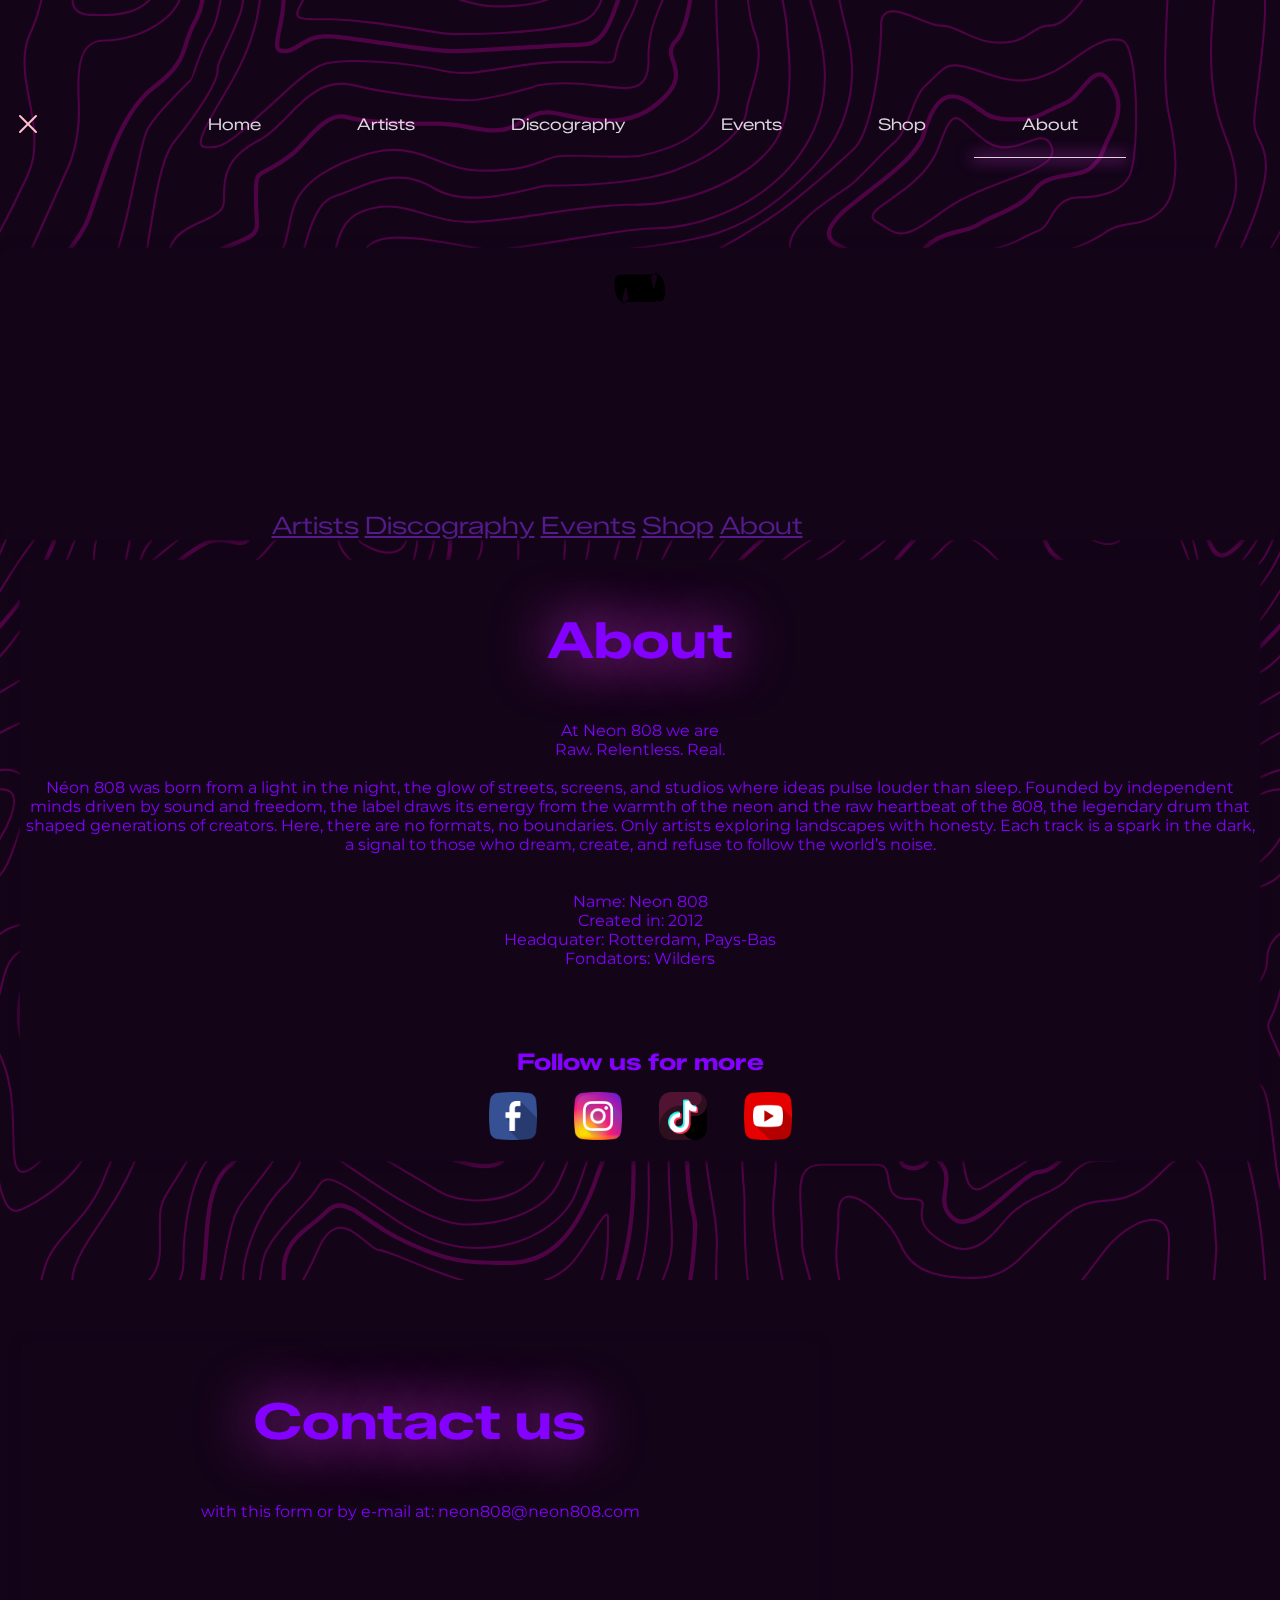
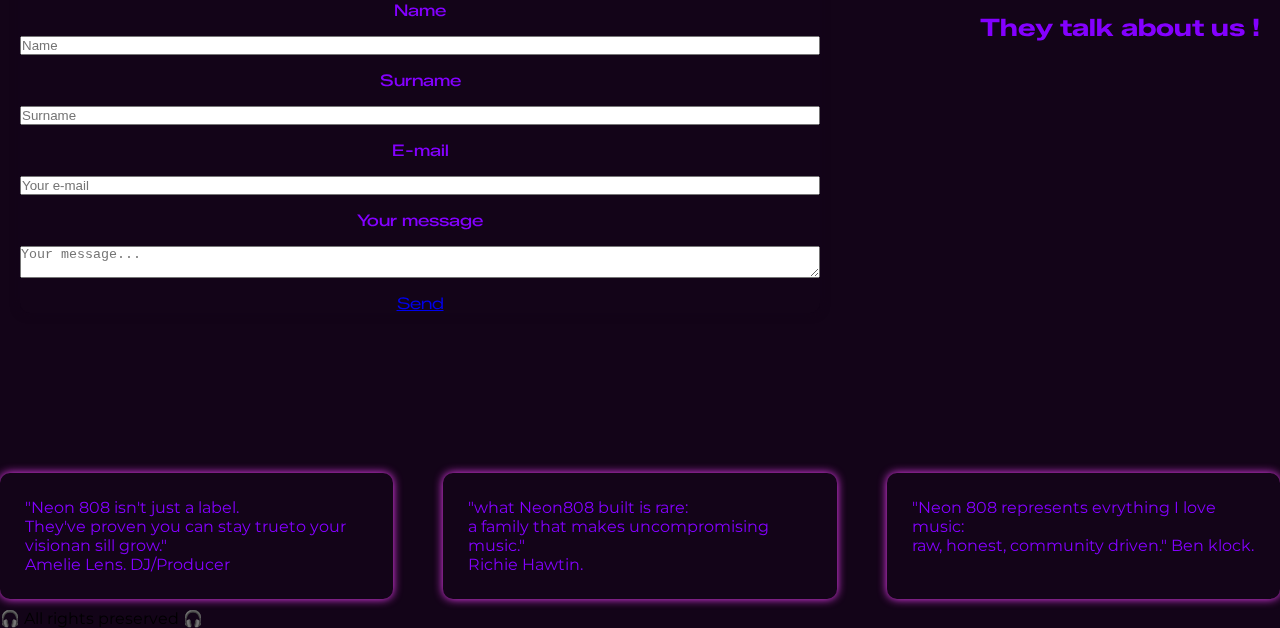
<file: about.html>
<!DOCTYPE html>
<html lang="en">
<head>
    <meta charset="UTF-8">
    <meta name="viewport" content="width=device-width, initial-scale=1.0">
     <link rel="preconnect" href="https://fonts.googleapis.com">
  <link rel="preconnect" href="https://fonts.gstatic.com" crossorigin>
  <link
    href="https://fonts.googleapis.com/css2?family=Montserrat:ital,wght@0,100..900;1,100..900&family=Zalando+Sans+Expanded:ital,wght@0,200..900;1,200..900&display=swap"
    rel="stylesheet">
    <link rel="stylesheet" href="../styles/style.css"/>
    <link rel="stylesheet" href="about.css">
    <title>About</title>
</head>
<body>
 <svg
      id="backgroundTopo"
      xmlns="http://www.w3.org/2000/svg"
      viewBox="0 0 600 600"
    >
      <path class='draw' d='M600 325.1v-1.17c-6.5 3.83-13.06 7.64-14.68
      8.64-10.6 6.56-18.57 12.56-24.68 19.09-5.58 5.95-12.44 10.06-22.42
      14.15-1.45.6-2.96 1.2-4.83 1.9l-4.75 1.82c-9.78 3.75-14.8 6.27-18.98
      10.1-4.23 3.88-9.65 6.6-16.77 8.84-1.95.6-3.99 1.17-6.47 1.8l-6.14
      1.53c-5.29 1.35-8.3 2.37-10.54 3.78-3.08 1.92-6.63 3.26-12.74 5.03a384.1
      384.1 0 0 1-4.82 1.36c-2.04.58-3.6 1.04-5.17 1.52a110.03 110.03 0 0 0-11.2
      4.05c-2.7 1.15-5.5 3.93-8.78 8.4a157.68 157.68 0 0 0-6.15 9.2c-5.75
      9.07-7.58 11.74-10.24 14.51a50.97 50.97 0 0 1-4.6 4.22c-2.33 1.9-10.39
      7.54-11.81 8.74a14.68 14.68 0 0 0-3.67 4.15c-1.24 2.3-1.9 4.57-2.78
      8.87-2.17 10.61-3.52 14.81-8.2 22.1-4.07 6.33-6.8 9.88-9.83
      12.99-.47.48-.95.96-1.5 1.48l-3.75 3.56c-1.67 1.6-3.18 3.12-4.86 4.9a42.44
      42.44 0 0 0-9.89 16.94c-2.5 8.13-2.72 15.47-1.76 27.22.47 5.82.51 6.36.51
      8.18 0 10.51.12 17.53.63 25.78.24 4.05.56 7.8.97
      11.22h.9c-1.13-9.58-1.5-21.83-1.5-37
      0-1.86-.04-2.4-.52-8.26-.94-11.63-.72-18.87 1.73-26.85a41.44 41.44 0 0 1
      9.65-16.55c1.67-1.76 3.18-3.27 4.83-4.85.63-.6 3.13-2.96 3.75-3.57a71.6
      71.6 0 0 0 1.52-1.5c3.09-3.16 5.86-6.76 9.96-13.15 4.77-7.42 6.15-11.71
      8.34-22.44.86-4.21 1.5-6.4 2.68-8.6.68-1.25 1.79-2.48 3.43-3.86 1.38-1.15
      9.43-6.8 11.8-8.72 1.71-1.4 3.26-2.81 4.7-4.3 2.72-2.85 4.56-5.54
      10.36-14.67a156.9 156.9 0 0 1 6.1-9.15c3.2-4.33 5.9-7.01 8.37-8.07 3.5-1.5
      7.06-2.77 11.1-4.02a233.84 233.84 0 0 1 7.6-2.2l2.38-.67c6.19-1.79
      9.81-3.16 12.98-5.15 2.14-1.33 5.08-2.33 10.27-3.65l6.14-1.53c2.5-.63
      4.55-1.2 6.52-1.82 7.24-2.27 12.79-5.06 17.15-9.05 4.05-3.72 9-6.2
      18.66-9.9l4.75-1.82c1.87-.72 3.39-1.31 4.85-1.91 10.1-4.15 17.07-8.32
      22.76-14.4 6.05-6.45 13.95-12.4 24.49-18.92 1.56-.96 7.82-4.6
      14.15-8.33v-64.58c-4 8.15-8.52 14.85-12.7 17.9-2.51 1.82-5.38 4.02-9.04
      6.92a1063.87 1063.87 0 0 0-6.23 4.98l-1.27 1.02a2309.25 2309.25 0 0 1-4.87
      3.9c-7.55 6-12.9 10.05-17.61 13.19-3.1 2.06-3.86 2.78-8.06 7.13-5.84
      6.07-11.72 8.62-29.15 10.95-11.3 1.5-20.04 4.91-30.75 11.07-1.65.94-7.27
      4.27-6.97 4.1-2.7 1.58-4.69 2.69-6.64 3.66-5.63 2.8-10.47 4.17-15.71
      4.17-17.13 0-41.44 11.51-51.63 22.83-12.05 13.4-31.42 27.7-45.25 31.16-7.4
      1.85-11.85 7.05-14.04 14.69-1.26 4.4-1.58 8.28-1.58 13.82 0 .82.01.98.24
      3.63.45 5.18.35 8.72-.77 13.26-1.53 6.2-4.89 12.6-10.59 19.43-13.87
      16.65-22.88 46.58-22.88 71.68 0 2.39.02 4.26.06 8.75.12 10.8.1 15.8-.22
      21.95-.56 11.18-2.09 20.73-5 29.3h-1.05c2.94-8.56 4.49-18.12
      5.05-29.35.31-6.13.34-11.1.22-21.9-.04-4.48-.06-6.36-.06-8.75 0-25.32
      9.07-55.47 23.12-72.32 5.6-6.72 8.88-12.99 10.38-19.03 1.09-4.4
      1.18-7.85.74-12.93-.23-2.7-.24-2.86-.24-3.72 0-5.62.32-9.57 1.62-14.1
      2.28-7.95 6.97-13.44 14.76-15.39 13.6-3.4 32.82-17.59 44.75-30.84C409
      360.14 433.58 348.5 451 348.5c5.07 0 9.77-1.33 15.26-4.07 1.93-.96
      3.9-2.05 6.58-3.62-.3.18 5.33-3.16 6.98-4.11 10.82-6.21 19.66-9.67
      31.11-11.2 17.23-2.3 22.9-4.75 28.57-10.64 4.25-4.41 5.04-5.16 8.22-7.28
      4.68-3.11 10.01-7.14 17.55-13.14a1113.33 1113.33 0 0 0
      4.86-3.89l1.28-1.02a4668.54 4668.54 0 0 1 6.23-4.98c3.67-2.9 6.55-5.12
      9.07-6.95 4.37-3.19 9.16-10.56
      13.29-19.4v66.9zm0-116.23c-.62.01-1.27.06-1.95.13-6.13.63-13.83 3.45-21.83
      7.45-3.64 1.82-8.46 2.67-14.17
      2.71-4.7.04-9.72-.47-14.73-1.33-1.7-.3-3.26-.61-4.67-.93a31.55 31.55 0 0
      0-3.55-.57 273.4 273.4 0 0 0-16.66-.88c-10.42-.16-17.2.74-17.97
      2.73-.38.97.6 2.55 3.03 4.87 1.01.97 2.22 2.03 4.04 3.55a1746.07 1746.07 0
      0 0 4.79 4.02c1.39 1.2 3.1 1.92 5.5 2.5.7.16.86.2 2.64.54 3.53.7 5.03 1.25
      6.15 2.63 1.41 1.76 1.4 4.54-.15 8.88-2.44 6.83-5.72 10.05-10.19
      10.33-3.63.23-7.6-1.29-14.52-5.06-4.53-2.47-6.82-7.3-8.32-15.26-.17-.87-.32-1.78-.5-2.86l-.43-2.76c-1.05-6.58-1.9-9.2-3.73-10.11-.81-.4-1.59-.74-2.36-1-2.27-.77-4.6-1.02-8.1-.92-2.29.07-14.7
      1-13.77.93-20.55 1.37-28.8 5.05-37.09 14.99a133.07 133.07 0 0 0-4.25
      5.44l-2.3 3.09-2.51 3.32c-4.1 5.36-7.06 8.48-10.39 11.12-.65.52-1.33
      1.04-2.13 1.62l-4.11 2.94a106.8 106.8 0 0 0-5.16 3.99c-4.55 3.74-9.74
      8.6-16.25 15.38-8.25 8.58-11.78 13.54-11.7 15.95.07 1.65 1.64 2.11 6.79
      2.38 1.61.09 2.15.12 2.98.2 2.95.24 5.09.73 6.81 1.68 7.48 4.15 11.63 7.26
      13.95 11.58 3.3 6.15.8 12.88-8.89 20.26-8.28 6.3-11.1 10.37-11.31
      14.96-.06 1.17 0 1.93.26 4.43.69 6.47.25 10.65-2.8 17.42a44.23 44.23 0 0
      1-4.16 7.53c-2.82 3.97-5.47 5.74-10.6 7.69-.43.16-3.34 1.23-4.27
      1.59-1.8.68-3.38 1.36-5.01 2.14-4.18 2-8.4 4.6-13.1 8.24-8.44 6.51-13.23
      14.56-15.98 25.06-1.1 4.2-1.55 6.81-2.8 15.21-1.26 8.6-2.17 12.64-4.08
      16.55-2.1 4.28-11.93 26.59-12.97 28.88a382.7 382.7 0 0 1-6.37 13.41c-4.07
      8.11-7.61 14.07-10.73 17.81-5.38 6.46-8.98 14.37-13.77 28.42a810.14 810.14
      0 0 0-1.89 5.6c-1.8 5.35-2.96 8.6-4.26 11.85-6.13 15.32-25.43 26.31-46.46
      26.31-11.2
      0-20.58-2.74-31.02-8.55-5.6-3.13-4.55-2.42-22.26-14.54-14.33-9.8-17.7-10.73-20.47-6.9-.37.5-1.81
      2.74-1.83 2.77a52.24 52.24 0 0 1-4.94 5.9c-.73.79-5.52 5.87-6.97 7.45-2.38
      2.6-4.3 4.81-5.98 6.93a45.6 45.6 0 0 0-5.08 7.66c-1.29 2.57-1.9 5.25-2.66
      10.6a997.6 997.6 0 0 1-.46 3.18h-1l.47-3.32c.77-5.45 1.4-8.2
      2.75-10.9a46.54 46.54 0 0 1 5.2-7.84c1.7-2.14 3.63-4.38 6.03-6.98
      1.45-1.59 6.24-6.68 6.96-7.46a51.58 51.58 0 0 0 4.84-5.78s1.47-2.26
      1.86-2.8c3.25-4.5 7.08-3.44 21.84 6.67 17.67 12.08 16.62 11.38 22.19 14.48
      10.3 5.73 19.5 8.43 30.53 8.43 20.65 0 39.57-10.77 45.54-25.69a219.7 219.7
      0 0 0 4.24-11.8 6752.32 6752.32 0 0 0 1.88-5.6c4.83-14.16 8.47-22.14
      13.96-28.73 3.05-3.66 6.56-9.57 10.6-17.61 1.97-3.93 4.04-8.31 6.35-13.38
      1.03-2.28 10.88-24.61 12.98-28.91 1.85-3.79 2.75-7.76 4-16.25 1.24-8.44
      1.7-11.07 2.81-15.32 2.8-10.7 7.71-18.94 16.33-25.6a73.18 73.18 0 0 1
      13.29-8.35c1.66-.8 3.27-1.48 5.08-2.18.94-.36 3.86-1.43 4.28-1.59
      4.95-1.88 7.44-3.55 10.14-7.33 1.35-1.9 2.68-4.3 4.06-7.37 2.97-6.58
      3.39-10.59 2.72-16.9a27.13 27.13 0 0 1-.27-4.58c.22-4.94 3.21-9.24
      11.7-15.7 9.33-7.11 11.66-13.34
      8.62-19-2.2-4.09-6.25-7.12-13.55-11.17-1.57-.88-3.6-1.33-6.42-1.57-.8-.07-1.34-.1-2.95-.19-5.77-.3-7.63-.85-7.72-3.34-.1-2.81
      3.5-7.87 11.97-16.69 6.53-6.8 11.75-11.69 16.33-15.45 1.79-1.47 3.42-2.72
      5.2-4.03l4.12-2.94c.79-.58 1.46-1.08 2.1-1.59 3.26-2.6 6.16-5.65
      10.21-10.94a383.2 383.2 0 0 0 2.5-3.32l2.31-3.09c1.8-2.39 3.04-4 4.29-5.48
      8.47-10.17 16.98-13.96 37.27-15.3-.44.02 12-.9 14.32-.98 3.62-.1 6.05.16
      8.46.98.8.27 1.62.62 2.47 1.04 2.27 1.14 3.17 3.87 4.27 10.85l.44 2.76c.17
      1.07.33 1.97.5 2.83 1.44 7.69 3.62 12.29 7.8 14.57 6.76 3.68 10.6 5.15
      13.99 4.94 4-.25 6.99-3.17 9.3-9.67 1.45-4.04
      1.46-6.49.32-7.92-.9-1.12-2.28-1.62-5.57-2.27a55.8 55.8 0 0
      1-2.67-.55c-2.54-.6-4.39-1.4-5.93-2.71a252.63 252.63 0 0 0-4.78-4.01 84.35
      84.35 0 0 1-4.08-3.6c-2.73-2.6-3.86-4.43-3.28-5.95 1.02-2.64 7.82-3.54
      18.93-3.37a230.56 230.56 0 0 1 16.73.88c2.76.39 3.2.49 3.68.6 1.4.3
      2.95.62 4.62.91a82.9 82.9 0 0 0 14.56 1.32c5.56-.04 10.24-.86 13.73-2.6
      8.1-4.05 15.89-6.9 22.17-7.56.7-.07 1.4-.11 2.05-.13v1zm0-100.94v1.5c-8.62
      16.05-17.27 29.55-23.65 35.92-3.19 3.2-7.62 4.9-13.54
      5.56-4.45.48-8.28.4-19.18-.2-9.91-.55-15.32-.44-20.52.78a84.05 84.05 0 0
      1-15 2.11l-2.25.14c-12.49.75-19.37 1.78-32.72 5.74-4.5 1.33-9.27 2.49-14.3
      3.48a246.27 246.27 0 0 1-32.6 3.97c-7.56.45-13.21.57-20.24.57-5.4 0-11.9
      1.61-18 5.18-8.3 4.87-15.06 12.87-19.53 24.5a68.57 68.57 0 0 1-4.56
      9.8c-3.6 6.2-6.92 8.99-13.38 12.18l-4.03 1.96a64.48 64.48 0 0 0-15.16
      10.25c-8.2 7.33-13.72 16.63-22.54 35.6l-2.08 4.49c-7.3 15.7-11.5
      23.3-17.35 29.87-7.7 8.66-20.25 14.42-40.31 20.08-4.37 1.23-19.04
      5.08-19.24 5.13-6.92 1.87-11.68 3.34-15.63 4.92-10.55 4.22-18.71
      10.52-36.38 26.52l-1.7 1.54c-8.58 7.76-13.41 11.9-18.81 15.88-3.95 2.9-8
      5.67-12.97 8.91-2.06 1.34-10.3 6.6-12.33 7.94-11.52 7.5-18.53 13.04-24.62
      20.08a62.01 62.01 0 0 0-6.44 8.85c-4.13 6.91-6.27 13.15-9.2 25.11l-1.54
      6.26c-.6 2.45-1.15 4.54-1.72 6.58-2.97 10.7-6.9 17.36-14.78 26.91L69.6
      491a148.51 148.51 0 0 0-4.19 5.3 23.9 23.9 0 0 0-3.44 6.28c-1.16 3.23-1.52
      5.9-1.87 11.94-.58 10.05-1.42 15.04-4.63 22.67-1.57 3.72-5.66 14.02-6.41
      15.8a73.46 73.46 0 0 1-3.57 7.4c-2.88 5.14-6.71 10.12-13.12 16.95-5.96
      6.36-8.87 10.9-10.61 16a56.88 56.88 0 0 0-1.38 4.82l-.46
      1.84h-1.03l.52-2.08c.52-2.09.92-3.49 1.4-4.9 1.8-5.25 4.78-9.9 10.84-16.36
      6.35-6.78 10.13-11.7 12.97-16.77a72.5 72.5 0 0 0 3.52-7.29c.75-1.76
      4.84-12.06 6.4-15.8 3.17-7.5 3.99-12.4 4.56-22.33.35-6.14.72-8.88
      1.93-12.23a24.9 24.9 0 0 1 3.58-6.54c1.27-1.7 2.6-3.37
      4.22-5.34l4.11-4.95c7.8-9.46 11.66-16 14.59-26.54.56-2.04 1.1-4.12
      1.71-6.56l1.53-6.26c2.96-12.04 5.13-18.36 9.32-25.39 1.84-3.08 4-6.05
      6.54-8.99 6.17-7.12 13.24-12.7 24.83-20.26 2.05-1.33 10.28-6.6 12.33-7.94
      4.96-3.22 9-5.98 12.92-8.87 5.37-3.95 10.19-8.08
      18.74-15.82l1.7-1.54c17.76-16.09 25.98-22.43 36.67-26.7 4-1.6 8.8-3.09
      15.75-4.96.21-.06 14.87-3.9 19.22-5.13 19.9-5.61 32.32-11.31 39.85-19.78
      5.76-6.48 9.93-14.02 17.18-29.64l2.09-4.5c8.87-19.07 14.44-28.46
      22.77-35.9a65.48 65.48 0 0 1 15.38-10.4l4.04-1.97c6.3-3.1 9.47-5.77
      12.96-11.77a67.6 67.6 0 0 0 4.48-9.67c4.56-11.84 11.47-20.02 19.97-25
      6.25-3.66 12.93-5.32 18.5-5.32 7.01 0 12.65-.12 20.17-.57a245.3 245.3 0 0
      0 32.47-3.96c5-.98 9.75-2.13 14.22-3.45 13.43-3.98 20.38-5.02
      32.94-5.78l2.24-.14c5.76-.37 9.8-.9 14.85-2.09 5.31-1.25 10.79-1.35
      22.6-.7 9.04.5 12.84.58 17.21.1 5.71-.62 9.94-2.26 12.95-5.26 6.44-6.45
      15.3-20.37 24.35-36.72zm0
      450.21c-1.28-4.6-2.2-10.55-3.33-20.25l-.24-2.04-.23-2.03c-1.82-15.7-3.07-21.98-5.55-24.47-2.46-2.46-3.04-5.03-2.52-8.64.1-.6.18-1.1.39-2.15.69-3.54.77-5.04.08-6.84-.91-2.38-3.31-4.41-7.79-6.26-5.08-2.09-6.52-4.84-4.89-8.44.66-1.45
      1.79-3.02 3.52-5.01 1.04-1.2 5.48-5.96 5.08-5.53 6.15-6.7 8.98-11.34
      8.98-16.48a15.2 15.2 0 0 1 6.5-12.89v1.26a14.17 14.17 0 0 0-5.5 11.63c0
      5.47-2.93 10.29-9.24 17.16.38-.42-4.04 4.33-5.07 5.5-1.67 1.93-2.75
      3.43-3.36 4.77-1.37 3.04-.23 5.22 4.36 7.1 4.71 1.95 7.32 4.16 8.34
      6.83.78 2.04.7 3.67-.03 7.4-.2 1.03-.3 1.51-.38 2.09-.48 3.33.03 5.59 2.23
      7.8 2.74 2.74 3.98 8.96 5.84 25.06l.24 2.03.23 2.04c.82 7.01 1.53 12.06
      2.34
      16.03v4.33zm0-62.16c-1.4-3.13-4.43-9.9-4.95-11.17-1.02-2.53-1.25-3.8-.91-5.18.2-.84
      2.05-4.68 2.32-5.33a70.79 70.79 0 0 0 3.54-11.2v3.99a62.82 62.82 0 0
      1-2.62 7.6c-.31.75-2.09 4.46-2.27 5.18-.28 1.12-.08 2.22.87 4.57.41 1.02
      2.5 5.7 4.02 9.09v2.45zm0-85.09c-1.65 1.66-3.66 2.9-6.4 4.13-.25.1-13.97
      5.47-20.4 8.43-9.35 4.32-16.7 5.9-23.03
      5.25-5.08-.53-9.02-2.25-14.77-5.92l-3.2-2.07a77.4 77.4 0 0
      0-5.44-3.27c-4.05-2.18-3.25-5.8 1.47-10.47 3.71-3.68 9.6-7.93
      18.73-13.8l4.46-2.82c17.95-11.33 18.22-11.5 22.27-14.74 11.25-9
      19.69-14.02 26.31-15.1v1.02c-6.37 1.1-14.62 6-25.69 14.86-4.1 3.28-4.34
      3.44-22.36 14.8a652.4 652.4 0 0 0-4.45 2.83c-9.07 5.83-14.92 10.05-18.57
      13.66-4.31 4.28-4.95 7.13-1.7 8.88 1.7.91 3.29 1.88 5.5 3.3l3.2 2.08c5.64
      3.59 9.45 5.25 14.34 5.76 6.13.64 13.32-.9 22.52-5.15 6.46-2.98 20.18-8.35
      20.4-8.44 3.04-1.37 5.1-2.71 6.81-4.69v1.47zm0-41.37v1c-6.56.26-12.11
      3.13-19.71 9.08l-4.63 3.68a51.87 51.87 0 0 1-4.4 3.14c-.82.52-5.51
      3.33-6.22 3.76-3.31 2-6.15 3.8-8.87 5.6a112.61 112.61 0 0 0-8.16
      5.92c-4.61 3.72-7.4 6.9-7.97 9.35-.63 2.67 1.48 4.53 7.05 5.46 10.7 1.78
      20.92-.05 30.45-4.65a61.96 61.96 0 0 0 17.1-12.2 41.8 41.8 0 0 0
      5.36-7.42v1.92a38.94 38.94 0 0 1-4.64 6.19 62.95 62.95 0 0 1-17.39
      12.41c-9.7 4.68-20.13 6.55-31.05 4.73-6.06-1-8.65-3.29-7.85-6.67.64-2.74
      3.53-6.05 8.31-9.9 2.35-1.9 5.1-3.88 8.24-5.97 2.73-1.82 5.58-3.61
      8.9-5.62.72-.44 5.4-3.24 6.22-3.75 1.26-.8 2.6-1.76 4.3-3.09.8-.62 3.9-3.1
      4.63-3.67 7.77-6.1 13.49-9.04 20.33-9.3zm0-154.6v1c-1.75-.24-4.3.23-7.82
      1.55-10.01 3.75-13.8 5.07-19.15 6.76-1.78.56-2.63.83-3.87
      1.24-1.48.5-3.16.76-6.74 1.16a1550.34 1550.34 0 0 0-2.64.3c-7.8.94-11.28
      2.47-11.28 6.07 0 4.45 2.89 13.18 7.96 25.81a57.34 57.34 0 0 1 2.33 7.6
      258.32 258.32 0 0 1 .84 3.46c1.86 7.62 3.17 10.71 5.56 11.67 2.21.88 4.7.6
      7.47-.72 3.48-1.69 7.22-4.94 11.2-9.47 1.52-1.7 2.97-3.49
      4.59-5.57l3.16-4.1c2.59-3.23 6.07-12.21 8.39-20.23v3.45c-2.29 7.2-5.27
      14.5-7.61 17.41-.44.55-2.67 3.46-3.15 4.09-1.63 2.1-3.1 3.9-4.62 5.62-4.08
      4.61-7.9 7.94-11.53 9.7-2.99 1.44-5.77
      1.75-8.28.74-2.84-1.13-4.2-4.34-6.15-12.35a2097.48 2097.48 0 0
      1-.84-3.46c-.8-3.2-1.47-5.45-2.28-7.46-5.14-12.8-8.04-21.55-8.04-26.19
      0-4.37 3.84-6.06 12.16-7.07a160.9 160.9 0 0 1 2.65-.3c3.5-.39 5.15-.64
      6.53-1.1 1.26-.42 2.1-.7 3.88-1.26 5.34-1.68 9.11-3 19.1-6.74 3.53-1.32
      6.22-1.84 8.18-1.61zM0 292c10.13-11.31 18.13-23.2 23.07-35.39 3.3-8.14
      6.09-16.12 10.81-30.55l1.59-4.84c6.53-19.94 10.11-29.82 14.77-39.56
      6.07-12.72 12.55-21.18 20.27-25.54 6.66-3.76 10.2-7.86 12.22-13.15a46.6
      46.6 0 0 0 1.86-6.58c1.23-5.2 2.05-7.59 3.93-10.36 2.45-3.62 6.27-6.53
      12.1-8.96 15.78-6.58 16.73-7.04
      18.05-9.01.65-.98.83-2.15.74-4.51-.03-.73-.23-3.82-.24-4A93.8 93.8 0 0 1
      119 94c0-10.04.18-11.37 2.37-13.15.52-.42 1.13-.8 2.07-1.3.27-.14
      2.18-1.12 2.84-1.48a68.4 68.4 0 0 0 9.12-5.87c2.06-1.54 2.64-2.14
      8.01-7.93 3.78-4.09 6.21-6.36 8.96-8.12 3.64-2.33 7.2-3.12 10.9-2.11 4.4
      1.2 10.81 2 18.78 2.46 6.9.4 12.9.5 21.95.5 4.87 0 8.97.47 15.4 1.57 7.77
      1.33 9.3 1.54 12.38 1.54 4.05 0 7.43-.88 10.68-2.95 5.06-3.22 8.11-4.67
      11.2-5.2 3.62-.64 4.77-.46 16.55 2.06 17.26 3.7 30.85 1.36 41.06-9.7
      5.1-5.53 5.48-8.9 3.48-14.8-.83-2.42-1.03-3.1-1.17-4.3-.29-2.52.5-4.71
      2.71-6.93 2.65-2.65 4.72-9.17 6.22-18.29h2.03c-1.56 9.71-3.77 16.65-6.83
      19.7-1.79 1.8-2.36 3.39-2.14 5.28.11 1 .3 1.63 1.07 3.9 2.22 6.53 1.76
      10.66-3.9 16.8-10.77 11.66-25.07 14.13-42.95
      10.3-11.42-2.45-12.55-2.62-15.78-2.06-2.77.48-5.62 1.84-10.47 4.92a20.93
      20.93 0 0 1-11.76 3.27c-3.25 0-4.81-.22-12.73-1.57C212.74 59.46 208.73 59
      204 59c-9.1
      0-15.11-.1-22.07-.5-8.09-.47-14.62-1.29-19.2-2.54-5.62-1.53-10.17
      1.38-17.85 9.66-5.5 5.94-6.08 6.53-8.28 8.18a70.38 70.38 0 0 1-9.38
      6.03c-.68.37-2.58 1.35-2.84 1.49-.84.44-1.35.76-1.75 1.08C121.16 83.6 121
      84.8 121 94c0 1.85.06 3.54.17 5.44 0 .17.2 3.28.24 4.03.1 2.75-.13
      4.29-1.08 5.71-1.67 2.5-2.27 2.8-18.95 9.74-5.48 2.29-8.99 4.96-11.2
      8.24-1.71 2.51-2.47 4.73-3.64 9.7-.83 3.5-1.21 4.92-1.94 6.83-2.18
      5.73-6.05 10.19-13.1 14.18-7.3 4.12-13.55 12.28-19.46 24.66-4.6 9.64-8.17
      19.46-14.67 39.32l-1.58 4.84c-4.75 14.47-7.54 22.48-10.86 30.69-5.28
      13.01-13.95 25.65-24.93 37.6v-2.97zm0 78v-.5l1-.01c6.32 0 7.47 5.2 4.6
      13.36a60.36 60.36 0 0 1-5.6 11.3v-1.92a57.76 57.76 0 0 0
      4.65-9.72c2.69-7.6 1.71-12.02-3.65-12.02-.34 0-.67 0-1 .02v-46.59a340.96
      340.96 0 0 0 13.71-8.34c13.66-9.46 29.79-37.6 29.79-53.59 0-18.1
      21.57-72.64 32.23-79.42 12.71-8.09 32.24-27.96 35.8-37.75 1.93-5.3
      5.5-7.27 14.42-9.37 6.15-1.44 8.64-2.42 10.67-4.79 1.5-1.74 2.72-4.79
      4.33-10.3.23-.78 1.9-6.68 2.43-8.46 3.62-12.08 7.3-18.49 13.47-20.39
      2.5-.76 3.03-.98 9.74-3.7 7.49-3.03 11.97-4.43 17.12-4.92 6.75-.65
      13.13.75 19.55 4.67 5.43 3.32 12.19 4.72 20.17 4.56 6.03-.12 12.2-1.07
      19.83-2.8 1.82-.4 7.38-1.74 8.26-1.94 2.69-.6 4.34-.89 5.48-.89 4.97 0
      8.93-.05 14.2-.27 7.9-.32 15.56-.92 22.75-1.88 8.5-1.14 15.9-2.73
      21.88-4.82 18.9-6.62 32.64-18.3 33.67-27.59.29-2.56.4-2.96 2.79-11.11
      2.33-7.95 3.21-12.93
      2.72-18.23-.2-2.24-.69-4.38-1.48-6.42-1.5-3.92-2.63-9.4-3.43-16.18h.9c.77
      6.47 1.89 11.72 3.47 15.82a24.93 24.93 0 0 1 1.54 6.69c.5 5.46-.4
      10.54-2.77 18.6-2.36 8.06-2.47 8.47-2.74 10.95-1.09 9.75-15.1 21.68-34.33
      28.41-6.06 2.12-13.52 3.72-22.09 4.87-7.22.96-14.92 1.57-22.83
      1.89-5.3.21-9.27.27-14.25.27-1.04 0-2.64.27-5.26.87-.87.2-6.43 1.53-8.26
      1.94-7.68 1.73-13.92 2.7-20.03
      2.82-8.15.17-15.1-1.27-20.71-4.7-6.23-3.81-12.4-5.16-18.93-4.54-5.04.48-9.44
      1.86-16.84 4.86-6.75 2.74-7.29 2.95-9.82 3.73-5.73 1.76-9.28 7.96-12.81
      19.72-.53 1.77-2.2 7.66-2.43 8.46-1.66 5.65-2.91 8.78-4.53 10.67-2.22
      2.58-4.84 3.62-12.01 5.3-7.8 1.83-11.13 3.66-12.9 8.54-3.65 10.04-23.32
      30.06-36.2 38.25C65.94 190 44.5 244.2 44.5 262c0 16.34-16.3 44.78-30.22
      54.41-2.14 1.48-8.24 5.12-14.28 8.68v-1.16 46.09zm0-173.7v-1.11c7.42-3.82
      14.55-10.23 21.84-18.98 3.8-4.56 14.21-18.78 15.79-20.55 1.8-2.04
      4.06-3.96 7.42-6.45 1.08-.8 4.92-3.57 5.49-3.99 9.36-6.85 14-11.96
      15.98-19.36.8-2.98 1.54-6.78 2.46-12.3.23-1.44 2-12.46 2.56-15.79
      2.87-16.77 5.73-26.79 10.07-32.1C92.46 52.43 101.5 38.13 101.5
      33c0-2.54.34-3.35 6.05-15.71.68-1.49 1.25-2.74 1.77-3.93 2.5-5.75
      3.9-10.04 4.14-13.36h1c-.23 3.48-1.66 7.87-4.23 13.76-.52 1.2-1.09
      2.45-1.78 3.95-5.54 12.01-5.95 12.99-5.95 15.29 0 5.47-9.09 19.84-20.11
      33.31-4.2 5.12-7.03 15.06-9.86 31.64-.57 3.33-2.33 14.33-2.57 15.78-.92
      5.56-1.67 9.38-2.48 12.4-2.05 7.68-6.82 12.93-16.35 19.91l-5.49 3.98c-3.3
      2.45-5.51 4.34-7.27 6.31-1.53 1.73-11.94 15.93-15.76 20.53-7.52 9.02-14.88
      15.6-22.61 19.46zm0 361.83v-4.33c.48 2.36 1 4.35 1.6 6.15 2 6.03 4.6 8.26
      8.19 6.59C28.76 557.69 43.5 542.4 43.5 527c0-16.2 6.37-31.99 17.1-46.3
      1.88-2.5 3.66-4.4 5.53-6 .73-.62 1.45-1.18 2.3-1.8l2-1.43c3.68-2.68
      5.32-5.28 7.08-12.59.75-3.07 1.38-5.02 4.2-13.26l.63-1.88c3.24-9.58
      4.56-14.97 4.17-18.65-.48-4.43-3.8-5.23-11.3-1.64a81.12 81.12 0 0 1-9.15
      3.7c-13.89 4.67-26.96 5.8-42.66 5.42l-1.95-.05-1.45-.02a39.8 39.8 0 0
      0-15.05 2.96A21.81 21.81 0 0 0 0 438.37v-1.26a23.55 23.55 0 0 1 4.55-2.57
      40.77 40.77 0 0 1 16.92-3.02l1.95.05c15.6.38 28.57-.75 42.32-5.37a80.12
      80.12 0 0 0 9.04-3.65c8.04-3.84 12.16-2.85 12.72 2.43.42 3.89-.92
      9.34-4.21 19.08l-.64 1.88c-2.8 8.2-3.43 10.15-4.16 13.18-1.82 7.52-3.59
      10.34-7.47 13.16l-2 1.43c-.84.6-1.54 1.15-2.25 1.75a35.45 35.45 0 0 0-5.37
      5.84c-10.61 14.15-16.9 29.74-16.9 45.7 0 15.88-15 31.45-34.29 40.45-4.3
      2.01-7.39-.66-9.56-7.18-.23-.68-.44-1.39-.65-2.13zm0-62.16v-2.45l1.46
      3.27c2.1 4.8 3.46 10.33 4.26 16.77.66 5.3.84 9.3 1.04 18.5.2 9.32.5 12.75
      1.63 15.05 1.28 2.6 3.67 2.35 8.29-1.5 17.14-14.3 21.82-22.9 21.82-38.62
      0-7.17 1.1-12.39 3.7-17.68 2.27-4.67 3.65-6.62 13.4-19.62a69.8 69.8 0 0 1
      7.6-8.79 44.76 44.76 0 0 1 3.54-3.06c.38-.3.64-.52.89-.74a10.47 10.47 0 0
      0 2.63-3.32 35.78 35.78 0 0 0
      2.26-5.94l.37-1.2.36-1.15c.29-.91.48-1.55.66-2.16.45-1.53.74-2.68.91-3.66.38-2.2.12-3.49-.85-4.15-2.35-1.61-9.28-.24-23.8
      4.94-9.54 3.4-16.12 4.17-27.85 4.26-7.71.06-10.43.4-13.25 2.12-3.48
      2.12-5.84 6.4-7.58 14.26-.5 2.2-.99 4.19-1.49 5.98v-3.98l.51-2.22c1.8-8.1
      4.28-12.6 8.04-14.9 3.04-1.85 5.86-2.2 13.77-2.26 11.61-.09 18.1-.84
      27.51-4.2 14.93-5.32 21.95-6.71 24.7-4.83 1.38.94 1.71 2.6 1.28 5.15a33.69
      33.69 0 0 1-.94 3.78l-.66 2.17-.36 1.15-.37 1.2a36.64 36.64 0 0 1-2.33
      6.1c-.8 1.53-1.61 2.52-2.86 3.61l-.92.77-1.02.83c-.9.74-1.65 1.4-2.47
      2.18a68.84 68.84 0 0 0-7.48 8.66c-9.7 12.93-11.07 14.87-13.31 19.46-2.52
      5.15-3.59 10.22-3.59 17.24 0 16.04-4.82 24.91-22.18 39.38-5.04 4.2-8.18
      4.55-9.83
      1.18-1.22-2.5-1.52-5.94-1.73-15.47-.2-9.16-.38-13.15-1.03-18.4-.79-6.34-2.12-11.8-4.19-16.49L0
      495.98zM379.27 0h1.04l1.5 5.26c3.28 11.56 4.89 19.33 5.26 27.8.49
      11.01-1.52 21.26-6.63 31.17-7.8 15.13-20.47 26.5-36.22 34.1-12.38
      5.96-26.12 9.17-36.22 9.17-6.84 0-17.24 1.38-37.27 4.62l-2.27.37c-24.5
      3.99-31.65 5-37.46 5-3.49
      0-4.08-.08-19.54-2.8-3.56-.64-6.32-1.1-9-1.5-20.23-2.96-31-1.2-31.96
      7.86-.1.85-.18 1.72-.29 2.81l-.27 2.73c-1.1 10.9-2.02 15.73-4.31 19.96-2.9
      5.34-7.77 7.95-15.63 7.95-10.2 0-12.92.6-15.5 3.17.52-.51-5.03 5.85-8.16
      8.7-2.75 2.5-14.32 12.55-15.77 13.83a341.27 341.27 0 0 0-6.54 5.92c-6.97
      6.49-11.81 11.76-14.6 16.15-5.92 9.3-10.48 18.04-11.69 24.08-1.66 8.3 3.67
      9.54 19.02 1.21a626.23 626.23 0 0 1 44.54-21.9c3.5-1.56 14.04-6.2
      15.68-6.95 5.05-2.25 8.3-3.8 10.78-5.15l1.95-1.07 2.18-1.18c1.76-.94
      3.38-1.76 5-2.55 18.1-8.72 34.48-10.46 50.33-1.2 22.89 13.34 38.28 37.02
      38.28 56.44 0 19.12-.73 25.13-5.18 33.2a45.32 45.32 0 0 1-4.94 7.12c-6.47
      7.77-11.81 16.2-12.76 21.27-1.2 6.34 4.69 7.03 20.17-.05 13.31-6.08
      22.4-14.95 28.5-26.32a80.51 80.51 0 0 0 6.1-15.13c.9-2.98 3.17-11.65
      3.41-12.48a29.02 29.02 0 0 1 1.75-4.83c7.47-14.93 21.09-30.5 36.25-37.24
      7.61-3.38 13-9.65 19.4-20.79.84-1.48 4.26-7.64 5.14-9.17 3.52-6.1 6.22-9.7
      9.37-11.98 10.15-7.4 28.7-11.1 50.29-11.1 7.52 0 16.54-1.24
      27.51-3.58a420.1 420.1 0 0 0 14.96-3.52c-1.3.33 15.54-3.98 19.42-4.89
      14.15-3.33 41.07-5.01 64.11-5.01 17.36 0 27.82-9.23 38.53-38.67 6.62-18.21
      6.62-26.37 2.69-34.35l-1.18-2.37A13.36 13.36 0 0 1 587.5 58c0-4.03 0-4.01
      2.5-24.56.46-3.73.8-6.74 1.12-9.64.9-8.45 1.38-15.2 1.38-20.8
      0-.94-.02-1.94-.04-3h1c.03 1.06.04 2.06.04 3 0 5.65-.48 12.43-1.39 20.9-.3
      2.91-.66 5.93-1.11 9.66-2.5 20.45-2.5 20.47-2.5 24.44 0 1.97.45 3.57 1.45
      5.68.24.51 1.16 2.35 1.17 2.36 4.06 8.24 4.06 16.68-2.65 35.13-10.84
      29.8-21.63 39.33-39.47 39.33-22.96 0-49.83 1.68-63.89 4.99-3.86.9-20.69
      5.2-19.4 4.88a421.05 421.05 0 0 1-14.99 3.53c-11.04 2.35-20.11 3.6-27.72
      3.6-21.4 0-39.76 3.67-49.7 10.9-3 2.19-5.64 5.7-9.1 11.68-.87 1.52-4.29
      7.68-5.14 9.17-6.49 11.3-12 17.71-19.86 21.2-14.9 6.63-28.38 22.03-35.75
      36.77a28.17 28.17 0 0 0-1.69 4.67c-.23.8-2.5 9.49-3.4 12.5a81.48 81.48 0 0
      1-6.19 15.3c-6.2 11.56-15.44 20.58-28.96 26.76-16.1 7.36-23
      6.55-21.58-1.04 1-5.29 6.4-13.83 12.99-21.73a44.33 44.33 0 0 0
      4.82-6.96c4.35-7.88 5.06-13.77 5.06-32.72
      0-19.04-15.19-42.4-37.72-55.55-15.57-9.08-31.62-7.38-49.45 1.21a132.9
      132.9 0 0 0-7.14 3.71l-1.95 1.07a158.83 158.83 0 0 1-10.85
      5.19c-1.65.74-12.18 5.38-15.69 6.95a625.25 625.25 0 0 0-44.46 21.86c-15.95
      8.66-22.37 7.16-20.48-2.29 1.24-6.2 5.83-15.02 11.82-24.42 2.85-4.48
      7.74-9.8 14.77-16.34 1.98-1.85 4.12-3.79 6.56-5.94 1.46-1.29 13.02-11.33
      15.75-13.82 3.09-2.8 8.6-9.14 8.14-8.67 2.82-2.82 5.75-3.46 16.2-3.46 7.5
      0 12.04-2.43 14.75-7.42 2.2-4.07 3.11-8.84
      4.2-19.59l.26-2.73.3-2.81c.56-5.42 4.47-8.5 11.23-9.6 5.44-.88 12.51-.51
      21.86.86 2.7.4 5.47.86 9.04 1.49 15.33 2.7 15.96 2.8 19.36 2.8 5.73 0
      12.9-1.03 37.3-5l2.27-.36c20.1-3.26 30.52-4.64 37.43-4.64 9.95 0
      23.54-3.18 35.78-9.08 15.57-7.5 28.09-18.73 35.78-33.65 5.02-9.75 7-19.82
      6.51-30.67-.37-8.37-1.96-16.08-5.23-27.57L379.27 0zm13.68 0h1.02c.78 3.9
      1.92 8.7 3.51 14.88 3.63 14.05 3.06 27.03-.75 38.77a61 61 0 0 1-11.35
      20.68 138.36 138.36 0 0 1-19.32 18.77c-11.32 9.02-23.36 15.49-35.95
      18.39a258.63 258.63 0 0 1-22.57 4.07c-3.17.44-6.36.85-10.3 1.32l-9.39
      1.12c-11.53 1.41-17.45 2.55-21.64 4.46-9.28 4.21-28.35 6.04-49.21
      6.04-1.37
      0-2.8-.12-4.3-.35-2.62-.41-5-1.03-9.14-2.29-7.34-2.21-9.63-2.75-12.63-2.56-3.9.23-6.63
      2.29-8.47 6.89-1.86 4.66-2.42 7.53-3.34 14.98-1.1 8.98-2.87 12.12-9.97
      14.3a40.12 40.12 0 0 0-6.8 2.66c-.63.33-1.16.64-1.76 1.02l-1.34.86c-1.9
      1.14-3.86 1.49-9.25 1.49-3.2 0-8.83-.55-9.51-.39-1.22.28-.75-.14-7.14
      6.24-1.5 1.5-3.49 3.18-6.32 5.37-1.52 1.18-7.16 5.43-7.94 6.03-4.96
      3.78-8.33 6.6-11.06 9.38-4.88 4.98-6.85 9.15-5.56 12.7 1.34 3.67 4.07 4.42
      8.9 2.82a55.72 55.72 0 0 0 7.77-3.48c1.5-.77 7.78-4.13 9.37-4.96a116.8
      116.8 0 0 1 12.31-5.68 162.2 162.2 0 0 0 11.04-4.84c2.04-.97 10.74-5.16
      13-6.22 4.41-2.1 8.1-3.78 11.65-5.29 17.14-7.3 29.32-9.9 37.67-6.65l5.43
      2.1c2.3.88 4.17 1.62 6.02 2.38a150.9 150.9 0 0 1 13.07 6c18.34 9.63 30.35
      22.13 34.79 39.87 6.96 27.85 3.6 45.53-8.08 62.4-3.97 5.75-3.52 9.2.06
      8.97 4.14-.28 10.21-4.95 15.11-12.52 3.1-4.8 5.1-10.45
      8.05-21.53l1.69-6.35c.66-2.47 1.24-4.52 1.83-6.5 4.93-16.56 11-27.28
      21.56-34.76 7.15-5.06 23.73-15.5 25.48-16.75 6.74-4.81 10.53-9.44 14.34-18
      7.74-17.44 21.09-24.34 44.47-24.34 9.36 0 17.91-1.13 29.53-3.49a624.86
      624.86 0 0 0 6.2-1.28c2.4-.5 4.07-.84 5.66-1.13 4.03-.74 7.04-1.1 9.61-1.1
      4.44 0 9.39-1 31.39-5.99l2.95-.66c16.34-3.67 25.64-5.35 31.66-5.35 1.54 0
      2.4.01 6.4.1 7.8.15 12.27.13 17.33-.2 16.41-1.06 26.73-5.36
      29.8-14.56a87.1 87.1 0 0 1 3.55-8.83c-.15.31 2.29-4.96 2.9-6.38 5.38-12.3
      5.57-21.92-1.44-39.44a86.4 86.4 0 0
      1-5.26-20.72c-1.61-11.98-1.38-23.14.1-40.35l.2-2.12h1l-.2 2.2c-1.48
      17.15-1.7 28.24-.11 40.14a85.4 85.4 0 0 0 5.2 20.47c7.1 17.78 6.91 27.67
      1.43 40.22-.62 1.43-3.06 6.72-2.91 6.4a86.17 86.17 0 0 0-3.52 8.73c-3.23
      9.72-13.9 14.15-30.68
      15.24-5.1.33-9.58.35-17.42.2-3.98-.09-4.84-.1-6.37-.1-5.91 0-15.18
      1.67-31.44 5.32l-2.95.67c-22.16 5.02-27.05 6.01-31.61 6.01-2.5
      0-5.45.36-9.43 1.09-1.58.29-3.25.62-5.64 1.11a4894.21 4894.21 0 0 0-6.2
      1.29c-11.68 2.37-20.3 3.51-29.73 3.51-23.02 0-36 6.71-43.53 23.66-3.9
      8.8-7.82 13.58-14.7 18.5-1.78 1.27-18.36 11.7-25.48 16.75-10.34 7.32-16.3
      17.87-21.19 34.23-.58 1.96-1.15 4-1.82 6.47l-1.69 6.35c-2.98 11.18-5
      16.9-8.17 21.81-5.05 7.81-11.37 12.68-15.89
      12.98-4.7.31-5.3-4.23-.94-10.53 11.52-16.64 14.82-34.03
      7.92-61.6-4.35-17.42-16.16-29.72-34.27-39.22-4-2.1-8.2-4-12.99-5.97-1.84-.75-3.7-1.49-6-2.38l-5.43-2.08c-8.03-3.12-20.02-.58-36.92
      6.63-3.52 1.5-7.21 3.19-11.61 5.27l-13 6.22c-4.71 2.22-8.16 3.75-11.11
      4.88a115.87 115.87 0 0 0-12.21 5.63c-1.58.83-7.86 4.18-9.37 4.96a56.55
      56.55 0 0 1-7.9 3.54c-5.3 1.75-8.62.85-10.17-3.43-1.46-4.02.66-8.5
      5.8-13.74 2.75-2.82 6.16-5.66 11.15-9.48.79-.6 6.43-4.85 7.94-6.02a66.96
      66.96 0 0 0 6.23-5.28c6.74-6.74 6.1-6.16 7.61-6.51.87-.2 6.69.36 9.74.36
      5.22 0 7.03-.32 8.74-1.35l1.31-.84c.62-.4 1.18-.72 1.84-1.07a41.07 41.07 0
      0 1 6.96-2.72c6.64-2.04 8.22-4.84 9.28-13.47.93-7.53 1.5-10.47 3.4-15.24
      1.99-4.95 5.04-7.26 9.34-7.51 3.17-.2 5.5.35 12.97 2.6a63.54 63.54 0 0 0
      9.02 2.26c1.45.22 2.83.34 4.14.34 20.71 0 39.7-1.82 48.8-5.96 4.32-1.96
      10.29-3.1 21.93-4.53l9.4-1.12c3.92-.48 7.11-.88 10.27-1.32 8.16-1.14
      15.4-2.43 22.49-4.06 12.42-2.86 24.33-9.26 35.55-18.2a137.4 137.4 0 0 0
      19.18-18.64 60.02 60.02 0 0 0 11.15-20.32c3.76-11.57
      4.32-24.36.75-38.23A284.86 284.86 0 0 1 392.95 0zM506.7 0h1.26c-.5.66-.9
      1.18-1.17 1.51-3.95 4.96-6.9 7.92-9.82 9.57A10.02 10.02 0 0 1 492
      12.5c-2.38 0-4.24.67-6.71 2.21l-2.65 1.71c-4.38 2.8-8.01 4.08-13.64
      4.08-5.6 0-9.99-1.26-16.08-4.05a202.63 202.63 0 0
      1-2.3-1.06l-2.18-.98c-1.6-.7-2.92-1.17-4.17-1.48a13.42 13.42 0 0
      0-3.27-.43c-2.3
      0-4.3-.68-11-3.37l-1.56-.62c-5-1.97-8.1-2.82-10.52-2.66-2.93.2-4.42
      2.03-4.42 6.15 0 20.76-5.21 50.42-12.15 57.35-7.58 7.59-26.55 23.7-34.06
      29.06-13.16 9.4-31.17 20.2-44.11 25.06a106.87 106.87 0 0 1-13.32
      4.03c-3.28.78-6.6 1.43-11.25 2.24-.53.1-8.8 1.5-11.5 1.99-4.86.87-9.3
      1.74-14 2.76-20.62 4.48-25.07 5.01-38.11 5.01-2.49
      0-2.9-.07-14.05-2-2.42-.42-4.31-.73-6.15-1-8.11-1.19-13.83-1.36-17.64-.2-4.54
      1.4-5.93 4.65-3.7 10.52 2.02 5.28 4.84 8.61 8.84 10.74 3.26 1.74 6.75 2.6
      13.82 3.71 9.42 1.48 10.94 1.75 15.5 2.92a78.2 78.2 0 0 1 18.62 7.37c8.3
      4.58 14.58 11.5 19.98 20.89 2.73 4.73 9.46 19.33 10.54 21.19 3.4 5.85 6.26
      6.63 10.89 2 4.95-4.94 10.35-8.37 21.13-14.06.47-.25 2.06-1.1 2.12-1.12
      7.98-4.21 11.92-6.51 15.87-9.54 5.11-3.9 8.66-8.1 10.77-13.11 8.52-20.24
      20.75-33.31 32.46-33.31l5.5.03c10.53.08 17.35.02 24.9-.31 13.66-.62
      23.78-2.09 29.39-4.67 5.85-2.7 13.42-5.49 24.18-9.02 3.46-1.14 6.29-2.05
      12.7-4.1 7.7-2.45 11.08-3.54 15.17-4.9a1059.43 1059.43 0 0 1
      11.33-3.72c3.67-1.2 5.96-2 8.03-2.78a59.88 59.88 0 0 0 6.66-2.94c1.87-.98
      3.76-2.1 5.86-3.5 3.48-2.33 6.15-3.13 12.04-4.13l1.15-.2c5.71-1.01 9-2.3
      12.76-5.63 7.82-6.96 8.58-23.18
      3.84-44.52-1.7-7.67-2.1-19.28-1.57-35.47A837.22 837.22 0 0 1 546.76
      0h1l-.15 3.06c-.32 6.42-.53 11.02-.68 15.62-.51 16.1-.12 27.65 1.56 35.21
      4.82 21.68 4.04 38.2-4.16 45.48-3.91 3.48-7.37 4.84-13.24
      5.87l-1.16.2c-5.76.99-8.32 1.75-11.65 3.98a63.73 63.73 0 0 1-5.96 3.56
      60.86 60.86 0 0 1-6.77 2.99c-2.09.79-4.39 1.58-8.07 2.79a5398.31 5398.31 0
      0 1-11.32 3.71c-4.1 1.37-7.48 2.46-15.18 4.92-6.42 2.04-9.24 2.95-12.7
      4.08-10.73 3.53-18.27 6.3-24.07 8.98-5.76 2.66-15.97 4.14-29.77
      4.77-7.56.33-14.4.39-24.95.31l-5.49-.03c-11.19 0-23.16 12.79-31.54
      32.7-2.19 5.19-5.84 9.52-11.08 13.52-4.02 3.07-7.99 5.39-16.01 9.62l-2.12
      1.12c-10.7 5.65-16.04 9.04-20.9 13.9-5.14 5.14-8.75
      4.15-12.45-2.22-1.12-1.92-7.85-16.5-10.54-21.2-5.33-9.24-11.48-16.02-19.6-20.5a77.2
      77.2 0 0
      0-18.4-7.28c-4.5-1.17-6.02-1.43-15.4-2.9-7.17-1.12-10.74-2-14.13-3.81-4.22-2.25-7.2-5.77-9.3-11.27-2.43-6.39-.78-10.26
      4.34-11.83 4-1.22 9.82-1.05 18.08.17 1.84.27 3.74.58 6.17 1 11.02 1.9
      11.48 1.98 13.88 1.98 12.96 0 17.35-.52 37.9-4.99 4.71-1.02 9.16-1.9
      14.03-2.77 2.71-.48 10.98-1.9 11.5-1.98 4.64-.81 7.95-1.46 11.2-2.23
      4.55-1.07 8.76-2.34 13.2-4 12.83-4.81 30.79-15.59 43.88-24.94 7.47-5.33
      26.4-21.4 33.94-28.94C407.3 61.98 412.5 32.49 412.5 12c0-4.61 1.86-6.9
      5.35-7.15 2.63-.18 5.8.7 10.96 2.73l1.56.62c6.53 2.62 8.53 3.3 10.63 3.3
      1.14 0 2.3.16 3.5.46 1.32.33 2.68.82 4.34 1.53a90.97 90.97 0 0 1 3.34
      1.52l1.15.54c5.98 2.73 10.23 3.95 15.67 3.95 5.41 0 8.87-1.21
      13.1-3.92.2-.13 2.1-1.38 2.66-1.72 2.62-1.63 4.64-2.36 7.24-2.36 1.47 0
      2.94-.43 4.47-1.3 2.78-1.56 5.67-4.45 9.54-9.31l.7-.89zM324.54
      600h-2.03c.49-2.96.91-6.2
      1.28-9.66.44-4.1.76-8.25.98-12.21.08-1.39.14-2.65-.35-7.29-.47-1.94-.93-4.14-1.36-6.54-2.01-11.26-2.66-22.9-1.14-33.78a60.76
      60.76 0 0 1 5.18-17.95 70.78 70.78 0 0 1 12.6-18.22c3.38-3.6 5.53-5.5
      11.83-10.79 4.5-3.78 6.35-5.56 7.52-7.5.64-1.07.95-2.06.95-3.06 0-1.75
      0-1.74-.75-9.23-.36-3.7-.57-6.3-.68-8.96-.5-12.1 1.62-19.6 8.11-21.76
      15.9-5.3 25.89-12.1 33.45-25.54C409.6 390.65 425.85 376 436 376c12.36 0
      20-1.96 29.41-8.8 6.76-4.92 9.5-6.6 12.47-7.46 2.22-.64 3.8-.74 9.12-.74
      1.86 0 3.53-.83 5.57-2.62 1.08-.96 5.11-5.12 5.6-5.6 6.04-5.85 11.98-8.78
      20.83-8.78 2.45 0 4.54.04 7.32.12 7.51.23 8.87.17 11.27-.7 3.03-1.1
      5.53-3.03 14.75-11.17 8-7.06 10.72-8.92 22.87-16.47 1.44-.9 2.59-1.63
      3.69-2.37a69.45 69.45 0 0 0 9.46-7.5c4.12-3.88 8.02-7.85
      11.64-11.9v2.98a201.58 201.58 0 0 1-10.27 10.38c-3.18 3-6.2 5.35-9.72
      7.7-1.12.76-2.28 1.5-3.75 2.4-12.05 7.5-14.71 9.32-22.6 16.28-9.46
      8.35-12.01 10.32-15.39 11.55-2.74 1-4.19
      1.06-12.01.82-2.76-.08-4.83-.12-7.26-.12-8.27 0-13.75 2.7-19.43
      8.22-.44.43-4.52 4.64-5.68 5.66-2.37 2.09-4.46 3.12-6.89 3.12-5.1
      0-6.6.1-8.56.66-2.67.78-5.29 2.37-11.85 7.15-9.8 7.13-17.85 9.19-30.59
      9.19-9.22 0-24.96 14.2-34.13 30.49-7.84 13.94-18.24 21.02-34.55 26.46-5.31
      1.77-7.21 8.51-6.75 19.78.1 2.6.31 5.19.68 8.84.75 7.62.75 7.58.75 9.43 0
      1.38-.42 2.73-1.24 4.09-1.33 2.2-3.26 4.07-7.94 8-6.25 5.24-8.36
      7.12-11.67 10.63a68.8 68.8 0 0 0-12.25 17.71 58.8 58.8 0 0 0-5 17.36c-1.49
      10.66-.85 22.09 1.13 33.15.43 2.37.88 4.53 1.33 6.44.16.66.3 1.25.6
      4.06a249.3 249.3 0 0 1-1.17 16.12c-.37 3.37-.78 6.53-1.25 9.44zm-13.4
      0h-1.05l.12-.28c3.07-7.16 4.29-11.83 4.29-18.72
      0-3.57-.07-4.93-.76-15.65-.77-12.04-1-19.64-.55-28.3.58-11.5 2.4-22.1
      5.81-32.16 1.3-3.8 2.8-7.5 4.55-11.1 3.46-7.14 6.83-12.39 10.42-16.6a59.02
      59.02 0 0 1 4.35-4.56c.43-.4 3-2.8 3.67-3.45 5.72-5.6 7.51-11.52
      7.51-29.18 0-18.84 2.9-23.77 15.82-28.24 1.09-.37 1.92-.67 2.77-.98a51.3
      51.3 0 0 0 6.1-2.7c4.95-2.6 9.64-6.22 14.44-11.42 25.5-27.63 37.15-35.16
      56.37-35.16 8.28 0 14.54-1.95 22-6.3 1.78-1.03 13.82-8.82 18.16-11.27
      2.83-1.59 5.66-3.03 8.63-4.39 7.92-3.6 13.97-4.45 26.6-4.8 7.53-.2
      10.7-.49 14.26-1.58 4.55-1.4 8.06-4 10.93-8.43 2.2-3.41 6.85-7.08
      14.66-12.06 1.61-1.03 3.27-2.05 5.65-3.5 9.53-5.85 11.56-7.13 14.81-9.57
      5.34-4 9.3-8.37 13.68-14.77a204.2 204.2 0 0 0 5.62-8.75v1.9c-1.97 3.17-3.4
      5.38-4.8 7.42-4.42 6.48-8.46 10.92-13.9 15-3.29 2.46-5.32 3.75-14.89
      9.61a375.06 375.06 0 0 0-5.63 3.5c-7.7 4.9-12.26 8.52-14.36 11.76-3
      4.63-6.7 7.39-11.48 8.85-3.68 1.12-6.9 1.42-14.53 1.63-12.5.34-18.44
      1.18-26.2 4.7a111.08 111.08 0 0 0-8.56 4.35c-4.3 2.43-16.34 10.22-18.15
      11.27-7.6 4.43-14.03 6.43-22.5 6.43-18.87 0-30.3 7.4-55.63 34.84-4.88
      5.28-9.67 8.97-14.7 11.62-2 1.05-4 1.92-6.23 2.75-.86.32-1.7.62-5.37
      1.87-5.08 1.76-7.44 3.25-9.28 6.37-2.23 3.78-3.29 9.94-3.29 20.05 0
      17.9-1.87 24.07-7.8 29.89-.69.67-3.27 3.06-3.69 3.46a58.04 58.04 0 0
      0-4.28 4.49c-3.53 4.14-6.86 9.32-10.28 16.38a95.19 95.19 0 0 0-4.5
      10.99c-3.38 9.97-5.18 20.48-5.76 31.9-.44 8.6-.22 16.17.55 28.17.69
      10.76.76 12.12.76 15.72 0 6.35-1.02 10.87-4.35 19zm25.08
      0h-1c-.04-4.73.06-9.39.28-15.02.26-6.41-.4-11.79-2.53-24.37l-.31-1.86c-2.12-12.55-2.76-19.35-1.97-26.47
      1.03-9.25 4.75-16.68 12-22.67 22.04-18.2 29.81-30.18 29.81-44.61
      0-2.6-.3-4.81-.98-8.17-.97-4.79-1.1-5.68-.97-7.57.2-2.56 1.27-4.7
      3.56-6.72 2.67-2.35 7.05-4.6 13.72-7.01 9.72-3.5 15.52-9.18
      24.3-21.57l1.78-2.5c4.48-6.33 7.1-9.63 10.43-12.78 4.31-4.07 8.98-6.77
      14.54-8.17 13.3-3.32 20.37-5.47 25.34-7.64a49.5 49.5 0 0 0
      5.28-2.7c1.1-.65 1.75-1.04 4.24-2.6 2.7-1.68 5.22-2.08 11.38-2.28 5.44-.18
      7.9-.43 10.97-1.41a21.47 21.47 0 0 0 9.54-6.22c4.87-5.3 10.03-7.61
      17.79-8.9 1.07-.18 1.88-.3 3.86-.58 6.9-.97 9.94-1.69 13.48-3.62 4.5-2.45
      6.79-4.44 23.46-19.68l3.14-2.85c9.65-8.71 16.12-13.83 21.42-16.48
      4.25-2.12 7.6-4.69 11.22-8.6v1.45c-3.42 3.57-6.69 6-10.78 8.05-5.18
      2.59-11.61 7.67-21.2 16.32l-3.12 2.85c-16.8 15.35-19.05 17.3-23.66
      19.82-3.68 2-6.8 2.75-13.82 3.73-1.97.28-2.78.4-3.84.57-7.56 1.26-12.52
      3.48-17.21 8.6a22.47 22.47 0 0 1-9.97 6.5c-3.2 1-5.72 1.27-11.25
      1.45-5.98.2-8.39.57-10.89 2.13a144 144 0 0 1-4.25 2.61 50.48 50.48 0 0
      1-5.39 2.75c-5.04 2.2-12.15 4.37-25.5 7.7-9.74 2.44-15.26 7.65-24.4
      20.56l-1.77 2.5c-8.9 12.54-14.82 18.34-24.78 21.93-6.57 2.36-10.85
      4.57-13.4 6.82-2.1 1.86-3.05 3.74-3.22 6.04-.13 1.76 0 2.63.95 7.3.7 3.42
      1 5.7 1 8.37 0 14.79-7.93 27-30.18 45.39-7.03 5.8-10.64 13-11.64 22-.78
      7-.14 13.73 1.96 26.2l.32 1.85c2.15 12.65 2.8 18.07 2.54 24.58-.22
      5.57-.32 10.2-.28 14.98zM95.9 600h-2.04c.68-3.82 1.14-8.8
      1.61-15.98.2-3.11.27-4.06.39-5.6 1.3-17.54 4.04-27.14 11.5-33.2 4.65-3.77
      7.22-8.92 8.67-16 .51-2.52.7-3.87 1.33-9.17.66-5.5 1.16-8.06 2.24-10.36
      1.45-3.09 3.82-4.69 7.39-4.69 14.28 0 38.48 9.12 53.6 20.2 8.66 6.35 21.26
      13.32 31.74 17.11 13.03 4.71 21.89 4.41 24.75-1.73 1.7-3.64 1.92-4.11
      2.65-5.77 2.93-6.67 4.69-12.2
      5.25-17.5.23-2.17.24-4.23.02-6.2-.32-2.75-1.42-4.55-4.08-7.35l-1.32-1.37a30.59
      30.59 0 0 1-2.41-2.79 30.37 30.37 0 0
      1-2.5-4.07l-1.13-2.14c-1.62-3.1-2.68-4.6-4.12-5.56-5.26-3.5-14.8-5.5-28.55-6.83a272.42
      272.42 0 0 0-9.04-.71l-2.18-.17c-9.57-.73-15.12-1.56-19.06-3.2C156.57
      471.07 136 450.5 136 440c0-5.34 1.74-9.53 5.47-14.13 1.98-2.44 11.12-11.71
      12.79-13.54 4.52-4.97 10.16-9.54 17.68-14.66 2.8-1.9 14.78-9.6
      17.49-11.49a50.54 50.54 0 0 0 6.34-5.43c1.53-1.5 6.96-7.13 7.12-7.3
      7.18-7.3 12.7-11.56 19.74-14.38 3.36-1.34 8.13-2.79 17.45-5.38a9577.18
      9577.18 0 0 1 11.78-3.28 602.6 602.6 0 0 0 12.67-3.7c20.4-6.24 34-12.08
      40.79-18.44 8.74-8.2 11.78-13.84 15.73-26.02 2.02-6.22 3.09-9.04
      5.07-12.72 9.54-17.71 28.71-39.37 43.5-45.45C383.77 238.25 389 232.34 389
      226c0-2.89 2.73-8.4 6.83-13.73 4.76-6.2 10.65-11.36 16.75-14.18 12.5-5.77
      33.5-10.09 47.42-10.09 5.32 0 9.83-1.5 16.42-4.89 9.2-4.71 10.1-5.11
      13.58-5.11 10.42 0 32.06-2.55 45.76-5.97l3.88-.98 3.47-.89c2.6-.66
      4.33-1.08 5.93-1.43 3.9-.86 6.76-1.23 9.58-1.17 2.74.06 5.47.52 8.67 1.48
      4.56 1.37 13.71-.9 22.87-5.68a68.07 68.07 0 0 0 9.84-6.2v2.4c-11.09
      8.14-25.76 13.66-33.29 11.4a29.72 29.72 0 0
      0-8.13-1.4c-2.63-.05-5.36.3-9.11 1.12a238 238 0 0 0-9.33
      2.3l-3.9.99C522.38 177.43 500.58 180 490 180c-2.99 0-3.91.4-12.67
      4.89-6.85 3.51-11.61 5.11-17.33 5.11-13.65 0-34.35 4.26-46.58 9.9-5.78
      2.67-11.42 7.62-16 13.58-3.85 5.02-6.42 10.2-6.42 12.52 0 7.27-5.8
      13.82-20.62 19.92-14.27 5.88-33.16 27.21-42.5 44.55-1.9 3.55-2.95
      6.28-4.93 12.4-4.05 12.47-7.23 18.39-16.27 26.86-7.08 6.64-20.87
      12.57-41.57 18.89a604.52 604.52 0 0 1-12.7 3.71 1495.1 1495.1 0 0 1-11.8
      3.28c-9.24 2.58-13.97 4.01-17.24 5.32-6.73 2.69-12.05 6.8-19.05
      13.92-.15.15-5.6 5.8-7.15 7.32a52.4 52.4 0 0 1-6.6 5.65c-2.74 1.92-14.75
      9.63-17.5 11.5-7.4 5.04-12.94 9.52-17.33 14.35-1.72 1.9-10.8 11.11-12.71
      13.46-3.47 4.26-5.03 8.03-5.03 12.87 0 9.5 20 29.5 33.38 35.08 3.67 1.53
      9.1 2.34 18.45 3.05a586.23 586.23 0 0 0 4.34.32c3.24.23 5.07.37 6.93.55
      14.08 1.37 23.82 3.4 29.45 7.17 1.82 1.2 3.02 2.91 4.8 6.29l1.11
      2.13a28.55 28.55 0 0 0 2.34 3.81c.62.83 1.3 1.6 2.26 2.61.23.24 1.1 1.16
      1.32 1.37 2.93 3.09 4.24 5.23 4.61 8.5.24 2.12.23 4.33-.01 6.64-.59
      5.55-2.4 11.25-5.41 18.1-.74 1.67-.96 2.15-2.66 5.8-3.49 7.47-13.33
      7.8-27.25 2.77-10.67-3.86-23.43-10.92-32.25-17.38C164.62 515.96 140.82 507
      127 507c-5 0-6.4 3.02-7.64 13.29a99.03 99.03 0 0 1-1.36 9.33c-1.53 7.5-4.3
      13.04-9.37 17.16-6.87 5.58-9.5 14.78-10.77 31.8-.11 1.52-.18 2.47-.38
      5.57-.46 7.01-.91 11.99-1.57 15.85zm8.05
      0h-1.02c.29-1.41.58-2.94.9-4.59l1.05-5.62c2.5-13.3 4.2-19.92 6.68-24.05
      1.7-2.84 3.68-5.5 8.05-11.03 8.21-10.36 10.88-14.55
      10.88-18.71l-.02-1.69c-.02-1.78-.02-2.7.02-3.77.21-5.05 1.47-8.2 4.64-9.4
      3.92-1.5 10.39.44 20.12 6.43 9.56 5.88 17.53 10.7 25.91 15.66 1.31.78
      14.27 8.41 17.67 10.45a714.21 714.21 0 0 1 6.42 3.9c13.82 8.5 38.94 5.05
      46.3-7.83 3.6-6.28 4.54-8.52 7.78-17.32a82.3 82.3 0 0 1 1.18-3.07 42.27
      42.27 0 0 1 4.06-7.64c9.33-13.98 14.92-26.1 14.92-36.72 0-3.66.75-6.62
      3.36-14.85.52-1.64.83-2.66 1.15-3.73 3.64-12.23 3.04-19.12-4.29-24a23.1
      23.1 0 0 0-9.98-3.78c-7.2-.93-14.49 1.17-23.91 5.88-1.55.78-6.64 3.44-7.6
      3.93a62.6 62.6 0 0 0-4.14 2.3l-4.4 2.66c-11.62 6.92-20.4 9.18-32.81
      6.08-3.32-.84-6.24-1.4-13.1-2.64-13.25-2.39-18.7-3.75-23.33-6.46-6.23-3.67-7.46-9.02-2.88-16.65A93.1
      93.1 0 0 1 172 415.42a157 157 0 0 1 8.32-7.66c-.07.05 6.16-5.3
      7.82-6.77a85.12 85.12 0 0 0 6.5-6.33c7.7-8.46 12.78-13.36 20.08-18.57
      9.94-7.1 21.4-12.36 35.18-15.58 37.03-8.64 51-12.7 58.83-17.93 8.6-5.73
      21.3-24.77 36.84-54.81 5.22-10.1 12.27-18.4 21.13-25.71 5.13-4.24
      9.56-7.25 17.55-12.23 7.42-4.62 9.62-6.14 11.38-8.16a21.15 21.15 0 0 0
      2.95-4.87c.61-1.3 2.87-6.47 3-6.77 1.36-3 2.56-5.4 3.95-7.73 6.53-10.97
      16.03-18 31.4-20.8 12.73-2.3 19.85-2.7 29.68-2.3 3.25.13 4.13.16 5.6.14
      5.15-.07 9.71-1.04 16.61-3.8 20.74-8.3 38.75-12.04 59.19-12.04 3.05 0
      6.03.15 10.48.48l2.09.16c12.45.96 18.08.96 25.34-.63a49.65 49.65 0 0 0
      14.09-5.45v1.15a50.52 50.52 0 0 1-13.88 5.28c-7.38 1.61-13.08
      1.61-25.63.65l-2.08-.16c-4.43-.33-7.39-.48-10.41-.48-20.3 0-38.2
      3.72-58.81 11.96-7.01 2.8-11.7 3.8-16.97
      3.88-1.5.02-2.39-.01-5.66-.14-9.76-.4-16.8-.01-29.47 2.3-15.06 2.73-24.32
      9.58-30.71 20.31a72.8 72.8 0 0 0-3.9 7.63c-.12.28-2.39 5.47-3.01 6.79a22
      22 0 0 1-3.1 5.1c-1.86 2.13-4.07 3.66-11.6 8.35-7.95 4.96-12.35 7.95-17.44
      12.15-8.76 7.23-15.73 15.43-20.89 25.4-15.61 30.2-28.36 49.32-37.16
      55.19-7.98 5.32-21.97 9.39-59.17 18.07-13.65 3.18-24.98 8.39-34.82
      15.42-7.22 5.16-12.27 10.01-19.92 18.43a86.07 86.07 0 0 1-6.57 6.4c-1.67
      1.48-7.91 6.83-7.84 6.77-3.27 2.84-5.8 5.16-8.26 7.62a92.1 92.1 0 0
      0-14.27 18.13c-4.3 7.16-3.22 11.89 2.53 15.26 4.47 2.63 9.88 3.99 23.24
      6.39a185.7 185.7 0 0 1 12.92 2.6c12.11 3.03 20.64.84
      32.06-5.96l4.4-2.65c1.66-1 2.96-1.73 4.2-2.35.95-.48 6.04-3.14 7.6-3.92
      9.59-4.8 17.04-6.94 24.49-5.98a24.1 24.1 0 0 1 10.4 3.93c7.82 5.21 8.45
      12.52 4.7 25.13-.32 1.07-.64 2.1-1.16 3.74-2.57 8.12-3.31 11.04-3.31 14.55
      0 10.88-5.66 23.14-15.08 37.28a41.28 41.28 0 0 0-3.97 7.46c-.37.9-.73
      1.82-1.18 3.04-3.25 8.85-4.21 11.13-7.84 17.47-7.67 13.42-33.43 16.95-47.7
      8.18a578.4 578.4 0 0
      0-6.4-3.89c-3.4-2.04-16.36-9.67-17.67-10.45-8.38-4.97-16.36-9.78-25.92-15.66-9.5-5.85-15.7-7.7-19.24-6.36-2.68
      1.02-3.8 3.82-4 8.51a61.12 61.12 0 0 0-.02 3.72l.02 1.7c0 4.5-2.69
      8.73-11.52 19.87-3.92 4.95-5.87 7.59-7.55 10.39-2.39 3.97-4.08 10.56-6.56
      23.72l-1.05 5.62-.86 4.4zm10.5 0h-1c.03-.34.04-.68.04-1 0-12.39 8.48-33.57
      19.16-43.37a26.18 26.18 0 0 0 3.67-4.17 35.8 35.8 0 0 0 2.88-4.9c.36-.72
      1.75-3.66 2.1-4.36 3.22-6.29 6.84-6.54 16.97.39 1.34.9 6.07 4.16 6.4 4.38
      2.62 1.8 4.67 3.2 6.7 4.56 5.03 3.39 9.37 6.2 13.51 8.7 14.33 8.67 25.49
      13.27 34.11 13.27 16.86 0 32.71-5.95 39.6-14.8 1.59-2.04 3.2-5.17
      5.06-9.63.8-1.92 1.64-4.06 2.67-6.8l2.74-7.33c4.66-12.44 7.76-19.06
      11.56-23.27 7.9-8.79 14.87-36 14.87-52.67 0-1.9.17-3.11
      1.02-8.27.37-2.2.58-3.6.74-5.07.63-5.51.21-9.46-1.68-12.39-4.6-7.1-19.7-9.23-38.46-4.78a100.57
      100.57 0 0 0-18.94 6.3c-5.17 2.37-17.11 9.74-16.5 9.4-6.72 3.64-12.97
      4.15-24.8 1.3-29.55-7.14-30.43-8.62-15.26-26.81 17.44-20.93 47.12-46.18
      56.38-46.18 9.92 0 53.84-11.98 65.78-17.95 9.46-4.73 24.32-21.18
      36.82-37.85.71-.95 13.5-21.6 19.2-29.6 9.35-13.13 18.22-22.55 26.95-27.53
      7.29-4.17 13.16-10.28 18.8-18.73 1.93-2.9 10.52-17.65 12.73-20.41
      1.54-1.93 3-3.21 4.52-3.89 14.07-6.25 24.22-9.04 39.2-9.04h29c4.05 0
      7.36-.4 22.93-2.5l4.3-.57c9.92-1.3 16.57-1.93 21.77-1.93 1.66 0 2.95.01
      6.03.04 18.61.19 28.55-.48 44.86-4.03 3.1-.67 6.13-1.78
      9.11-3.31v1.12a37.96 37.96 0 0 1-8.9 3.17c-16.4 3.56-26.4 4.24-45.08
      4.05-3.08-.03-4.36-.04-6.02-.04-5.15 0-11.76.63-21.64 1.92l-4.3.58c-15.64
      2.11-18.94 2.5-23.06 2.5h-29c-14.81 0-24.84 2.75-38.8 8.96-1.34.6-2.69
      1.78-4.14 3.6-2.16 2.68-10.72 17.39-12.68 20.33-5.72 8.57-11.7 14.8-19.13
      19.04-8.57 4.9-17.36 14.23-26.63 27.24-5.68 7.97-18.47 28.64-19.22
      29.63-12.6 16.8-27.52 33.32-37.18 38.15-12.06 6.03-56.14 18.05-66.22
      18.05-8.82 0-38.39 25.15-55.62 45.82-14.6 17.52-14.19 18.21 14.74 25.2
      11.6 2.8 17.6 2.3 24.09-1.2-.67.35 11.31-7.03 16.56-9.44 5.41-2.48
      11.6-4.59 19.11-6.37 19.13-4.53 34.65-2.35 39.54 5.22 2.05 3.17 2.48 7.32
      1.84 13.04a96.34 96.34 0 0 1-.75 5.13c-.84 5.08-1.01 6.29-1.01 8.1 0
      16.9-7.03 44.33-15.13 53.33-3.68 4.09-6.76 10.65-11.37 22.96-.35.93-2.2
      5.94-2.73 7.33-1.04 2.76-1.88 4.9-2.68 6.84-1.9 4.53-3.55 7.73-5.2
      9.85-7.1 9.13-23.25 15.19-40.39 15.19-8.86
      0-20.15-4.65-34.63-13.42-4.15-2.51-8.5-5.32-13.55-8.72a861.54 861.54 0 0
      1-6.71-4.56l-6.4-4.39c-9.68-6.63-12.61-6.42-15.5-.75-.35.68-1.74 3.62-2.1
      4.35a36.77 36.77 0 0 1-2.96 5.03c-1.12 1.57-2.37 3-3.81 4.33-10.47
      9.6-18.84 30.51-18.84 42.63l-.03 1zm-29.65 0h-1.1c1.17-2.52 1.79-5.2
      1.79-8 0-20 4.83-42.04 12.15-49.35 5.17-5.18 7.77-8.38 9.9-12.74 2.64-5.41
      3.95-12 3.95-20.91 0-6.82 1.14-11.59 3.37-15.07 1.74-2.7 3.6-4.21
      8.91-7.52a31.64 31.64 0 0 0 3.9-2.79c4.61-3.96 6.58-6.2 7.72-9.41
      1.43-4.02.93-9.04-1.86-16.02a68.98 68.98 0 0 0-3.99-8.07l-.93-1.7a75.47
      75.47 0 0 1-2.64-5c-5.16-10.71-3.77-18.9 7.68-29.78a204 204 0 0 1
      26.81-21.55c3.96-2.69 16.8-10.8 19.24-12.5 1.99-1.4 4.33-3.3 7.77-6.3-.02
      0 7.23-6.39 9.47-8.3 4.97-4.26 9.09-7.5 13.05-10.15 4.72-3.15 8.97-5.28
      12.87-6.32 12.78-3.41 15.6-4.18 21.77-5.97 12.55-3.64 21.96-6.9
      28.14-10a45.47 45.47 0 0 1 7.47-2.79c8.66-2.66 12.02-4.1 16.97-8.1
      6.78-5.46 13.07-14.25 19.33-27.87 15.97-34.77 19.08-39.39 32.15-49.19
      3.14-2.36 6.37-4.1 11.43-6.4l2.33-1.04c11.93-5.35 16.87-8.93 21.1-17.38
      1.88-3.77 2.48-6.29 3.37-12.27.78-5.19 1.48-7.56 3.53-10.25 2.57-3.4
      7.03-6.27 14.36-9.01 3.37-1.26 7.36-2.5 12.05-3.73 16.33-4.3 25.28-5.36
      39.6-5.81 6.9-.22 9.5-.56 12.66-2 1.19-.54 2.36-1.23 3.58-2.11 3.7-2.7
      8.14-4.54 13.24-5.67 5.71-1.27 10.69-1.54 18.7-1.45l2.35.02c2.82 0 6.8-1
      19.7-4.69 10.83-3.08 15.95-4.31 19.3-4.31.82 0 1.9.13 3.55.41l5.01.9c9.82
      1.68 17.44 1.89 25.15-.21 7.98-2.18 14.8-6.77 20.29-14.24V147c-5.47
      7.04-12.21 11.42-20.03 13.55-7.88 2.15-15.63
      1.94-25.58.23l-5-.9c-1.6-.26-2.64-.39-3.39-.39-3.2 0-8.32 1.22-19.74
      4.48-12.35 3.53-16.3 4.52-19.26 4.52l-2.36-.02c-7.94-.1-12.85.17-18.47
      1.42-4.97 1.11-9.3 2.9-12.88 5.5a21.4 21.4 0 0 1-3.75 2.22c-3.32 1.5-6
      1.87-13.04 2.09-14.25.44-23.13 1.5-39.37 5.77a125.56 125.56 0 0 0-11.95
      3.7c-7.17 2.7-11.49 5.46-13.93 8.68-1.9 2.52-2.58 4.76-3.33 9.8-.9
      6.08-1.53 8.68-3.47 12.56a30.6 30.6 0 0 1-9.66 11.45c-3.12 2.26-5.95
      3.73-11.93 6.4l-2.31 1.04c-5.01 2.27-8.18 3.99-11.25 6.29-12.9 9.68-15.93
      14.17-31.85 48.8-6.31 13.76-12.7 22.68-19.6 28.25-5.08 4.1-8.53 5.57-17.3
      8.27a44.64 44.64 0 0 0-7.33 2.73c-6.24 3.12-15.7 6.4-28.3 10.06a867.4
      867.4 0 0 1-21.8 5.97c-3.77 1.01-7.93 3.1-12.56 6.19a137.35 137.35 0 0
      0-12.95 10.07c-2.24 1.92-9.48 8.3-9.48 8.3a98.2 98.2 0 0 1-7.84 6.37c-2.46
      1.72-15.32 9.83-19.26 12.5a203 203 0 0 0-26.69 21.45c-11.13 10.58-12.43
      18.3-7.47 28.63a74.52 74.52 0 0 0 2.62 4.95l.94 1.7a69.84 69.84 0 0 1 4.03
      8.17c2.88 7.2 3.4 12.46 1.89 16.73-1.22 3.43-3.28 5.77-8.02
      9.84-1.14.97-2.32 1.8-5.3 3.67-3.92 2.45-5.69 3.89-7.31 6.42-2.13 3.3-3.22
      7.89-3.22 14.53 0 9.05-1.34 15.79-4.05 21.34-2.19 4.49-4.85 7.77-10.1
      13.01-7.07 7.07-11.85 28.9-11.85 48.65 0 2.8-.58 5.48-1.7 8zm282.54
      0h-1.01l-1.1-5.8c-3.08-16.26-4.05-26.2-2.74-37.26.7-5.8.77-9.68.55-15.3-.18-4.45-.17-5.68.19-7.63.78-4.3
      3.44-8.53 10.39-16.34 9.07-10.2 12.26-15.41 19.8-30.15 1.35-2.64 2.33-4.47
      3.38-6.3.9-1.58 1.82-3.06 2.77-4.5 3.14-4.7 7.03-8.42 16.84-16.81
      11.22-9.6 15.5-13.86 18.13-19.13.7-1.4 1.3-2.8 1.93-4.4a206 206 0 0 0
      1.49-4.05c3.63-9.94 8.01-13.93 22.9-17.81 4.99-1.3 20.55-5.13 21.38-5.34
      16.19-4.1 25.33-7.36 33.48-12.6 5.86-3.77 5.84-3.76
      27.66-16.53l2.6-1.52c10.23-6 17.1-10.2 22.73-13.95a149.3 149.3 0 0 0
      8.8-6.3 723.7 723.7 0 0 0 6.37-5.08A87.74 87.74 0 0 1 600
      342.95v1.12a85.76 85.76 0 0 0-15.49 9.9c.18-.14-4.76 3.84-6.38 5.1a150.3
      150.3 0 0 1-8.85 6.35c-5.65 3.76-12.53 7.96-22.78 13.97l-2.6 1.53c-21.8
      12.75-21.78 12.74-27.63 16.5-8.27 5.32-17.49 8.61-33.78 12.73-.83.21-16.39
      4.04-21.36 5.33-8.03 2.1-13.15 4.5-16.45 7.5-2.66 2.42-4 4.86-5.77
      9.7l-1.5 4.07a51.12 51.12 0 0 1-1.96 4.47c-2.72 5.45-7.04 9.75-18.38
      19.45-9.73 8.32-13.6 12.02-16.65 16.6a77.18 77.18 0 0 0-2.74 4.45c-1.05
      1.81-2.01 3.63-3.35 6.25-7.58 14.81-10.82 20.08-19.96 30.36-6.83 7.7-9.4
      11.78-10.15 15.86-.34 1.85-.34 3.04-.17 7.4.22 5.68.14 9.6-.55 15.47-1.3
      10.92-.34 20.79 2.73 36.95l1.12 5.99zm-76.59 0h-2.1l1.39-4.3c1.04-3.3
      1.93-6.78 2.68-10.4 2.65-12.73 3.27-23.63 3.27-41.3
      0-5.71-1.86-9.75-4.13-9.75-2.94 0-6.96 5.61-10.93 17.08C271.14 579.68
      258.3 593 238 593c-22.42 0-29.26-1.35-48.42-10.09a87.69 87.69 0 0
      1-9.42-5.04c-2.95-1.8-12.78-8.57-14.84-9.72-4.2-2.36-7-2.71-9.72-.99-.63.4-1.26.91-1.9
      1.55a57.69 57.69 0 0 1-4.31 3.86 147.88 147.88 0 0 1-3.06 2.44l-1
      .8C137.01 582.43 134 587.18 134 597c0 1.02-.02 2.01-.07
      3h-2c.05-.99.07-1.98.07-3 0-10.52 3.33-15.78 12.09-22.76a265.61 265.61 0 0
      1 2-1.6c.83-.64 1.43-1.13 2.03-1.61a55.76 55.76 0 0 0 4.17-3.74c.74-.73
      1.48-1.34 2.24-1.82 3.47-2.2 7-1.75 11.77.93 2.15 1.21 12.03 8 14.9
      9.76a85.7 85.7 0 0 0 9.22 4.93C209.29 589.7 215.85 591 238 591c19.25 0
      31.49-12.7 41.06-40.33 4.24-12.25 8.66-18.42 12.81-18.42 3.8 0 6.13 5.06
      6.13 11.75 0 17.8-.63 28.8-3.3 41.7-.77 3.7-1.68 7.23-2.75 10.6-.4 1.3-.8
      2.53-1.19 3.7zm-149.25 0l.5-.94a160.1 160.1 0 0 0 6.53-13.26c2.73-6.29
      5.78-9.64 9.24-10.52 3.74-.95 7.15.74 12.56 5.13 5.43 4.4 6.07 4.86 7.73
      5.1 1.6.22 4.28 1.14 8.86 2.95 1.3.5 10.78 4.35 13.85 5.55 3.07 1.2 5.85
      2.25 8.49 3.18 3.1 1.1 5.98 2.04 8.65
      2.81h-3.45c-1.76-.56-3.6-1.18-5.54-1.87a281.2 281.2 0 0
      1-8.51-3.19c-3.08-1.2-12.57-5.04-13.86-5.55-4.5-1.78-7.15-2.68-8.63-2.9-1.94-.27-2.53-.7-8.22-5.3-5.17-4.2-8.36-5.78-11.69-4.94-3.1.78-5.94
      3.92-8.56 9.95a161 161 0 0 1-6.82 13.8h-1.13zm112.89 0a30.34 30.34 0 0 0
      11.27-6.27c1.55-1.36 3.32-3.46 5.34-6.29 1.05-1.46 2.15-3.1
      3.41-5.04a349.73 349.73 0 0 0 2.5-3.9l.47-.75.93-1.47a89.17 89.17 0 0 1
      3.25-4.86c1.05-1.43 1.82-2.23 2.44-2.46 1.02-.37 1.49.48 1.49 2.04l.01
      2.11c.05 6.91-.08 11.32-.7 16.33a48.4 48.4 0 0 1-2.38 10.56h-1.07a46.47
      46.47 0 0 0
      2.45-10.68c.62-4.96.75-9.33.7-16.2l-.01-2.12c0-.97-.08-1.12-.15-1.1-.36.14-1.05.85-1.97
      2.1a88.44 88.44 0 0 0-3.22 4.82l-.92 1.46-.48.75a1268.1 1268.1 0 0 1-2.5
      3.92c-1.26 1.95-2.38 3.6-3.44 5.08-2.06 2.88-3.87 5.04-5.5 6.45a30.87
      30.87 0 0 1-8.94 5.52h-2.98zm-183.72 0H69.3c3.37-3.43 5.19-8.33 5.19-15
      0-18.6-.04-17.35 1.02-20.77.6-1.93 1.5-3.74 3.27-6.63.42-.7 4.92-7.8
      6.78-10.86 3.04-4.97 11.04-16.5 12.21-18.56 3.48-6.08 4.72-12.06
      4.72-24.18 0-7.85 2.5-14.2 8.1-23.44l2.84-4.63a72.67 72.67 0 0 0
      2.49-4.4c1.62-3.15 2.48-5.78
      2.62-8.28.2-3.78-1.3-7.29-4.9-10.9-5.13-5.12-8.6-5.43-11.2-1.85-2.12
      2.92-3.48 7.74-5.06 16.47-.2 1.03-.82 4.6-.82 4.57-.83 4.67-1.4 7.33-2.1
      9.6-1.35 4.42-3.7 7.61-8.36 12.26l-3.26 3.2c-6.38 6.39-9.68 11.51-11.36
      19.5l-1.16 5.52c-.87 4.1-1.56 7.04-2.33 9.94-3.67 13.74-9.65 25.97-22.59
      44.72-7.68 11.14-11.05 18.87-10.92 23.72h-1c-.12-5.16 3.35-13.05
      11.1-24.28 12.87-18.67 18.8-30.8 22.44-44.42.77-2.88 1.45-5.8
      2.32-9.89l1.16-5.51c1.73-8.22 5.13-13.5 11.64-20 .63-.64 2.84-2.8
      3.25-3.21 4.57-4.54 6.82-7.62 8.12-11.84a81.58 81.58 0 0 0
      2.07-9.48l.81-4.57c1.62-8.9 3-13.8 5.24-16.89 3-4.15 7.2-3.78 12.71 1.74
      3.8 3.8 5.42 7.58 5.2 11.66-.15 2.66-1.05 5.41-2.73 8.68a73.6 73.6 0 0
      1-2.52 4.46l-2.84 4.63c-5.52 9.1-7.96 15.3-7.96 22.92 0 12.28-1.28
      18.43-4.85 24.68-1.2 2.1-9.21 13.65-12.22 18.58-1.87 3.06-6.37 10.18-6.78
      10.86-1.73 2.82-2.6 4.57-3.17 6.4-1.02 3.28-.98 2.1-.98 20.48 0 6.52-1.7
      11.44-4.82 15zM310.09 0h1.06c-.37.9-.77 1.83-1.2 2.82-3.9 9.06-5.45
      15.15-5.45 25.18 0 7.64-2.1 11.6-6.64 13.05-3.46
      1.1-5.72.98-17.57-.43-11.55-1.36-19.17-1.58-28.16-.14-6.24 2.49-25.91
      7.02-32.13 7.02-11.15 0-36.76-2.88-54.12-7.01a22.08 22.08 0 0 0-16.95
      2.48c-4.05 2.33-7.09 5.03-13.9 11.97-6.28 6.39-9.53 9.23-13.8 11.5-7.09
      3.79-11.22 7.65-13.4 12.27-1.82 3.85-2.33 7.84-2.33 15.29 0 4.4-2.65
      6.69-9.45 9.74.1-.05-2.97 1.31-3.84 1.71-8.78 4.06-12.71 8.29-12.71 16.55
      0 12.52-4.86 19.22-17.34 27.96l-4.56 3.14c-1.9 1.3-3.3 2.3-4.67
      3.3-.92.68-1.79 1.34-2.62 2-7.16 5.62-11 14.54-15.56 33.28-.63 2.57-3.3
      14-4.07 17.14a350.44 350.44 0 0 1-5.2 19.33c-1.37 4.5-4.5 15.07-4.96
      16.53-1.05 3.4-1.64 4.94-2.46 6.32-.82 1.4-6.85 9.08-12.64 18.27L0
      277.98v-1.9l4.58-7.35a270.8 270.8 0 0 1 12.61-18.23c-.3.5 1.35-2.8
      2.38-6.12.45-1.44 3.58-12.01 4.95-16.53 1.83-6.03 3.44-12.09
      5.19-19.27.76-3.13 3.44-14.56 4.06-17.14 4.62-18.95 8.52-28.02
      15.92-33.83.84-.67 1.72-1.33 2.65-2.01 1.38-1.02 2.8-2.01
      4.7-3.32l4.54-3.14C73.83 140.57 78.5 134.13 78.5 122c0-8.74 4.2-13.26
      13.29-17.45.88-.41 3.96-1.77 3.85-1.73 6.46-2.9 8.86-4.97 8.86-8.82
      0-7.6.53-11.7 2.42-15.71 2.29-4.84 6.57-8.85 13.84-12.73 4.15-2.21 7.35-5
      14.15-11.93 6.28-6.4 9.36-9.13 13.52-11.53a23.07 23.07 0 0 1
      17.69-2.59c17.27 4.12 42.8 6.99 53.88 6.99 6.1 0 25.73-4.53 31.92-7
      9.12-1.46 16.83-1.25 28.49.13 11.63 1.38 13.9 1.5 17.15.47 4.06-1.3
      5.94-4.85 5.94-12.1 0-10.1 1.56-16.3 6.6-28zm25.12 0h1c.05 5.62.26
      11.48.65 19.4.47 9.7.64 14.57.64 21.6 0 9.81-4.68 17.46-13.1 23.16-6.53
      4.43-14.94 7.46-24.33
      9.33-3.74.54-9.42.56-22.68.23-6.74-.17-9.35-.22-12.39-.22-2.77
      0-4.97.43-7.63 1.36-.88.3-4.55 1.74-5.58 2.11-6.55 2.35-13.59 3.53-24.79
      3.53-8.1 0-13.58-1.38-22.46-4.9l-3.18-1.25c-12.55-4.87-21.27-5.15-37.18
      1.12-11.15 4.39-18.13 9.2-22.28 14.81-3.15 4.26-4.33 7.8-5.94 15.8-1.22
      6.09-1.93 8.74-3.5 12.13-1.65 3.53-3.97 5.81-7.07 7.22-2.33 1.07-4.35
      1.5-9.32 2.19-9.04 1.27-12.77 3.09-15.61 9.58-3.71 8.48-7.72 13.87-14.22
      19.76-2.4 2.18-13.14 11.02-15.91 13.42-8.2 7.1-13.85 17.37-18.7
      31.97a258.81 258.81 0 0 0-3.27 10.7c-.01.05-2.26 7.97-2.88 10.1-8.49
      28.85-17.88 52.95-26.13 61.2-2.8 2.8-5.06 5.64-10.4 12.96-3.4 4.68-6.23
      8.25-8.95 11.1v-1.55c2.74-2.98 5.73-6.82 9.48-11.97 4.03-5.52 6.32-8.4
      9.17-11.24 8.07-8.08 17.44-32.14 25.87-60.8.62-2.1 2.86-10.03 2.88-10.08
      1.21-4.24 2.21-7.53 3.28-10.74 4.9-14.75 10.63-25.16 19-32.4 2.78-2.42
      13.5-11.25 15.89-13.4 6.4-5.8 10.32-11.09 13.97-19.43 1.68-3.83 4.05-6.31
      7.2-7.86 2.4-1.17 4.64-1.67 9.53-2.36 4.54-.63 6.5-1.05 8.7-2.06 2.89-1.31
      5.03-3.42 6.58-6.73 1.53-3.3 2.23-5.9 3.43-11.9 1.64-8.14 2.85-11.79
      6.11-16.2 4.28-5.79 11.41-10.7 22.73-15.16 16.15-6.36 25.13-6.07
      37.9-1.11l3.19 1.26c8.77 3.47 14.13 4.82 22.09 4.82 11.09 0 18.02-1.16
      24.46-3.47 1-.36 4.68-1.8 5.58-2.11A22.5 22.5 0 0 1 265 72.5c3.05 0
      5.67.05 14.07.26 11.53.29 17.2.27 20.83-.25 9.25-1.85 17.54-4.83
      23.94-9.17C332 57.8 336.5 50.46 336.5
      41c0-7-.17-11.86-.7-22.7-.35-7.26-.55-12.83-.59-18.3zM93.87 0h2.04c-.7
      4-1.61 6.82-3.03 9.47-2.33 4.38-2.85 5.75-5.26 13.03a40.46 40.46 0 0
      1-1.94 5.03c-2.24 4.66-5.92 8.8-13.07 14.26-8.01 6.13-14.27 16.55-20.03
      31.55-2.4 6.23-8.75 25.63-9.64 28.01-2.69 7.16-6.56 12.7-15.63 23.68l-2.68
      3.24c-6.02 7.34-9.35 12.07-11.72 17.15-2.3 4.94-7.12 9.9-12.91
      14.15v-2.4c5.14-3.94 9.1-8.3 11.1-12.6 2.46-5.27 5.87-10.1
      11.98-17.56l2.68-3.26c8.94-10.8 12.72-16.22 15.3-23.1.88-2.33 7.24-21.74
      9.65-28.03 5.89-15.31 12.3-26 20.68-32.41 6.92-5.3 10.4-9.2
      12.48-13.55.65-1.35 1.16-2.7 1.85-4.79 2.45-7.4 3-8.83 5.4-13.34A27.68
      27.68 0 0 0 93.87 0zm9.07 0h1.02c-1.66 8.3-2.91 12.67-4.54 15.26a59.14
      59.14 0 0 0-4.1 8.21c-1.27 3-2.44 6.2-3.5 9.4-.38 1.12-.7 2.16-2.41
      5.39a251.48 251.48 0 0 0-12.81 13.3c-3.48 3.96-5.95 7.27-7.15 9.66-.95
      1.9-2.06 5.99-3.61 12.97-.64 2.9-3.65 17.15-4.51 21.07-3.63 16.45-6.63
      26.69-9.9 32-7.66 12.45-10.64 15.71-37.08 41.1A69.78 69.78 0 0 1 0
      179.21v-1.15a69.39 69.39 0 0 0 13.65-10.42c26.4-25.33 29.32-28.55
      36.92-40.9 3.2-5.18 6.18-15.37 9.78-31.7.86-3.91 3.87-18.16 4.51-21.06
      1.57-7.09 2.7-11.2 3.7-13.2 1.24-2.5 3.76-5.86 7.29-9.89.9-1.03 1.86-2.1
      2.86-3.18 2.4-2.6 4.96-5.22 7.53-7.76.9-.88 1.73-1.7 3.37-3.4a129.02
      129.02 0 0 1 4.78-13.46 60.07 60.07 0 0 1 4.19-8.35c1.52-2.44 2.74-6.71
      4.36-14.74zM83.71 0h1.1c-2.09 4.74-6.03 8.92-11.42 12.3-7.2 4.52-16.5
      7.2-24.39 7.2-8.9 0-11.8 7-11.74 21.52 0 1.7.04 3.17.12 5.99.1 3.3.12
      4.45.12 5.99 0 5.73-.76 11.3-2.01 16.5a66.67 66.67 0 0 1-2.15 6.97 2597.76
      2597.76 0 0 1-7 15.86A4270.8 4270.8 0 0 1 6.44 136.2 54.64 54.64 0 0 1 0
      147v-1.65a54.87 54.87 0 0 0 5.55-9.57A4269.82 4269.82 0 0 0 30.7
      79.97c.53-1.2.99-2.23 2.44-5.9A69.23 69.23 0 0 0 36.5
      53c0-1.52-.03-2.66-.12-5.95-.08-2.83-.12-4.31-.12-6.01-.03-6.79.53-11.62
      2.07-15.34 1.94-4.68 5.39-7.19 10.67-7.19 7.7 0 16.81-2.63
      23.86-7.05C77.93 8.27 81.66 4.38 83.7 0zm282.63 0h1.01c1.86 10.02 2.18
      12.67 2.32 18.3a123.43 123.43 0 0 1 .37 27.83c-.96 8.78-3.1 16.01-6.63
      21.15-11.34 16.5-39.8 29.22-66.41 29.22-5.09 0-10.47.28-16.31.83a413.8
      413.8 0 0 0-24.37 3.16c-21.56 3.26-27.66 4.01-36.32 4.01-6.92
      0-12.2-1.05-21.69-3.9l-2.78-.83c-1.39-.41-2.54-.74-3.65-1.02-8-2.05-14.22-2.04-21.7.72a16.32
      16.32 0 0 0-9.17 8.18c-1.6 3.05-2.5 6.06-4.02 12.83-1.5 6.64-2.34
      9.52-3.99 12.64a16.16 16.16 0 0 1-9.85 8.36 104.8 104.8 0 0 0-9.5
      3.42c-6.55 2.8-10.1 5.57-13.8 10.47-1.33 1.75-1.03 1.3-5.43 7.9-1.98
      2.97-4.66 5.8-8.48 9.14-2.01 1.76-10.71 8.83-12.88 10.7-7.37 6.35-12.58
      12.14-16.63 19.14-4.22 7.3-7.8 18.3-11.28 33.26-.87 3.73-1.72 7.64-2.64
      12.14l-1.18 5.8-1.09 5.45c-1.8 8.96-2.77 13.28-3.77 16.26-6.8 20.44-17.26
      42.16-27.13 51.2-5.11 4.7-8.1 7.07-11.1 8.86-.9.54-1.84 1.04-2.92
      1.57-.44.22-9.6 4.4-14.1 6.66l-1.22.62v-1.13l.78-.39c4.52-2.26 13.67-6.44
      14.1-6.65a41.19 41.19 0 0 0 2.84-1.54c2.94-1.75 5.88-4.09 10.94-8.73
      9.71-8.9 20.1-30.51 26.87-50.79.97-2.92 1.94-7.22
      3.73-16.13l1.1-5.46a490.5 490.5 0 0 1 3.82-17.96c3.5-15.06 7.1-26.14
      11.39-33.54 4.11-7.11 9.4-12.98 16.83-19.4 2.19-1.88 10.88-8.95 12.88-10.7
      3.77-3.28 6.39-6.05 8.3-8.93 4.43-6.64 4.12-6.18 5.47-7.96 3.8-5.03
      7.5-7.91 14.21-10.78 2.61-1.12 5.74-2.24 9.59-3.46a15.17 15.17 0 0 0
      9.27-7.86c1.59-3.02 2.42-5.85 4.03-12.99 1.41-6.27 2.32-9.33
      3.98-12.48a17.31 17.31 0 0 1 9.7-8.66c7.7-2.83 14.1-2.84 22.3-.75 1.12.29
      2.28.61 3.68 1.03l3.73 1.11c8.47 2.54 13.66 3.58 20.46 3.58 8.59 0
      14.67-.75 36.18-4a414.64 414.64 0 0 1 24.41-3.17c5.88-.54 11.29-.83
      16.41-.83 26.3 0 54.45-12.58 65.59-28.78 3.42-4.98 5.5-12.06
      6.46-20.7.84-7.74.73-16.02.02-23.9a136.2 136.2 0 0
      0-.57-5.12c0-4.47-.3-6.94-2.16-17zM18.88 0h1.03C18 7.57 17.15 10.18 14.46
      16.2c-1.95 4.37-2.67 9.19-2.42 14.89.2 4.33.71 7.7 2.28 16.13 1.09 5.88
      1.57 8.77 1.94 12.2.96 8.9.24 16.08-2.8 22.79A463.4 463.4 0 0 1 0
      109.43v-2.12a465 465 0 0 0 12.54-25.52c2.97-6.52 3.67-13.53
      2.72-22.27-.36-3.4-.84-6.26-1.93-12.12-1.57-8.47-2.1-11.88-2.29-16.27-.26-5.84.48-10.81
      2.5-15.33 2.64-5.9 3.48-8.47 5.34-15.8zm280.47 0a70.78 70.78 0 0 1-4.91
      11.24c-2.56 4.7-4.01 8.45-4.86 11.98l-.4 1.8-.28 1.45a5.28 5.28 0 0 1-.74
      2.07c-.74 1.03-1.93 1.28-5.13 1.25.92 0-9.85-.29-15.03-.29-10.2
      0-18.45.82-29.46 2.56-16.87 2.66-17.73 2.77-23.66 2.52a42.57 42.57 0 0
      1-8-1.09c-17.7-4.16-46.18-5.86-54.72-3.01-2.72.9-5.88 2.8-9.52 5.59a112.37
      112.37 0 0 0-6.54 5.48c-1.4 1.25-9.17 8.5-10.78 9.84-1.45 1.2-8.18
      7.42-8.85 8.02a114.65 114.65 0 0 1-4.55 3.9c-4.99 4.03-8.9 6.2-11.92
      6.2-3.52.05-4.32 0-5.14-.4-1.13-.56-1.5-1.72-1.13-3.57.74-3.63 4.47-10.84
      12.84-24.8 5.69-9.48 9.42-18 11.78-26.2 1.45-5.04 1.94-7.4
      2.97-14.54h1.01c-1.05 7.3-1.54 9.7-3.01 14.82-2.39 8.28-6.16 16.89-11.9
      26.44-8.3 13.84-12 21.01-12.7 24.48-.3 1.45-.08 2.14.59 2.47.6.3 1.35.35
      3.48.3 3.92 0 7.69-2.1 12.5-5.98 1.4-1.13 2.87-2.39 4.51-3.86.66-.59
      7.41-6.83 8.88-8.05 1.59-1.33 9.34-8.55 10.75-9.82 2.4-2.15 4.55-3.96
      6.6-5.53 3.72-2.85 6.97-4.8 9.81-5.74 8.76-2.92 37.41-1.22 55.27 2.99
      2.57.6 5.14.95 7.81 1.06 5.84.25 6.7.14 23.47-2.51 11.05-1.75 19.36-2.57
      29.6-2.57 5.2 0 15.99.3 15.05.29 2.87.03 3.84-.17
      4.3-.83.23-.32.4-.8.58-1.7l.28-1.43.4-1.85c.88-3.6 2.36-7.44 4.96-12.22
      1.87-3.43 3.44-7 4.73-10.76h1.06zm-8.59 0c-5.91 17.94-9.55 22-19.76 22-4.5
      0-10.22.32-28.69 1.5l-1.53.1c-15.6.99-23.47 1.4-28.78 1.4-5.35
      0-13.24-.96-28.86-3.28l-1.54-.23C163.18 18.75 157.47 18 153 18c-4.45 0-7.3
      1.01-10.96 3.34-.1.06-1.8 1.17-2.3 1.47-2.43 1.5-4.32 2.19-6.74 2.19-2.8
      0-4.11-1.46-4.11-4.22 0-1.04.16-2.29.5-4.1.16-.82.9-4.4 1.07-5.32.8-4.11
      1.3-7.68 1.47-11.36h2c-.17 3.82-.68 7.5-1.5 11.75-.19.94-.92 4.5-1.07
      5.31a21.04 21.04 0 0 0-.47 3.72c0 1.7.46 2.22 2.11 2.22 1.99 0 3.55-.57
      5.7-1.9.47-.28 2.15-1.37 2.26-1.44C144.92 17.14 148.12 16 153 16c4.62 0
      10.3.74 28.9 3.51l1.53.23C198.93 22.04 206.8 23 212 23c5.25 0 13.11-.41
      28.65-1.4l1.54-.1C260.73 20.32 266.43 20 271 20c8.95 0 12.15-3.4
      17.66-20h2.1zM141.51 0h1.13c-2.06 3.86-2.63 5.1-2.77 6.19-.15 1.12.42 1.64
      2.32 1.96 1.8.3 3.85.35 10.81.35 6.02 0 13 .56 21.35 1.62 3.95.5 8.03 1.1
      13.13 1.89 24 3.7 22.5 3.49 26.83 3.49 24.02 0 51.83-2.24 60.45-6.94
      2.88-1.57 5.05-4.49 6.6-8.56h1.07c-1.64 4.47-3.98 7.69-7.2 9.44-8.83
      4.82-36.67 7.06-60.92 7.06-4.41
      0-2.84.22-26.98-3.5-5.1-.8-9.17-1.38-13.1-1.88-8.31-1.06-15.26-1.62-21.23-1.62-7.04
      0-9.1-.05-10.97-.37-2.38-.4-3.38-1.32-3.15-3.07.16-1.22.69-2.41
      2.63-6.06zm76.4 0c5.69 1.64 10.37 2.5 14.09 2.5 9.59 0 16.7-.71
      22.4-2.5h2.98C251.12 2.53 243.2 3.5 232 3.5c-4.5
      0-10.32-1.21-17.53-3.5h3.45zM70.69 0c-2.87 3.27-6.95 5.39-12.02
      6.53-3.98.89-7.5 1.08-12.92 1A97.24 97.24 0 0 0 44 7.5c-5.37
      0-8.86-1.24-10.1-4.97A8.6 8.6 0 0 1 33.5 0h.99c.02.82.14 1.56.36
      2.22C35.91 5.39 39.02 6.5 44 6.5l1.76.02c5.35.09 8.8-.1 12.69-.97C62.95
      4.54 66.63 2.74 69.3 0h1.37zM0 207.87c7.31-.16 11.5 3.33 11.5 11.13 0
      11.41-5.05 28.35-11.5 41.5v-2.3c5.93-12.72 10.5-28.47 10.5-39.2
      0-7.18-3.7-10.3-10.5-10.13v-1zm0 7.05c1.23.14 2.18.58 2.87 1.31 1.4 1.48
      1.6 3.72 1.16 7.58l-.16 1.3A28.93 28.93 0 0 0 3.5 229c0 3.2-1.48 9.52-3.5
      15.9v-3.45c1.49-5.13 2.5-9.87 2.5-12.45
      0-.98.08-1.75.37-4.02l.16-1.29c.42-3.56.24-5.59-.88-6.77-.5-.53-1.21-.87-2.15-1v-1zM0
      410.9v-1.47a21.67 21.67 0 0 0 2.97-4.7c1.32-2.7 2.68-6.28 4.56-11.89
      7.85-23.55 7.83-26.6.25-30.4-2.25-1.12-4.8-1.43-7.78-.91v-1.02a13.1 13.1 0
      0 1 8.22 1.04c8.24 4.12 8.26 7.6.25 31.6-1.88 5.66-3.25 9.27-4.6
      12.02A20.82 20.82 0 0 1 0 410.9zM33.64 452c1.68 0 3.04-.23
      8.34-1.31l2.38-.47c8.26-1.57 12.72-1.3 14.53 2.33 1.38 2.75-.47 5.86-4.75
      9.68a75.6 75.6 0 0 1-5.08 4.07c-.94.7-4.89 3.59-5.79 4.27-1.86 1.4-2.97
      2.37-3.47 3.03a19.08 19.08 0 0 0-2.89 5.5c.07-.2-4.02 13.65-6.96 22.22-2.7
      7.85-5.56 10.72-8.82
      8.59-2.11-1.4-3.66-4.24-6.6-11.03-1.98-4.62-2.5-5.76-3.4-7.4-4.55-8.18-3.9-23.9-.05-32.87a9.6
      9.6 0 0 1 6.98-5.96c2.59-.66 4.86-.75 11.78-.67l3.8.02zm0 2c-1.13 0-2.09
      0-3.82-.02-12.07-.13-14.83.57-16.9 5.41-3.63 8.47-4.26 23.55-.05 31.12.96
      1.73 1.48 2.88 3.5 7.58 2.72 6.3 4.24 9.08 5.86 10.14 1.64 1.08 3.5-.8
      5.82-7.55a682.9 682.9 0 0 0 6.97-22.24 21.03 21.03 0 0 1 3.18-6.04c.65-.87
      1.85-1.9 3.86-3.43.92-.7 4.87-3.57 5.8-4.27 2.02-1.5 3.6-2.77 4.95-3.97
      3.63-3.23 5.09-5.7 4.3-7.28-1.21-2.42-5.07-2.65-12.38-1.27l-2.35.47c-5.49
      1.11-6.86 1.35-8.74 1.35zm345.63 146c-3.45-12.26-3.77-14.13-3.77-19
      0-3.33-.13-6.27-.43-11.34-.63-10.33-.65-13.5.26-17.07 1.21-4.74 4.21-7.1
      9.67-7.1h26c4.08 0 5.19 1.85 5.93 7.11.1.79.13.97.19 1.32.84 5.35 2.8 7.58
      8.88 7.58 3.64 0 5.54.4 6.43 1.37.76.83.76 1.44.36 3.93-.85 5.26.5 8.85
      7.5 13.8 6.32 4.45 11.63 5.36 16.55 3.37 3.8-1.54 6.73-4.16
      11.92-10l1.1-1.23 1.09-1.23a75.6 75.6 0 0 1 2.7-2.86 35.81 35.81 0 0 1
      9.57-6.73c1.52-.76 1.72-.86 5.66-2.63 6.1-2.73 9.01-4.5 11.74-7.62 2.63-3
      4.67-4.85 6.7-6.04 3.18-1.85 5.46-2.13 13.68-2.13 5.98 0 10.56-4.32
      18-14.99l2.82-4.03c1.06-1.5 1.94-2.7 2.79-3.79 7.87-10.12 19.38-10.4
      30.74.96 5.54 5.53 10.17 19.43 13.64 38.51 2.5 13.75 4.18 29.46 4.47
      39.84h-1c-.3-10.32-1.96-25.97-4.45-39.66-3.43-18.87-8.02-32.65-13.36-37.99-10.95-10.95-21.76-10.68-29.26-1.04-.83
      1.07-1.7 2.26-2.75 3.75l-2.81 4.02c-7.65 10.95-12.38 15.42-18.83
      15.42-8.04 0-10.21.26-13.17 2-1.92 1.12-3.9 2.9-6.45 5.83-2.86 3.26-5.87
      5.09-12.09 7.88a103.35 103.35 0 0 0-5.62 2.6 34.84 34.84 0 0 0-9.32 6.54
      74.67 74.67 0 0 0-3.75 4.05l-1.1 1.24c-5.28 5.95-8.29 8.64-12.28
      10.25-5.26 2.13-10.92
      1.17-17.5-3.48-7.33-5.17-8.82-9.15-7.92-14.77.34-2.12.34-2.6-.1-3.1-.64-.69-2.34-1.04-5.7-1.04-6.63
      0-8.96-2.63-9.87-8.42l-.2-1.34c-.67-4.82-1.53-6.24-4.93-6.24h-26c-5 0-7.6
      2.04-8.7 6.34-.88 3.43-.85 6.57-.23 16.76a177 177 0 0 1 .43 11.4c0 4.78.32
      6.63 3.81 19h-1.04zm13.68
      0c-1.31-6.58-1.61-10.71-1.36-14.84.04-.7.1-1.44.18-2.38l.23-2.56c.34-3.81.5-6.97.5-11.22
      0-4.94 1.46-7.76 4.21-8.42 2.38-.58 5.56.54 9.2 3 6.64 4.52 13.99 13.07
      16.55 19.23 4.77 11.44 14.12 15.69 33.54 15.69 8.6 0 14.32-2.35 20.67-7.88
      1.45-1.26 15.06-15 21-20 7.21-6.07 11.77-7.59 20.62-8.32 5.52-.45 7.98-.9
      11.44-2.36 4.58-1.95 9.36-5.48 14.9-11.29 7.43-7.76 13.25-8.92 17.47-4.3
      3.32 3.63 5.46 10.58 6.82 20.24.73 5.17.94 7.74 1.58 17.38.25 3.75.17
      5.32-.92 18.03h-1c1.09-12.7
      1.17-14.28.92-17.97-.64-9.6-.85-12.16-1.57-17.3-1.33-9.47-3.43-16.27-6.56-19.7-3.76-4.11-8.93-3.08-16
      4.32-5.65 5.9-10.54 9.5-15.25 11.5-3.58 1.53-6.13 1.99-11.6
      2.44-8.8.72-13.17 2.18-20.2 8.1-5.9 4.96-19.5 18.7-21 19.99-6.52
      5.68-12.47 8.12-21.32 8.12-19.78
      0-29.5-4.42-34.46-16.3-2.49-5.97-9.71-14.38-16.2-18.79-3.42-2.32-6.36-3.35-8.4-2.86-2.2.53-3.44
      2.92-3.44 7.45 0 4.28-.16 7.47-.5 11.31l-.23 2.56c-.09.93-.14 1.65-.19
      2.35-.24 4.08.06 8.18 1.39 14.78h-1.02zm113.75 0c2.52-3.26 8.93-11.79
      10.9-14.3 5.48-6.98 13.05-12.38 19.4-13.94 7.01-1.71 11.5 1.45 11.5 9.24 0
      4.02-.04 5.16-.74 19h-1c.7-13.85.74-15 .74-19
      0-7.12-3.86-9.83-10.26-8.26-6.11 1.5-13.5 6.77-18.85 13.57-1.86 2.36-7.65
      10.07-10.43 13.69h-1.26zm-9.86-338.96c3.44 2.71 7 5.1 11.44 7.75 1.06.64
      8.42 4.9 10.35 6.1 11.27 7 15 13.35 12.35 25.33-1.45 6.52-4.53 11.1-9.39
      14.44-3.83 2.63-8.07 4.26-16.08 6.56-11.97 3.45-13.68 3.99-18.82
      6.28a60.18 60.18 0 0 0-7.81 4.18c-11.11 7.07-19.1 7.7-27.96
      3.28-3.56-1.77-17.2-11-17.2-11.01a101.77 101.77 0 0
      0-5.2-3.07c-16.04-8.83-34.27-24.16-34.52-31.85-.11-3.46 1.99-6.57
      6.28-10.26 1.03-.9 2.18-1.81 3.68-2.95.72-.55 3.38-2.56 3.94-3 4.47-3.4
      7.18-5.79 9.32-8.45 11.12-13.82 26.55-28.68 34.36-32.28 12.06-5.54
      19.84-5.77 27.37.12 3.25 2.54 5.65 6.54 8.58 13.35.29.65 2.3 5.45 2.88
      6.74 1.62 3.65 2.9 5.8 4.24 6.94.72.6 1.45 1.2 2.2
      1.8zm-3.49-.28c-1.63-1.39-3.03-3.74-4.77-7.65-.58-1.3-2.6-6.12-2.88-6.76-2.81-6.5-5.08-10.3-7.98-12.56-6.83-5.35-13.85-5.15-25.3.12-7.45
      3.42-22.7 18.12-33.64 31.72-2.27 2.82-5.08 5.3-9.67 8.79l-3.94 2.98a79.98
      79.98 0 0 0-3.59 2.88c-3.87 3.33-5.67 6-5.58 8.69.21 6.64 18.14 21.72
      33.48 30.15 1.76.97 3.5 2 5.3 3.13.12.08 13.61 9.22 17.03 10.92 8.22 4.1
      15.46 3.52 26-3.18a62.17 62.17 0 0 1 8.07-4.31c5.25-2.35 7-2.9 19.08-6.38
      7.8-2.24 11.9-3.82 15.5-6.3 4.44-3.04 7.23-7.18 8.56-13.22
      2.44-11.02-.83-16.6-11.45-23.2-1.9-1.18-9.23-5.42-10.32-6.08-4.5-2.69-8.13-5.12-11.64-7.9-.77-.6-1.52-1.21-2.26-1.84zM87.72
      241.6c4.3-2.98 7.88-5 12.14-6.95.84-.4 1.73-.78 2.78-1.24l4.37-1.88a164.3
      164.3 0 0 0 17.74-8.96 320.67 320.67 0 0 1 27.87-14.5c4.22-1.95 21.89-9.84
      21.17-9.52 19.17-8.62 28.1-6.93 49.5 8.05 7.91 5.54 13.24 13.25 16.45
      22.66 3.02 8.83 3.76 16.51 3.76 27.75 0 8.32-.66 12.95-3.68 18.97-4.18
      8.36-12.3 16.14-25.58 23.47-24.45 13.49-38.83 27.55-52.83 47.84-8.83
      12.8-47.76 44.21-65.16 54.15C75.04 413.55 48.89 423.5 31 423.5c-10.05
      0-14.67-4.78-14.76-13.37-.07-6.32 2.06-13.73 6.3-24.32 2.95-7.37
      2.02-12.9-2.16-22.29-3.19-7.17-3.88-9.14-3.88-12.52 0-3.35 1.87-6.9
      5.52-11.07 2.61-3 3.5-3.83 11.9-11.5 5.09-4.66 8.08-7.6 10.7-10.75
      9.46-11.36 12.62-19.47 17.9-44.78 3.12-15.05 6.63-20.28 15.12-25.25.8-.47
      3.95-2.25 4.7-2.68a76.66 76.66 0 0 0 5.38-3.38zm.56.82a77.63 77.63 0 0
      1-5.44 3.43l-4.7 2.67c-8.23 4.82-11.57 9.81-14.65 24.6-5.3 25.45-8.51
      33.7-18.1 45.21-2.66 3.19-5.68 6.16-10.8 10.84-8.36 7.64-9.24 8.48-11.82
      11.42-3.5 4.01-5.27 7.36-5.27 10.42 0 3.18.68 5.1 3.8 12.12 4.27 9.6 5.24
      15.37 2.16 23.07-4.18 10.47-6.29 17.78-6.22 23.93.08 8.06 4.26 12.38 13.76
      12.38 17.67 0 43.68-9.9 64.75-21.93 17.28-9.88 56.1-41.2 64.84-53.85
      14.08-20.42 28.57-34.59 53.17-48.16 13.12-7.23 21.09-14.87 25.17-23.03
      2.92-5.86 3.57-10.35 3.57-18.53
      0-11.13-.74-18.73-3.7-27.43-3.15-9.22-8.36-16.75-16.09-22.16-21.13-14.8-29.7-16.42-48.5-7.95.7-.32-16.96
      7.56-21.17 9.5-1.7.8-3.3 1.55-4.86 2.3a319.68 319.68 0 0 0-22.93 12.17
      165.3 165.3 0 0 1-17.85 9.01l-4.37 1.88c-1.04.45-1.92.84-2.76 1.23a74.56
      74.56 0 0 0-11.99 6.86zm-7.6 12.2c7.7-6.25 12.3-8.17 23.68-11.27 6.12-1.67
      9.12-2.95 12.31-5.72 3.8-3.3 7.47-4.52 15.86-6.1 2.75-.52 3.67-.7
      5.06-1.02 5.48-1.24 9.48-2.93 13.1-5.89 10.42-8.53 25.4-14.11 36.31-14.11
      5.33 0 16.77 7.58 25.74 17.16 10.73 11.46 15.96 23.27 12.73 32.5-3.18
      9.1-11.39 18.57-23.03 27.86-8.44 6.73-18.36 13-25.22 16.43-3.72 1.86-6.59
      4.88-9.77 9.99-.69 1.1-11.1 20.25-16.03 27.83-5.62 8.65-15.4 17.36-30.23
      27.96a552.58 552.58 0 0 1-9.2 6.42c-.13.09-6.81 4.65-8.6 5.89-6.47
      4.46-10.35 7.35-13.05 9.83-11.64 10.67-37.14 15.54-43.7
      8.98-1.96-1.96-2.2-4.06-1.95-10.52.37-9.42-.5-14.5-4.95-20.51a34.09 34.09
      0 0 0-7.04-6.92c-3.93-2.95-6.07-6.11-6.56-9.49-.97-6.61 3.87-13.06
      14.17-21.69 1.58-1.32 6.67-5.44 7.09-5.78a48.03 48.03 0 0 0
      5.23-4.77c4.1-4.63 5.85-9.55 7.8-20.07a501.52 501.52 0 0 0
      .8-4.37c.33-1.87.6-3.3.88-4.73.74-3.78 1.5-7.18 2.4-10.63 1-3.78 1.38-5.5
      2.36-10.37.6-3.02.93-4.21 1.56-5.47 1.22-2.45 1.27-2.5
      12.25-11.42zm.64.78c-10.77 8.74-10.88 8.84-12 11.08-.58 1.16-.88 2.3-1.47
      5.22-.98 4.89-1.36 6.63-2.37 10.44-.9 3.43-1.65 6.8-2.39 10.56a339.79
      339.79 0 0 0-1.29 6.95l-.39 2.15c-1.98 10.68-3.77 15.74-8.04 20.54a48.77
      48.77 0 0 1-5.34 4.88c-.42.34-5.5 4.47-7.07 5.78-10.04 8.4-14.72
      14.65-13.83 20.78.45 3.1 2.44 6.03 6.17 8.83 3 2.25 5.39 4.62 7.24 7.12
      4.63 6.24 5.52 11.52 5.15 21.15-.25 6.14-.01 8.1 1.66 9.78 6.1 6.1 31.02
      1.33 42.31-9.02 2.75-2.52 6.66-5.43 13.16-9.92l8.6-5.89c3.63-2.48
      6.45-4.44 9.19-6.4 14.73-10.54 24.44-19.18 29.97-27.7 4.9-7.54 15.31-26.68
      16.02-27.8 3.27-5.26 6.26-8.41 10.18-10.37 6.79-3.4 16.65-9.63 25.03-16.32
      11.52-9.18 19.61-18.53 22.72-27.4
      3.07-8.78-2.02-20.27-12.52-31.49-8.8-9.4-20.04-16.84-25.01-16.84-10.67
      0-25.43 5.5-35.68 13.89-3.76 3.07-7.9 4.81-13.5 6.09-1.41.32-2.35.5-5.11
      1.02-8.21 1.55-11.76 2.73-15.38 5.88-3.34 2.9-6.45 4.22-12.7 5.92-11.26
      3.07-15.75 4.94-23.31 11.09zM212 251.85c0 7.56-.6 10.92-2.6 14.3-1.1
      1.84-7.66 10.05-8.6 11.3-5.96 7.94-9.33 10.28-17.26 13.76-1.34.58-2.2
      1-3.03 1.5-.55.33-1.2.66-2 1.02-.71.33-4.46 1.9-5.52 2.39-6.05 2.78-8.99
      5.8-8.99 10.73 0 10.97-18.95 36.12-34.51 44.87-8.18 4.6-21.3 9.36-32.78
      11.86-13.33 2.9-22.49
      2.48-24.62-2.32-1.32-2.97-4.4-4.26-11.98-5.81l-.6-.12c-4.84-.99-6.94-1.55-9.03-2.64-2.92-1.5-4.48-3.7-4.48-6.84
      0-2.74 1.08-5.77 3.25-9.67.85-1.53 1.82-3.13 3.23-5.35-.16.25 2.83-4.4
      3.67-5.76 6.69-10.7 9.85-18.5 9.85-27.22 0-18.41 11.22-33.37 27.5-42.86
      5.22-3.05 9.23-3.31 15.2-2.12 5.04 1 6.05.9 7.43-1.52 4.5-7.85 7.04-9.5
      15.87-9.5 3.93 0 6.97-.98 10.47-3.16 1.56-.97 8.67-6.17 10.99-7.68
      9.2-5.98 11.34-7 25.2-11.95 6.95-2.48 15.18 1.28 22.33 9.12 6.55 7.19
      11.01 16.61 11.01 23.67zm-2
      0c0-6.5-4.25-15.48-10.49-22.32-6.67-7.32-14.16-10.74-20.17-8.59-13.73
      4.9-15.73 5.85-24.8 11.75-2.24 1.46-9.37 6.68-11.01 7.7-3.8 2.36-7.2
      3.46-11.53 3.46-8.08 0-9.98 1.23-14.13 8.5-1.1 1.91-2.51 2.88-4.35
      3.09-1.3.14-1.9.05-5.22-.61-5.53-1.1-9.07-.88-13.8 1.88-15.72 9.17-26.5
      23.55-26.5 41.14 0 9.2-3.28 17.29-10.15 28.28l-3.68 5.77c-1.39 2.19-2.35
      3.77-3.17 5.25-2.02 3.63-3 6.38-3 8.7 0 4.19 2.87 5.67 11.9
      7.52l.61.12c8.27 1.7 11.7 3.13 13.4 6.95 3.17 7.14 36 0 54.6-10.46
      14.98-8.43 33.49-32.99 33.49-43.13 0-5.9 3.47-9.48 10.16-12.55 1.1-.5
      4.85-2.08 5.52-2.38.74-.34 1.32-.64 1.8-.93.92-.55 1.85-1 3.25-1.62
      7.65-3.35 10.75-5.5 16.47-13.12 1.02-1.36 7.47-9.42 8.47-11.11 1.79-3.01
      2.33-6.06 2.33-13.3zm-37.18-22.4c.15-.1 2.4-1.51 2.95-1.84.96-.57 1.7-.94
      2.43-1.17 2.57-.83 5.06-.1 11.04 3.12 14.86 8 19.43 22.87 9.18 38.71-4.04
      6.24-9.37 9-18.72 11.11-.85.2-1.2.27-3.13.68-6.04 1.29-8.78 2.08-11.6
      3.65-3.63 2.02-6.09 4.98-7.5 9.44-7.87 24.93-19.72 43.34-36.28 50.31-16.45
      6.93-21.13 8.53-27.98 8.89-4.94.25-9.8-.65-15.4-2.89a44.45 44.45 0 0
      1-5.64-2.6c-4.02-2.33-5.14-4.74-4.5-9.31.3-2.13 3.77-15.53
      4.84-20.65.63-3.05 1.19-6.14 1.75-9.69a464.04 464.04 0 0 0
      1.35-8.9c1.42-9.41 2.5-14.27 4.49-18.65 2.46-5.43 6.13-9.03 11.72-11.13
      6.59-2.47 10.54-3.1 18.03-3.53 4.75-.27 6.68-.64 9-2.05.61-.37 1.22-.81
      1.82-1.33a30.61 30.61 0 0 0 3.37-3.4c.59-.69 2.38-2.9 2.63-3.19 3.36-4
      6.3-5.53 12.33-5.53 3.94 0 5.9-.92 8.18-3.36-.17.18 2.75-3.14
      3.85-4.22a30.95 30.95 0 0 1 6.79-5c1.5-.83 3.15-1.62 4.99-2.38a64.92 64.92
      0 0 0 10.01-5.1zm-14.52 8.34a29.95 29.95 0 0 0-6.57 4.84 116.68 116.68 0 0
      0-3.82 4.2c-2.46 2.63-4.68 3.67-8.91 3.67-5.72 0-8.39 1.39-11.57
      5.17-.23.28-2.03 2.5-2.63 3.2a31.6 31.6 0 0 1-3.47 3.51c-.65.55-1.3
      1.03-1.96 1.43-2.5 1.51-4.55 1.9-9.47 2.19-7.39.42-11.25 1.04-17.72
      3.47-5.34 2-8.82 5.4-11.17 10.6-1.93 4.27-3 9.07-4.41 18.39l-.65 4.34-.7
      4.57c-.57 3.56-1.12 6.67-1.76 9.73-1.08 5.18-4.54 18.53-4.83 20.59-.59
      4.17.35 6.18 4.01 8.3 1.35.77 3.1 1.58 5.52 2.55 5.46 2.18 10.18 3.05
      14.97 2.8 6.69-.34 11.32-1.93 27.65-8.8 16.21-6.83 27.92-25.01 35.71-49.7
      1.49-4.7 4.12-7.86 7.97-10 2.93-1.63 5.74-2.45 11.87-3.76 1.92-.4 2.28-.49
      3.12-.68 9.12-2.06 14.24-4.7 18.1-10.67 9.92-15.34
      5.55-29.55-8.82-37.29-5.75-3.1-8.03-3.76-10.25-3.05-.65.2-1.33.54-2.23
      1.08-.55.32-2.77 1.72-2.93 1.82a65.91 65.91 0 0 1-10.16 5.17c-1.8.75-3.42
      1.52-4.89 2.33zm-42.39 32.72c16.15-2.87 26.36-.97 32.47 6.16 5.08 5.93
      1.13 21.42-5.93 35.55-4.79 9.58-10.6 16.21-23.16 25.19-14.15 10.1-35.5
      12.2-40.71 3.85-1.86-2.97-2.1-8.14-1.06-15.73.78-5.68 1.86-10.71
      4.73-22.98l.12-.51c1.59-6.8 2.37-10.31 3.14-14.14 1.45-7.25 3.74-11.47
      7.26-13.74 2.81-1.8 5.53-2.28 12.33-2.62 5.33-.27 7.56-.46
      10.81-1.03zm.18.98c-3.3.59-5.56.78-10.94 1.05-6.62.33-9.23.78-11.84
      2.46-3.25 2.1-5.42 6.09-6.82 13.1-.77 3.84-1.56 7.35-3.15
      14.17l-.12.5c-2.86 12.24-3.93 17.26-4.7 22.9-1.03 7.36-.79 12.36.9 15.07
      4.82 7.7 25.54 5.67 39.29-4.15 12.43-8.88 18.13-15.39 22.84-24.81
      6.86-13.72 10.75-29 6.07-34.45-5.84-6.81-15.7-8.65-31.53-5.84zM132
      276.5c7.12 0 10.66 3.08 11.25 8.7.42 4.02-.43 8.14-2.77 15.94-2.56
      8.52-18.36 25.38-27.2 31.28-7.01 4.67-20.02
      5.67-26.57.99-3.99-2.85-3.53-12.08.02-26.46.68-2.75 1.47-5.65
      2.37-8.76a412.6 412.6 0 0 1 3.05-10.14l.37-1.2c1.48-4.8 5.1-7.75
      10.73-9.27 4.4-1.2 9.54-1.5 17.48-1.33l3.89.1c3.87.11 5.42.15 7.38.15zm0
      1c-1.97 0-3.53-.04-7.41-.15l-3.88-.1c-7.85-.17-12.92.13-17.2 1.3-5.32
      1.43-8.67 4.16-10.03 8.6a1277.83 1277.83 0 0 1-1.6 5.21c-.68 2.2-1.27
      4.17-1.82 6.1-.9 3.1-1.68 5.99-2.36 8.73-3.43 13.88-3.87 22.93-.4 25.4
      6.17 4.42 18.73 3.45 25.42-1 8.66-5.78 24.33-22.49 26.8-30.73 2.3-7.67
      3.14-11.71 2.73-15.56-.53-5.1-3.64-7.8-10.25-7.8zm-17.79 7a31.3 31.3 0 0 1
      8.57 1.4c5.42 1.78 8.72 5.03 8.72 10.1 0 9.59-9.51 17.2-22.34 21.47-9.82
      3.28-13.62-1.79-11.66-16.54.84-6.28 3.82-10.67 8.24-13.46a20.38 20.38 0 0
      1 8.47-2.97zm-.6 1.08a19.39 19.39 0 0 0-7.34 2.73c-4.18 2.64-6.98
      6.78-7.77 12.76-1.89 14.11 1.36 18.45 10.34 15.46C121.3 312.37 130.5 305
      130.5 296c0-4.56-2.98-7.5-8.03-9.15a28.05 28.05 0 0 0-8.2-1.35c-.13
      0-.35.03-.66.08zm80.87-23.45c-2.72 9.8-14.93 9.86-26.72
      3.3-10.17-5.64-13.8-17.98-5-22.87a66.53 66.53 0 0 0
      4.48-2.7l2.03-1.3a50.15 50.15 0 0 1 3.92-2.3c4.73-2.43 8.82-2.8 14-.72
      9.16 3.66 10.98 13.33 7.3 26.6zm-20.83-24.98a49.26 49.26 0 0 0-3.84
      2.25l-2.03 1.3c-.84.53-1.5.95-2.16 1.35-.82.5-1.6.96-2.38 1.39-7.94
      4.4-4.59 15.8 5 21.12 11.31 6.29 22.8 6.23 25.28-2.7 3.57-12.83
      1.85-21.97-6.7-25.4-4.9-1.95-8.69-1.62-13.17.7zm17.85 12.15c0 5.7-2.44
      9-6.64
      9.96-3.3.76-7.56-.05-11.08-1.81l-1.89-.94c-.67-.34-1.18-.62-1.63-.88-4.07-2.38-4.13-4.97.34-10.93
      6.8-9.06 20.9-7.16 20.9 4.6zm-1 0c0-5.3-2.87-8.55-7.32-9.16-4.23-.57-8.99
      1.44-11.78 5.16-4.15 5.54-4.1 7.44-.64 9.47.44.25.93.51
      1.59.85l1.87.93c3.34 1.67 7.36 2.44 10.42 1.74 3.73-.86 5.86-3.74
      5.86-9zM387 530.3c0-12.8 2.44-16.74 18.48-29.77a56.8 56.8 0 0 1
      7.61-5.2c2.6-1.5 5.33-2.82 8.5-4.18 1.24-.53 2.48-1.05
      4.1-1.7l3.92-1.57c9.4-3.83 13.74-6.7 16.62-12.05 1.2-2.22 2.21-4.4
      3.23-6.83a148.57 148.57 0 0 0 1.54-3.84l.3-.74.56-1.44c3.2-8.02 6.05-12.08
      12.7-16.5a35.26 35.26 0 0 0 4.96-4 46.36 46.36 0 0 0 3.88-4.29c.27-.34
      2.55-3.2 3.2-3.98 3.48-4.15 6.51-5.9 11.51-5.9 3.08 0 5.62-.63 9.57-2.1
      5.42-2.02 6.53-2.34 8.96-2.2 2.53.13 4.85 1.26 7.18 3.59 1.3 1.3 5.55 5.83
      6.52 6.78 5.06 5 9.44 6.92 17.77 6.92a197.5 197.5 0 0 1 12.08.45c15.93.87
      21.94.57 25.28-2.21 6.91-5.77 11.64-2.73 11.64 7.76 0 10.73-8.6 20-19
      20-4.8 0-8.32 1.43-9.34 3.67-1.12 2.48.68 6.15 5.98 10.57 13.6 11.33 11.24
      20.76-7.64 20.76a21.91 21.91 0 0 0-14.6 5.24c-3.28 2.71-5.8 5.86-9.85
      11.82l-1.52 2.25c-3.1 4.57-5.01 7.1-7.32 9.4-6.21 6.21-9.3 7.64-13.05
      6.89l-1-.23a10.82 10.82 0 0 0-2.66-.37c-1.6 0-2.41.67-8.18 6.22-4.85
      4.67-8.07 6.78-11.82 6.78-1.33 0-3.46 1.15-6.45 3.45-1.27.98-2.68 2.14-4.5
      3.7l-4.92 4.29a181.11 181.11 0 0 1-4.54 3.82c-9.33 7.56-15.63 10.2-20.21
      6.52-2.7-2.15-4.14-4.51-4.63-7.26-.37-2.04-.26-3.63.29-7.3.87-5.85.65-8.42-1.83-11.6-2.32-2.98-2.96-3.22-3.77-2.39-.25.26-1.35
      1.63-1.61 1.94-2.21 2.5-4.85 3.57-9
      2.82-4.6-.84-5.57-4.11-4.72-10.09l.24-1.56c.6-3.66.68-4.93.25-5.8-.44-.86-1.9-.94-5.23.4l-.74.29c-13.78
      5.54-15.26 6.09-19.43 6.67-6.03.84-9.31-1.6-9.31-7.9zm2 0c0 5 2.14 6.6
      7.04 5.92 3.91-.55 5.43-1.1 18.95-6.55l.75-.3c4.17-1.66 6.7-1.54
      7.76.58.71 1.43.62 2.76-.06 7l-.24 1.53c-.72 5.04-.06 7.27 3.09 7.84
      3.43.62 5.38-.17 7.15-2.18.2-.23 1.34-1.66 1.68-2 1.9-1.96 3.82-1.25 6.78
      2.55 2.9 3.74 3.17 6.77 2.22 13.12-1 6.75-.52 9.4 3.62 12.71 3.49 2.8
      9.1.45 17.7-6.51 1.35-1.1 2.75-2.28 4.49-3.78l4.93-4.3c1.84-1.58 3.27-2.76
      4.58-3.77 3.34-2.56 5.74-3.86 7.67-3.86 3.04 0 5.95-1.9
      10.43-6.22l2.46-2.39c.94-.89 1.67-1.56 2.37-2.13 1.81-1.49 3.3-2.26
      4.74-2.26 1.03 0 1.81.13 3.1.42.7.16.71.17.96.21 2.96.6 5.45-.55
      11.23-6.33 2.2-2.2 4.06-4.65 7.09-9.11l1.52-2.25c4.15-6.11 6.76-9.37
      10.22-12.24a23.9 23.9 0 0 1 15.88-5.7c16.87 0 18.62-7.01
      6.36-17.23-5.9-4.92-8.12-9.41-6.52-12.93 1.42-3.12 5.67-4.84 11.16-4.84
      9.25 0 17-8.34 17-18 0-8.94-2.88-10.79-8.36-6.23-3.94 3.28-9.98 3.59-26.67
      2.68l-1.02-.06c-5.09-.27-7.99-.39-10.95-.39-8.88
      0-13.76-2.14-19.18-7.5-1-.98-5.26-5.53-6.53-6.79-1.99-1.99-3.86-2.9-5.87-3-2.03-.12-3.06.18-8.15
      2.07-4.15 1.55-6.9 2.22-10.27 2.22-4.33 0-6.84 1.46-9.98 5.2-.63.74-2.89
      3.6-3.18 3.95a48.29 48.29 0 0 1-4.04 4.46 37.26 37.26 0 0 1-5.24
      4.23c-6.26 4.17-8.9 7.91-11.95 15.58l-.57 1.43-.28.74a531.5 531.5 0 0
      1-1.56 3.88 77.49 77.49 0 0 1-3.32 7c-3.16 5.88-7.82 8.97-17.63
      12.96l-3.92 1.58c-1.6.64-2.84 1.15-4.05 1.67a79.2 79.2 0 0 0-8.3 4.08 54.8
      54.8 0 0 0-7.35 5.02C391.12 514.78 389 518.21 389
      530.31zm133.22-79.76c3.06 1.53 6.54 2.02 10.68 1.7 2.53-.2 4.91-.62
      8.8-1.49 5.36-1.19 6.33-1.38 8.33-1.54 2.78-.23 4.82.17 6.29 1.4 1.58 1.31
      1.96 2.72 1.26 4.22-.66 1.38-1.05 1.74-5.05 5.07-3.53 2.93-5.03 4.83-5.03
      7.09 0 7.3 1.29 10.02 7.83 15.62 3.86 3.3 5.93 6.84 5.28 9.62-.75
      3.25-4.96 5.02-12.61 5.02-7.18 0-12.7 4.61-20.03 14.68-.5.7-3.96 5.57-4.94
      6.87a38.89 38.89 0 0 1-4.72 5.5c-1.06.98-2.09 1.7-3.1 2.15-2.85 1.26-5.05
      1.57-9.83 1.74-7.66.27-10.87 1.45-14.98 7.1-1.58 2.17-3.11 4-4.68
      5.6a42.87 42.87 0 0 1-8.65 6.69c-.15.08-10.69 6.19-14.8 8.83-3.76
      2.42-6.45
      2.04-8.22-.77-1.28-2.03-1.9-4.54-2.87-10.35-.84-5.08-1.27-7.08-2.06-8.93-.97-2.3-2.21-3.24-4.02-2.88-6.2
      1.24-8.95
      1.39-10.98.2-2.37-1.4-3.13-4.62-2.62-10.73.16-1.96-1.04-2.87-3.76-3.04-2.24-.13-4.9.2-9.94
      1.12l-.69.12c-7.97 1.45-10.72 1.72-12.72.73-2.91-1.43-1.6-5.27 4.23-12.21
      5.48-6.53 10.6-10.81 15.76-13.53 3.74-1.97 5.94-2.65 12.16-4.1 7.29-1.72
      10.4-3.51 14.04-9.31 2.96-4.75 10.74-18.62 12.14-20.84 3.59-5.67 6.8-9.1
      11.05-11.34 2.6-1.38 4.72-2.82 9.17-6.07l1.38-1.01c7.85-5.72 12.3-7.98
      17.68-7.98 4.22 0 6.49 1.36 9.13 4.77.34.43 1.67 2.22 2 2.67.85 1.09 1.6
      1.98 2.45 2.83a24.29 24.29 0 0 0 6.64
      4.78zm-.44.9c-2.8-1.4-5-3.03-6.92-4.97-.87-.9-1.65-1.81-2.51-2.93-.35-.46-1.68-2.25-2.01-2.67-2.47-3.18-4.46-4.38-8.34-4.38-5.09
      0-9.4 2.2-17.09 7.78l-1.38 1.01c-4.49 3.29-6.63 4.74-9.3 6.15-4.06
      2.15-7.16 5.45-10.66 11-1.39 2.19-9.16 16.05-12.15 20.82-3.79 6.07-7.13
      7.98-14.66 9.75-6.13 1.45-8.27 2.1-11.92 4.02-5.04 2.66-10.05 6.86-15.46
      13.3-5.43 6.46-6.53 9.69-4.55 10.66 1.7.84 4.48.57
      12.1-.81l.7-.13c5.12-.93 7.82-1.27 10.17-1.12 3.21.2 4.92 1.48 4.7
      4.11-.48 5.76.2 8.64 2.13 9.78 1.73 1.02 4.34.88 10.27-.31 2.35-.47 4 .78
      5.14 3.47.83 1.95 1.27 4 2.07 8.8l.06.36c.94 5.65 1.55 8.11 2.72 9.98 1.46
      2.3 3.52 2.6 6.84.46 4.14-2.66 14.69-8.77 14.81-8.85a41.9 41.9 0 0 0
      8.46-6.54 47.89 47.89 0 0 0 4.6-5.48c4.32-5.95 7.81-7.23 15.74-7.5
      4.66-.17 6.76-.47 9.46-1.67.9-.4 1.85-1.06 2.84-1.96a38.03 38.03 0 0 0
      4.6-5.36c.96-1.3 4.4-6.16 4.93-6.87 7.5-10.31 13.22-15.09 20.83-15.09 7.24
      0 11.02-1.6
      11.64-4.24.54-2.32-1.36-5.55-4.97-8.64-6.75-5.79-8.17-8.79-8.17-16.38
      0-2.67 1.64-4.74 5.39-7.86 3.8-3.17 4.23-3.56
      4.78-4.73.5-1.06.25-1.99-.99-3.03-2.23-1.85-4.72-1.65-13.76.36-3.93.87-6.35
      1.3-8.94 1.5-4.3.34-7.97-.18-11.2-1.8zm-28-3.9c5.65-2.82 8.96-2.2 12.9
      1.37.56.5 2.6 2.47 3.02 2.87 4.2 3.89 8.07 5.71 14.3 5.71 11.37 0 14 1.41
      16.1 8.09.26.83 1.35 4.6 1.66 5.62.8 2.63 1.64 5.03 2.7 7.6 2.13 5.17 2.64
      8.32 1.72 10.24-.77 1.61-2.1 2.18-5.37
      2.79-2.32.43-2.8.53-3.85.85-1.85.58-3.35 1.4-4.6 2.66-1 1-2.02 2.13-3.31
      3.66-.6.71-2.91 3.5-3.46 4.14-7.2 8.54-12.43 12.35-19.59 12.35-3.76 0-6.95
      1.28-10.59 4-1.84 1.37-11.62 10.31-15.22 13.06a73.09 73.09 0 0 1-8.95
      5.88c-4.58 2.54-7.35 3.22-8.98 2.23-1.32-.8-1.65-2.07-1.94-5.5a52.53 52.53
      0 0 0-.16-1.81c-.54-4.73-2.24-6.86-7.16-6.86-7.11
      0-8.85-1.23-9.73-5.41-.96-4.61-2.1-6.7-6.55-9.67-3.97-2.65-4.31-5.42-1.52-8.22
      2-2 4.63-3.5 11.35-6.87 6.61-3.3 9.2-4.8 11.1-6.68a39.09 39.09 0 0 0
      5.3-6.48c.98-1.5 1.83-3.04 2.88-5.13l2.12-4.3c.91-1.83 1.72-3.37 2.61-4.98
      5.74-10.32 10.37-14.78 23.22-21.2zm-22.34 21.7c-.89 1.59-1.69 3.12-2.6
      4.94l-2.11 4.3a52.9 52.9 0 0 1-2.94 5.23 40.08 40.08 0 0 1-5.44 6.63c-2
      2-4.62 3.51-11.35 6.87-6.6 3.3-9.2 4.8-11.1 6.69-2.33 2.34-2.08 4.37 1.38
      6.67 4.7 3.14 5.96 5.46 6.97 10.3.78 3.7 2.09 4.62 8.75 4.62 5.5 0 7.57
      2.57 8.15 7.75.06.5.09.82.17 1.84.25 3.06.55 4.17 1.46 4.72 1.2.74 3.69.13
      7.98-2.25a72.09 72.09 0 0 0 8.82-5.8c3.55-2.7 13.34-11.65 15.24-13.07
      3.79-2.83 7.18-4.19 11.18-4.19 6.77 0 11.8-3.67 18.83-12l3.45-4.13a60.07
      60.07 0 0 1 3.37-3.72 11.72 11.72 0 0 1 5.01-2.91c1.1-.34 1.6-.45 3.97-.89
      2.95-.55 4.07-1.02 4.65-2.23.76-1.59.28-4.5-1.74-9.43a84.46 84.46 0 0
      1-2.74-7.69c-.31-1.03-1.4-4.8-1.66-5.61-1.95-6.2-4.16-7.39-15.14-7.39-6.5
      0-10.61-1.93-14.98-5.98-.44-.4-2.46-2.37-3.01-2.86-3.65-3.3-6.52-3.85-11.79-1.21-12.67
      6.33-17.15 10.65-22.78 20.8zm55.86 11.93c-2.98 6.45-16.78 15.26-26.74
      15.26-5.33 0-7.56-2.98-7.11-7.86.32-3.48 2.1-7.91
      3.93-10.61l1.52-2.32a44.95 44.95 0 0 1 1.88-2.7c3.66-4.8 7.85-7.45
      13.62-7.45 9.06 0 15.75 9.52 12.9
      15.68zm-.9-.42c2.52-5.47-3.65-14.26-12-14.26-5.4 0-9.33 2.48-12.82
      7.06-.6.8-1.17 1.6-1.85 2.64 0 0-1.2 1.87-1.52 2.33-1.74 2.57-3.46
      6.85-3.77 10.14-.4 4.33 1.43 6.77 6.12 6.77 9.57 0 23.02-8.58
      25.83-14.68zm-69.67 20.74c2.08.18 4.44.81 5.88 1.8 2.12 1.47 2.2 3.6-.26
      6.05-5.14 5.15-12.85 4.34-12.85-1.35 0-4.66 3.14-6.84 7.23-6.5zm-.09
      1c-3.56-.3-6.14 1.5-6.14 5.5 0 4.58 6.53 5.26 11.15.65 2.03-2.04
      1.98-3.43.4-4.52-1.27-.88-3.48-1.47-5.4-1.63zm29.59-225.95c4.64 2.35 17.27
      8.24 19.39 9.43a24.14 24.14 0 0 1 7.05 5.64 45.03 45.03 0 0 1 3.75 5.2c2.4
      3.78.04 7.66-6.2 11.63-4.97 3.16-12.18 6.3-21.95 9.82-4.84 1.74-19.63
      6.68-21.1 7.2-6.59
      2.33-14.85.1-25.14-5.86-3.93-2.27-8-5-12.94-8.54-2.23-1.61-9.5-6.99-10.7-7.85a81.21
      81.21 0 0 0-8.63-5.7c-4.82-2.6-4.45-6.64.17-12.13 3.27-3.88 4.17-4.67
      18.1-16.33a230.2 230.2 0 0 0 8.89-7.74 95.2 95.2 0 0 0 4.72-4.66c5.08-5.43
      9.8-6.49 14.97-3.92 2.24 1.1 4.53 2.85 7.43 5.52 1.48 1.37 6.94 6.72 7.98
      7.7 5.2 4.91 9.46 8.2 14.2
      10.6zm-.46.9c-4.85-2.45-9.18-5.79-14.44-10.76-1.05-1-6.5-6.34-7.97-7.69-2.83-2.61-5.06-4.3-7.2-5.37-4.75-2.36-9-1.4-13.8
      3.71a96.18 96.18 0 0 1-4.76 4.71c-2.48 2.3-5.16 4.62-8.92 7.77-13.86
      11.6-14.77 12.4-17.98 16.21-4.28 5.08-4.58 8.4-.46 10.61 2.23 1.2 4.9 2.99
      8.74 5.77 1.2.87 8.47 6.24 10.7 7.85a154.8 154.8 0 0 0 12.85 8.49c10.06
      5.82 18.07 7.98 24.3 5.78 1.48-.52 16.27-5.47 21.1-7.2 9.7-3.5 16.86-6.61
      21.75-9.72 5.84-3.71 7.9-7.1 5.9-10.26a44.09 44.09 0 0 0-3.67-5.08 23.16
      23.16 0 0 0-6.78-5.42c-2.08-1.16-14.68-7.05-19.36-9.4zm-38.83
      8.05c3.11-.37 5.7-.13 8.4.7 2.15.66 2.74.93 8.64 3.77 4.75 2.29 8.39 3.86
      13.19 5.56 8.38 2.97 11.32 6.23 8.83 9.76-2.08 2.94-8.04 5.92-17.84
      9.18-8.45 2.82-15.48
      2.35-21.43-.9-4.65-2.55-8.33-6.5-12.15-12.3-2.9-4.41-2.73-8.2.16-11.06
      2.48-2.45 6.87-4.07 12.2-4.7zm.12 1c-5.13.6-9.33 2.16-11.62 4.42-2.53
      2.5-2.68 5.77-.02 9.8 3.73 5.68 7.3 9.51 11.8 11.97 5.7 3.11 12.43 3.57
      20.62.84 9.59-3.2 15.44-6.12 17.34-8.82
      1.94-2.75-.5-5.45-8.35-8.24-4.84-1.72-8.5-3.3-13.28-5.6-5.84-2.81-6.42-3.07-8.5-3.71a18.42
      18.42 0 0 0-8-.66zM202.5 500.38c0 4.78-1.45 7.56-4.43 8.93-2.29 1.05-4.55
      1.23-10.79 1.2l-1.78-.01c-9.19 0-17-7.65-17-15.5 0-7.59 10.6-10.51
      19.74-5.44 2.78 1.55 4.21 1.94 8.57 2.75 4.44.83 5.69 2.27 5.69 8.07zm-1
      0c0-5.3-.9-6.34-4.88-7.08-4.45-.83-5.96-1.25-8.86-2.86-8.57-4.76-18.26-2.1-18.26
      4.56 0 7.3 7.36 14.5 16 14.5h1.79c6.06.04 8.26-.14 10.36-1.1 2.6-1.2
      3.85-3.6 3.85-8.02zm33.33-117.85c3.71-1.31 8.7-2.7 16.1-4.55 2.58-.65
      16.53-4.04 20.56-5.05 19.59-4.93 31.55-8.9 38.23-13.35 14.93-9.95
      36.87-33.88 43.83-47.8 2.25-4.5 4.65-6.38 7.68-6.25 1.26.06 2.61.45 4.32
      1.2a50.81 50.81 0 0 1 3.54 1.7l1.26.63c4.78 2.34 8.38 3.44 12.65 3.44 7.2
      0 10.01 3.07 8.35 7.91-1.4 4.06-5.92 8.91-11.1 12.02-8.3 4.98-11.75
      17.3-11.75 33.57 0 3.59-1.37 6.28-3.98 8.36-1.98 1.58-4.2 2.6-8.47
      4.16l-1.02.37c-4.85 1.75-6.98 2.77-8.68 4.46-5.09 5.1-12.54 7.15-20.35
      7.15-1.38 0-2.47.92-3.99 3.1-.29.41-1.32 1.95-1.47 2.18-2.68 3.92-4.93
      5.72-8.54 5.72-7.84 0-10.74.93-21.76 6.94-5.18 2.82-8.8 3.58-14.66
      3.68-.26 0-.47 0-.92.02-4.82.06-7.12.3-10.51 1.34a73.43 73.43 0 0 0-8.89
      3.56c-2.17 1-10.53 5.01-10.23 4.87-7.79 3.7-13.32 5.98-18.9 7.57-12.41
      3.55-18.58 2.24-27.42-4.07-2.58-1.85-2.72-4.43-.83-7.62 1.45-2.45 3.9-5.09
      8.08-8.97l1.78-1.64c3.92-3.6 4.48-4.11 5.9-5.53 2.32-2.32 3.12-3.5
      5.48-7.63 1.93-3.36 3.37-5.11 6.27-7.06 2.3-1.54 5.34-2.98
      9.44-4.43zm.34.94c-4.03 1.42-7 2.83-9.22 4.32-2.75 1.85-4.1 3.49-5.96
      6.73-2.4 4.2-3.24 5.44-5.64 7.83-1.43 1.44-2 1.96-5.94 5.57l-1.77
      1.63c-4.1 3.82-6.52 6.41-7.9 8.75-1.65 2.79-1.54 4.8.55 6.3 8.6 6.14 14.46
      7.38 26.57 3.92 5.5-1.57 11-3.84 18.74-7.51-.3.14 8.06-3.88
      10.24-4.88a74.3 74.3 0 0 1 9.01-3.6c3.51-1.09 5.89-1.33
      10.8-1.4h.91c5.72-.1 9.18-.83 14.2-3.57 11.16-6.08 14.2-7.06 22.24-7.06
      3.19 0 5.2-1.6 7.71-5.28l1.48-2.2c1.7-2.43 3-3.52 4.81-3.52 7.57 0 14.78-2
      19.65-6.85 1.83-1.84 4.04-2.9 9.04-4.7l1.02-.37c8.6-3.13 11.79-5.67
      11.79-11.58 0-16.6 3.53-29.2 12.24-34.43 5-3 9.35-7.67 10.66-11.48
      1.42-4.13-.83-6.59-7.4-6.59-4.45
      0-8.19-1.14-13.09-3.54-7.52-3.67-6.78-3.34-8.72-3.43-2.58-.1-4.65
      1.52-6.74 5.7-7.04 14.07-29.1 38.14-44.17 48.19-6.81 4.54-18.84 8.52-38.55
      13.48-4.03 1.02-17.98 4.4-20.56 5.05-7.37 1.84-12.33 3.23-16 4.52zM252
      387.5c2.08 0 4-.2 7.25-.69 5.22-.77 6.64-.9 8.46-.5 2.52.56 3.79 2.35 3.79
      5.69 0 4.05-2.27 7.29-6.62 10.11-3.24 2.1-6.53 3.53-14.15
      6.4l-.27.1-2.28.86c-3.04 1.16-5.27 2.52-9.33 5.43l-.8.57c-8.19 5.88-13.35
      8.03-23.05 8.03-4.98 0-6.88-2.03-5.75-5.62.87-2.81 3.58-6.56 7.8-11.13
      1.26-1.37 2.64-2.8 4.15-4.3 3.17-3.14 11.25-10.61 11.45-10.8.46-.47.93-.89
      1.4-1.26 3.38-2.71 5.77-3.08 14.18-2.93 1.65.03 2.63.04 3.77.04zm0 1c-1.15
      0-2.13-.01-3.79-.04-8.18-.14-10.4.2-13.54 2.71-.44.35-.88.74-1.32
      1.18-.2.21-8.3 7.69-11.45 10.82a134.6 134.6 0 0 0-4.12 4.26c-4.12
      4.47-6.76 8.12-7.58 10.75-.9 2.88.45 4.32 4.8 4.32 9.46 0 14.44-2.07
      22.46-7.84l.8-.57c4.13-2.96 6.42-4.36 9.56-5.56l2.3-.86.25-.1c7.55-2.84
      10.8-4.25 13.97-6.3 4.08-2.65 6.16-5.6 6.16-9.27
      0-2.89-.97-4.26-3-4.7-1.65-.37-3.05-.25-8.1.5-3.3.5-5.26.7-7.4.7zm112.47-45.34c-1.88
      5.44-1.98 6.76-.98 12.76 1.18 7.06-1.38 16.58-5.49 16.58a16.89 16.89 0 0
      0-1.51.07l-.64.04c-2.86.18-4.83.17-6.94-.17-6.55-1.06-10.41-5.14-10.41-13.44
      0-13.9 2.14-19.69 8.13-26.33a21.9 21.9 0 0 0 2.52-3.75c.59-1.03 2.78-5.13
      2.72-5.01 4.44-8.14 7.71-11.53 12.25-10.4 1.17.3 2.2.77 3.58
      1.59l1.39.84a20 20 0 0 0 3.1 1.6c.7.27 1.8.32 4.75.26l.72-.01c3.16-.05
      4.78.08 5.83.66 1.61.89 1.2 2.56-1.14 4.9a215.9 215.9 0 0 1-3.86
      3.76c-10.6 10.1-12.75 12.4-14.02 16.05zm-.94-.32c1.34-3.9 3.46-6.17
      14.27-16.46 1.55-1.47 2.73-2.62 3.85-3.73 1.94-1.95 2.17-2.88
      1.35-3.33-.82-.45-2.37-.58-5.32-.53l-.72.01c-3.14.06-4.26.02-5.14-.34-1.06-.41-1.97-.9-3.25-1.67l-1.38-.83a12.1
      12.1 0 0 0-3.31-1.47c-3.88-.97-6.92 2.17-11.13 9.9.07-.13-2.14 3.98-2.73
      5.02a22.71 22.71 0 0 1-2.65 3.92c-5.81 6.47-7.87 12-7.87 25.67 0 7.79 3.48
      11.47 9.57 12.45 2.01.33 3.92.34 6.71.16a371.33 371.33 0 0 0
      1.23-.07c.42-.03.73-.04.99-.04 3.2 0 5.6-8.9 4.5-15.42-1.02-6.16-.91-7.64
      1.03-13.24zm-9.26 12.42c.58.52 2.5 1.9 2.55 1.93 1.96 1.57 2.04 3.31.01
      6.36-3.74 5.64-8.83 3.09-8.83-4.55 0-3.81.51-5.67 2.07-6.02 1.18-.26 2 .3
      4.2 2.28zm-1.34 1.48c-1.5-1.35-2.23-1.85-2.43-1.8-.17.03-.5 1.23-.5 4.06 0
      5.87 2.67 7.21 5.17 3.45 1.5-2.26
      1.47-2.84.4-3.7.03.03-1.95-1.4-2.64-2zm222.9-130.19c2.2-1.1 3.67-1.66
      5.88-2.36l.28-.09a48.92 48.92 0 0 0 8.79-3.55c4.17-2.08 6.35-1.88
      6.96.84.44 2 .2 4.01-1.25 12.7-2.27 13.62-9.16 26.14-21.17 36.3-4.3
      3.63-7.41 4.39-9.75
      2.44-1.88-1.57-3.1-4.57-4.61-10.48-.3-1.15-1.43-5.83-1.72-6.96a114.18
      114.18 0 0 0-2.71-9.22c-2.4-6.82-3.03-10.78-2.1-12.94.77-1.83 2.08-2.24
      5.6-2.45 1.49-.09 2.09-.14 2.97-.28l1.95-.33c.72-.12 1.22-.2 1.68-.29
      1.1-.2 1.92-.38 2.71-.6 1.7-.49 3.42-1.2 6.49-2.73zm.44.9c-3.11 1.54-4.88
      2.29-6.65 2.79-.84.23-1.69.42-2.81.63a108.77 108.77 0 0
      1-3.81.63c-.77.13-1.39.19-2.92.28-3.13.18-4.17.51-4.74 1.85-.78 1.84-.2
      5.62 2.13 12.2a115.12 115.12 0 0 1 2.74 9.31l1.72 6.96c1.46 5.7 2.62 8.58
      4.28 9.96 1.87 1.56 4.49.93 8.47-2.44 11.82-10 18.6-22.3 20.83-35.7
      1.4-8.45 1.65-10.51 1.25-12.31-.41-1.87-1.86-2-5.54-.16a49.87 49.87 0 0
      1-8.93 3.6l-.28.1a35.4 35.4 0 0 0-5.74 2.3zm-4.5 6.58c1.37-.32 2.5-.75
      3.9-1.42.35-.18 2.57-1.31 3.32-1.67 1.5-.71 2.97-1.31 4.7-1.89 2.7-.9
      4.64-.77 5.88.4.98.94 1.34 2.26 1.41 4.18.02.4.02.7.02 1.37 0 5.63-4.63
      16.88-11.34 22.75-4.34 3.8-7.31 4.67-9.92
      2.52-2.06-1.7-3.5-4.65-6.67-12.91-1.86-4.83-2.05-8.1-.68-10.2 1.12-1.7
      2.9-2.36 5.83-2.7l1.26-.12c1.19-.12 1.75-.19 2.3-.31zm-2.1
      2.3l-1.22.12c-2.4.27-3.7.76-4.39 1.81-.93 1.43-.78 4.1.87 8.38 3.02 7.84
      4.41 10.71 6.08 12.09 1.63 1.34 3.64.75 7.33-2.48C584.6 250.77 589 240.08
      589 235c0-.64
      0-.93-.02-1.29-.05-1.44-.3-2.33-.79-2.8-.6-.57-1.8-.65-3.87.04a37.95 37.95
      0 0 0-4.47 1.8c-.72.34-2.93 1.47-3.32 1.66a19.54 19.54 0 0 1-4.3
      1.56c-.66.16-1.28.24-2.56.36zm-227.73-88.98c-1.59 4.3-3.54 7.25-7.14
      11.4l-2.6 2.97a67.02 67.02 0 0 0-2.63 3.23 46.4 46.4 0 0 0-4.68 7.5c-2.85
      5.7-7.14 10.18-12.85 13.89-4.25 2.76-8.25 4.62-15.67 7.59-11.01 4.4-16.43
      1.26-27.22-16.4-2.86-4.69-8.8-8.63-17.98-12.66-3-1.33-12.88-5.24-14.43-5.92-4.96-2.18-7.04-3.72-6.42-5.85.67-2.32
      5.3-4.05 15.48-6.08 16.63-3.32 26.93-3.82 39.93-3.02 7.9.49 9.67.5
      12.74-.26 1.99-.48 3.92-1.3 6-2.6l2.79-1.71c9.86-6.14 12.94-7.96 17.3-9.9
      6.03-2.71 10.57-3.32 13.94-1.4 7.2 4.12 7.68 7.7 3.44
      19.22zm-1.88-.7c3.95-10.7 3.6-13.26-2.56-16.78-2.66-1.52-6.62-.99-12.12
      1.48-4.24 1.9-7.3 3.7-17.07 9.77l-2.79 1.73a22.6 22.6 0 0 1-6.57
      2.84c-3.36.81-5.22.8-13.34.3-12.84-.78-22.97-.29-39.41 3-4.9.97-8.45
      1.88-10.79 2.75-2.03.76-3.04 1.45-3.17 1.91-.16.57 1.48 1.79 5.3 3.46
      1.5.67 11.39 4.58 14.44 5.93 9.52 4.19 15.74 8.3 18.87 13.44 10.35 16.93
      14.87 19.56 24.78 15.6 7.3-2.93 11.21-4.75 15.33-7.42 5.42-3.53 9.47-7.75
      12.15-13.1 1.44-2.9 3.02-5.4 4.86-7.82a68.95 68.95 0 0 1
      2.72-3.33l2.6-2.97c3.46-3.99 5.28-6.75 6.77-10.79zm-6.64-.39c-7.94
      12.8-18.53 21.75-33.3 25.23-7.82 1.83-12.47-.79-13.12-5.93-.55-4.45
      2.29-9.06 6-9.06 3.02 0 5.6-1.68 15.38-9.16 1.47-1.12 2.57-1.96 3.66-2.74
      4.4-3.2 7.77-5.17 10.82-6.08 5.57-1.67 9.33-2.15 11.35-1.22 2.5 1.14 2.22
      4.13-.79 8.96zm-.84-.52c2.72-4.4 2.94-6.74
      1.21-7.53-1.71-.79-5.32-.33-10.65 1.27-2.9.87-6.2 2.79-10.51
      5.92-1.08.79-2.18 1.62-3.65 2.74-10.08 7.72-12.62 9.36-15.98 9.36-3.02
      0-5.5 4.02-5 7.94.56 4.5 4.62 6.78 11.89 5.07 14.48-3.4 24.86-12.18
      32.69-24.77zM461.17 33.53c13.88 4.96 20.75 4.96 31.62.01 3.02-1.37
      5.47-2.94 11-6.82 5.57-3.92 8.05-5.51 11.14-6.92 4.14-1.88 7.78-2.38
      11.22-1.28 3.92 1.26 6.2 12.3 6.78 28.45.5 14.2-.52 28.93-2.46 34.2-1.82
      4.93-5.86 8.17-11.51 10.02A41.7 41.7 0 0 1 506 93.01c-5.79 0-9 2.4-12.2
      7.64-.37.59-1.55 2.6-1.71 2.87-1.75 2.9-3.05 4.33-4.93
      4.95-.94.32-2.07.83-3.87 1.74l-2.43 1.23c-1.03.53-1.87.94-2.7 1.34-6.43
      3.1-11.73 4.72-17.16 4.72-5.71 0-10.04 2.09-14.02 5.92-1.16 1.11-4.2
      4.53-4.63 4.94-2.54 2.44-5.93 4.24-10.85 6.1-1.4.52-5.98 2.13-6.25
      2.22l-2.06.78c-.89.36-1.78.63-2.7.81-5.55
      1.14-11.14-.54-17.98-4.42-1.27-.73-5.13-3.06-5.76-3.42-2.05-1.16-4.12-1.53-9.09-1.9l-1.73-.15c-4.78-.4-7.68-1.14-10.22-2.97-5-3.61-6.77-7.76-5.65-12.33
      1.33-5.42 6.5-11.02 14.85-17.28a169.2 169.2 0 0 1 6.5-4.61c-.33.23
      4.33-2.92 5.3-3.6 2.73-1.91 4.8-3.9 12.75-12.04l1.09-1.1c3.49-3.56
      5.89-5.89 8.12-7.83 2.9-2.5 4.72-5.95 7.5-13.05l.63-1.61c2.7-6.92 4.28-10
      6.87-12.33 1.42-1.28 6.68-6.54 7.93-7.5 3.98-3 8.01-2.73 19.57
      1.4zm-.34.94c-11.26-4.02-15-4.28-18.62-1.53-1.19.9-6.4 6.11-7.88 7.43-2.42
      2.18-3.96 5.19-6.6 11.95l-.63 1.61c-2.83 7.26-4.72 10.8-7.77 13.45a141.85
      141.85 0 0 0-9.16 8.87c-8.02 8.2-10.08 10.2-12.88 12.16-.99.69-5.65
      3.84-5.31 3.6-2.5 1.71-4.52 3.13-6.47 4.59-8.17 6.13-13.23 11.6-14.48
      16.72-1.02 4.15.58 7.9 5.26 11.27 2.36 1.7 5.11 2.4 9.72
      2.8l1.73.13c5.12.4 7.28.78 9.5 2.05.65.36 4.5 2.7 5.76 3.4 6.66 3.78 12.04
      5.4 17.29 4.32.86-.17 1.7-.42 2.52-.75a67 67 0 0 1 2.1-.8c.28-.1 4.86-1.7
      6.24-2.22 4.8-1.8 8.08-3.56 10.5-5.88.4-.38 3.44-3.8 4.63-4.94 4.16-4
      8.72-6.2 14.72-6.2 5.25 0 10.42-1.59 16.73-4.62.82-.4 1.65-.8
      2.68-1.33.12-.06 1.93-.99 2.43-1.23 1.84-.93 3-1.46 4-1.8 1.6-.52
      2.76-1.82 4.39-4.52l1.7-2.88c3.39-5.5 6.87-8.11 13.07-8.11 4.45 0 8.73-.49
      12.64-1.77 5.4-1.76 9.2-4.8 10.9-9.41 1.87-5.11 2.9-19.75
      2.39-33.83-.56-15.53-2.81-26.48-6.08-27.52-3.18-1.02-6.57-.55-10.5
      1.23-3.02 1.37-5.47 2.94-11 6.83-5.57 3.92-8.05 5.5-11.14 6.92-11.13
      5.05-18.26 5.05-32.38.01zM475 55c5.38 0 7.55-.21 9.72-.96 1.26-.43
      9.95-4.8 14.88-6.96 1.9-.82 3.56-2.44 6.6-6.04 2.56-3.04 3.19-3.75
      4.4-4.84 3.7-3.35 7.07-3.28 10.22 1.23 6.23 8.9 5.61 15.94.07 27.02a71.26
      71.26 0 0 0-2.5 5.48c-.32.8-1 2.7-1.09 2.9-.17.45-.34.81-.54 1.17-.63
      1.14-1.56 2.21-4.05 4.7-2.4 2.4-5.16 3.27-11.68 4.33-1.81.3-2.2.36-3
      .51-6.02 1.1-9.6 2.69-12.24 6.07-3.57 4.59-7.9 7.48-14.98
      10.74-.55.24-1.1.5-1.8.8l-1.78.8a60.08 60.08 0 0 0-7.7 3.9c-2.57 1.6-4.79
      2.35-9.42 3.46-8.58 2.06-12.28 3.76-17.37 9.36-5.12 5.64-10.17 7.64-16.63
      6.7-5.36-.79-10.63-3.01-23.56-9.48-6.3-3.15-6.43-7.78-1.5-13.56 3.38-3.94
      3.52-4.06 19.4-16.44 8.12-6.33 12.97-10.57 16.63-14.88 2.53-2.98 4.2-5.73
      4.96-8.3 5.5-18.3 12.5-21.98 22.78-15.56 1.95 1.22 6.61 4.55 7.18 4.9 3.36
      2.15 6.52 2.95 13 2.95zm0 2c-6.84
      0-10.37-.89-14.08-3.26-.63-.4-5.27-3.71-7.16-4.9-9.05-5.65-14.66-2.7-19.8
      14.45-.86 2.87-2.67 5.85-5.35 9.01-3.78 4.45-8.7 8.75-16.94 15.17-15.66
      12.21-15.86 12.38-19.1 16.16-4.17 4.9-4.09 8 .88 10.48 12.71 6.35 17.89
      8.54 22.94 9.28 5.78.84 10.18-.9 14.87-6.06 5.42-5.96 9.45-7.82 18.38-9.96
      4.43-1.07 6.5-1.76 8.83-3.22a61.7 61.7 0 0 1 7.94-4.02l1.78-.8
      1.78-.8c6.82-3.13 10.91-5.87 14.24-10.14 3-3.87 7-5.64 13.46-6.82.83-.15
      1.21-.21 3.04-.51 6.1-1 8.6-1.78 10.58-3.77 2.36-2.36 3.21-3.34
      3.72-4.26.15-.27.29-.56.44-.94.06-.15.75-2.06 1.09-2.9.64-1.6 1.45-3.4
      2.57-5.64 5.24-10.49 5.8-16.8.07-24.98-2.4-3.44-4.37-3.48-7.24-.89-1.11
      1-1.73 1.7-4.22 4.65-3.24 3.85-5.04 5.59-7.32 6.59-4.82 2.1-13.62
      6.53-15.03 7.01-2.44.84-4.79 1.07-10.37 1.07zm-12.7 8.6c5.47 3.9 10.34
      3.72 18.23.88 5.39-1.94 5.92-2.1 7.7-2.1 2.5-.01 4.21 1.36 5.24 4.46 1.66
      4.98-2.32 8.52-12.3 12.68-2.7 1.13-16.25 6.18-20 7.73-7.86 3.24-13.93
      6.42-18.87 10.15-13.02 9.84-18.36 11.93-23.71 9.68a24.67 24.67 0 0
      1-3.62-1.98l-1.99-1.28a90.4 90.4 0 0 0-2.24-1.4c-3.33-2-2.82-4.28.85-7.34
      1.35-1.13 10.66-7.61 13.53-9.91 7.1-5.69 11.91-11.47 14.41-18.34 3.07-8.45
      4.89-12.1 6.8-13.39 1.73-1.16 3.36-.53 6.18 1.9.63.56 3.4 3.08 4.11 3.7
      1.93 1.7 3.71 3.15 5.67
      4.55zm-.6.8c-1.98-1.42-3.79-2.88-5.74-4.6-.73-.64-3.48-3.16-4.1-3.7-2.5-2.16-3.75-2.65-4.97-1.83-1.66
      1.11-3.44 4.7-6.42 12.9-2.57 7.07-7.5 12.99-14.72 18.78-2.91 2.33-12.21
      8.8-13.52 9.9-3.22 2.68-3.56 4.17-.97 5.72l2.26 1.4 1.99 1.28c1.47.93 2.48
      1.5 3.47 1.91 4.9 2.07 9.96.07 22.72-9.56 5.02-3.79 11.15-7 19.1-10.28
      3.76-1.55 17.3-6.6 20-7.72 9.5-3.97 13.14-7.2
      11.73-11.44-.9-2.71-2.25-3.8-4.3-3.79-1.6 0-2.15.17-7.36 2.05-8.17
      2.94-13.34 3.14-19.16-1.01z'></path>
    </svg>
	  <nav>
    <img src="assets/icons/placeholder.svg">
    <a href="">Home</a>
    <a href="">Artists</a>
    <a href="">Discography</a>
    <a href="">Events</a>
    <a href="">Shop</a>
    <a class="underline" href="">About</a>
       <svg class="cart" xmlns="http://www.w3.org/2000/svg" width="200" height="200" viewBox="0 0 24 24">
      <g fill="none" stroke-width="1">
        <path
          d="M3.555 14.257c-.718-3.353-1.078-5.03-.177-6.143C4.278 7 5.993 7 9.422 7h5.156c3.43 0 5.143 0 6.044 1.114c.9 1.114.541 2.79-.177 6.143l-.429 2c-.487 2.273-.73 3.409-1.555 4.076c-.825.667-1.987.667-4.311.667h-4.3c-2.324 0-3.486 0-4.31-.667c-.826-.667-1.07-1.803-1.556-4.076l-.429-2Z" />
        <path stroke-linecap="round" stroke-linejoin="round" d="M3 11h18m-11 3h4m4-5l-3-6M6 9l3-6" opacity=".6" />
      </g>
    </svg>
  </nav>
    <section class="burgerNav">
    <svg id="burgerToggle" class="ham " viewBox="0 0 100 100" width="80">
      <path class="line top"
        d="m 30,33 h 40 c 13.100415,0 14.380204,31.80258 6.899646,33.421777 -24.612039,5.327373 9.016154,-52.337577 -12.75751,-30.563913 l -28.284272,28.284272" />
      <path class="line middle"
        d="m 70,50 c 0,0 -32.213436,0 -40,0 -7.786564,0 -6.428571,-4.640244 -6.428571,-8.571429 0,-5.895471 6.073743,-11.783399 12.286435,-5.570707 6.212692,6.212692 28.284272,28.284272 28.284272,28.284272" />
      <path class="line bottom"
        d="m 69.575405,67.073826 h -40 c -13.100415,0 -14.380204,-31.80258 -6.899646,-33.421777 24.612039,-5.327373 -9.016154,52.337577 12.75751,30.563913 l 28.284272,-28.284272" />
    </svg>
    <div class="burgerMenu">
      <a href="">Artists</a>
      <a href="">Discography</a>
      <a href="">Events</a>
      <a href="">Shop</a>
      <a href="">About</a>
      <svg class="cart" xmlns="http://www.w3.org/2000/svg" width="200" height="200" viewBox="0 0 24 24">
        <g fill="none" stroke-width="1">
          <path
            d="M3.555 14.257c-.718-3.353-1.078-5.03-.177-6.143C4.278 7 5.993 7 9.422 7h5.156c3.43 0 5.143 0 6.044 1.114c.9 1.114.541 2.79-.177 6.143l-.429 2c-.487 2.273-.73 3.409-1.555 4.076c-.825.667-1.987.667-4.311.667h-4.3c-2.324 0-3.486 0-4.31-.667c-.826-.667-1.07-1.803-1.556-4.076l-.429-2Z" />
          <path stroke-linecap="round" stroke-linejoin="round" d="M3 11h18m-11 3h4m4-5l-3-6M6 9l3-6" opacity=".6" />
        </g>
      </svg>
    </div>
  </section>
    <main>
        <section class="sectionabout about">
<h2>About</h2>
<p>At Neon 808 we are 
<br>Raw. Relentless. Real.
<br>
<br>
Néon 808 was born from a light in the night,
the glow of streets, screens, and studios where ideas pulse louder than sleep.
Founded by independent minds driven by sound and freedom, 
the label draws its energy from the warmth of the neon
and the raw heartbeat of the 808,
the legendary drum that shaped generations of creators.
Here, there are no formats, no boundaries. 
Only artists exploring landscapes with honesty.
Each track is a spark in the dark, 
a signal to those who dream, create, and refuse 
to follow the world’s noise.
		<br>
        <br>
        <br>
	Name: Neon 808
<br>Created in: 2012
<br>Headquater: Rotterdam, Pays-Bas
<br>Fondators: Wilders
</p>
<h3> Follow us for more </h3>
<div>
	<img src="/images/facebook (1).png" alt="Facebook" class="social" />
	<img src="/images/instagram.png" alt="instagram" class="social" />
	<img src="/images/tic-tac.png" alt="tiktok" class="social" />
	<img src="/images/youtube.png" alt="youtube" class="social" />
</div>
        </section>
        <section class="sectionabout contact">
            <h2> Contact us </h2>
            <p> with this form or by e-mail at: neon808@neon808.com</p>
            <form>
                <label for="name"> Name </label>
                <input type="name" id="name" name="name" placeholder="Name" required>
                <label for="surname"> Surname </label>
                <input typer="surname" id="surname" name="surname" placeholder="Surname" required>
                <label for="email"> E-mail </label>
                <input type="email" id="email" name="email" placeholder="Your e-mail" required>
                <label for="message"> Your message </label>
                <textarea type="message" id="message" name="message" placeholder="Your message..." required></textarea>
				<a href="#">
                <span></span>
                <span></span>
                <span></span>
                <span></span>
                Send
                </a>
			</form>
				</section>
                <div class= "talk">
<h2> They talk about us !</h2>
</div>
        <div class="quotes-container">
            <div class="quote-box">
            <p class="quote"> "Neon 808 isn't just a label.
                <br>They've proven you can stay trueto your visionan sill grow." 
                <br> Amelie Lens. DJ/Producer 
            </p>
            </div>
            <div class="quote-box">
                <p class="quote">
                    "what Neon808 built is rare: 
                    <br> a family that makes uncompromising music."
                    <br> Richie Hawtin. 
                </p>
            </div>
            <div class="quote-box">
                <p class="quote">
                    "Neon 808 represents evrything I love music:
                    <br>raw, honest, community driven." Ben klock.
                </p>
            </div>
        </div>
    </div>
    </main>
		<footer>
            <p> 🎧 All rights preserved 🎧 </p>
		</footer>
        <script src="js/main.js"></script>
</body>
</html>
</file>
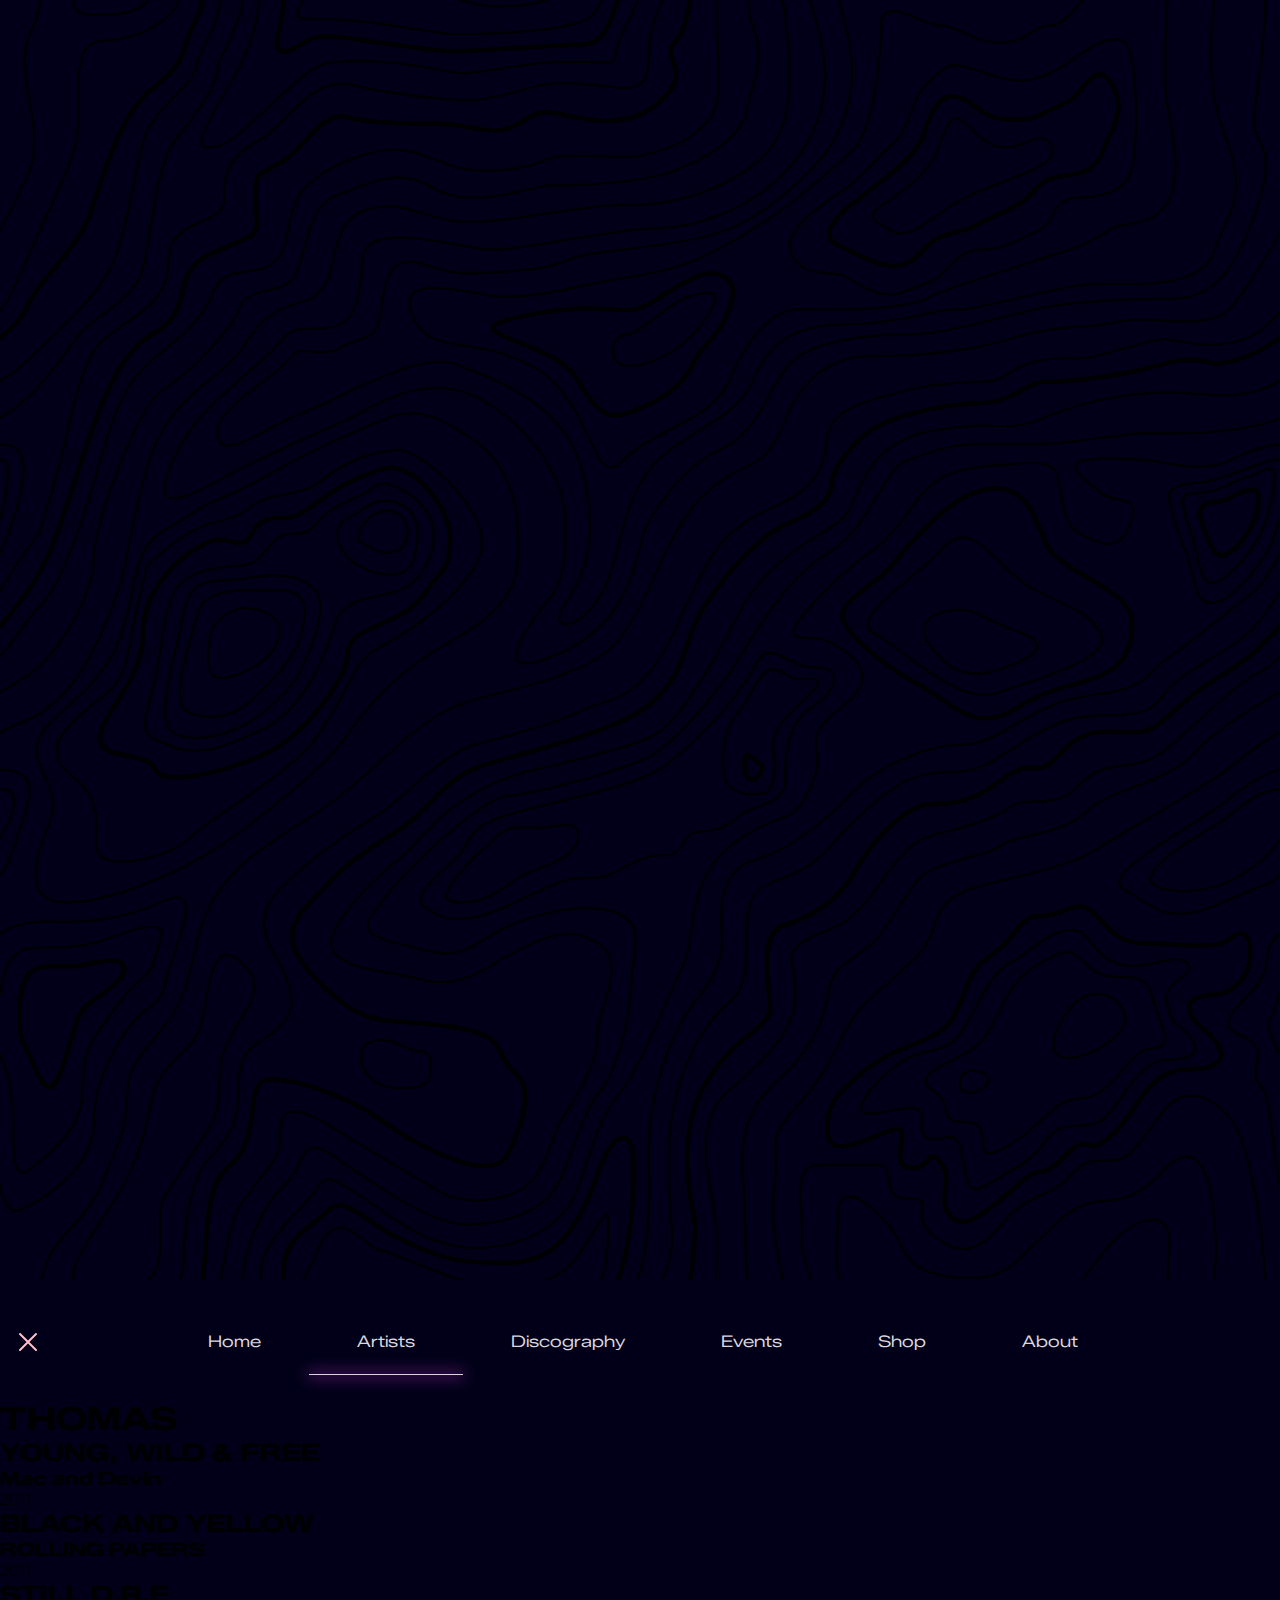
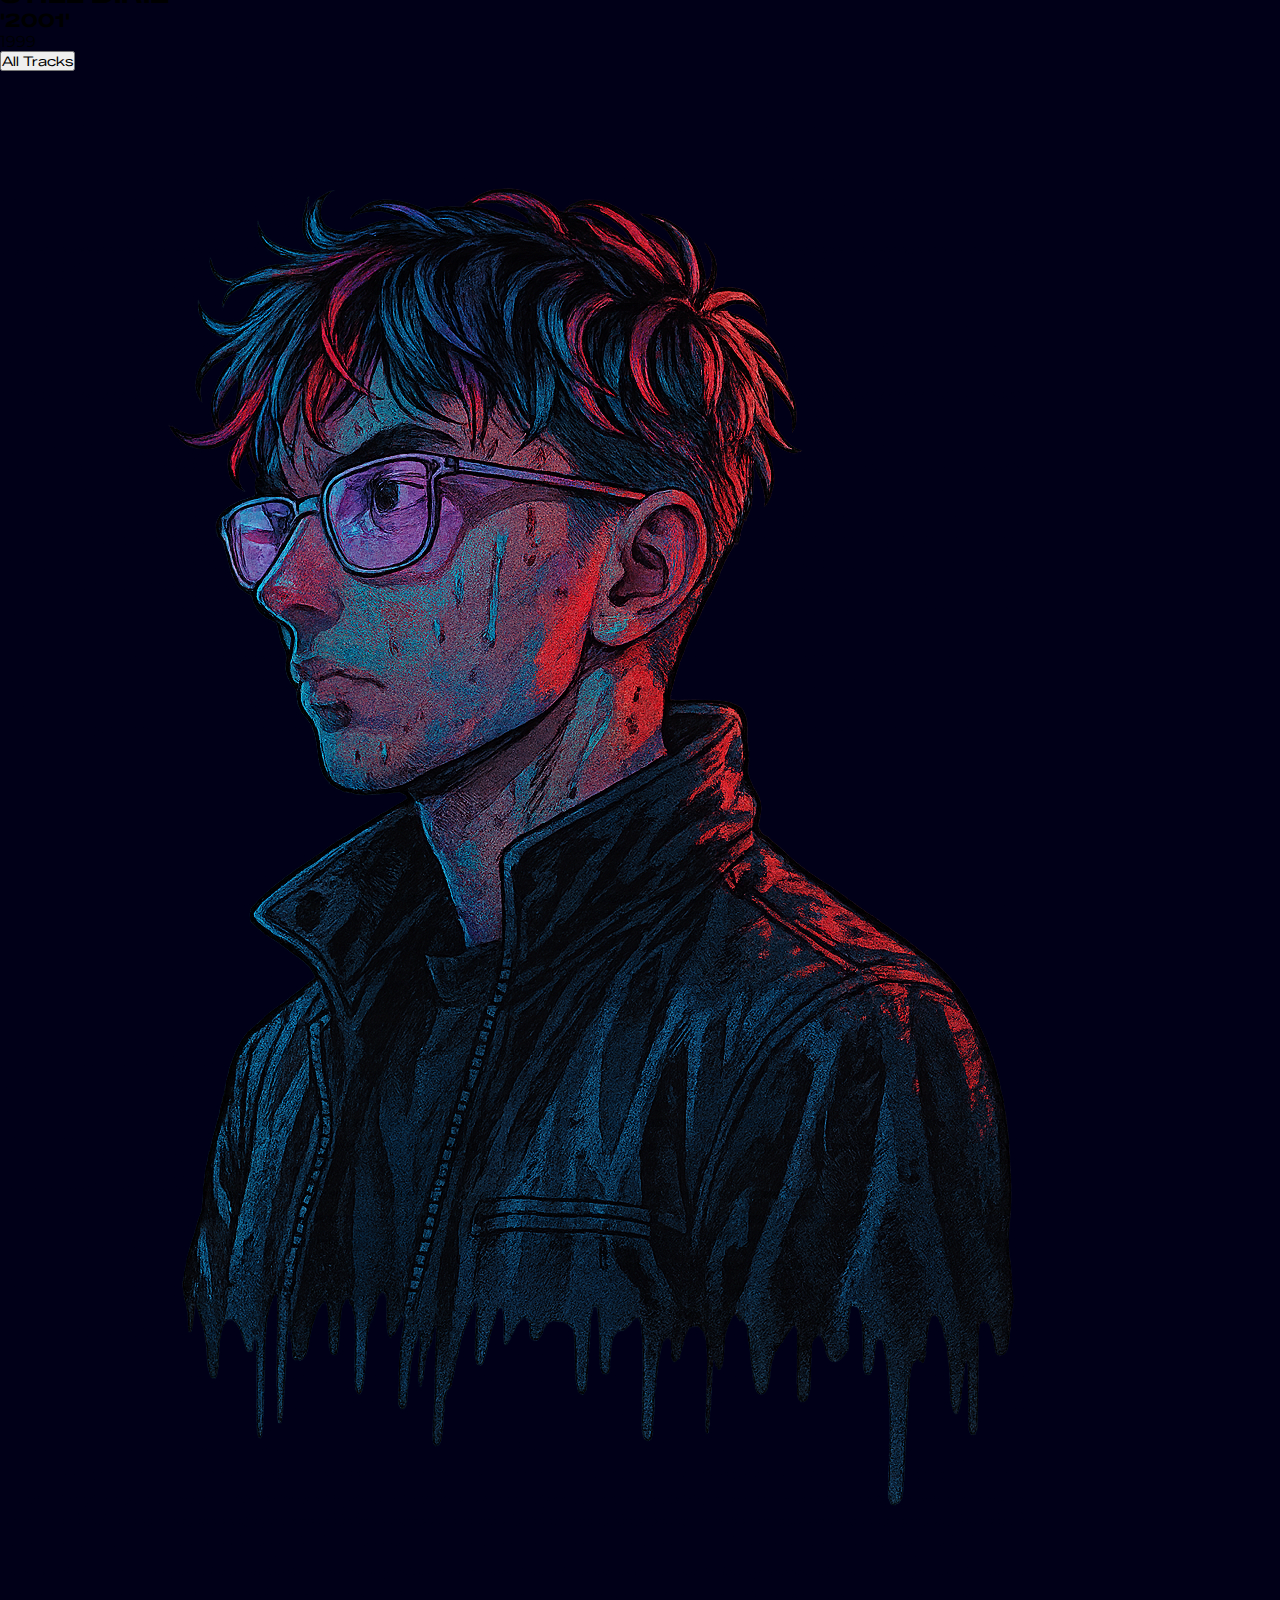
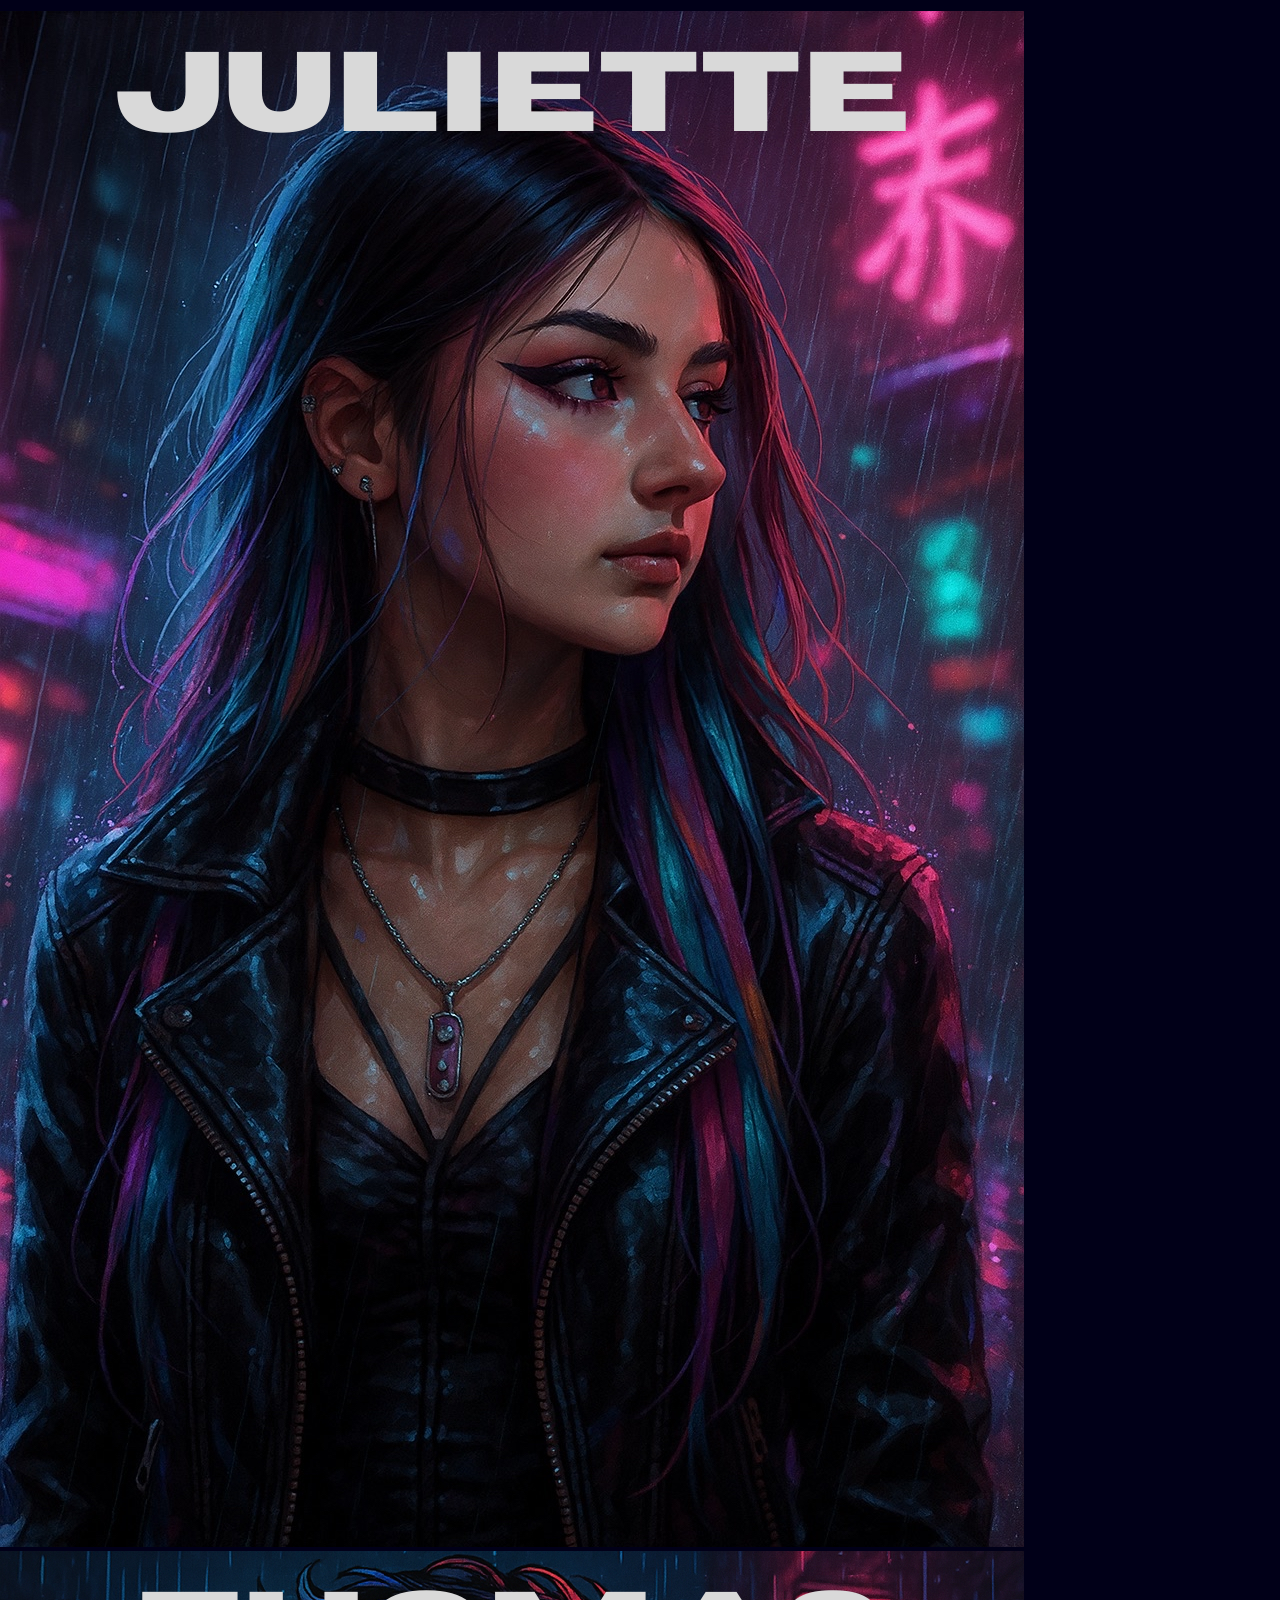
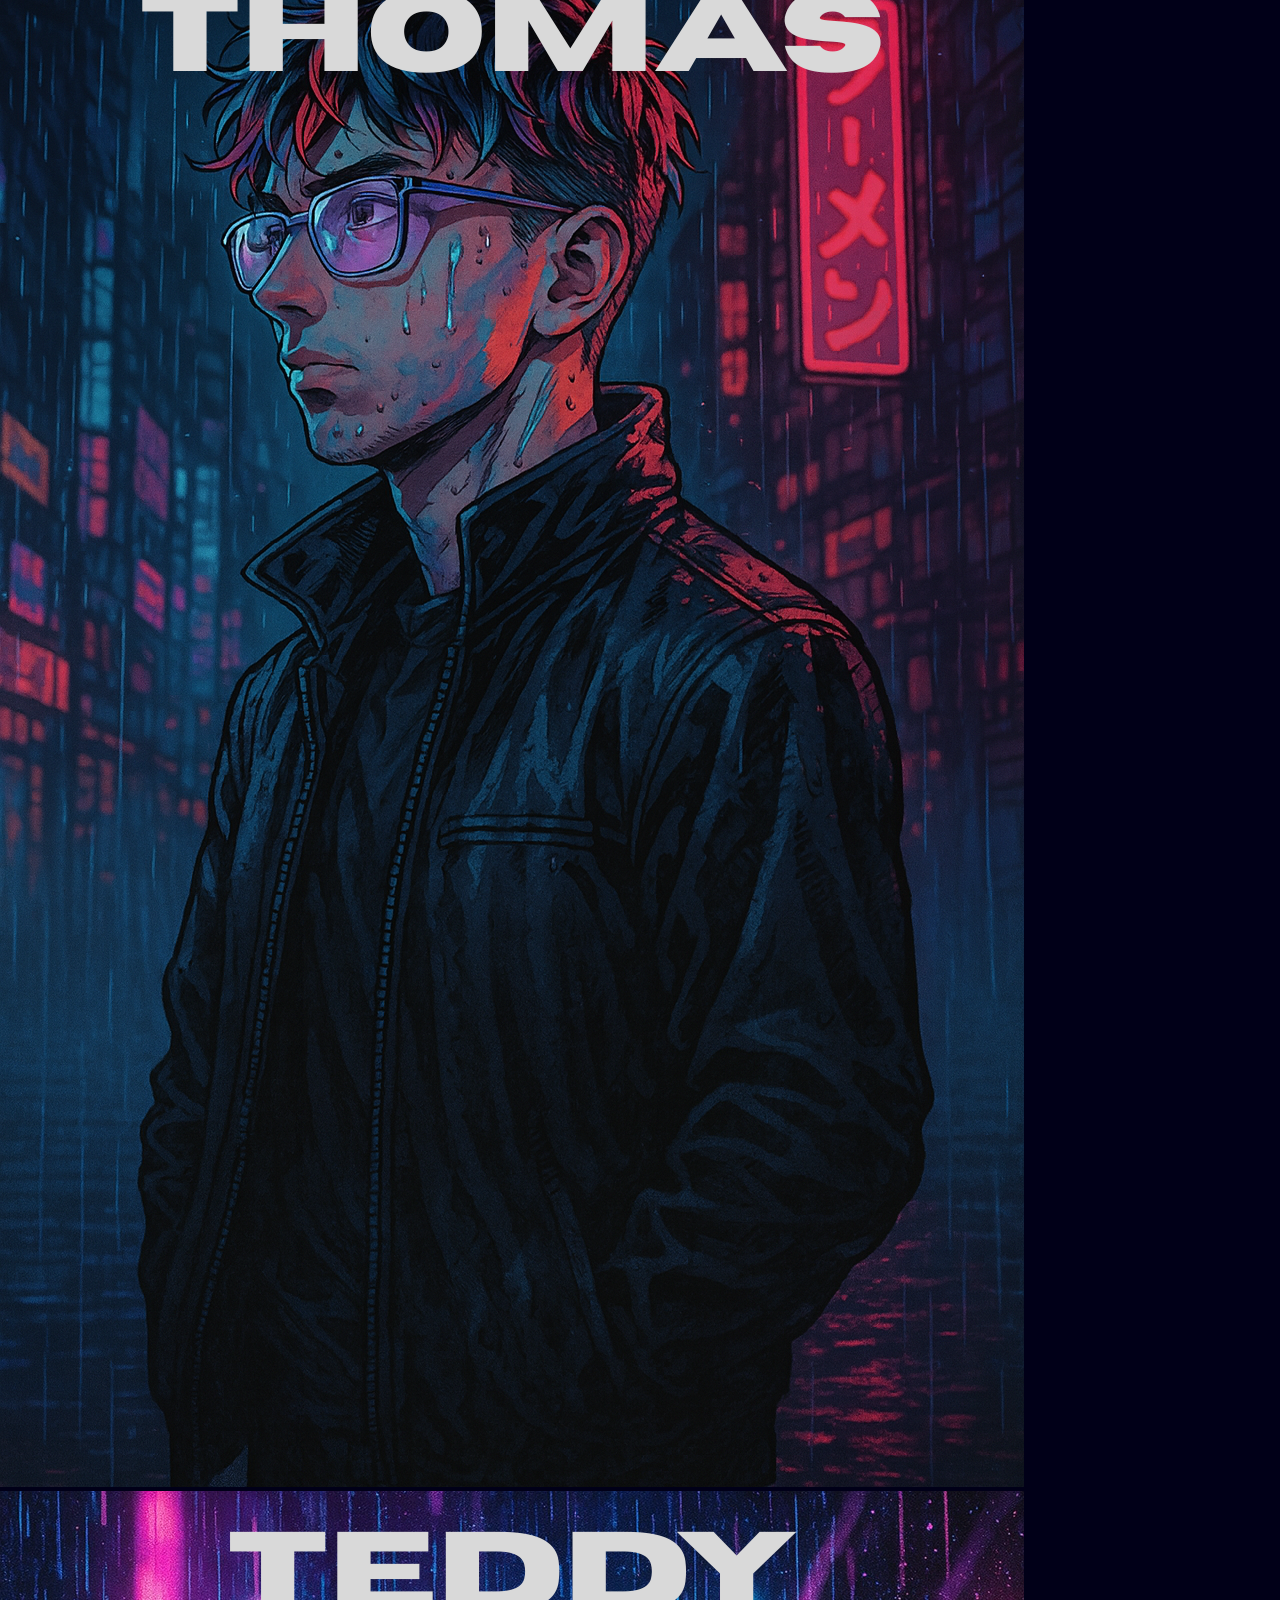
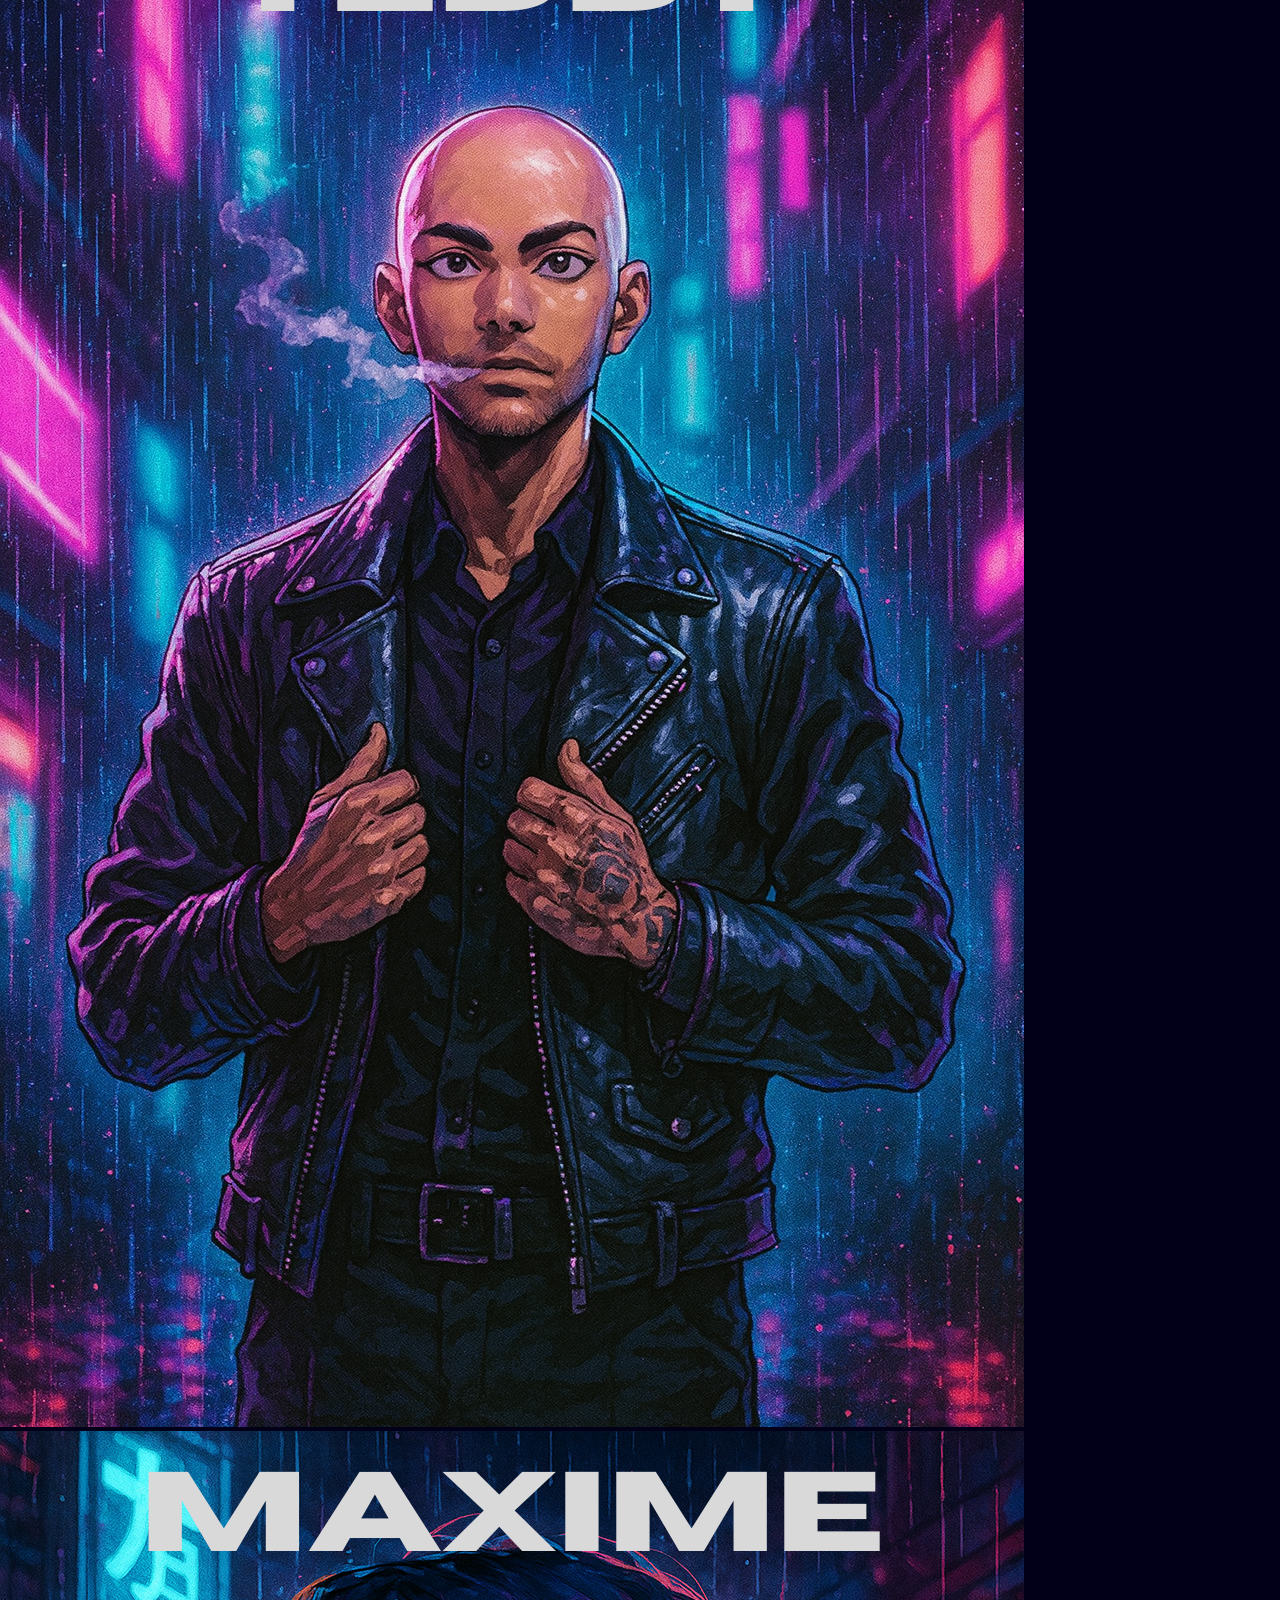
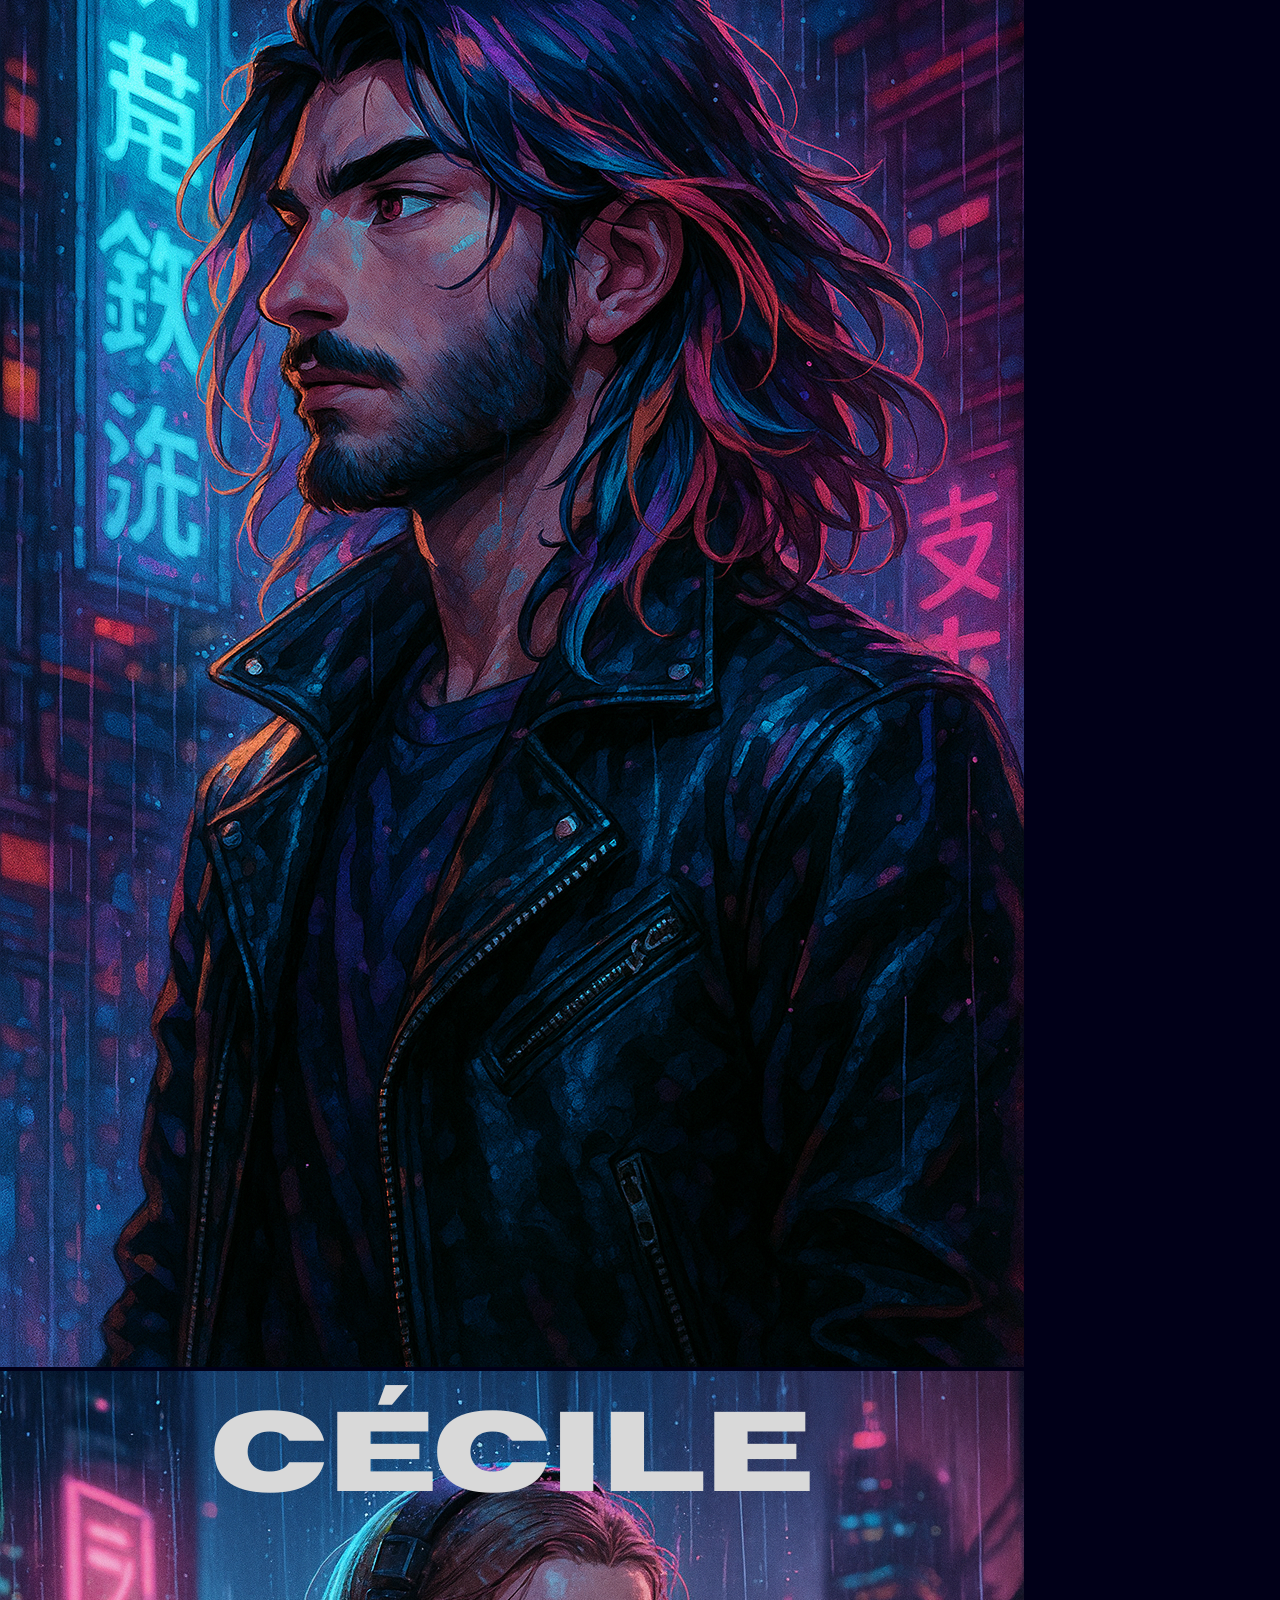
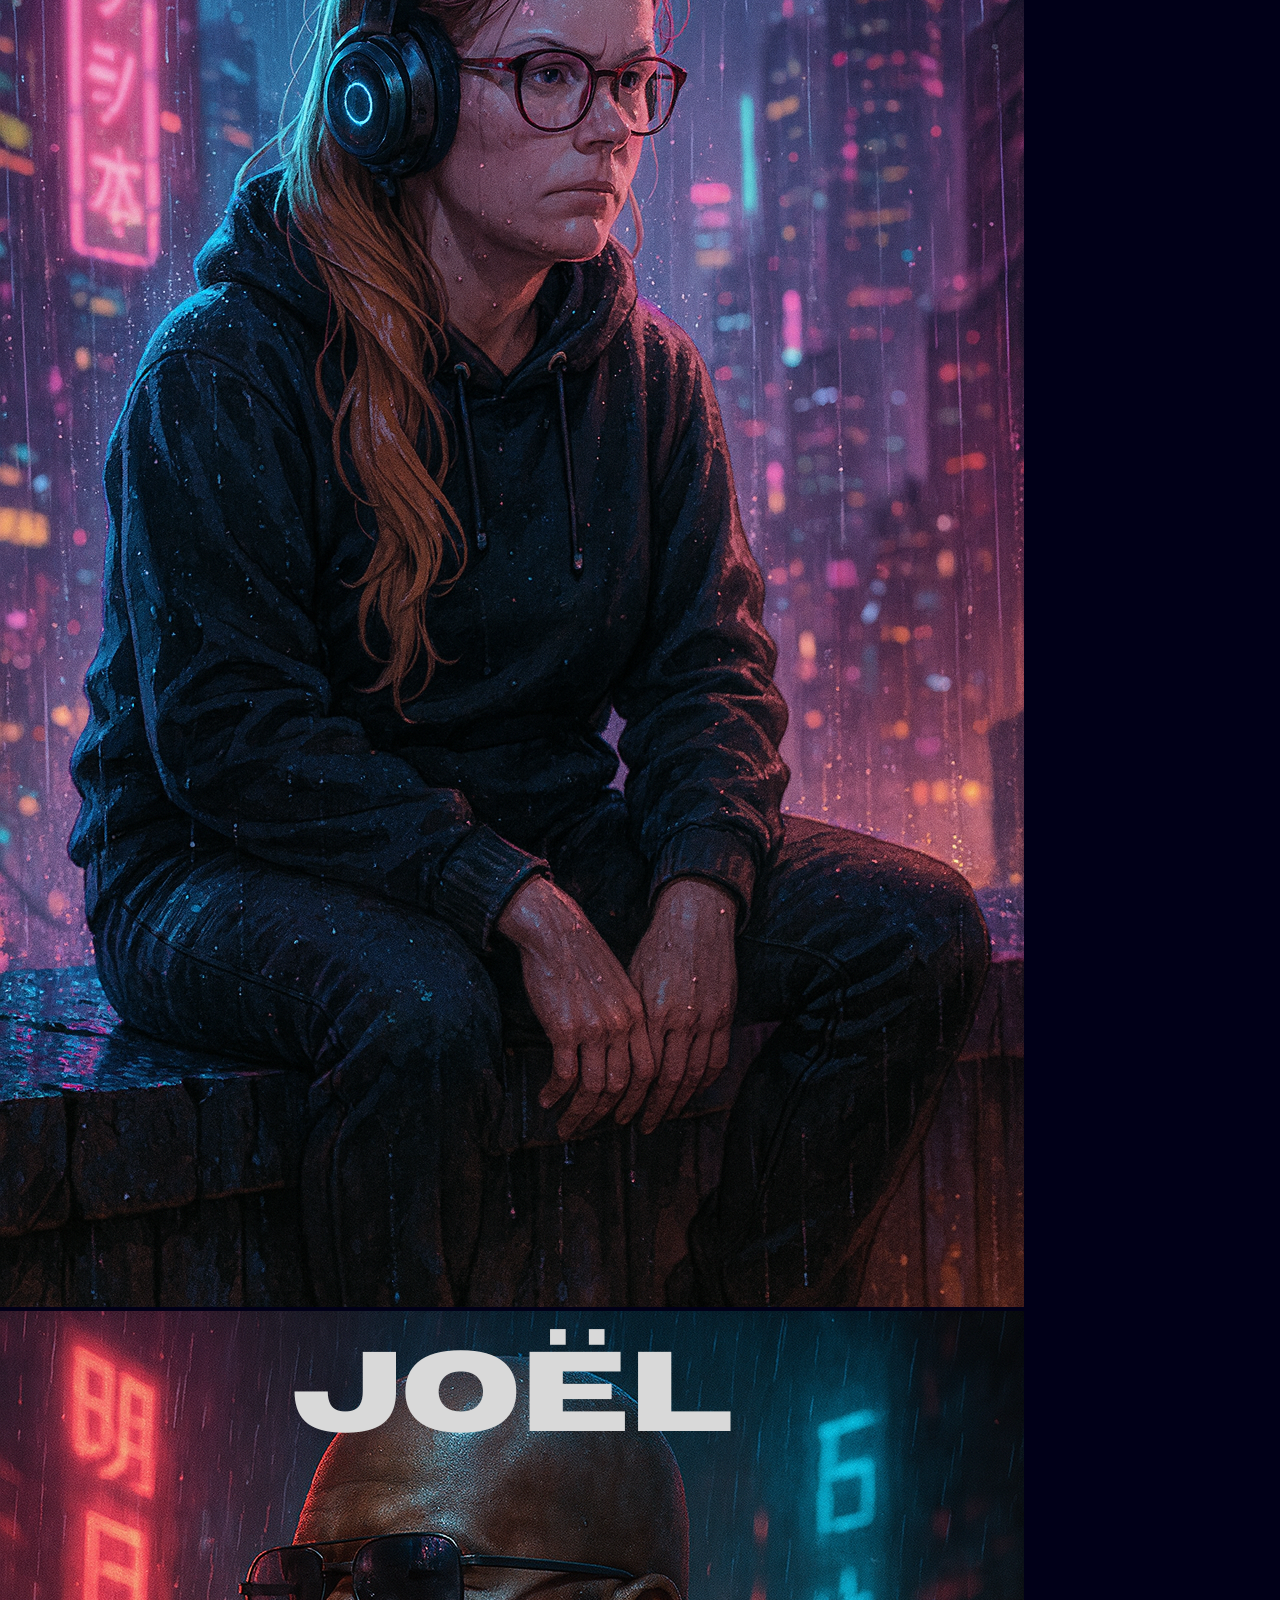
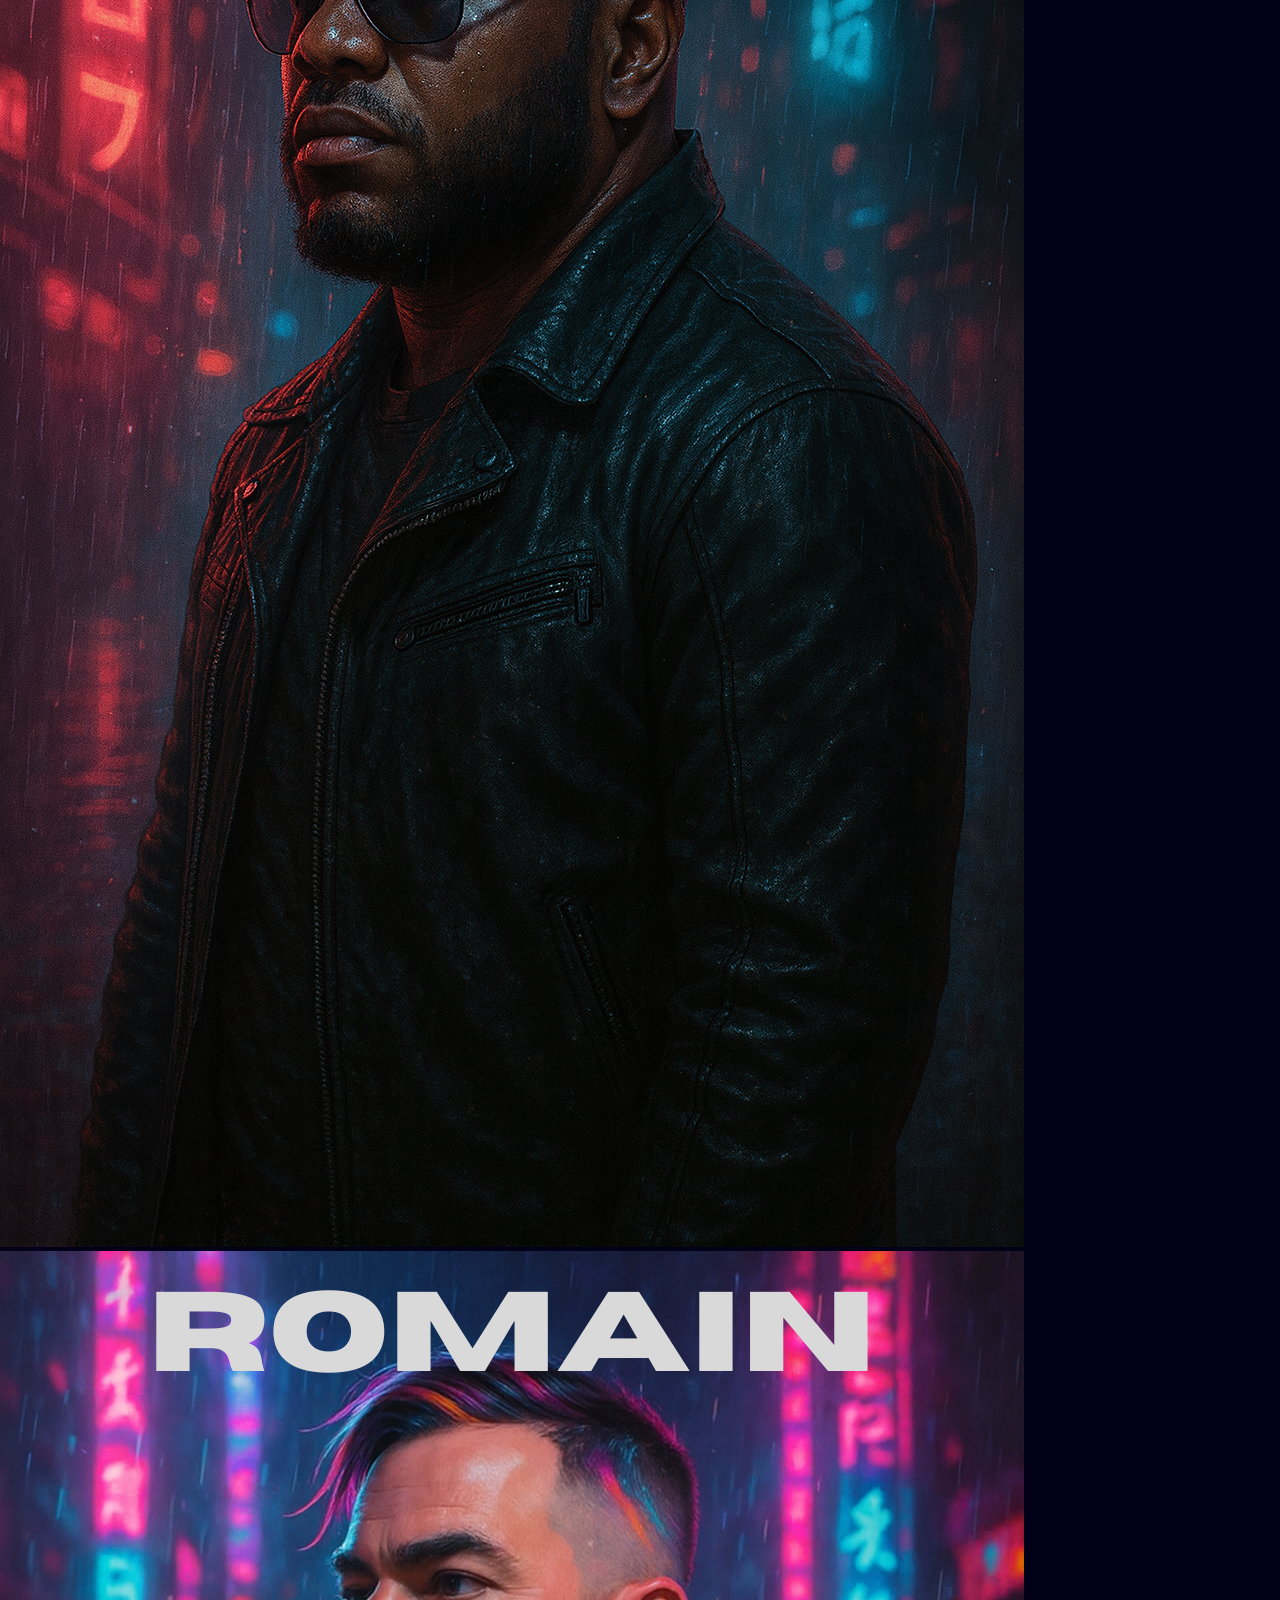
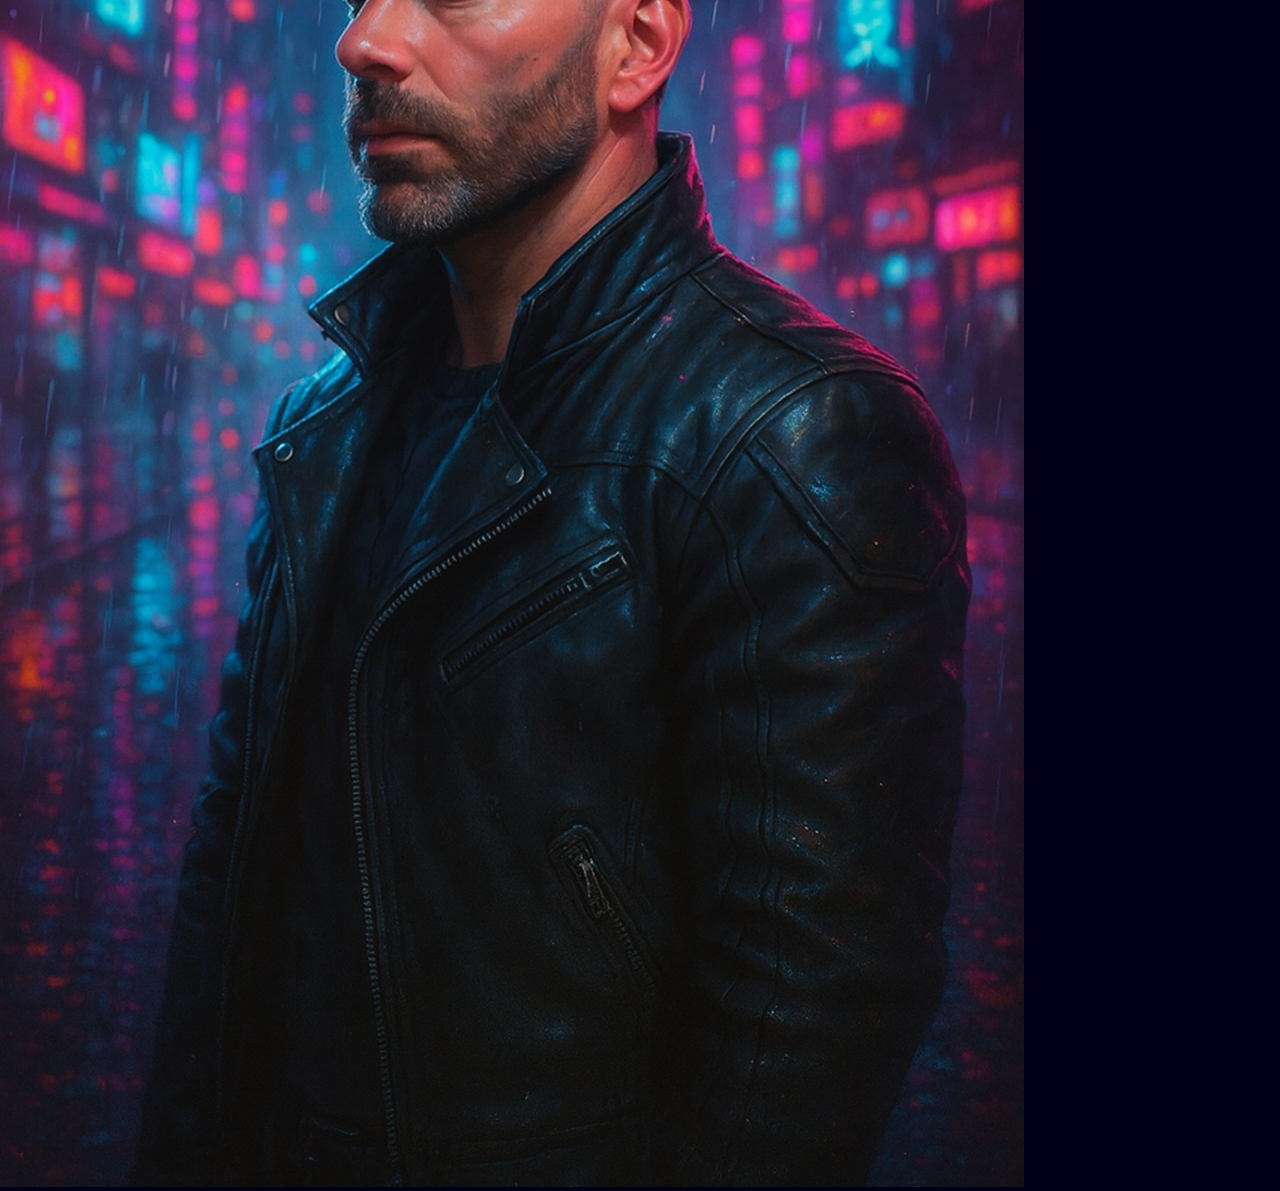
<file: artists.html>
<!DOCTYPE html>
<html lang="en">
  <head>
    <meta charset="UTF-8" />
    <meta name="viewport" content="width=device-width, initial-scale=1.0" />
    <link rel="stylesheet" href="styles/style.css" />
    <link rel="preconnect" href="https://fonts.googleapis.com" />
    <link rel="preconnect" href="https://fonts.gstatic.com" crossorigin />
    <link
      href="https://fonts.googleapis.com/css2?family=Bebas+Neue&family=Montserrat:ital,wght@0,100..900;1,100..900&family=Source+Sans+3:ital,wght@0,200..900;1,200..900&family=Zalando+Sans+Expanded:ital,wght@0,200..900;1,200..900&display=swap"
      rel="stylesheet"
    />
    <script src="/js/artists.js" defer></script>
    <title>Artists</title>
  </head>

  <body class="magicpattern">
    <svg
      xmlns="http://www.w3.org/2000/svg"
      viewBox="0 0 600 600"
      id="backgroundTopo"
    >
      <path
        d="M600 325.1v-1.17c-6.5 3.83-13.06 7.64-14.68 8.64-10.6 6.56-18.57 12.56-24.68 19.09-5.58 5.95-12.44 10.06-22.42 14.15-1.45.6-2.96 1.2-4.83 1.9l-4.75 1.82c-9.78 3.75-14.8 6.27-18.98 10.1-4.23 3.88-9.65 6.6-16.77 8.84-1.95.6-3.99 1.17-6.47 1.8l-6.14 1.53c-5.29 1.35-8.3 2.37-10.54 3.78-3.08 1.92-6.63 3.26-12.74 5.03a384.1 384.1 0 0 1-4.82 1.36c-2.04.58-3.6 1.04-5.17 1.52a110.03 110.03 0 0 0-11.2 4.05c-2.7 1.15-5.5 3.93-8.78 8.4a157.68 157.68 0 0 0-6.15 9.2c-5.75 9.07-7.58 11.74-10.24 14.51a50.97 50.97 0 0 1-4.6 4.22c-2.33 1.9-10.39 7.54-11.81 8.74a14.68 14.68 0 0 0-3.67 4.15c-1.24 2.3-1.9 4.57-2.78 8.87-2.17 10.61-3.52 14.81-8.2 22.1-4.07 6.33-6.8 9.88-9.83 12.99-.47.48-.95.96-1.5 1.48l-3.75 3.56c-1.67 1.6-3.18 3.12-4.86 4.9a42.44 42.44 0 0 0-9.89 16.94c-2.5 8.13-2.72 15.47-1.76 27.22.47 5.82.51 6.36.51 8.18 0 10.51.12 17.53.63 25.78.24 4.05.56 7.8.97 11.22h.9c-1.13-9.58-1.5-21.83-1.5-37 0-1.86-.04-2.4-.52-8.26-.94-11.63-.72-18.87 1.73-26.85a41.44 41.44 0 0 1 9.65-16.55c1.67-1.76 3.18-3.27 4.83-4.85.63-.6 3.13-2.96 3.75-3.57a71.6 71.6 0 0 0 1.52-1.5c3.09-3.16 5.86-6.76 9.96-13.15 4.77-7.42 6.15-11.71 8.34-22.44.86-4.21 1.5-6.4 2.68-8.6.68-1.25 1.79-2.48 3.43-3.86 1.38-1.15 9.43-6.8 11.8-8.72 1.71-1.4 3.26-2.81 4.7-4.3 2.72-2.85 4.56-5.54 10.36-14.67a156.9 156.9 0 0 1 6.1-9.15c3.2-4.33 5.9-7.01 8.37-8.07 3.5-1.5 7.06-2.77 11.1-4.02a233.84 233.84 0 0 1 7.6-2.2l2.38-.67c6.19-1.79 9.81-3.16 12.98-5.15 2.14-1.33 5.08-2.33 10.27-3.65l6.14-1.53c2.5-.63 4.55-1.2 6.52-1.82 7.24-2.27 12.79-5.06 17.15-9.05 4.05-3.72 9-6.2 18.66-9.9l4.75-1.82c1.87-.72 3.39-1.31 4.85-1.91 10.1-4.15 17.07-8.32 22.76-14.4 6.05-6.45 13.95-12.4 24.49-18.92 1.56-.96 7.82-4.6 14.15-8.33v-64.58c-4 8.15-8.52 14.85-12.7 17.9-2.51 1.82-5.38 4.02-9.04 6.92a1063.87 1063.87 0 0 0-6.23 4.98l-1.27 1.02a2309.25 2309.25 0 0 1-4.87 3.9c-7.55 6-12.9 10.05-17.61 13.19-3.1 2.06-3.86 2.78-8.06 7.13-5.84 6.07-11.72 8.62-29.15 10.95-11.3 1.5-20.04 4.91-30.75 11.07-1.65.94-7.27 4.27-6.97 4.1-2.7 1.58-4.69 2.69-6.64 3.66-5.63 2.8-10.47 4.17-15.71 4.17-17.13 0-41.44 11.51-51.63 22.83-12.05 13.4-31.42 27.7-45.25 31.16-7.4 1.85-11.85 7.05-14.04 14.69-1.26 4.4-1.58 8.28-1.58 13.82 0 .82.01.98.24 3.63.45 5.18.35 8.72-.77 13.26-1.53 6.2-4.89 12.6-10.59 19.43-13.87 16.65-22.88 46.58-22.88 71.68 0 2.39.02 4.26.06 8.75.12 10.8.1 15.8-.22 21.95-.56 11.18-2.09 20.73-5 29.3h-1.05c2.94-8.56 4.49-18.12 5.05-29.35.31-6.13.34-11.1.22-21.9-.04-4.48-.06-6.36-.06-8.75 0-25.32 9.07-55.47 23.12-72.32 5.6-6.72 8.88-12.99 10.38-19.03 1.09-4.4 1.18-7.85.74-12.93-.23-2.7-.24-2.86-.24-3.72 0-5.62.32-9.57 1.62-14.1 2.28-7.95 6.97-13.44 14.76-15.39 13.6-3.4 32.82-17.59 44.75-30.84C409 360.14 433.58 348.5 451 348.5c5.07 0 9.77-1.33 15.26-4.07 1.93-.96 3.9-2.05 6.58-3.62-.3.18 5.33-3.16 6.98-4.11 10.82-6.21 19.66-9.67 31.11-11.2 17.23-2.3 22.9-4.75 28.57-10.64 4.25-4.41 5.04-5.16 8.22-7.28 4.68-3.11 10.01-7.14 17.55-13.14a1113.33 1113.33 0 0 0 4.86-3.89l1.28-1.02a4668.54 4668.54 0 0 1 6.23-4.98c3.67-2.9 6.55-5.12 9.07-6.95 4.37-3.19 9.16-10.56 13.29-19.4v66.9zm0-116.23c-.62.01-1.27.06-1.95.13-6.13.63-13.83 3.45-21.83 7.45-3.64 1.82-8.46 2.67-14.17 2.71-4.7.04-9.72-.47-14.73-1.33-1.7-.3-3.26-.61-4.67-.93a31.55 31.55 0 0 0-3.55-.57 273.4 273.4 0 0 0-16.66-.88c-10.42-.16-17.2.74-17.97 2.73-.38.97.6 2.55 3.03 4.87 1.01.97 2.22 2.03 4.04 3.55a1746.07 1746.07 0 0 0 4.79 4.02c1.39 1.2 3.1 1.92 5.5 2.5.7.16.86.2 2.64.54 3.53.7 5.03 1.25 6.15 2.63 1.41 1.76 1.4 4.54-.15 8.88-2.44 6.83-5.72 10.05-10.19 10.33-3.63.23-7.6-1.29-14.52-5.06-4.53-2.47-6.82-7.3-8.32-15.26-.17-.87-.32-1.78-.5-2.86l-.43-2.76c-1.05-6.58-1.9-9.2-3.73-10.11-.81-.4-1.59-.74-2.36-1-2.27-.77-4.6-1.02-8.1-.92-2.29.07-14.7 1-13.77.93-20.55 1.37-28.8 5.05-37.09 14.99a133.07 133.07 0 0 0-4.25 5.44l-2.3 3.09-2.51 3.32c-4.1 5.36-7.06 8.48-10.39 11.12-.65.52-1.33 1.04-2.13 1.62l-4.11 2.94a106.8 106.8 0 0 0-5.16 3.99c-4.55 3.74-9.74 8.6-16.25 15.38-8.25 8.58-11.78 13.54-11.7 15.95.07 1.65 1.64 2.11 6.79 2.38 1.61.09 2.15.12 2.98.2 2.95.24 5.09.73 6.81 1.68 7.48 4.15 11.63 7.26 13.95 11.58 3.3 6.15.8 12.88-8.89 20.26-8.28 6.3-11.1 10.37-11.31 14.96-.06 1.17 0 1.93.26 4.43.69 6.47.25 10.65-2.8 17.42a44.23 44.23 0 0 1-4.16 7.53c-2.82 3.97-5.47 5.74-10.6 7.69-.43.16-3.34 1.23-4.27 1.59-1.8.68-3.38 1.36-5.01 2.14-4.18 2-8.4 4.6-13.1 8.24-8.44 6.51-13.23 14.56-15.98 25.06-1.1 4.2-1.55 6.81-2.8 15.21-1.26 8.6-2.17 12.64-4.08 16.55-2.1 4.28-11.93 26.59-12.97 28.88a382.7 382.7 0 0 1-6.37 13.41c-4.07 8.11-7.61 14.07-10.73 17.81-5.38 6.46-8.98 14.37-13.77 28.42a810.14 810.14 0 0 0-1.89 5.6c-1.8 5.35-2.96 8.6-4.26 11.85-6.13 15.32-25.43 26.31-46.46 26.31-11.2 0-20.58-2.74-31.02-8.55-5.6-3.13-4.55-2.42-22.26-14.54-14.33-9.8-17.7-10.73-20.47-6.9-.37.5-1.81 2.74-1.83 2.77a52.24 52.24 0 0 1-4.94 5.9c-.73.79-5.52 5.87-6.97 7.45-2.38 2.6-4.3 4.81-5.98 6.93a45.6 45.6 0 0 0-5.08 7.66c-1.29 2.57-1.9 5.25-2.66 10.6a997.6 997.6 0 0 1-.46 3.18h-1l.47-3.32c.77-5.45 1.4-8.2 2.75-10.9a46.54 46.54 0 0 1 5.2-7.84c1.7-2.14 3.63-4.38 6.03-6.98 1.45-1.59 6.24-6.68 6.96-7.46a51.58 51.58 0 0 0 4.84-5.78s1.47-2.26 1.86-2.8c3.25-4.5 7.08-3.44 21.84 6.67 17.67 12.08 16.62 11.38 22.19 14.48 10.3 5.73 19.5 8.43 30.53 8.43 20.65 0 39.57-10.77 45.54-25.69a219.7 219.7 0 0 0 4.24-11.8 6752.32 6752.32 0 0 0 1.88-5.6c4.83-14.16 8.47-22.14 13.96-28.73 3.05-3.66 6.56-9.57 10.6-17.61 1.97-3.93 4.04-8.31 6.35-13.38 1.03-2.28 10.88-24.61 12.98-28.91 1.85-3.79 2.75-7.76 4-16.25 1.24-8.44 1.7-11.07 2.81-15.32 2.8-10.7 7.71-18.94 16.33-25.6a73.18 73.18 0 0 1 13.29-8.35c1.66-.8 3.27-1.48 5.08-2.18.94-.36 3.86-1.43 4.28-1.59 4.95-1.88 7.44-3.55 10.14-7.33 1.35-1.9 2.68-4.3 4.06-7.37 2.97-6.58 3.39-10.59 2.72-16.9a27.13 27.13 0 0 1-.27-4.58c.22-4.94 3.21-9.24 11.7-15.7 9.33-7.11 11.66-13.34 8.62-19-2.2-4.09-6.25-7.12-13.55-11.17-1.57-.88-3.6-1.33-6.42-1.57-.8-.07-1.34-.1-2.95-.19-5.77-.3-7.63-.85-7.72-3.34-.1-2.81 3.5-7.87 11.97-16.69 6.53-6.8 11.75-11.69 16.33-15.45 1.79-1.47 3.42-2.72 5.2-4.03l4.12-2.94c.79-.58 1.46-1.08 2.1-1.59 3.26-2.6 6.16-5.65 10.21-10.94a383.2 383.2 0 0 0 2.5-3.32l2.31-3.09c1.8-2.39 3.04-4 4.29-5.48 8.47-10.17 16.98-13.96 37.27-15.3-.44.02 12-.9 14.32-.98 3.62-.1 6.05.16 8.46.98.8.27 1.62.62 2.47 1.04 2.27 1.14 3.17 3.87 4.27 10.85l.44 2.76c.17 1.07.33 1.97.5 2.83 1.44 7.69 3.62 12.29 7.8 14.57 6.76 3.68 10.6 5.15 13.99 4.94 4-.25 6.99-3.17 9.3-9.67 1.45-4.04 1.46-6.49.32-7.92-.9-1.12-2.28-1.62-5.57-2.27a55.8 55.8 0 0 1-2.67-.55c-2.54-.6-4.39-1.4-5.93-2.71a252.63 252.63 0 0 0-4.78-4.01 84.35 84.35 0 0 1-4.08-3.6c-2.73-2.6-3.86-4.43-3.28-5.95 1.02-2.64 7.82-3.54 18.93-3.37a230.56 230.56 0 0 1 16.73.88c2.76.39 3.2.49 3.68.6 1.4.3 2.95.62 4.62.91a82.9 82.9 0 0 0 14.56 1.32c5.56-.04 10.24-.86 13.73-2.6 8.1-4.05 15.89-6.9 22.17-7.56.7-.07 1.4-.11 2.05-.13v1zm0-100.94v1.5c-8.62 16.05-17.27 29.55-23.65 35.92-3.19 3.2-7.62 4.9-13.54 5.56-4.45.48-8.28.4-19.18-.2-9.91-.55-15.32-.44-20.52.78a84.05 84.05 0 0 1-15 2.11l-2.25.14c-12.49.75-19.37 1.78-32.72 5.74-4.5 1.33-9.27 2.49-14.3 3.48a246.27 246.27 0 0 1-32.6 3.97c-7.56.45-13.21.57-20.24.57-5.4 0-11.9 1.61-18 5.18-8.3 4.87-15.06 12.87-19.53 24.5a68.57 68.57 0 0 1-4.56 9.8c-3.6 6.2-6.92 8.99-13.38 12.18l-4.03 1.96a64.48 64.48 0 0 0-15.16 10.25c-8.2 7.33-13.72 16.63-22.54 35.6l-2.08 4.49c-7.3 15.7-11.5 23.3-17.35 29.87-7.7 8.66-20.25 14.42-40.31 20.08-4.37 1.23-19.04 5.08-19.24 5.13-6.92 1.87-11.68 3.34-15.63 4.92-10.55 4.22-18.71 10.52-36.38 26.52l-1.7 1.54c-8.58 7.76-13.41 11.9-18.81 15.88-3.95 2.9-8 5.67-12.97 8.91-2.06 1.34-10.3 6.6-12.33 7.94-11.52 7.5-18.53 13.04-24.62 20.08a62.01 62.01 0 0 0-6.44 8.85c-4.13 6.91-6.27 13.15-9.2 25.11l-1.54 6.26c-.6 2.45-1.15 4.54-1.72 6.58-2.97 10.7-6.9 17.36-14.78 26.91L69.6 491a148.51 148.51 0 0 0-4.19 5.3 23.9 23.9 0 0 0-3.44 6.28c-1.16 3.23-1.52 5.9-1.87 11.94-.58 10.05-1.42 15.04-4.63 22.67-1.57 3.72-5.66 14.02-6.41 15.8a73.46 73.46 0 0 1-3.57 7.4c-2.88 5.14-6.71 10.12-13.12 16.95-5.96 6.36-8.87 10.9-10.61 16a56.88 56.88 0 0 0-1.38 4.82l-.46 1.84h-1.03l.52-2.08c.52-2.09.92-3.49 1.4-4.9 1.8-5.25 4.78-9.9 10.84-16.36 6.35-6.78 10.13-11.7 12.97-16.77a72.5 72.5 0 0 0 3.52-7.29c.75-1.76 4.84-12.06 6.4-15.8 3.17-7.5 3.99-12.4 4.56-22.33.35-6.14.72-8.88 1.93-12.23a24.9 24.9 0 0 1 3.58-6.54c1.27-1.7 2.6-3.37 4.22-5.34l4.11-4.95c7.8-9.46 11.66-16 14.59-26.54.56-2.04 1.1-4.12 1.71-6.56l1.53-6.26c2.96-12.04 5.13-18.36 9.32-25.39 1.84-3.08 4-6.05 6.54-8.99 6.17-7.12 13.24-12.7 24.83-20.26 2.05-1.33 10.28-6.6 12.33-7.94 4.96-3.22 9-5.98 12.92-8.87 5.37-3.95 10.19-8.08 18.74-15.82l1.7-1.54c17.76-16.09 25.98-22.43 36.67-26.7 4-1.6 8.8-3.09 15.75-4.96.21-.06 14.87-3.9 19.22-5.13 19.9-5.61 32.32-11.31 39.85-19.78 5.76-6.48 9.93-14.02 17.18-29.64l2.09-4.5c8.87-19.07 14.44-28.46 22.77-35.9a65.48 65.48 0 0 1 15.38-10.4l4.04-1.97c6.3-3.1 9.47-5.77 12.96-11.77a67.6 67.6 0 0 0 4.48-9.67c4.56-11.84 11.47-20.02 19.97-25 6.25-3.66 12.93-5.32 18.5-5.32 7.01 0 12.65-.12 20.17-.57a245.3 245.3 0 0 0 32.47-3.96c5-.98 9.75-2.13 14.22-3.45 13.43-3.98 20.38-5.02 32.94-5.78l2.24-.14c5.76-.37 9.8-.9 14.85-2.09 5.31-1.25 10.79-1.35 22.6-.7 9.04.5 12.84.58 17.21.1 5.71-.62 9.94-2.26 12.95-5.26 6.44-6.45 15.3-20.37 24.35-36.72zm0 450.21c-1.28-4.6-2.2-10.55-3.33-20.25l-.24-2.04-.23-2.03c-1.82-15.7-3.07-21.98-5.55-24.47-2.46-2.46-3.04-5.03-2.52-8.64.1-.6.18-1.1.39-2.15.69-3.54.77-5.04.08-6.84-.91-2.38-3.31-4.41-7.79-6.26-5.08-2.09-6.52-4.84-4.89-8.44.66-1.45 1.79-3.02 3.52-5.01 1.04-1.2 5.48-5.96 5.08-5.53 6.15-6.7 8.98-11.34 8.98-16.48a15.2 15.2 0 0 1 6.5-12.89v1.26a14.17 14.17 0 0 0-5.5 11.63c0 5.47-2.93 10.29-9.24 17.16.38-.42-4.04 4.33-5.07 5.5-1.67 1.93-2.75 3.43-3.36 4.77-1.37 3.04-.23 5.22 4.36 7.1 4.71 1.95 7.32 4.16 8.34 6.83.78 2.04.7 3.67-.03 7.4-.2 1.03-.3 1.51-.38 2.09-.48 3.33.03 5.59 2.23 7.8 2.74 2.74 3.98 8.96 5.84 25.06l.24 2.03.23 2.04c.82 7.01 1.53 12.06 2.34 16.03v4.33zm0-62.16c-1.4-3.13-4.43-9.9-4.95-11.17-1.02-2.53-1.25-3.8-.91-5.18.2-.84 2.05-4.68 2.32-5.33a70.79 70.79 0 0 0 3.54-11.2v3.99a62.82 62.82 0 0 1-2.62 7.6c-.31.75-2.09 4.46-2.27 5.18-.28 1.12-.08 2.22.87 4.57.41 1.02 2.5 5.7 4.02 9.09v2.45zm0-85.09c-1.65 1.66-3.66 2.9-6.4 4.13-.25.1-13.97 5.47-20.4 8.43-9.35 4.32-16.7 5.9-23.03 5.25-5.08-.53-9.02-2.25-14.77-5.92l-3.2-2.07a77.4 77.4 0 0 0-5.44-3.27c-4.05-2.18-3.25-5.8 1.47-10.47 3.71-3.68 9.6-7.93 18.73-13.8l4.46-2.82c17.95-11.33 18.22-11.5 22.27-14.74 11.25-9 19.69-14.02 26.31-15.1v1.02c-6.37 1.1-14.62 6-25.69 14.86-4.1 3.28-4.34 3.44-22.36 14.8a652.4 652.4 0 0 0-4.45 2.83c-9.07 5.83-14.92 10.05-18.57 13.66-4.31 4.28-4.95 7.13-1.7 8.88 1.7.91 3.29 1.88 5.5 3.3l3.2 2.08c5.64 3.59 9.45 5.25 14.34 5.76 6.13.64 13.32-.9 22.52-5.15 6.46-2.98 20.18-8.35 20.4-8.44 3.04-1.37 5.1-2.71 6.81-4.69v1.47zm0-41.37v1c-6.56.26-12.11 3.13-19.71 9.08l-4.63 3.68a51.87 51.87 0 0 1-4.4 3.14c-.82.52-5.51 3.33-6.22 3.76-3.31 2-6.15 3.8-8.87 5.6a112.61 112.61 0 0 0-8.16 5.92c-4.61 3.72-7.4 6.9-7.97 9.35-.63 2.67 1.48 4.53 7.05 5.46 10.7 1.78 20.92-.05 30.45-4.65a61.96 61.96 0 0 0 17.1-12.2 41.8 41.8 0 0 0 5.36-7.42v1.92a38.94 38.94 0 0 1-4.64 6.19 62.95 62.95 0 0 1-17.39 12.41c-9.7 4.68-20.13 6.55-31.05 4.73-6.06-1-8.65-3.29-7.85-6.67.64-2.74 3.53-6.05 8.31-9.9 2.35-1.9 5.1-3.88 8.24-5.97 2.73-1.82 5.58-3.61 8.9-5.62.72-.44 5.4-3.24 6.22-3.75 1.26-.8 2.6-1.76 4.3-3.09.8-.62 3.9-3.1 4.63-3.67 7.77-6.1 13.49-9.04 20.33-9.3zm0-154.6v1c-1.75-.24-4.3.23-7.82 1.55-10.01 3.75-13.8 5.07-19.15 6.76-1.78.56-2.63.83-3.87 1.24-1.48.5-3.16.76-6.74 1.16a1550.34 1550.34 0 0 0-2.64.3c-7.8.94-11.28 2.47-11.28 6.07 0 4.45 2.89 13.18 7.96 25.81a57.34 57.34 0 0 1 2.33 7.6 258.32 258.32 0 0 1 .84 3.46c1.86 7.62 3.17 10.71 5.56 11.67 2.21.88 4.7.6 7.47-.72 3.48-1.69 7.22-4.94 11.2-9.47 1.52-1.7 2.97-3.49 4.59-5.57l3.16-4.1c2.59-3.23 6.07-12.21 8.39-20.23v3.45c-2.29 7.2-5.27 14.5-7.61 17.41-.44.55-2.67 3.46-3.15 4.09-1.63 2.1-3.1 3.9-4.62 5.62-4.08 4.61-7.9 7.94-11.53 9.7-2.99 1.44-5.77 1.75-8.28.74-2.84-1.13-4.2-4.34-6.15-12.35a2097.48 2097.48 0 0 1-.84-3.46c-.8-3.2-1.47-5.45-2.28-7.46-5.14-12.8-8.04-21.55-8.04-26.19 0-4.37 3.84-6.06 12.16-7.07a160.9 160.9 0 0 1 2.65-.3c3.5-.39 5.15-.64 6.53-1.1 1.26-.42 2.1-.7 3.88-1.26 5.34-1.68 9.11-3 19.1-6.74 3.53-1.32 6.22-1.84 8.18-1.61zM0 292c10.13-11.31 18.13-23.2 23.07-35.39 3.3-8.14 6.09-16.12 10.81-30.55l1.59-4.84c6.53-19.94 10.11-29.82 14.77-39.56 6.07-12.72 12.55-21.18 20.27-25.54 6.66-3.76 10.2-7.86 12.22-13.15a46.6 46.6 0 0 0 1.86-6.58c1.23-5.2 2.05-7.59 3.93-10.36 2.45-3.62 6.27-6.53 12.1-8.96 15.78-6.58 16.73-7.04 18.05-9.01.65-.98.83-2.15.74-4.51-.03-.73-.23-3.82-.24-4A93.8 93.8 0 0 1 119 94c0-10.04.18-11.37 2.37-13.15.52-.42 1.13-.8 2.07-1.3.27-.14 2.18-1.12 2.84-1.48a68.4 68.4 0 0 0 9.12-5.87c2.06-1.54 2.64-2.14 8.01-7.93 3.78-4.09 6.21-6.36 8.96-8.12 3.64-2.33 7.2-3.12 10.9-2.11 4.4 1.2 10.81 2 18.78 2.46 6.9.4 12.9.5 21.95.5 4.87 0 8.97.47 15.4 1.57 7.77 1.33 9.3 1.54 12.38 1.54 4.05 0 7.43-.88 10.68-2.95 5.06-3.22 8.11-4.67 11.2-5.2 3.62-.64 4.77-.46 16.55 2.06 17.26 3.7 30.85 1.36 41.06-9.7 5.1-5.53 5.48-8.9 3.48-14.8-.83-2.42-1.03-3.1-1.17-4.3-.29-2.52.5-4.71 2.71-6.93 2.65-2.65 4.72-9.17 6.22-18.29h2.03c-1.56 9.71-3.77 16.65-6.83 19.7-1.79 1.8-2.36 3.39-2.14 5.28.11 1 .3 1.63 1.07 3.9 2.22 6.53 1.76 10.66-3.9 16.8-10.77 11.66-25.07 14.13-42.95 10.3-11.42-2.45-12.55-2.62-15.78-2.06-2.77.48-5.62 1.84-10.47 4.92a20.93 20.93 0 0 1-11.76 3.27c-3.25 0-4.81-.22-12.73-1.57C212.74 59.46 208.73 59 204 59c-9.1 0-15.11-.1-22.07-.5-8.09-.47-14.62-1.29-19.2-2.54-5.62-1.53-10.17 1.38-17.85 9.66-5.5 5.94-6.08 6.53-8.28 8.18a70.38 70.38 0 0 1-9.38 6.03c-.68.37-2.58 1.35-2.84 1.49-.84.44-1.35.76-1.75 1.08-1.47 1.2-1.63 2.4-1.63 11.6 0 1.85.06 3.54.17 5.44 0 .17.2 3.28.24 4.03.1 2.75-.13 4.29-1.08 5.71-1.67 2.5-2.27 2.8-18.95 9.74-5.48 2.29-8.99 4.96-11.2 8.24-1.71 2.51-2.47 4.73-3.64 9.7-.83 3.5-1.21 4.92-1.94 6.83-2.18 5.73-6.05 10.19-13.1 14.18-7.3 4.12-13.55 12.28-19.46 24.66-4.6 9.64-8.17 19.46-14.67 39.32l-1.58 4.84c-4.75 14.47-7.54 22.48-10.86 30.69-5.28 13.01-13.95 25.65-24.93 37.6v-2.97zm0 78v-.5l1-.01c6.32 0 7.47 5.2 4.6 13.36a60.36 60.36 0 0 1-5.6 11.3v-1.92a57.76 57.76 0 0 0 4.65-9.72c2.69-7.6 1.71-12.02-3.65-12.02-.34 0-.67 0-1 .02v-46.59a340.96 340.96 0 0 0 13.71-8.34c13.66-9.46 29.79-37.6 29.79-53.59 0-18.1 21.57-72.64 32.23-79.42 12.71-8.09 32.24-27.96 35.8-37.75 1.93-5.3 5.5-7.27 14.42-9.37 6.15-1.44 8.64-2.42 10.67-4.79 1.5-1.74 2.72-4.79 4.33-10.3.23-.78 1.9-6.68 2.43-8.46 3.62-12.08 7.3-18.49 13.47-20.39 2.5-.76 3.03-.98 9.74-3.7 7.49-3.03 11.97-4.43 17.12-4.92 6.75-.65 13.13.75 19.55 4.67 5.43 3.32 12.19 4.72 20.17 4.56 6.03-.12 12.2-1.07 19.83-2.8 1.82-.4 7.38-1.74 8.26-1.94 2.69-.6 4.34-.89 5.48-.89 4.97 0 8.93-.05 14.2-.27 7.9-.32 15.56-.92 22.75-1.88 8.5-1.14 15.9-2.73 21.88-4.82 18.9-6.62 32.64-18.3 33.67-27.59.29-2.56.4-2.96 2.79-11.11 2.33-7.95 3.21-12.93 2.72-18.23-.2-2.24-.69-4.38-1.48-6.42-1.5-3.92-2.63-9.4-3.43-16.18h.9c.77 6.47 1.89 11.72 3.47 15.82a24.93 24.93 0 0 1 1.54 6.69c.5 5.46-.4 10.54-2.77 18.6-2.36 8.06-2.47 8.47-2.74 10.95-1.09 9.75-15.1 21.68-34.33 28.41-6.06 2.12-13.52 3.72-22.09 4.87-7.22.96-14.92 1.57-22.83 1.89-5.3.21-9.27.27-14.25.27-1.04 0-2.64.27-5.26.87-.87.2-6.43 1.53-8.26 1.94-7.68 1.73-13.92 2.7-20.03 2.82-8.15.17-15.1-1.27-20.71-4.7-6.23-3.81-12.4-5.16-18.93-4.54-5.04.48-9.44 1.86-16.84 4.86-6.75 2.74-7.29 2.95-9.82 3.73-5.73 1.76-9.28 7.96-12.81 19.72-.53 1.77-2.2 7.66-2.43 8.46-1.66 5.65-2.91 8.78-4.53 10.67-2.22 2.58-4.84 3.62-12.01 5.3-7.8 1.83-11.13 3.66-12.9 8.54-3.65 10.04-23.32 30.06-36.2 38.25C65.94 190 44.5 244.2 44.5 262c0 16.34-16.3 44.78-30.22 54.41-2.14 1.48-8.24 5.12-14.28 8.68v-1.16 46.09zm0-173.7v-1.11c7.42-3.82 14.55-10.23 21.84-18.98 3.8-4.56 14.21-18.78 15.79-20.55 1.8-2.04 4.06-3.96 7.42-6.45 1.08-.8 4.92-3.57 5.49-3.99 9.36-6.85 14-11.96 15.98-19.36.8-2.98 1.54-6.78 2.46-12.3.23-1.44 2-12.46 2.56-15.79 2.87-16.77 5.73-26.79 10.07-32.1C92.46 52.43 101.5 38.13 101.5 33c0-2.54.34-3.35 6.05-15.71.68-1.49 1.25-2.74 1.77-3.93 2.5-5.75 3.9-10.04 4.14-13.36h1c-.23 3.48-1.66 7.87-4.23 13.76-.52 1.2-1.09 2.45-1.78 3.95-5.54 12.01-5.95 12.99-5.95 15.29 0 5.47-9.09 19.84-20.11 33.31-4.2 5.12-7.03 15.06-9.86 31.64-.57 3.33-2.33 14.33-2.57 15.78-.92 5.56-1.67 9.38-2.48 12.4-2.05 7.68-6.82 12.93-16.35 19.91l-5.49 3.98c-3.3 2.45-5.51 4.34-7.27 6.31-1.53 1.73-11.94 15.93-15.76 20.53-7.52 9.02-14.88 15.6-22.61 19.46zm0 361.83v-4.33c.48 2.36 1 4.35 1.6 6.15 2 6.03 4.6 8.26 8.19 6.59C28.76 557.69 43.5 542.4 43.5 527c0-16.2 6.37-31.99 17.1-46.3 1.88-2.5 3.66-4.4 5.53-6 .73-.62 1.45-1.18 2.3-1.8l2-1.43c3.68-2.68 5.32-5.28 7.08-12.59.75-3.07 1.38-5.02 4.2-13.26l.63-1.88c3.24-9.58 4.56-14.97 4.17-18.65-.48-4.43-3.8-5.23-11.3-1.64a81.12 81.12 0 0 1-9.15 3.7c-13.89 4.67-26.96 5.8-42.66 5.42l-1.95-.05-1.45-.02a39.8 39.8 0 0 0-15.05 2.96A21.81 21.81 0 0 0 0 438.37v-1.26a23.55 23.55 0 0 1 4.55-2.57 40.77 40.77 0 0 1 16.92-3.02l1.95.05c15.6.38 28.57-.75 42.32-5.37a80.12 80.12 0 0 0 9.04-3.65c8.04-3.84 12.16-2.85 12.72 2.43.42 3.89-.92 9.34-4.21 19.08l-.64 1.88c-2.8 8.2-3.43 10.15-4.16 13.18-1.82 7.52-3.59 10.34-7.47 13.16l-2 1.43c-.84.6-1.54 1.15-2.25 1.75a35.45 35.45 0 0 0-5.37 5.84c-10.61 14.15-16.9 29.74-16.9 45.7 0 15.88-15 31.45-34.29 40.45-4.3 2.01-7.39-.66-9.56-7.18-.23-.68-.44-1.39-.65-2.13zm0-62.16v-2.45l1.46 3.27c2.1 4.8 3.46 10.33 4.26 16.77.66 5.3.84 9.3 1.04 18.5.2 9.32.5 12.75 1.63 15.05 1.28 2.6 3.67 2.35 8.29-1.5 17.14-14.3 21.82-22.9 21.82-38.62 0-7.17 1.1-12.39 3.7-17.68 2.27-4.67 3.65-6.62 13.4-19.62a69.8 69.8 0 0 1 7.6-8.79 44.76 44.76 0 0 1 3.54-3.06c.38-.3.64-.52.89-.74a10.47 10.47 0 0 0 2.63-3.32 35.78 35.78 0 0 0 2.26-5.94l.37-1.2.36-1.15c.29-.91.48-1.55.66-2.16.45-1.53.74-2.68.91-3.66.38-2.2.12-3.49-.85-4.15-2.35-1.61-9.28-.24-23.8 4.94-9.54 3.4-16.12 4.17-27.85 4.26-7.71.06-10.43.4-13.25 2.12-3.48 2.12-5.84 6.4-7.58 14.26-.5 2.2-.99 4.19-1.49 5.98v-3.98l.51-2.22c1.8-8.1 4.28-12.6 8.04-14.9 3.04-1.85 5.86-2.2 13.77-2.26 11.61-.09 18.1-.84 27.51-4.2 14.93-5.32 21.95-6.71 24.7-4.83 1.38.94 1.71 2.6 1.28 5.15a33.69 33.69 0 0 1-.94 3.78l-.66 2.17-.36 1.15-.37 1.2a36.64 36.64 0 0 1-2.33 6.1c-.8 1.53-1.61 2.52-2.86 3.61l-.92.77-1.02.83c-.9.74-1.65 1.4-2.47 2.18a68.84 68.84 0 0 0-7.48 8.66c-9.7 12.93-11.07 14.87-13.31 19.46-2.52 5.15-3.59 10.22-3.59 17.24 0 16.04-4.82 24.91-22.18 39.38-5.04 4.2-8.18 4.55-9.83 1.18-1.22-2.5-1.52-5.94-1.73-15.47-.2-9.16-.38-13.15-1.03-18.4-.79-6.34-2.12-11.8-4.19-16.49L0 495.98zM379.27 0h1.04l1.5 5.26c3.28 11.56 4.89 19.33 5.26 27.8.49 11.01-1.52 21.26-6.63 31.17-7.8 15.13-20.47 26.5-36.22 34.1-12.38 5.96-26.12 9.17-36.22 9.17-6.84 0-17.24 1.38-37.27 4.62l-2.27.37c-24.5 3.99-31.65 5-37.46 5-3.49 0-4.08-.08-19.54-2.8-3.56-.64-6.32-1.1-9-1.5-20.23-2.96-31-1.2-31.96 7.86-.1.85-.18 1.72-.29 2.81l-.27 2.73c-1.1 10.9-2.02 15.73-4.31 19.96-2.9 5.34-7.77 7.95-15.63 7.95-10.2 0-12.92.6-15.5 3.17.52-.51-5.03 5.85-8.16 8.7-2.75 2.5-14.32 12.55-15.77 13.83a341.27 341.27 0 0 0-6.54 5.92c-6.97 6.49-11.81 11.76-14.6 16.15-5.92 9.3-10.48 18.04-11.69 24.08-1.66 8.3 3.67 9.54 19.02 1.21a626.23 626.23 0 0 1 44.54-21.9c3.5-1.56 14.04-6.2 15.68-6.95 5.05-2.25 8.3-3.8 10.78-5.15l1.95-1.07 2.18-1.18c1.76-.94 3.38-1.76 5-2.55 18.1-8.72 34.48-10.46 50.33-1.2 22.89 13.34 38.28 37.02 38.28 56.44 0 19.12-.73 25.13-5.18 33.2a45.32 45.32 0 0 1-4.94 7.12c-6.47 7.77-11.81 16.2-12.76 21.27-1.2 6.34 4.69 7.03 20.17-.05 13.31-6.08 22.4-14.95 28.5-26.32a80.51 80.51 0 0 0 6.1-15.13c.9-2.98 3.17-11.65 3.41-12.48a29.02 29.02 0 0 1 1.75-4.83c7.47-14.93 21.09-30.5 36.25-37.24 7.61-3.38 13-9.65 19.4-20.79.84-1.48 4.26-7.64 5.14-9.17 3.52-6.1 6.22-9.7 9.37-11.98 10.15-7.4 28.7-11.1 50.29-11.1 7.52 0 16.54-1.24 27.51-3.58a420.1 420.1 0 0 0 14.96-3.52c-1.3.33 15.54-3.98 19.42-4.89 14.15-3.33 41.07-5.01 64.11-5.01 17.36 0 27.82-9.23 38.53-38.67 6.62-18.21 6.62-26.37 2.69-34.35l-1.18-2.37A13.36 13.36 0 0 1 587.5 58c0-4.03 0-4.01 2.5-24.56.46-3.73.8-6.74 1.12-9.64.9-8.45 1.38-15.2 1.38-20.8 0-.94-.02-1.94-.04-3h1c.03 1.06.04 2.06.04 3 0 5.65-.48 12.43-1.39 20.9-.3 2.91-.66 5.93-1.11 9.66-2.5 20.45-2.5 20.47-2.5 24.44 0 1.97.45 3.57 1.45 5.68.24.51 1.16 2.35 1.17 2.36 4.06 8.24 4.06 16.68-2.65 35.13-10.84 29.8-21.63 39.33-39.47 39.33-22.96 0-49.83 1.68-63.89 4.99-3.86.9-20.69 5.2-19.4 4.88a421.05 421.05 0 0 1-14.99 3.53c-11.04 2.35-20.11 3.6-27.72 3.6-21.4 0-39.76 3.67-49.7 10.9-3 2.19-5.64 5.7-9.1 11.68-.87 1.52-4.29 7.68-5.14 9.17-6.49 11.3-12 17.71-19.86 21.2-14.9 6.63-28.38 22.03-35.75 36.77a28.17 28.17 0 0 0-1.69 4.67c-.23.8-2.5 9.49-3.4 12.5a81.48 81.48 0 0 1-6.19 15.3c-6.2 11.56-15.44 20.58-28.96 26.76-16.1 7.36-23 6.55-21.58-1.04 1-5.29 6.4-13.83 12.99-21.73a44.33 44.33 0 0 0 4.82-6.96c4.35-7.88 5.06-13.77 5.06-32.72 0-19.04-15.19-42.4-37.72-55.55-15.57-9.08-31.62-7.38-49.45 1.21a132.9 132.9 0 0 0-7.14 3.71l-1.95 1.07a158.83 158.83 0 0 1-10.85 5.19c-1.65.74-12.18 5.38-15.69 6.95a625.25 625.25 0 0 0-44.46 21.86c-15.95 8.66-22.37 7.16-20.48-2.29 1.24-6.2 5.83-15.02 11.82-24.42 2.85-4.48 7.74-9.8 14.77-16.34 1.98-1.85 4.12-3.79 6.56-5.94 1.46-1.29 13.02-11.33 15.75-13.82 3.09-2.8 8.6-9.14 8.14-8.67 2.82-2.82 5.75-3.46 16.2-3.46 7.5 0 12.04-2.43 14.75-7.42 2.2-4.07 3.11-8.84 4.2-19.59l.26-2.73.3-2.81c.56-5.42 4.47-8.5 11.23-9.6 5.44-.88 12.51-.51 21.86.86 2.7.4 5.47.86 9.04 1.49 15.33 2.7 15.96 2.8 19.36 2.8 5.73 0 12.9-1.03 37.3-5l2.27-.36c20.1-3.26 30.52-4.64 37.43-4.64 9.95 0 23.54-3.18 35.78-9.08 15.57-7.5 28.09-18.73 35.78-33.65 5.02-9.75 7-19.82 6.51-30.67-.37-8.37-1.96-16.08-5.23-27.57L379.27 0zm13.68 0h1.02c.78 3.9 1.92 8.7 3.51 14.88 3.63 14.05 3.06 27.03-.75 38.77a61 61 0 0 1-11.35 20.68 138.36 138.36 0 0 1-19.32 18.77c-11.32 9.02-23.36 15.49-35.95 18.39a258.63 258.63 0 0 1-22.57 4.07c-3.17.44-6.36.85-10.3 1.32l-9.39 1.12c-11.53 1.41-17.45 2.55-21.64 4.46-9.28 4.21-28.35 6.04-49.21 6.04-1.37 0-2.8-.12-4.3-.35-2.62-.41-5-1.03-9.14-2.29-7.34-2.21-9.63-2.75-12.63-2.56-3.9.23-6.63 2.29-8.47 6.89-1.86 4.66-2.42 7.53-3.34 14.98-1.1 8.98-2.87 12.12-9.97 14.3a40.12 40.12 0 0 0-6.8 2.66c-.63.33-1.16.64-1.76 1.02l-1.34.86c-1.9 1.14-3.86 1.49-9.25 1.49-3.2 0-8.83-.55-9.51-.39-1.22.28-.75-.14-7.14 6.24-1.5 1.5-3.49 3.18-6.32 5.37-1.52 1.18-7.16 5.43-7.94 6.03-4.96 3.78-8.33 6.6-11.06 9.38-4.88 4.98-6.85 9.15-5.56 12.7 1.34 3.67 4.07 4.42 8.9 2.82a55.72 55.72 0 0 0 7.77-3.48c1.5-.77 7.78-4.13 9.37-4.96a116.8 116.8 0 0 1 12.31-5.68 162.2 162.2 0 0 0 11.04-4.84c2.04-.97 10.74-5.16 13-6.22 4.41-2.1 8.1-3.78 11.65-5.29 17.14-7.3 29.32-9.9 37.67-6.65l5.43 2.1c2.3.88 4.17 1.62 6.02 2.38a150.9 150.9 0 0 1 13.07 6c18.34 9.63 30.35 22.13 34.79 39.87 6.96 27.85 3.6 45.53-8.08 62.4-3.97 5.75-3.52 9.2.06 8.97 4.14-.28 10.21-4.95 15.11-12.52 3.1-4.8 5.1-10.45 8.05-21.53l1.69-6.35c.66-2.47 1.24-4.52 1.83-6.5 4.93-16.56 11-27.28 21.56-34.76 7.15-5.06 23.73-15.5 25.48-16.75 6.74-4.81 10.53-9.44 14.34-18 7.74-17.44 21.09-24.34 44.47-24.34 9.36 0 17.91-1.13 29.53-3.49a624.86 624.86 0 0 0 6.2-1.28c2.4-.5 4.07-.84 5.66-1.13 4.03-.74 7.04-1.1 9.61-1.1 4.44 0 9.39-1 31.39-5.99l2.95-.66c16.34-3.67 25.64-5.35 31.66-5.35 1.54 0 2.4.01 6.4.1 7.8.15 12.27.13 17.33-.2 16.41-1.06 26.73-5.36 29.8-14.56a87.1 87.1 0 0 1 3.55-8.83c-.15.31 2.29-4.96 2.9-6.38 5.38-12.3 5.57-21.92-1.44-39.44a86.4 86.4 0 0 1-5.26-20.72c-1.61-11.98-1.38-23.14.1-40.35l.2-2.12h1l-.2 2.2c-1.48 17.15-1.7 28.24-.11 40.14a85.4 85.4 0 0 0 5.2 20.47c7.1 17.78 6.91 27.67 1.43 40.22-.62 1.43-3.06 6.72-2.91 6.4a86.17 86.17 0 0 0-3.52 8.73c-3.23 9.72-13.9 14.15-30.68 15.24-5.1.33-9.58.35-17.42.2-3.98-.09-4.84-.1-6.37-.1-5.91 0-15.18 1.67-31.44 5.32l-2.95.67c-22.16 5.02-27.05 6.01-31.61 6.01-2.5 0-5.45.36-9.43 1.09-1.58.29-3.25.62-5.64 1.11a4894.21 4894.21 0 0 0-6.2 1.29c-11.68 2.37-20.3 3.51-29.73 3.51-23.02 0-36 6.71-43.53 23.66-3.9 8.8-7.82 13.58-14.7 18.5-1.78 1.27-18.36 11.7-25.48 16.75-10.34 7.32-16.3 17.87-21.19 34.23-.58 1.96-1.15 4-1.82 6.47l-1.69 6.35c-2.98 11.18-5 16.9-8.17 21.81-5.05 7.81-11.37 12.68-15.89 12.98-4.7.31-5.3-4.23-.94-10.53 11.52-16.64 14.82-34.03 7.92-61.6-4.35-17.42-16.16-29.72-34.27-39.22-4-2.1-8.2-4-12.99-5.97-1.84-.75-3.7-1.49-6-2.38l-5.43-2.08c-8.03-3.12-20.02-.58-36.92 6.63-3.52 1.5-7.21 3.19-11.61 5.27l-13 6.22c-4.71 2.22-8.16 3.75-11.11 4.88a115.87 115.87 0 0 0-12.21 5.63c-1.58.83-7.86 4.18-9.37 4.96a56.55 56.55 0 0 1-7.9 3.54c-5.3 1.75-8.62.85-10.17-3.43-1.46-4.02.66-8.5 5.8-13.74 2.75-2.82 6.16-5.66 11.15-9.48.79-.6 6.43-4.85 7.94-6.02a66.96 66.96 0 0 0 6.23-5.28c6.74-6.74 6.1-6.16 7.61-6.51.87-.2 6.69.36 9.74.36 5.22 0 7.03-.32 8.74-1.35l1.31-.84c.62-.4 1.18-.72 1.84-1.07a41.07 41.07 0 0 1 6.96-2.72c6.64-2.04 8.22-4.84 9.28-13.47.93-7.53 1.5-10.47 3.4-15.24 1.99-4.95 5.04-7.26 9.34-7.51 3.17-.2 5.5.35 12.97 2.6a63.54 63.54 0 0 0 9.02 2.26c1.45.22 2.83.34 4.14.34 20.71 0 39.7-1.82 48.8-5.96 4.32-1.96 10.29-3.1 21.93-4.53l9.4-1.12c3.92-.48 7.11-.88 10.27-1.32 8.16-1.14 15.4-2.43 22.49-4.06 12.42-2.86 24.33-9.26 35.55-18.2a137.4 137.4 0 0 0 19.18-18.64 60.02 60.02 0 0 0 11.15-20.32c3.76-11.57 4.32-24.36.75-38.23A284.86 284.86 0 0 1 392.95 0zM506.7 0h1.26c-.5.66-.9 1.18-1.17 1.51-3.95 4.96-6.9 7.92-9.82 9.57A10.02 10.02 0 0 1 492 12.5c-2.38 0-4.24.67-6.71 2.21l-2.65 1.71c-4.38 2.8-8.01 4.08-13.64 4.08-5.6 0-9.99-1.26-16.08-4.05a202.63 202.63 0 0 1-2.3-1.06l-2.18-.98c-1.6-.7-2.92-1.17-4.17-1.48a13.42 13.42 0 0 0-3.27-.43c-2.3 0-4.3-.68-11-3.37l-1.56-.62c-5-1.97-8.1-2.82-10.52-2.66-2.93.2-4.42 2.03-4.42 6.15 0 20.76-5.21 50.42-12.15 57.35-7.58 7.59-26.55 23.7-34.06 29.06-13.16 9.4-31.17 20.2-44.11 25.06a106.87 106.87 0 0 1-13.32 4.03c-3.28.78-6.6 1.43-11.25 2.24-.53.1-8.8 1.5-11.5 1.99-4.86.87-9.3 1.74-14 2.76-20.62 4.48-25.07 5.01-38.11 5.01-2.49 0-2.9-.07-14.05-2-2.42-.42-4.31-.73-6.15-1-8.11-1.19-13.83-1.36-17.64-.2-4.54 1.4-5.93 4.65-3.7 10.52 2.02 5.28 4.84 8.61 8.84 10.74 3.26 1.74 6.75 2.6 13.82 3.71 9.42 1.48 10.94 1.75 15.5 2.92a78.2 78.2 0 0 1 18.62 7.37c8.3 4.58 14.58 11.5 19.98 20.89 2.73 4.73 9.46 19.33 10.54 21.19 3.4 5.85 6.26 6.63 10.89 2 4.95-4.94 10.35-8.37 21.13-14.06.47-.25 2.06-1.1 2.12-1.12 7.98-4.21 11.92-6.51 15.87-9.54 5.11-3.9 8.66-8.1 10.77-13.11 8.52-20.24 20.75-33.31 32.46-33.31l5.5.03c10.53.08 17.35.02 24.9-.31 13.66-.62 23.78-2.09 29.39-4.67 5.85-2.7 13.42-5.49 24.18-9.02 3.46-1.14 6.29-2.05 12.7-4.1 7.7-2.45 11.08-3.54 15.17-4.9a1059.43 1059.43 0 0 1 11.33-3.72c3.67-1.2 5.96-2 8.03-2.78a59.88 59.88 0 0 0 6.66-2.94c1.87-.98 3.76-2.1 5.86-3.5 3.48-2.33 6.15-3.13 12.04-4.13l1.15-.2c5.71-1.01 9-2.3 12.76-5.63 7.82-6.96 8.58-23.18 3.84-44.52-1.7-7.67-2.1-19.28-1.57-35.47A837.22 837.22 0 0 1 546.76 0h1l-.15 3.06c-.32 6.42-.53 11.02-.68 15.62-.51 16.1-.12 27.65 1.56 35.21 4.82 21.68 4.04 38.2-4.16 45.48-3.91 3.48-7.37 4.84-13.24 5.87l-1.16.2c-5.76.99-8.32 1.75-11.65 3.98a63.73 63.73 0 0 1-5.96 3.56 60.86 60.86 0 0 1-6.77 2.99c-2.09.79-4.39 1.58-8.07 2.79a5398.31 5398.31 0 0 1-11.32 3.71c-4.1 1.37-7.48 2.46-15.18 4.92-6.42 2.04-9.24 2.95-12.7 4.08-10.73 3.53-18.27 6.3-24.07 8.98-5.76 2.66-15.97 4.14-29.77 4.77-7.56.33-14.4.39-24.95.31l-5.49-.03c-11.19 0-23.16 12.79-31.54 32.7-2.19 5.19-5.84 9.52-11.08 13.52-4.02 3.07-7.99 5.39-16.01 9.62l-2.12 1.12c-10.7 5.65-16.04 9.04-20.9 13.9-5.14 5.14-8.75 4.15-12.45-2.22-1.12-1.92-7.85-16.5-10.54-21.2-5.33-9.24-11.48-16.02-19.6-20.5a77.2 77.2 0 0 0-18.4-7.28c-4.5-1.17-6.02-1.43-15.4-2.9-7.17-1.12-10.74-2-14.13-3.81-4.22-2.25-7.2-5.77-9.3-11.27-2.43-6.39-.78-10.26 4.34-11.83 4-1.22 9.82-1.05 18.08.17 1.84.27 3.74.58 6.17 1 11.02 1.9 11.48 1.98 13.88 1.98 12.96 0 17.35-.52 37.9-4.99 4.71-1.02 9.16-1.9 14.03-2.77 2.71-.48 10.98-1.9 11.5-1.98 4.64-.81 7.95-1.46 11.2-2.23 4.55-1.07 8.76-2.34 13.2-4 12.83-4.81 30.79-15.59 43.88-24.94 7.47-5.33 26.4-21.4 33.94-28.94C407.3 61.98 412.5 32.49 412.5 12c0-4.61 1.86-6.9 5.35-7.15 2.63-.18 5.8.7 10.96 2.73l1.56.62c6.53 2.62 8.53 3.3 10.63 3.3 1.14 0 2.3.16 3.5.46 1.32.33 2.68.82 4.34 1.53a90.97 90.97 0 0 1 3.34 1.52l1.15.54c5.98 2.73 10.23 3.95 15.67 3.95 5.41 0 8.87-1.21 13.1-3.92.2-.13 2.1-1.38 2.66-1.72 2.62-1.63 4.64-2.36 7.24-2.36 1.47 0 2.94-.43 4.47-1.3 2.78-1.56 5.67-4.45 9.54-9.31l.7-.89zM324.54 600h-2.03c.49-2.96.91-6.2 1.28-9.66.44-4.1.76-8.25.98-12.21.08-1.39.14-2.65-.35-7.29-.47-1.94-.93-4.14-1.36-6.54-2.01-11.26-2.66-22.9-1.14-33.78a60.76 60.76 0 0 1 5.18-17.95 70.78 70.78 0 0 1 12.6-18.22c3.38-3.6 5.53-5.5 11.83-10.79 4.5-3.78 6.35-5.56 7.52-7.5.64-1.07.95-2.06.95-3.06 0-1.75 0-1.74-.75-9.23-.36-3.7-.57-6.3-.68-8.96-.5-12.1 1.62-19.6 8.11-21.76 15.9-5.3 25.89-12.1 33.45-25.54C409.6 390.65 425.85 376 436 376c12.36 0 20-1.96 29.41-8.8 6.76-4.92 9.5-6.6 12.47-7.46 2.22-.64 3.8-.74 9.12-.74 1.86 0 3.53-.83 5.57-2.62 1.08-.96 5.11-5.12 5.6-5.6 6.04-5.85 11.98-8.78 20.83-8.78 2.45 0 4.54.04 7.32.12 7.51.23 8.87.17 11.27-.7 3.03-1.1 5.53-3.03 14.75-11.17 8-7.06 10.72-8.92 22.87-16.47 1.44-.9 2.59-1.63 3.69-2.37a69.45 69.45 0 0 0 9.46-7.5c4.12-3.88 8.02-7.85 11.64-11.9v2.98a201.58 201.58 0 0 1-10.27 10.38c-3.18 3-6.2 5.35-9.72 7.7-1.12.76-2.28 1.5-3.75 2.4-12.05 7.5-14.71 9.32-22.6 16.28-9.46 8.35-12.01 10.32-15.39 11.55-2.74 1-4.19 1.06-12.01.82-2.76-.08-4.83-.12-7.26-.12-8.27 0-13.75 2.7-19.43 8.22-.44.43-4.52 4.64-5.68 5.66-2.37 2.09-4.46 3.12-6.89 3.12-5.1 0-6.6.1-8.56.66-2.67.78-5.29 2.37-11.85 7.15-9.8 7.13-17.85 9.19-30.59 9.19-9.22 0-24.96 14.2-34.13 30.49-7.84 13.94-18.24 21.02-34.55 26.46-5.31 1.77-7.21 8.51-6.75 19.78.1 2.6.31 5.19.68 8.84.75 7.62.75 7.58.75 9.43 0 1.38-.42 2.73-1.24 4.09-1.33 2.2-3.26 4.07-7.94 8-6.25 5.24-8.36 7.12-11.67 10.63a68.8 68.8 0 0 0-12.25 17.71 58.8 58.8 0 0 0-5 17.36c-1.49 10.66-.85 22.09 1.13 33.15.43 2.37.88 4.53 1.33 6.44.16.66.3 1.25.6 4.06a249.3 249.3 0 0 1-1.17 16.12c-.37 3.37-.78 6.53-1.25 9.44zm-13.4 0h-1.05l.12-.28c3.07-7.16 4.29-11.83 4.29-18.72 0-3.57-.07-4.93-.76-15.65-.77-12.04-1-19.64-.55-28.3.58-11.5 2.4-22.1 5.81-32.16 1.3-3.8 2.8-7.5 4.55-11.1 3.46-7.14 6.83-12.39 10.42-16.6a59.02 59.02 0 0 1 4.35-4.56c.43-.4 3-2.8 3.67-3.45 5.72-5.6 7.51-11.52 7.51-29.18 0-18.84 2.9-23.77 15.82-28.24 1.09-.37 1.92-.67 2.77-.98a51.3 51.3 0 0 0 6.1-2.7c4.95-2.6 9.64-6.22 14.44-11.42 25.5-27.63 37.15-35.16 56.37-35.16 8.28 0 14.54-1.95 22-6.3 1.78-1.03 13.82-8.82 18.16-11.27 2.83-1.59 5.66-3.03 8.63-4.39 7.92-3.6 13.97-4.45 26.6-4.8 7.53-.2 10.7-.49 14.26-1.58 4.55-1.4 8.06-4 10.93-8.43 2.2-3.41 6.85-7.08 14.66-12.06 1.61-1.03 3.27-2.05 5.65-3.5 9.53-5.85 11.56-7.13 14.81-9.57 5.34-4 9.3-8.37 13.68-14.77a204.2 204.2 0 0 0 5.62-8.75v1.9c-1.97 3.17-3.4 5.38-4.8 7.42-4.42 6.48-8.46 10.92-13.9 15-3.29 2.46-5.32 3.75-14.89 9.61a375.06 375.06 0 0 0-5.63 3.5c-7.7 4.9-12.26 8.52-14.36 11.76-3 4.63-6.7 7.39-11.48 8.85-3.68 1.12-6.9 1.42-14.53 1.63-12.5.34-18.44 1.18-26.2 4.7a111.08 111.08 0 0 0-8.56 4.35c-4.3 2.43-16.34 10.22-18.15 11.27-7.6 4.43-14.03 6.43-22.5 6.43-18.87 0-30.3 7.4-55.63 34.84-4.88 5.28-9.67 8.97-14.7 11.62-2 1.05-4 1.92-6.23 2.75-.86.32-1.7.62-5.37 1.87-5.08 1.76-7.44 3.25-9.28 6.37-2.23 3.78-3.29 9.94-3.29 20.05 0 17.9-1.87 24.07-7.8 29.89-.69.67-3.27 3.06-3.69 3.46a58.04 58.04 0 0 0-4.28 4.49c-3.53 4.14-6.86 9.32-10.28 16.38a95.19 95.19 0 0 0-4.5 10.99c-3.38 9.97-5.18 20.48-5.76 31.9-.44 8.6-.22 16.17.55 28.17.69 10.76.76 12.12.76 15.72 0 6.35-1.02 10.87-4.35 19zm25.08 0h-1c-.04-4.73.06-9.39.28-15.02.26-6.41-.4-11.79-2.53-24.37l-.31-1.86c-2.12-12.55-2.76-19.35-1.97-26.47 1.03-9.25 4.75-16.68 12-22.67 22.04-18.2 29.81-30.18 29.81-44.61 0-2.6-.3-4.81-.98-8.17-.97-4.79-1.1-5.68-.97-7.57.2-2.56 1.27-4.7 3.56-6.72 2.67-2.35 7.05-4.6 13.72-7.01 9.72-3.5 15.52-9.18 24.3-21.57l1.78-2.5c4.48-6.33 7.1-9.63 10.43-12.78 4.31-4.07 8.98-6.77 14.54-8.17 13.3-3.32 20.37-5.47 25.34-7.64a49.5 49.5 0 0 0 5.28-2.7c1.1-.65 1.75-1.04 4.24-2.6 2.7-1.68 5.22-2.08 11.38-2.28 5.44-.18 7.9-.43 10.97-1.41a21.47 21.47 0 0 0 9.54-6.22c4.87-5.3 10.03-7.61 17.79-8.9 1.07-.18 1.88-.3 3.86-.58 6.9-.97 9.94-1.69 13.48-3.62 4.5-2.45 6.79-4.44 23.46-19.68l3.14-2.85c9.65-8.71 16.12-13.83 21.42-16.48 4.25-2.12 7.6-4.69 11.22-8.6v1.45c-3.42 3.57-6.69 6-10.78 8.05-5.18 2.59-11.61 7.67-21.2 16.32l-3.12 2.85c-16.8 15.35-19.05 17.3-23.66 19.82-3.68 2-6.8 2.75-13.82 3.73-1.97.28-2.78.4-3.84.57-7.56 1.26-12.52 3.48-17.21 8.6a22.47 22.47 0 0 1-9.97 6.5c-3.2 1-5.72 1.27-11.25 1.45-5.98.2-8.39.57-10.89 2.13a144 144 0 0 1-4.25 2.61 50.48 50.48 0 0 1-5.39 2.75c-5.04 2.2-12.15 4.37-25.5 7.7-9.74 2.44-15.26 7.65-24.4 20.56l-1.77 2.5c-8.9 12.54-14.82 18.34-24.78 21.93-6.57 2.36-10.85 4.57-13.4 6.82-2.1 1.86-3.05 3.74-3.22 6.04-.13 1.76 0 2.63.95 7.3.7 3.42 1 5.7 1 8.37 0 14.79-7.93 27-30.18 45.39-7.03 5.8-10.64 13-11.64 22-.78 7-.14 13.73 1.96 26.2l.32 1.85c2.15 12.65 2.8 18.07 2.54 24.58-.22 5.57-.32 10.2-.28 14.98zM95.9 600h-2.04c.68-3.82 1.14-8.8 1.61-15.98.2-3.11.27-4.06.39-5.6 1.3-17.54 4.04-27.14 11.5-33.2 4.65-3.77 7.22-8.92 8.67-16 .51-2.52.7-3.87 1.33-9.17.66-5.5 1.16-8.06 2.24-10.36 1.45-3.09 3.82-4.69 7.39-4.69 14.28 0 38.48 9.12 53.6 20.2 8.66 6.35 21.26 13.32 31.74 17.11 13.03 4.71 21.89 4.41 24.75-1.73 1.7-3.64 1.92-4.11 2.65-5.77 2.93-6.67 4.69-12.2 5.25-17.5.23-2.17.24-4.23.02-6.2-.32-2.75-1.42-4.55-4.08-7.35l-1.32-1.37a30.59 30.59 0 0 1-2.41-2.79 30.37 30.37 0 0 1-2.5-4.07l-1.13-2.14c-1.62-3.1-2.68-4.6-4.12-5.56-5.26-3.5-14.8-5.5-28.55-6.83a272.42 272.42 0 0 0-9.04-.71l-2.18-.17c-9.57-.73-15.12-1.56-19.06-3.2C156.57 471.07 136 450.5 136 440c0-5.34 1.74-9.53 5.47-14.13 1.98-2.44 11.12-11.71 12.79-13.54 4.52-4.97 10.16-9.54 17.68-14.66 2.8-1.9 14.78-9.6 17.49-11.49a50.54 50.54 0 0 0 6.34-5.43c1.53-1.5 6.96-7.13 7.12-7.3 7.18-7.3 12.7-11.56 19.74-14.38 3.36-1.34 8.13-2.79 17.45-5.38a9577.18 9577.18 0 0 1 11.78-3.28 602.6 602.6 0 0 0 12.67-3.7c20.4-6.24 34-12.08 40.79-18.44 8.74-8.2 11.78-13.84 15.73-26.02 2.02-6.22 3.09-9.04 5.07-12.72 9.54-17.71 28.71-39.37 43.5-45.45C383.77 238.25 389 232.34 389 226c0-2.89 2.73-8.4 6.83-13.73 4.76-6.2 10.65-11.36 16.75-14.18 12.5-5.77 33.5-10.09 47.42-10.09 5.32 0 9.83-1.5 16.42-4.89 9.2-4.71 10.1-5.11 13.58-5.11 10.42 0 32.06-2.55 45.76-5.97l3.88-.98 3.47-.89c2.6-.66 4.33-1.08 5.93-1.43 3.9-.86 6.76-1.23 9.58-1.17 2.74.06 5.47.52 8.67 1.48 4.56 1.37 13.71-.9 22.87-5.68a68.07 68.07 0 0 0 9.84-6.2v2.4c-11.09 8.14-25.76 13.66-33.29 11.4a29.72 29.72 0 0 0-8.13-1.4c-2.63-.05-5.36.3-9.11 1.12a238 238 0 0 0-9.33 2.3l-3.9.99C522.38 177.43 500.58 180 490 180c-2.99 0-3.91.4-12.67 4.89-6.85 3.51-11.61 5.11-17.33 5.11-13.65 0-34.35 4.26-46.58 9.9-5.78 2.67-11.42 7.62-16 13.58-3.85 5.02-6.42 10.2-6.42 12.52 0 7.27-5.8 13.82-20.62 19.92-14.27 5.88-33.16 27.21-42.5 44.55-1.9 3.55-2.95 6.28-4.93 12.4-4.05 12.47-7.23 18.39-16.27 26.86-7.08 6.64-20.87 12.57-41.57 18.89a604.52 604.52 0 0 1-12.7 3.71 1495.1 1495.1 0 0 1-11.8 3.28c-9.24 2.58-13.97 4.01-17.24 5.32-6.73 2.69-12.05 6.8-19.05 13.92-.15.15-5.6 5.8-7.15 7.32a52.4 52.4 0 0 1-6.6 5.65c-2.74 1.92-14.75 9.63-17.5 11.5-7.4 5.04-12.94 9.52-17.33 14.35-1.72 1.9-10.8 11.11-12.71 13.46-3.47 4.26-5.03 8.03-5.03 12.87 0 9.5 20 29.5 33.38 35.08 3.67 1.53 9.1 2.34 18.45 3.05a586.23 586.23 0 0 0 4.34.32c3.24.23 5.07.37 6.93.55 14.08 1.37 23.82 3.4 29.45 7.17 1.82 1.2 3.02 2.91 4.8 6.29l1.11 2.13a28.55 28.55 0 0 0 2.34 3.81c.62.83 1.3 1.6 2.26 2.61.23.24 1.1 1.16 1.32 1.37 2.93 3.09 4.24 5.23 4.61 8.5.24 2.12.23 4.33-.01 6.64-.59 5.55-2.4 11.25-5.41 18.1-.74 1.67-.96 2.15-2.66 5.8-3.49 7.47-13.33 7.8-27.25 2.77-10.67-3.86-23.43-10.92-32.25-17.38C164.62 515.96 140.82 507 127 507c-5 0-6.4 3.02-7.64 13.29a99.03 99.03 0 0 1-1.36 9.33c-1.53 7.5-4.3 13.04-9.37 17.16-6.87 5.58-9.5 14.78-10.77 31.8-.11 1.52-.18 2.47-.38 5.57-.46 7.01-.91 11.99-1.57 15.85zm8.05 0h-1.02c.29-1.41.58-2.94.9-4.59l1.05-5.62c2.5-13.3 4.2-19.92 6.68-24.05 1.7-2.84 3.68-5.5 8.05-11.03 8.21-10.36 10.88-14.55 10.88-18.71l-.02-1.69c-.02-1.78-.02-2.7.02-3.77.21-5.05 1.47-8.2 4.64-9.4 3.92-1.5 10.39.44 20.12 6.43 9.56 5.88 17.53 10.7 25.91 15.66 1.31.78 14.27 8.41 17.67 10.45a714.21 714.21 0 0 1 6.42 3.9c13.82 8.5 38.94 5.05 46.3-7.83 3.6-6.28 4.54-8.52 7.78-17.32a82.3 82.3 0 0 1 1.18-3.07 42.27 42.27 0 0 1 4.06-7.64c9.33-13.98 14.92-26.1 14.92-36.72 0-3.66.75-6.62 3.36-14.85.52-1.64.83-2.66 1.15-3.73 3.64-12.23 3.04-19.12-4.29-24a23.1 23.1 0 0 0-9.98-3.78c-7.2-.93-14.49 1.17-23.91 5.88-1.55.78-6.64 3.44-7.6 3.93a62.6 62.6 0 0 0-4.14 2.3l-4.4 2.66c-11.62 6.92-20.4 9.18-32.81 6.08-3.32-.84-6.24-1.4-13.1-2.64-13.25-2.39-18.7-3.75-23.33-6.46-6.23-3.67-7.46-9.02-2.88-16.65A93.1 93.1 0 0 1 172 415.42a157 157 0 0 1 8.32-7.66c-.07.05 6.16-5.3 7.82-6.77a85.12 85.12 0 0 0 6.5-6.33c7.7-8.46 12.78-13.36 20.08-18.57 9.94-7.1 21.4-12.36 35.18-15.58 37.03-8.64 51-12.7 58.83-17.93 8.6-5.73 21.3-24.77 36.84-54.81 5.22-10.1 12.27-18.4 21.13-25.71 5.13-4.24 9.56-7.25 17.55-12.23 7.42-4.62 9.62-6.14 11.38-8.16a21.15 21.15 0 0 0 2.95-4.87c.61-1.3 2.87-6.47 3-6.77 1.36-3 2.56-5.4 3.95-7.73 6.53-10.97 16.03-18 31.4-20.8 12.73-2.3 19.85-2.7 29.68-2.3 3.25.13 4.13.16 5.6.14 5.15-.07 9.71-1.04 16.61-3.8 20.74-8.3 38.75-12.04 59.19-12.04 3.05 0 6.03.15 10.48.48l2.09.16c12.45.96 18.08.96 25.34-.63a49.65 49.65 0 0 0 14.09-5.45v1.15a50.52 50.52 0 0 1-13.88 5.28c-7.38 1.61-13.08 1.61-25.63.65l-2.08-.16c-4.43-.33-7.39-.48-10.41-.48-20.3 0-38.2 3.72-58.81 11.96-7.01 2.8-11.7 3.8-16.97 3.88-1.5.02-2.39-.01-5.66-.14-9.76-.4-16.8-.01-29.47 2.3-15.06 2.73-24.32 9.58-30.71 20.31a72.8 72.8 0 0 0-3.9 7.63c-.12.28-2.39 5.47-3.01 6.79a22 22 0 0 1-3.1 5.1c-1.86 2.13-4.07 3.66-11.6 8.35-7.95 4.96-12.35 7.95-17.44 12.15-8.76 7.23-15.73 15.43-20.89 25.4-15.61 30.2-28.36 49.32-37.16 55.19-7.98 5.32-21.97 9.39-59.17 18.07-13.65 3.18-24.98 8.39-34.82 15.42-7.22 5.16-12.27 10.01-19.92 18.43a86.07 86.07 0 0 1-6.57 6.4c-1.67 1.48-7.91 6.83-7.84 6.77-3.27 2.84-5.8 5.16-8.26 7.62a92.1 92.1 0 0 0-14.27 18.13c-4.3 7.16-3.22 11.89 2.53 15.26 4.47 2.63 9.88 3.99 23.24 6.39a185.7 185.7 0 0 1 12.92 2.6c12.11 3.03 20.64.84 32.06-5.96l4.4-2.65c1.66-1 2.96-1.73 4.2-2.35.95-.48 6.04-3.14 7.6-3.92 9.59-4.8 17.04-6.94 24.49-5.98a24.1 24.1 0 0 1 10.4 3.93c7.82 5.21 8.45 12.52 4.7 25.13-.32 1.07-.64 2.1-1.16 3.74-2.57 8.12-3.31 11.04-3.31 14.55 0 10.88-5.66 23.14-15.08 37.28a41.28 41.28 0 0 0-3.97 7.46c-.37.9-.73 1.82-1.18 3.04-3.25 8.85-4.21 11.13-7.84 17.47-7.67 13.42-33.43 16.95-47.7 8.18a578.4 578.4 0 0 0-6.4-3.89c-3.4-2.04-16.36-9.67-17.67-10.45-8.38-4.97-16.36-9.78-25.92-15.66-9.5-5.85-15.7-7.7-19.24-6.36-2.68 1.02-3.8 3.82-4 8.51a61.12 61.12 0 0 0-.02 3.72l.02 1.7c0 4.5-2.69 8.73-11.52 19.87-3.92 4.95-5.87 7.59-7.55 10.39-2.39 3.97-4.08 10.56-6.56 23.72l-1.05 5.62-.86 4.4zm10.5 0h-1c.03-.34.04-.68.04-1 0-12.39 8.48-33.57 19.16-43.37a26.18 26.18 0 0 0 3.67-4.17 35.8 35.8 0 0 0 2.88-4.9c.36-.72 1.75-3.66 2.1-4.36 3.22-6.29 6.84-6.54 16.97.39 1.34.9 6.07 4.16 6.4 4.38 2.62 1.8 4.67 3.2 6.7 4.56 5.03 3.39 9.37 6.2 13.51 8.7 14.33 8.67 25.49 13.27 34.11 13.27 16.86 0 32.71-5.95 39.6-14.8 1.59-2.04 3.2-5.17 5.06-9.63.8-1.92 1.64-4.06 2.67-6.8l2.74-7.33c4.66-12.44 7.76-19.06 11.56-23.27 7.9-8.79 14.87-36 14.87-52.67 0-1.9.17-3.11 1.02-8.27.37-2.2.58-3.6.74-5.07.63-5.51.21-9.46-1.68-12.39-4.6-7.1-19.7-9.23-38.46-4.78a100.57 100.57 0 0 0-18.94 6.3c-5.17 2.37-17.11 9.74-16.5 9.4-6.72 3.64-12.97 4.15-24.8 1.3-29.55-7.14-30.43-8.62-15.26-26.81 17.44-20.93 47.12-46.18 56.38-46.18 9.92 0 53.84-11.98 65.78-17.95 9.46-4.73 24.32-21.18 36.82-37.85.71-.95 13.5-21.6 19.2-29.6 9.35-13.13 18.22-22.55 26.95-27.53 7.29-4.17 13.16-10.28 18.8-18.73 1.93-2.9 10.52-17.65 12.73-20.41 1.54-1.93 3-3.21 4.52-3.89 14.07-6.25 24.22-9.04 39.2-9.04h29c4.05 0 7.36-.4 22.93-2.5l4.3-.57c9.92-1.3 16.57-1.93 21.77-1.93 1.66 0 2.95.01 6.03.04 18.61.19 28.55-.48 44.86-4.03 3.1-.67 6.13-1.78 9.11-3.31v1.12a37.96 37.96 0 0 1-8.9 3.17c-16.4 3.56-26.4 4.24-45.08 4.05-3.08-.03-4.36-.04-6.02-.04-5.15 0-11.76.63-21.64 1.92l-4.3.58c-15.64 2.11-18.94 2.5-23.06 2.5h-29c-14.81 0-24.84 2.75-38.8 8.96-1.34.6-2.69 1.78-4.14 3.6-2.16 2.68-10.72 17.39-12.68 20.33-5.72 8.57-11.7 14.8-19.13 19.04-8.57 4.9-17.36 14.23-26.63 27.24-5.68 7.97-18.47 28.64-19.22 29.63-12.6 16.8-27.52 33.32-37.18 38.15-12.06 6.03-56.14 18.05-66.22 18.05-8.82 0-38.39 25.15-55.62 45.82-14.6 17.52-14.19 18.21 14.74 25.2 11.6 2.8 17.6 2.3 24.09-1.2-.67.35 11.31-7.03 16.56-9.44 5.41-2.48 11.6-4.59 19.11-6.37 19.13-4.53 34.65-2.35 39.54 5.22 2.05 3.17 2.48 7.32 1.84 13.04a96.34 96.34 0 0 1-.75 5.13c-.84 5.08-1.01 6.29-1.01 8.1 0 16.9-7.03 44.33-15.13 53.33-3.68 4.09-6.76 10.65-11.37 22.96-.35.93-2.2 5.94-2.73 7.33-1.04 2.76-1.88 4.9-2.68 6.84-1.9 4.53-3.55 7.73-5.2 9.85-7.1 9.13-23.25 15.19-40.39 15.19-8.86 0-20.15-4.65-34.63-13.42-4.15-2.51-8.5-5.32-13.55-8.72a861.54 861.54 0 0 1-6.71-4.56l-6.4-4.39c-9.68-6.63-12.61-6.42-15.5-.75-.35.68-1.74 3.62-2.1 4.35a36.77 36.77 0 0 1-2.96 5.03c-1.12 1.57-2.37 3-3.81 4.33-10.47 9.6-18.84 30.51-18.84 42.63l-.03 1zm-29.65 0h-1.1c1.17-2.52 1.79-5.2 1.79-8 0-20 4.83-42.04 12.15-49.35 5.17-5.18 7.77-8.38 9.9-12.74 2.64-5.41 3.95-12 3.95-20.91 0-6.82 1.14-11.59 3.37-15.07 1.74-2.7 3.6-4.21 8.91-7.52a31.64 31.64 0 0 0 3.9-2.79c4.61-3.96 6.58-6.2 7.72-9.41 1.43-4.02.93-9.04-1.86-16.02a68.98 68.98 0 0 0-3.99-8.07l-.93-1.7a75.47 75.47 0 0 1-2.64-5c-5.16-10.71-3.77-18.9 7.68-29.78a204 204 0 0 1 26.81-21.55c3.96-2.69 16.8-10.8 19.24-12.5 1.99-1.4 4.33-3.3 7.77-6.3-.02 0 7.23-6.39 9.47-8.3 4.97-4.26 9.09-7.5 13.05-10.15 4.72-3.15 8.97-5.28 12.87-6.32 12.78-3.41 15.6-4.18 21.77-5.97 12.55-3.64 21.96-6.9 28.14-10a45.47 45.47 0 0 1 7.47-2.79c8.66-2.66 12.02-4.1 16.97-8.1 6.78-5.46 13.07-14.25 19.33-27.87 15.97-34.77 19.08-39.39 32.15-49.19 3.14-2.36 6.37-4.1 11.43-6.4l2.33-1.04c11.93-5.35 16.87-8.93 21.1-17.38 1.88-3.77 2.48-6.29 3.37-12.27.78-5.19 1.48-7.56 3.53-10.25 2.57-3.4 7.03-6.27 14.36-9.01 3.37-1.26 7.36-2.5 12.05-3.73 16.33-4.3 25.28-5.36 39.6-5.81 6.9-.22 9.5-.56 12.66-2 1.19-.54 2.36-1.23 3.58-2.11 3.7-2.7 8.14-4.54 13.24-5.67 5.71-1.27 10.69-1.54 18.7-1.45l2.35.02c2.82 0 6.8-1 19.7-4.69 10.83-3.08 15.95-4.31 19.3-4.31.82 0 1.9.13 3.55.41l5.01.9c9.82 1.68 17.44 1.89 25.15-.21 7.98-2.18 14.8-6.77 20.29-14.24V147c-5.47 7.04-12.21 11.42-20.03 13.55-7.88 2.15-15.63 1.94-25.58.23l-5-.9c-1.6-.26-2.64-.39-3.39-.39-3.2 0-8.32 1.22-19.74 4.48-12.35 3.53-16.3 4.52-19.26 4.52l-2.36-.02c-7.94-.1-12.85.17-18.47 1.42-4.97 1.11-9.3 2.9-12.88 5.5a21.4 21.4 0 0 1-3.75 2.22c-3.32 1.5-6 1.87-13.04 2.09-14.25.44-23.13 1.5-39.37 5.77a125.56 125.56 0 0 0-11.95 3.7c-7.17 2.7-11.49 5.46-13.93 8.68-1.9 2.52-2.58 4.76-3.33 9.8-.9 6.08-1.53 8.68-3.47 12.56a30.6 30.6 0 0 1-9.66 11.45c-3.12 2.26-5.95 3.73-11.93 6.4l-2.31 1.04c-5.01 2.27-8.18 3.99-11.25 6.29-12.9 9.68-15.93 14.17-31.85 48.8-6.31 13.76-12.7 22.68-19.6 28.25-5.08 4.1-8.53 5.57-17.3 8.27a44.64 44.64 0 0 0-7.33 2.73c-6.24 3.12-15.7 6.4-28.3 10.06a867.4 867.4 0 0 1-21.8 5.97c-3.77 1.01-7.93 3.1-12.56 6.19a137.35 137.35 0 0 0-12.95 10.07c-2.24 1.92-9.48 8.3-9.48 8.3a98.2 98.2 0 0 1-7.84 6.37c-2.46 1.72-15.32 9.83-19.26 12.5a203 203 0 0 0-26.69 21.45c-11.13 10.58-12.43 18.3-7.47 28.63a74.52 74.52 0 0 0 2.62 4.95l.94 1.7a69.84 69.84 0 0 1 4.03 8.17c2.88 7.2 3.4 12.46 1.89 16.73-1.22 3.43-3.28 5.77-8.02 9.84-1.14.97-2.32 1.8-5.3 3.67-3.92 2.45-5.69 3.89-7.31 6.42-2.13 3.3-3.22 7.89-3.22 14.53 0 9.05-1.34 15.79-4.05 21.34-2.19 4.49-4.85 7.77-10.1 13.01-7.07 7.07-11.85 28.9-11.85 48.65 0 2.8-.58 5.48-1.7 8zm282.54 0h-1.01l-1.1-5.8c-3.08-16.26-4.05-26.2-2.74-37.26.7-5.8.77-9.68.55-15.3-.18-4.45-.17-5.68.19-7.63.78-4.3 3.44-8.53 10.39-16.34 9.07-10.2 12.26-15.41 19.8-30.15 1.35-2.64 2.33-4.47 3.38-6.3.9-1.58 1.82-3.06 2.77-4.5 3.14-4.7 7.03-8.42 16.84-16.81 11.22-9.6 15.5-13.86 18.13-19.13.7-1.4 1.3-2.8 1.93-4.4a206 206 0 0 0 1.49-4.05c3.63-9.94 8.01-13.93 22.9-17.81 4.99-1.3 20.55-5.13 21.38-5.34 16.19-4.1 25.33-7.36 33.48-12.6 5.86-3.77 5.84-3.76 27.66-16.53l2.6-1.52c10.23-6 17.1-10.2 22.73-13.95a149.3 149.3 0 0 0 8.8-6.3 723.7 723.7 0 0 0 6.37-5.08A87.74 87.74 0 0 1 600 342.95v1.12a85.76 85.76 0 0 0-15.49 9.9c.18-.14-4.76 3.84-6.38 5.1a150.3 150.3 0 0 1-8.85 6.35c-5.65 3.76-12.53 7.96-22.78 13.97l-2.6 1.53c-21.8 12.75-21.78 12.74-27.63 16.5-8.27 5.32-17.49 8.61-33.78 12.73-.83.21-16.39 4.04-21.36 5.33-8.03 2.1-13.15 4.5-16.45 7.5-2.66 2.42-4 4.86-5.77 9.7l-1.5 4.07a51.12 51.12 0 0 1-1.96 4.47c-2.72 5.45-7.04 9.75-18.38 19.45-9.73 8.32-13.6 12.02-16.65 16.6a77.18 77.18 0 0 0-2.74 4.45c-1.05 1.81-2.01 3.63-3.35 6.25-7.58 14.81-10.82 20.08-19.96 30.36-6.83 7.7-9.4 11.78-10.15 15.86-.34 1.85-.34 3.04-.17 7.4.22 5.68.14 9.6-.55 15.47-1.3 10.92-.34 20.79 2.73 36.95l1.12 5.99zm-76.59 0h-2.1l1.39-4.3c1.04-3.3 1.93-6.78 2.68-10.4 2.65-12.73 3.27-23.63 3.27-41.3 0-5.71-1.86-9.75-4.13-9.75-2.94 0-6.96 5.61-10.93 17.08C271.14 579.68 258.3 593 238 593c-22.42 0-29.26-1.35-48.42-10.09a87.69 87.69 0 0 1-9.42-5.04c-2.95-1.8-12.78-8.57-14.84-9.72-4.2-2.36-7-2.71-9.72-.99-.63.4-1.26.91-1.9 1.55a57.69 57.69 0 0 1-4.31 3.86 147.88 147.88 0 0 1-3.06 2.44l-1 .8C137.01 582.43 134 587.18 134 597c0 1.02-.02 2.01-.07 3h-2c.05-.99.07-1.98.07-3 0-10.52 3.33-15.78 12.09-22.76a265.61 265.61 0 0 1 2-1.6c.83-.64 1.43-1.13 2.03-1.61a55.76 55.76 0 0 0 4.17-3.74c.74-.73 1.48-1.34 2.24-1.82 3.47-2.2 7-1.75 11.77.93 2.15 1.21 12.03 8 14.9 9.76a85.7 85.7 0 0 0 9.22 4.93C209.29 589.7 215.85 591 238 591c19.25 0 31.49-12.7 41.06-40.33 4.24-12.25 8.66-18.42 12.81-18.42 3.8 0 6.13 5.06 6.13 11.75 0 17.8-.63 28.8-3.3 41.7-.77 3.7-1.68 7.23-2.75 10.6-.4 1.3-.8 2.53-1.19 3.7zm-149.25 0 .5-.94a160.1 160.1 0 0 0 6.53-13.26c2.73-6.29 5.78-9.64 9.24-10.52 3.74-.95 7.15.74 12.56 5.13 5.43 4.4 6.07 4.86 7.73 5.1 1.6.22 4.28 1.14 8.86 2.95 1.3.5 10.78 4.35 13.85 5.55 3.07 1.2 5.85 2.25 8.49 3.18 3.1 1.1 5.98 2.04 8.65 2.81h-3.45c-1.76-.56-3.6-1.18-5.54-1.87a281.2 281.2 0 0 1-8.51-3.19c-3.08-1.2-12.57-5.04-13.86-5.55-4.5-1.78-7.15-2.68-8.63-2.9-1.94-.27-2.53-.7-8.22-5.3-5.17-4.2-8.36-5.78-11.69-4.94-3.1.78-5.94 3.92-8.56 9.95a161 161 0 0 1-6.82 13.8h-1.13zm112.89 0a30.34 30.34 0 0 0 11.27-6.27c1.55-1.36 3.32-3.46 5.34-6.29 1.05-1.46 2.15-3.1 3.41-5.04a349.73 349.73 0 0 0 2.5-3.9l.47-.75.93-1.47a89.17 89.17 0 0 1 3.25-4.86c1.05-1.43 1.82-2.23 2.44-2.46 1.02-.37 1.49.48 1.49 2.04l.01 2.11c.05 6.91-.08 11.32-.7 16.33a48.4 48.4 0 0 1-2.38 10.56h-1.07a46.47 46.47 0 0 0 2.45-10.68c.62-4.96.75-9.33.7-16.2l-.01-2.12c0-.97-.08-1.12-.15-1.1-.36.14-1.05.85-1.97 2.1a88.44 88.44 0 0 0-3.22 4.82l-.92 1.46-.48.75a1268.1 1268.1 0 0 1-2.5 3.92c-1.26 1.95-2.38 3.6-3.44 5.08-2.06 2.88-3.87 5.04-5.5 6.45a30.87 30.87 0 0 1-8.94 5.52h-2.98zm-183.72 0H69.3c3.37-3.43 5.19-8.33 5.19-15 0-18.6-.04-17.35 1.02-20.77.6-1.93 1.5-3.74 3.27-6.63.42-.7 4.92-7.8 6.78-10.86 3.04-4.97 11.04-16.5 12.21-18.56 3.48-6.08 4.72-12.06 4.72-24.18 0-7.85 2.5-14.2 8.1-23.44l2.84-4.63a72.67 72.67 0 0 0 2.49-4.4c1.62-3.15 2.48-5.78 2.62-8.28.2-3.78-1.3-7.29-4.9-10.9-5.13-5.12-8.6-5.43-11.2-1.85-2.12 2.92-3.48 7.74-5.06 16.47-.2 1.03-.82 4.6-.82 4.57-.83 4.67-1.4 7.33-2.1 9.6-1.35 4.42-3.7 7.61-8.36 12.26l-3.26 3.2c-6.38 6.39-9.68 11.51-11.36 19.5l-1.16 5.52c-.87 4.1-1.56 7.04-2.33 9.94-3.67 13.74-9.65 25.97-22.59 44.72-7.68 11.14-11.05 18.87-10.92 23.72h-1c-.12-5.16 3.35-13.05 11.1-24.28 12.87-18.67 18.8-30.8 22.44-44.42.77-2.88 1.45-5.8 2.32-9.89l1.16-5.51c1.73-8.22 5.13-13.5 11.64-20 .63-.64 2.84-2.8 3.25-3.21 4.57-4.54 6.82-7.62 8.12-11.84a81.58 81.58 0 0 0 2.07-9.48l.81-4.57c1.62-8.9 3-13.8 5.24-16.89 3-4.15 7.2-3.78 12.71 1.74 3.8 3.8 5.42 7.58 5.2 11.66-.15 2.66-1.05 5.41-2.73 8.68a73.6 73.6 0 0 1-2.52 4.46l-2.84 4.63c-5.52 9.1-7.96 15.3-7.96 22.92 0 12.28-1.28 18.43-4.85 24.68-1.2 2.1-9.21 13.65-12.22 18.58-1.87 3.06-6.37 10.18-6.78 10.86-1.73 2.82-2.6 4.57-3.17 6.4-1.02 3.28-.98 2.1-.98 20.48 0 6.52-1.7 11.44-4.82 15zM310.09 0h1.06c-.37.9-.77 1.83-1.2 2.82-3.9 9.06-5.45 15.15-5.45 25.18 0 7.64-2.1 11.6-6.64 13.05-3.46 1.1-5.72.98-17.57-.43-11.55-1.36-19.17-1.58-28.16-.14-6.24 2.49-25.91 7.02-32.13 7.02-11.15 0-36.76-2.88-54.12-7.01a22.08 22.08 0 0 0-16.95 2.48c-4.05 2.33-7.09 5.03-13.9 11.97-6.28 6.39-9.53 9.23-13.8 11.5-7.09 3.79-11.22 7.65-13.4 12.27-1.82 3.85-2.33 7.84-2.33 15.29 0 4.4-2.65 6.69-9.45 9.74.1-.05-2.97 1.31-3.84 1.71-8.78 4.06-12.71 8.29-12.71 16.55 0 12.52-4.86 19.22-17.34 27.96l-4.56 3.14c-1.9 1.3-3.3 2.3-4.67 3.3-.92.68-1.79 1.34-2.62 2-7.16 5.62-11 14.54-15.56 33.28-.63 2.57-3.3 14-4.07 17.14a350.44 350.44 0 0 1-5.2 19.33c-1.37 4.5-4.5 15.07-4.96 16.53-1.05 3.4-1.64 4.94-2.46 6.32-.82 1.4-6.85 9.08-12.64 18.27L0 277.98v-1.9l4.58-7.35a270.8 270.8 0 0 1 12.61-18.23c-.3.5 1.35-2.8 2.38-6.12.45-1.44 3.58-12.01 4.95-16.53 1.83-6.03 3.44-12.09 5.19-19.27.76-3.13 3.44-14.56 4.06-17.14 4.62-18.95 8.52-28.02 15.92-33.83.84-.67 1.72-1.33 2.65-2.01 1.38-1.02 2.8-2.01 4.7-3.32l4.54-3.14C73.83 140.57 78.5 134.13 78.5 122c0-8.74 4.2-13.26 13.29-17.45.88-.41 3.96-1.77 3.85-1.73 6.46-2.9 8.86-4.97 8.86-8.82 0-7.6.53-11.7 2.42-15.71 2.29-4.84 6.57-8.85 13.84-12.73 4.15-2.21 7.35-5 14.15-11.93 6.28-6.4 9.36-9.13 13.52-11.53a23.07 23.07 0 0 1 17.69-2.59c17.27 4.12 42.8 6.99 53.88 6.99 6.1 0 25.73-4.53 31.92-7 9.12-1.46 16.83-1.25 28.49.13 11.63 1.38 13.9 1.5 17.15.47 4.06-1.3 5.94-4.85 5.94-12.1 0-10.1 1.56-16.3 6.6-28zm25.12 0h1c.05 5.62.26 11.48.65 19.4.47 9.7.64 14.57.64 21.6 0 9.81-4.68 17.46-13.1 23.16-6.53 4.43-14.94 7.46-24.33 9.33-3.74.54-9.42.56-22.68.23-6.74-.17-9.35-.22-12.39-.22-2.77 0-4.97.43-7.63 1.36-.88.3-4.55 1.74-5.58 2.11-6.55 2.35-13.59 3.53-24.79 3.53-8.1 0-13.58-1.38-22.46-4.9l-3.18-1.25c-12.55-4.87-21.27-5.15-37.18 1.12-11.15 4.39-18.13 9.2-22.28 14.81-3.15 4.26-4.33 7.8-5.94 15.8-1.22 6.09-1.93 8.74-3.5 12.13-1.65 3.53-3.97 5.81-7.07 7.22-2.33 1.07-4.35 1.5-9.32 2.19-9.04 1.27-12.77 3.09-15.61 9.58-3.71 8.48-7.72 13.87-14.22 19.76-2.4 2.18-13.14 11.02-15.91 13.42-8.2 7.1-13.85 17.37-18.7 31.97a258.81 258.81 0 0 0-3.27 10.7c-.01.05-2.26 7.97-2.88 10.1-8.49 28.85-17.88 52.95-26.13 61.2-2.8 2.8-5.06 5.64-10.4 12.96-3.4 4.68-6.23 8.25-8.95 11.1v-1.55c2.74-2.98 5.73-6.82 9.48-11.97 4.03-5.52 6.32-8.4 9.17-11.24 8.07-8.08 17.44-32.14 25.87-60.8.62-2.1 2.86-10.03 2.88-10.08 1.21-4.24 2.21-7.53 3.28-10.74 4.9-14.75 10.63-25.16 19-32.4 2.78-2.42 13.5-11.25 15.89-13.4 6.4-5.8 10.32-11.09 13.97-19.43 1.68-3.83 4.05-6.31 7.2-7.86 2.4-1.17 4.64-1.67 9.53-2.36 4.54-.63 6.5-1.05 8.7-2.06 2.89-1.31 5.03-3.42 6.58-6.73 1.53-3.3 2.23-5.9 3.43-11.9 1.64-8.14 2.85-11.79 6.11-16.2 4.28-5.79 11.41-10.7 22.73-15.16 16.15-6.36 25.13-6.07 37.9-1.11l3.19 1.26c8.77 3.47 14.13 4.82 22.09 4.82 11.09 0 18.02-1.16 24.46-3.47 1-.36 4.68-1.8 5.58-2.11A22.5 22.5 0 0 1 265 72.5c3.05 0 5.67.05 14.07.26 11.53.29 17.2.27 20.83-.25 9.25-1.85 17.54-4.83 23.94-9.17C332 57.8 336.5 50.46 336.5 41c0-7-.17-11.86-.7-22.7-.35-7.26-.55-12.83-.59-18.3zM93.87 0h2.04c-.7 4-1.61 6.82-3.03 9.47-2.33 4.38-2.85 5.75-5.26 13.03a40.46 40.46 0 0 1-1.94 5.03c-2.24 4.66-5.92 8.8-13.07 14.26-8.01 6.13-14.27 16.55-20.03 31.55-2.4 6.23-8.75 25.63-9.64 28.01-2.69 7.16-6.56 12.7-15.63 23.68l-2.68 3.24c-6.02 7.34-9.35 12.07-11.72 17.15-2.3 4.94-7.12 9.9-12.91 14.15v-2.4c5.14-3.94 9.1-8.3 11.1-12.6 2.46-5.27 5.87-10.1 11.98-17.56l2.68-3.26c8.94-10.8 12.72-16.22 15.3-23.1.88-2.33 7.24-21.74 9.65-28.03 5.89-15.31 12.3-26 20.68-32.41 6.92-5.3 10.4-9.2 12.48-13.55.65-1.35 1.16-2.7 1.85-4.79 2.45-7.4 3-8.83 5.4-13.34A27.68 27.68 0 0 0 93.87 0zm9.07 0h1.02c-1.66 8.3-2.91 12.67-4.54 15.26a59.14 59.14 0 0 0-4.1 8.21c-1.27 3-2.44 6.2-3.5 9.4-.38 1.12-.7 2.16-2.41 5.39a251.48 251.48 0 0 0-12.81 13.3c-3.48 3.96-5.95 7.27-7.15 9.66-.95 1.9-2.06 5.99-3.61 12.97-.64 2.9-3.65 17.15-4.51 21.07-3.63 16.45-6.63 26.69-9.9 32-7.66 12.45-10.64 15.71-37.08 41.1A69.78 69.78 0 0 1 0 179.21v-1.15a69.39 69.39 0 0 0 13.65-10.42c26.4-25.33 29.32-28.55 36.92-40.9 3.2-5.18 6.18-15.37 9.78-31.7.86-3.91 3.87-18.16 4.51-21.06 1.57-7.09 2.7-11.2 3.7-13.2 1.24-2.5 3.76-5.86 7.29-9.89.9-1.03 1.86-2.1 2.86-3.18 2.4-2.6 4.96-5.22 7.53-7.76.9-.88 1.73-1.7 3.37-3.4a129.02 129.02 0 0 1 4.78-13.46 60.07 60.07 0 0 1 4.19-8.35c1.52-2.44 2.74-6.71 4.36-14.74zM83.71 0h1.1c-2.09 4.74-6.03 8.92-11.42 12.3-7.2 4.52-16.5 7.2-24.39 7.2-8.9 0-11.8 7-11.74 21.52 0 1.7.04 3.17.12 5.99.1 3.3.12 4.45.12 5.99 0 5.73-.76 11.3-2.01 16.5a66.67 66.67 0 0 1-2.15 6.97 2597.76 2597.76 0 0 1-7 15.86 4270.8 4270.8 0 0 1-19.9 43.87A54.64 54.64 0 0 1 0 147v-1.65a54.87 54.87 0 0 0 5.55-9.57A4269.82 4269.82 0 0 0 30.7 79.97c.53-1.2.99-2.23 2.44-5.9A69.23 69.23 0 0 0 36.5 53c0-1.52-.03-2.66-.12-5.95-.08-2.83-.12-4.31-.12-6.01-.03-6.79.53-11.62 2.07-15.34 1.94-4.68 5.39-7.19 10.67-7.19 7.7 0 16.81-2.63 23.86-7.05C77.93 8.27 81.66 4.38 83.7 0zm282.63 0h1.01c1.86 10.02 2.18 12.67 2.32 18.3a123.43 123.43 0 0 1 .37 27.83c-.96 8.78-3.1 16.01-6.63 21.15-11.34 16.5-39.8 29.22-66.41 29.22-5.09 0-10.47.28-16.31.83a413.8 413.8 0 0 0-24.37 3.16c-21.56 3.26-27.66 4.01-36.32 4.01-6.92 0-12.2-1.05-21.69-3.9l-2.78-.83c-1.39-.41-2.54-.74-3.65-1.02-8-2.05-14.22-2.04-21.7.72a16.32 16.32 0 0 0-9.17 8.18c-1.6 3.05-2.5 6.06-4.02 12.83-1.5 6.64-2.34 9.52-3.99 12.64a16.16 16.16 0 0 1-9.85 8.36 104.8 104.8 0 0 0-9.5 3.42c-6.55 2.8-10.1 5.57-13.8 10.47-1.33 1.75-1.03 1.3-5.43 7.9-1.98 2.97-4.66 5.8-8.48 9.14-2.01 1.76-10.71 8.83-12.88 10.7-7.37 6.35-12.58 12.14-16.63 19.14-4.22 7.3-7.8 18.3-11.28 33.26-.87 3.73-1.72 7.64-2.64 12.14l-1.18 5.8-1.09 5.45c-1.8 8.96-2.77 13.28-3.77 16.26-6.8 20.44-17.26 42.16-27.13 51.2-5.11 4.7-8.1 7.07-11.1 8.86-.9.54-1.84 1.04-2.92 1.57-.44.22-9.6 4.4-14.1 6.66l-1.22.62v-1.13l.78-.39c4.52-2.26 13.67-6.44 14.1-6.65a41.19 41.19 0 0 0 2.84-1.54c2.94-1.75 5.88-4.09 10.94-8.73 9.71-8.9 20.1-30.51 26.87-50.79.97-2.92 1.94-7.22 3.73-16.13l1.1-5.46a490.5 490.5 0 0 1 3.82-17.96c3.5-15.06 7.1-26.14 11.39-33.54 4.11-7.11 9.4-12.98 16.83-19.4 2.19-1.88 10.88-8.95 12.88-10.7 3.77-3.28 6.39-6.05 8.3-8.93 4.43-6.64 4.12-6.18 5.47-7.96 3.8-5.03 7.5-7.91 14.21-10.78 2.61-1.12 5.74-2.24 9.59-3.46a15.17 15.17 0 0 0 9.27-7.86c1.59-3.02 2.42-5.85 4.03-12.99 1.41-6.27 2.32-9.33 3.98-12.48a17.31 17.31 0 0 1 9.7-8.66c7.7-2.83 14.1-2.84 22.3-.75 1.12.29 2.28.61 3.68 1.03l3.73 1.11c8.47 2.54 13.66 3.58 20.46 3.58 8.59 0 14.67-.75 36.18-4a414.64 414.64 0 0 1 24.41-3.17c5.88-.54 11.29-.83 16.41-.83 26.3 0 54.45-12.58 65.59-28.78 3.42-4.98 5.5-12.06 6.46-20.7.84-7.74.73-16.02.02-23.9a136.2 136.2 0 0 0-.57-5.12c0-4.47-.3-6.94-2.16-17zM18.88 0h1.03C18 7.57 17.15 10.18 14.46 16.2c-1.95 4.37-2.67 9.19-2.42 14.89.2 4.33.71 7.7 2.28 16.13 1.09 5.88 1.57 8.77 1.94 12.2.96 8.9.24 16.08-2.8 22.79A463.4 463.4 0 0 1 0 109.43v-2.12a465 465 0 0 0 12.54-25.52c2.97-6.52 3.67-13.53 2.72-22.27-.36-3.4-.84-6.26-1.93-12.12-1.57-8.47-2.1-11.88-2.29-16.27-.26-5.84.48-10.81 2.5-15.33 2.64-5.9 3.48-8.47 5.34-15.8zm280.47 0a70.78 70.78 0 0 1-4.91 11.24c-2.56 4.7-4.01 8.45-4.86 11.98l-.4 1.8-.28 1.45a5.28 5.28 0 0 1-.74 2.07c-.74 1.03-1.93 1.28-5.13 1.25.92 0-9.85-.29-15.03-.29-10.2 0-18.45.82-29.46 2.56-16.87 2.66-17.73 2.77-23.66 2.52a42.57 42.57 0 0 1-8-1.09c-17.7-4.16-46.18-5.86-54.72-3.01-2.72.9-5.88 2.8-9.52 5.59a112.37 112.37 0 0 0-6.54 5.48c-1.4 1.25-9.17 8.5-10.78 9.84-1.45 1.2-8.18 7.42-8.85 8.02a114.65 114.65 0 0 1-4.55 3.9c-4.99 4.03-8.9 6.2-11.92 6.2-3.52.05-4.32 0-5.14-.4-1.13-.56-1.5-1.72-1.13-3.57.74-3.63 4.47-10.84 12.84-24.8 5.69-9.48 9.42-18 11.78-26.2 1.45-5.04 1.94-7.4 2.97-14.54h1.01c-1.05 7.3-1.54 9.7-3.01 14.82-2.39 8.28-6.16 16.89-11.9 26.44-8.3 13.84-12 21.01-12.7 24.48-.3 1.45-.08 2.14.59 2.47.6.3 1.35.35 3.48.3 3.92 0 7.69-2.1 12.5-5.98 1.4-1.13 2.87-2.39 4.51-3.86.66-.59 7.41-6.83 8.88-8.05 1.59-1.33 9.34-8.55 10.75-9.82 2.4-2.15 4.55-3.96 6.6-5.53 3.72-2.85 6.97-4.8 9.81-5.74 8.76-2.92 37.41-1.22 55.27 2.99 2.57.6 5.14.95 7.81 1.06 5.84.25 6.7.14 23.47-2.51 11.05-1.75 19.36-2.57 29.6-2.57 5.2 0 15.99.3 15.05.29 2.87.03 3.84-.17 4.3-.83.23-.32.4-.8.58-1.7l.28-1.43.4-1.85c.88-3.6 2.36-7.44 4.96-12.22 1.87-3.43 3.44-7 4.73-10.76h1.06zm-8.59 0c-5.91 17.94-9.55 22-19.76 22-4.5 0-10.22.32-28.69 1.5l-1.53.1c-15.6.99-23.47 1.4-28.78 1.4-5.35 0-13.24-.96-28.86-3.28l-1.54-.23C163.18 18.75 157.47 18 153 18c-4.45 0-7.3 1.01-10.96 3.34-.1.06-1.8 1.17-2.3 1.47-2.43 1.5-4.32 2.19-6.74 2.19-2.8 0-4.11-1.46-4.11-4.22 0-1.04.16-2.29.5-4.1.16-.82.9-4.4 1.07-5.32.8-4.11 1.3-7.68 1.47-11.36h2c-.17 3.82-.68 7.5-1.5 11.75-.19.94-.92 4.5-1.07 5.31a21.04 21.04 0 0 0-.47 3.72c0 1.7.46 2.22 2.11 2.22 1.99 0 3.55-.57 5.7-1.9.47-.28 2.15-1.37 2.26-1.44C144.92 17.14 148.12 16 153 16c4.62 0 10.3.74 28.9 3.51l1.53.23C198.93 22.04 206.8 23 212 23c5.25 0 13.11-.41 28.65-1.4l1.54-.1C260.73 20.32 266.43 20 271 20c8.95 0 12.15-3.4 17.66-20h2.1zM141.51 0h1.13c-2.06 3.86-2.63 5.1-2.77 6.19-.15 1.12.42 1.64 2.32 1.96 1.8.3 3.85.35 10.81.35 6.02 0 13 .56 21.35 1.62 3.95.5 8.03 1.1 13.13 1.89 24 3.7 22.5 3.49 26.83 3.49 24.02 0 51.83-2.24 60.45-6.94 2.88-1.57 5.05-4.49 6.6-8.56h1.07c-1.64 4.47-3.98 7.69-7.2 9.44-8.83 4.82-36.67 7.06-60.92 7.06-4.41 0-2.84.22-26.98-3.5-5.1-.8-9.17-1.38-13.1-1.88-8.31-1.06-15.26-1.62-21.23-1.62-7.04 0-9.1-.05-10.97-.37-2.38-.4-3.38-1.32-3.15-3.07.16-1.22.69-2.41 2.63-6.06zm76.4 0c5.69 1.64 10.37 2.5 14.09 2.5 9.59 0 16.7-.71 22.4-2.5h2.98C251.12 2.53 243.2 3.5 232 3.5c-4.5 0-10.32-1.21-17.53-3.5h3.45zM70.69 0c-2.87 3.27-6.95 5.39-12.02 6.53-3.98.89-7.5 1.08-12.92 1A97.24 97.24 0 0 0 44 7.5c-5.37 0-8.86-1.24-10.1-4.97A8.6 8.6 0 0 1 33.5 0h.99c.02.82.14 1.56.36 2.22C35.91 5.39 39.02 6.5 44 6.5l1.76.02c5.35.09 8.8-.1 12.69-.97C62.95 4.54 66.63 2.74 69.3 0h1.37zM0 207.87c7.31-.16 11.5 3.33 11.5 11.13 0 11.41-5.05 28.35-11.5 41.5v-2.3c5.93-12.72 10.5-28.47 10.5-39.2 0-7.18-3.7-10.3-10.5-10.13v-1zm0 7.05c1.23.14 2.18.58 2.87 1.31 1.4 1.48 1.6 3.72 1.16 7.58l-.16 1.3A28.93 28.93 0 0 0 3.5 229c0 3.2-1.48 9.52-3.5 15.9v-3.45c1.49-5.13 2.5-9.87 2.5-12.45 0-.98.08-1.75.37-4.02l.16-1.29c.42-3.56.24-5.59-.88-6.77-.5-.53-1.21-.87-2.15-1v-1zM0 410.9v-1.47a21.67 21.67 0 0 0 2.97-4.7c1.32-2.7 2.68-6.28 4.56-11.89 7.85-23.55 7.83-26.6.25-30.4-2.25-1.12-4.8-1.43-7.78-.91v-1.02a13.1 13.1 0 0 1 8.22 1.04c8.24 4.12 8.26 7.6.25 31.6-1.88 5.66-3.25 9.27-4.6 12.02A20.82 20.82 0 0 1 0 410.9zM33.64 452c1.68 0 3.04-.23 8.34-1.31l2.38-.47c8.26-1.57 12.72-1.3 14.53 2.33 1.38 2.75-.47 5.86-4.75 9.68a75.6 75.6 0 0 1-5.08 4.07c-.94.7-4.89 3.59-5.79 4.27-1.86 1.4-2.97 2.37-3.47 3.03a19.08 19.08 0 0 0-2.89 5.5c.07-.2-4.02 13.65-6.96 22.22-2.7 7.85-5.56 10.72-8.82 8.59-2.11-1.4-3.66-4.24-6.6-11.03-1.98-4.62-2.5-5.76-3.4-7.4-4.55-8.18-3.9-23.9-.05-32.87a9.6 9.6 0 0 1 6.98-5.96c2.59-.66 4.86-.75 11.78-.67l3.8.02zm0 2c-1.13 0-2.09 0-3.82-.02-12.07-.13-14.83.57-16.9 5.41-3.63 8.47-4.26 23.55-.05 31.12.96 1.73 1.48 2.88 3.5 7.58 2.72 6.3 4.24 9.08 5.86 10.14 1.64 1.08 3.5-.8 5.82-7.55a682.9 682.9 0 0 0 6.97-22.24 21.03 21.03 0 0 1 3.18-6.04c.65-.87 1.85-1.9 3.86-3.43.92-.7 4.87-3.57 5.8-4.27 2.02-1.5 3.6-2.77 4.95-3.97 3.63-3.23 5.09-5.7 4.3-7.28-1.21-2.42-5.07-2.65-12.38-1.27l-2.35.47c-5.49 1.11-6.86 1.35-8.74 1.35zm345.63 146c-3.45-12.26-3.77-14.13-3.77-19 0-3.33-.13-6.27-.43-11.34-.63-10.33-.65-13.5.26-17.07 1.21-4.74 4.21-7.1 9.67-7.1h26c4.08 0 5.19 1.85 5.93 7.11.1.79.13.97.19 1.32.84 5.35 2.8 7.58 8.88 7.58 3.64 0 5.54.4 6.43 1.37.76.83.76 1.44.36 3.93-.85 5.26.5 8.85 7.5 13.8 6.32 4.45 11.63 5.36 16.55 3.37 3.8-1.54 6.73-4.16 11.92-10l1.1-1.23 1.09-1.23a75.6 75.6 0 0 1 2.7-2.86 35.81 35.81 0 0 1 9.57-6.73c1.52-.76 1.72-.86 5.66-2.63 6.1-2.73 9.01-4.5 11.74-7.62 2.63-3 4.67-4.85 6.7-6.04 3.18-1.85 5.46-2.13 13.68-2.13 5.98 0 10.56-4.32 18-14.99l2.82-4.03c1.06-1.5 1.94-2.7 2.79-3.79 7.87-10.12 19.38-10.4 30.74.96 5.54 5.53 10.17 19.43 13.64 38.51 2.5 13.75 4.18 29.46 4.47 39.84h-1c-.3-10.32-1.96-25.97-4.45-39.66-3.43-18.87-8.02-32.65-13.36-37.99-10.95-10.95-21.76-10.68-29.26-1.04-.83 1.07-1.7 2.26-2.75 3.75l-2.81 4.02c-7.65 10.95-12.38 15.42-18.83 15.42-8.04 0-10.21.26-13.17 2-1.92 1.12-3.9 2.9-6.45 5.83-2.86 3.26-5.87 5.09-12.09 7.88a103.35 103.35 0 0 0-5.62 2.6 34.84 34.84 0 0 0-9.32 6.54 74.67 74.67 0 0 0-3.75 4.05l-1.1 1.24c-5.28 5.95-8.29 8.64-12.28 10.25-5.26 2.13-10.92 1.17-17.5-3.48-7.33-5.17-8.82-9.15-7.92-14.77.34-2.12.34-2.6-.1-3.1-.64-.69-2.34-1.04-5.7-1.04-6.63 0-8.96-2.63-9.87-8.42l-.2-1.34c-.67-4.82-1.53-6.24-4.93-6.24h-26c-5 0-7.6 2.04-8.7 6.34-.88 3.43-.85 6.57-.23 16.76a177 177 0 0 1 .43 11.4c0 4.78.32 6.63 3.81 19h-1.04zm13.68 0c-1.31-6.58-1.61-10.71-1.36-14.84.04-.7.1-1.44.18-2.38l.23-2.56c.34-3.81.5-6.97.5-11.22 0-4.94 1.46-7.76 4.21-8.42 2.38-.58 5.56.54 9.2 3 6.64 4.52 13.99 13.07 16.55 19.23 4.77 11.44 14.12 15.69 33.54 15.69 8.6 0 14.32-2.35 20.67-7.88 1.45-1.26 15.06-15 21-20 7.21-6.07 11.77-7.59 20.62-8.32 5.52-.45 7.98-.9 11.44-2.36 4.58-1.95 9.36-5.48 14.9-11.29 7.43-7.76 13.25-8.92 17.47-4.3 3.32 3.63 5.46 10.58 6.82 20.24.73 5.17.94 7.74 1.58 17.38.25 3.75.17 5.32-.92 18.03h-1c1.09-12.7 1.17-14.28.92-17.97-.64-9.6-.85-12.16-1.57-17.3-1.33-9.47-3.43-16.27-6.56-19.7-3.76-4.11-8.93-3.08-16 4.32-5.65 5.9-10.54 9.5-15.25 11.5-3.58 1.53-6.13 1.99-11.6 2.44-8.8.72-13.17 2.18-20.2 8.1-5.9 4.96-19.5 18.7-21 19.99-6.52 5.68-12.47 8.12-21.32 8.12-19.78 0-29.5-4.42-34.46-16.3-2.49-5.97-9.71-14.38-16.2-18.79-3.42-2.32-6.36-3.35-8.4-2.86-2.2.53-3.44 2.92-3.44 7.45 0 4.28-.16 7.47-.5 11.31l-.23 2.56c-.09.93-.14 1.65-.19 2.35-.24 4.08.06 8.18 1.39 14.78h-1.02zm113.75 0c2.52-3.26 8.93-11.79 10.9-14.3 5.48-6.98 13.05-12.38 19.4-13.94 7.01-1.71 11.5 1.45 11.5 9.24 0 4.02-.04 5.16-.74 19h-1c.7-13.85.74-15 .74-19 0-7.12-3.86-9.83-10.26-8.26-6.11 1.5-13.5 6.77-18.85 13.57-1.86 2.36-7.65 10.07-10.43 13.69h-1.26zm-9.86-338.96c3.44 2.71 7 5.1 11.44 7.75 1.06.64 8.42 4.9 10.35 6.1 11.27 7 15 13.35 12.35 25.33-1.45 6.52-4.53 11.1-9.39 14.44-3.83 2.63-8.07 4.26-16.08 6.56-11.97 3.45-13.68 3.99-18.82 6.28a60.18 60.18 0 0 0-7.81 4.18c-11.11 7.07-19.1 7.7-27.96 3.28-3.56-1.77-17.2-11-17.2-11.01a101.77 101.77 0 0 0-5.2-3.07c-16.04-8.83-34.27-24.16-34.52-31.85-.11-3.46 1.99-6.57 6.28-10.26 1.03-.9 2.18-1.81 3.68-2.95.72-.55 3.38-2.56 3.94-3 4.47-3.4 7.18-5.79 9.32-8.45 11.12-13.82 26.55-28.68 34.36-32.28 12.06-5.54 19.84-5.77 27.37.12 3.25 2.54 5.65 6.54 8.58 13.35.29.65 2.3 5.45 2.88 6.74 1.62 3.65 2.9 5.8 4.24 6.94.72.6 1.45 1.2 2.2 1.8zm-3.49-.28c-1.63-1.39-3.03-3.74-4.77-7.65-.58-1.3-2.6-6.12-2.88-6.76-2.81-6.5-5.08-10.3-7.98-12.56-6.83-5.35-13.85-5.15-25.3.12-7.45 3.42-22.7 18.12-33.64 31.72-2.27 2.82-5.08 5.3-9.67 8.79l-3.94 2.98a79.98 79.98 0 0 0-3.59 2.88c-3.87 3.33-5.67 6-5.58 8.69.21 6.64 18.14 21.72 33.48 30.15 1.76.97 3.5 2 5.3 3.13.12.08 13.61 9.22 17.03 10.92 8.22 4.1 15.46 3.52 26-3.18a62.17 62.17 0 0 1 8.07-4.31c5.25-2.35 7-2.9 19.08-6.38 7.8-2.24 11.9-3.82 15.5-6.3 4.44-3.04 7.23-7.18 8.56-13.22 2.44-11.02-.83-16.6-11.45-23.2-1.9-1.18-9.23-5.42-10.32-6.08-4.5-2.69-8.13-5.12-11.64-7.9-.77-.6-1.52-1.21-2.26-1.84zM87.72 241.6c4.3-2.98 7.88-5 12.14-6.95.84-.4 1.73-.78 2.78-1.24l4.37-1.88a164.3 164.3 0 0 0 17.74-8.96 320.67 320.67 0 0 1 27.87-14.5c4.22-1.95 21.89-9.84 21.17-9.52 19.17-8.62 28.1-6.93 49.5 8.05 7.91 5.54 13.24 13.25 16.45 22.66 3.02 8.83 3.76 16.51 3.76 27.75 0 8.32-.66 12.95-3.68 18.97-4.18 8.36-12.3 16.14-25.58 23.47-24.45 13.49-38.83 27.55-52.83 47.84-8.83 12.8-47.76 44.21-65.16 54.15C75.04 413.55 48.89 423.5 31 423.5c-10.05 0-14.67-4.78-14.76-13.37-.07-6.32 2.06-13.73 6.3-24.32 2.95-7.37 2.02-12.9-2.16-22.29-3.19-7.17-3.88-9.14-3.88-12.52 0-3.35 1.87-6.9 5.52-11.07 2.61-3 3.5-3.83 11.9-11.5 5.09-4.66 8.08-7.6 10.7-10.75 9.46-11.36 12.62-19.47 17.9-44.78 3.12-15.05 6.63-20.28 15.12-25.25.8-.47 3.95-2.25 4.7-2.68a76.66 76.66 0 0 0 5.38-3.38zm.56.82a77.63 77.63 0 0 1-5.44 3.43l-4.7 2.67c-8.23 4.82-11.57 9.81-14.65 24.6-5.3 25.45-8.51 33.7-18.1 45.21-2.66 3.19-5.68 6.16-10.8 10.84-8.36 7.64-9.24 8.48-11.82 11.42-3.5 4.01-5.27 7.36-5.27 10.42 0 3.18.68 5.1 3.8 12.12 4.27 9.6 5.24 15.37 2.16 23.07-4.18 10.47-6.29 17.78-6.22 23.93.08 8.06 4.26 12.38 13.76 12.38 17.67 0 43.68-9.9 64.75-21.93 17.28-9.88 56.1-41.2 64.84-53.85 14.08-20.42 28.57-34.59 53.17-48.16 13.12-7.23 21.09-14.87 25.17-23.03 2.92-5.86 3.57-10.35 3.57-18.53 0-11.13-.74-18.73-3.7-27.43-3.15-9.22-8.36-16.75-16.09-22.16-21.13-14.8-29.7-16.42-48.5-7.95.7-.32-16.96 7.56-21.17 9.5-1.7.8-3.3 1.55-4.86 2.3a319.68 319.68 0 0 0-22.93 12.17 165.3 165.3 0 0 1-17.85 9.01l-4.37 1.88c-1.04.45-1.92.84-2.76 1.23a74.56 74.56 0 0 0-11.99 6.86zm-7.6 12.2c7.7-6.25 12.3-8.17 23.68-11.27 6.12-1.67 9.12-2.95 12.31-5.72 3.8-3.3 7.47-4.52 15.86-6.1 2.75-.52 3.67-.7 5.06-1.02 5.48-1.24 9.48-2.93 13.1-5.89 10.42-8.53 25.4-14.11 36.31-14.11 5.33 0 16.77 7.58 25.74 17.16 10.73 11.46 15.96 23.27 12.73 32.5-3.18 9.1-11.39 18.57-23.03 27.86-8.44 6.73-18.36 13-25.22 16.43-3.72 1.86-6.59 4.88-9.77 9.99-.69 1.1-11.1 20.25-16.03 27.83-5.62 8.65-15.4 17.36-30.23 27.96a552.58 552.58 0 0 1-9.2 6.42c-.13.09-6.81 4.65-8.6 5.89-6.47 4.46-10.35 7.35-13.05 9.83-11.64 10.67-37.14 15.54-43.7 8.98-1.96-1.96-2.2-4.06-1.95-10.52.37-9.42-.5-14.5-4.95-20.51a34.09 34.09 0 0 0-7.04-6.92c-3.93-2.95-6.07-6.11-6.56-9.49-.97-6.61 3.87-13.06 14.17-21.69 1.58-1.32 6.67-5.44 7.09-5.78a48.03 48.03 0 0 0 5.23-4.77c4.1-4.63 5.85-9.55 7.8-20.07a501.52 501.52 0 0 0 .8-4.37c.33-1.87.6-3.3.88-4.73.74-3.78 1.5-7.18 2.4-10.63 1-3.78 1.38-5.5 2.36-10.37.6-3.02.93-4.21 1.56-5.47 1.22-2.45 1.27-2.5 12.25-11.42zm.64.78c-10.77 8.74-10.88 8.84-12 11.08-.58 1.16-.88 2.3-1.47 5.22-.98 4.89-1.36 6.63-2.37 10.44-.9 3.43-1.65 6.8-2.39 10.56a339.79 339.79 0 0 0-1.29 6.95l-.39 2.15c-1.98 10.68-3.77 15.74-8.04 20.54a48.77 48.77 0 0 1-5.34 4.88c-.42.34-5.5 4.47-7.07 5.78-10.04 8.4-14.72 14.65-13.83 20.78.45 3.1 2.44 6.03 6.17 8.83 3 2.25 5.39 4.62 7.24 7.12 4.63 6.24 5.52 11.52 5.15 21.15-.25 6.14-.01 8.1 1.66 9.78 6.1 6.1 31.02 1.33 42.31-9.02 2.75-2.52 6.66-5.43 13.16-9.92l8.6-5.89c3.63-2.48 6.45-4.44 9.19-6.4 14.73-10.54 24.44-19.18 29.97-27.7 4.9-7.54 15.31-26.68 16.02-27.8 3.27-5.26 6.26-8.41 10.18-10.37 6.79-3.4 16.65-9.63 25.03-16.32 11.52-9.18 19.61-18.53 22.72-27.4 3.07-8.78-2.02-20.27-12.52-31.49-8.8-9.4-20.04-16.84-25.01-16.84-10.67 0-25.43 5.5-35.68 13.89-3.76 3.07-7.9 4.81-13.5 6.09-1.41.32-2.35.5-5.11 1.02-8.21 1.55-11.76 2.73-15.38 5.88-3.34 2.9-6.45 4.22-12.7 5.92-11.26 3.07-15.75 4.94-23.31 11.09zM212 251.85c0 7.56-.6 10.92-2.6 14.3-1.1 1.84-7.66 10.05-8.6 11.3-5.96 7.94-9.33 10.28-17.26 13.76-1.34.58-2.2 1-3.03 1.5-.55.33-1.2.66-2 1.02-.71.33-4.46 1.9-5.52 2.39-6.05 2.78-8.99 5.8-8.99 10.73 0 10.97-18.95 36.12-34.51 44.87-8.18 4.6-21.3 9.36-32.78 11.86-13.33 2.9-22.49 2.48-24.62-2.32-1.32-2.97-4.4-4.26-11.98-5.81l-.6-.12c-4.84-.99-6.94-1.55-9.03-2.64-2.92-1.5-4.48-3.7-4.48-6.84 0-2.74 1.08-5.77 3.25-9.67.85-1.53 1.82-3.13 3.23-5.35-.16.25 2.83-4.4 3.67-5.76 6.69-10.7 9.85-18.5 9.85-27.22 0-18.41 11.22-33.37 27.5-42.86 5.22-3.05 9.23-3.31 15.2-2.12 5.04 1 6.05.9 7.43-1.52 4.5-7.85 7.04-9.5 15.87-9.5 3.93 0 6.97-.98 10.47-3.16 1.56-.97 8.67-6.17 10.99-7.68 9.2-5.98 11.34-7 25.2-11.95 6.95-2.48 15.18 1.28 22.33 9.12 6.55 7.19 11.01 16.61 11.01 23.67zm-2 0c0-6.5-4.25-15.48-10.49-22.32-6.67-7.32-14.16-10.74-20.17-8.59-13.73 4.9-15.73 5.85-24.8 11.75-2.24 1.46-9.37 6.68-11.01 7.7-3.8 2.36-7.2 3.46-11.53 3.46-8.08 0-9.98 1.23-14.13 8.5-1.1 1.91-2.51 2.88-4.35 3.09-1.3.14-1.9.05-5.22-.61-5.53-1.1-9.07-.88-13.8 1.88-15.72 9.17-26.5 23.55-26.5 41.14 0 9.2-3.28 17.29-10.15 28.28l-3.68 5.77c-1.39 2.19-2.35 3.77-3.17 5.25-2.02 3.63-3 6.38-3 8.7 0 4.19 2.87 5.67 11.9 7.52l.61.12c8.27 1.7 11.7 3.13 13.4 6.95 3.17 7.14 36 0 54.6-10.46 14.98-8.43 33.49-32.99 33.49-43.13 0-5.9 3.47-9.48 10.16-12.55 1.1-.5 4.85-2.08 5.52-2.38.74-.34 1.32-.64 1.8-.93.92-.55 1.85-1 3.25-1.62 7.65-3.35 10.75-5.5 16.47-13.12 1.02-1.36 7.47-9.42 8.47-11.11 1.79-3.01 2.33-6.06 2.33-13.3zm-37.18-22.4c.15-.1 2.4-1.51 2.95-1.84.96-.57 1.7-.94 2.43-1.17 2.57-.83 5.06-.1 11.04 3.12 14.86 8 19.43 22.87 9.18 38.71-4.04 6.24-9.37 9-18.72 11.11-.85.2-1.2.27-3.13.68-6.04 1.29-8.78 2.08-11.6 3.65-3.63 2.02-6.09 4.98-7.5 9.44-7.87 24.93-19.72 43.34-36.28 50.31-16.45 6.93-21.13 8.53-27.98 8.89-4.94.25-9.8-.65-15.4-2.89a44.45 44.45 0 0 1-5.64-2.6c-4.02-2.33-5.14-4.74-4.5-9.31.3-2.13 3.77-15.53 4.84-20.65.63-3.05 1.19-6.14 1.75-9.69a464.04 464.04 0 0 0 1.35-8.9c1.42-9.41 2.5-14.27 4.49-18.65 2.46-5.43 6.13-9.03 11.72-11.13 6.59-2.47 10.54-3.1 18.03-3.53 4.75-.27 6.68-.64 9-2.05.61-.37 1.22-.81 1.82-1.33a30.61 30.61 0 0 0 3.37-3.4c.59-.69 2.38-2.9 2.63-3.19 3.36-4 6.3-5.53 12.33-5.53 3.94 0 5.9-.92 8.18-3.36-.17.18 2.75-3.14 3.85-4.22a30.95 30.95 0 0 1 6.79-5c1.5-.83 3.15-1.62 4.99-2.38a64.92 64.92 0 0 0 10.01-5.1zm-14.52 8.34a29.95 29.95 0 0 0-6.57 4.84 116.68 116.68 0 0 0-3.82 4.2c-2.46 2.63-4.68 3.67-8.91 3.67-5.72 0-8.39 1.39-11.57 5.17-.23.28-2.03 2.5-2.63 3.2a31.6 31.6 0 0 1-3.47 3.51c-.65.55-1.3 1.03-1.96 1.43-2.5 1.51-4.55 1.9-9.47 2.19-7.39.42-11.25 1.04-17.72 3.47-5.34 2-8.82 5.4-11.17 10.6-1.93 4.27-3 9.07-4.41 18.39l-.65 4.34-.7 4.57c-.57 3.56-1.12 6.67-1.76 9.73-1.08 5.18-4.54 18.53-4.83 20.59-.59 4.17.35 6.18 4.01 8.3 1.35.77 3.1 1.58 5.52 2.55 5.46 2.18 10.18 3.05 14.97 2.8 6.69-.34 11.32-1.93 27.65-8.8 16.21-6.83 27.92-25.01 35.71-49.7 1.49-4.7 4.12-7.86 7.97-10 2.93-1.63 5.74-2.45 11.87-3.76 1.92-.4 2.28-.49 3.12-.68 9.12-2.06 14.24-4.7 18.1-10.67 9.92-15.34 5.55-29.55-8.82-37.29-5.75-3.1-8.03-3.76-10.25-3.05-.65.2-1.33.54-2.23 1.08-.55.32-2.77 1.72-2.93 1.82a65.91 65.91 0 0 1-10.16 5.17c-1.8.75-3.42 1.52-4.89 2.33zm-42.39 32.72c16.15-2.87 26.36-.97 32.47 6.16 5.08 5.93 1.13 21.42-5.93 35.55-4.79 9.58-10.6 16.21-23.16 25.19-14.15 10.1-35.5 12.2-40.71 3.85-1.86-2.97-2.1-8.14-1.06-15.73.78-5.68 1.86-10.71 4.73-22.98l.12-.51c1.59-6.8 2.37-10.31 3.14-14.14 1.45-7.25 3.74-11.47 7.26-13.74 2.81-1.8 5.53-2.28 12.33-2.62 5.33-.27 7.56-.46 10.81-1.03zm.18.98c-3.3.59-5.56.78-10.94 1.05-6.62.33-9.23.78-11.84 2.46-3.25 2.1-5.42 6.09-6.82 13.1-.77 3.84-1.56 7.35-3.15 14.17l-.12.5c-2.86 12.24-3.93 17.26-4.7 22.9-1.03 7.36-.79 12.36.9 15.07 4.82 7.7 25.54 5.67 39.29-4.15 12.43-8.88 18.13-15.39 22.84-24.81 6.86-13.72 10.75-29 6.07-34.45-5.84-6.81-15.7-8.65-31.53-5.84zM132 276.5c7.12 0 10.66 3.08 11.25 8.7.42 4.02-.43 8.14-2.77 15.94-2.56 8.52-18.36 25.38-27.2 31.28-7.01 4.67-20.02 5.67-26.57.99-3.99-2.85-3.53-12.08.02-26.46.68-2.75 1.47-5.65 2.37-8.76a412.6 412.6 0 0 1 3.05-10.14l.37-1.2c1.48-4.8 5.1-7.75 10.73-9.27 4.4-1.2 9.54-1.5 17.48-1.33l3.89.1c3.87.11 5.42.15 7.38.15zm0 1c-1.97 0-3.53-.04-7.41-.15l-3.88-.1c-7.85-.17-12.92.13-17.2 1.3-5.32 1.43-8.67 4.16-10.03 8.6a1277.83 1277.83 0 0 1-1.6 5.21c-.68 2.2-1.27 4.17-1.82 6.1-.9 3.1-1.68 5.99-2.36 8.73-3.43 13.88-3.87 22.93-.4 25.4 6.17 4.42 18.73 3.45 25.42-1 8.66-5.78 24.33-22.49 26.8-30.73 2.3-7.67 3.14-11.71 2.73-15.56-.53-5.1-3.64-7.8-10.25-7.8zm-17.79 7a31.3 31.3 0 0 1 8.57 1.4c5.42 1.78 8.72 5.03 8.72 10.1 0 9.59-9.51 17.2-22.34 21.47-9.82 3.28-13.62-1.79-11.66-16.54.84-6.28 3.82-10.67 8.24-13.46a20.38 20.38 0 0 1 8.47-2.97zm-.6 1.08a19.39 19.39 0 0 0-7.34 2.73c-4.18 2.64-6.98 6.78-7.77 12.76-1.89 14.11 1.36 18.45 10.34 15.46C121.3 312.37 130.5 305 130.5 296c0-4.56-2.98-7.5-8.03-9.15a28.05 28.05 0 0 0-8.2-1.35c-.13 0-.35.03-.66.08zm80.87-23.45c-2.72 9.8-14.93 9.86-26.72 3.3-10.17-5.64-13.8-17.98-5-22.87a66.53 66.53 0 0 0 4.48-2.7l2.03-1.3a50.15 50.15 0 0 1 3.92-2.3c4.73-2.43 8.82-2.8 14-.72 9.16 3.66 10.98 13.33 7.3 26.6zm-20.83-24.98a49.26 49.26 0 0 0-3.84 2.25l-2.03 1.3c-.84.53-1.5.95-2.16 1.35-.82.5-1.6.96-2.38 1.39-7.94 4.4-4.59 15.8 5 21.12 11.31 6.29 22.8 6.23 25.28-2.7 3.57-12.83 1.85-21.97-6.7-25.4-4.9-1.95-8.69-1.62-13.17.7zm17.85 12.15c0 5.7-2.44 9-6.64 9.96-3.3.76-7.56-.05-11.08-1.81l-1.89-.94c-.67-.34-1.18-.62-1.63-.88-4.07-2.38-4.13-4.97.34-10.93 6.8-9.06 20.9-7.16 20.9 4.6zm-1 0c0-5.3-2.87-8.55-7.32-9.16-4.23-.57-8.99 1.44-11.78 5.16-4.15 5.54-4.1 7.44-.64 9.47.44.25.93.51 1.59.85l1.87.93c3.34 1.67 7.36 2.44 10.42 1.74 3.73-.86 5.86-3.74 5.86-9zm196.5 281c0-12.8 2.44-16.74 18.48-29.77a56.8 56.8 0 0 1 7.61-5.2c2.6-1.5 5.33-2.82 8.5-4.18 1.24-.53 2.48-1.05 4.1-1.7l3.92-1.57c9.4-3.83 13.74-6.7 16.62-12.05 1.2-2.22 2.21-4.4 3.23-6.83a148.57 148.57 0 0 0 1.54-3.84l.3-.74.56-1.44c3.2-8.02 6.05-12.08 12.7-16.5a35.26 35.26 0 0 0 4.96-4 46.36 46.36 0 0 0 3.88-4.29c.27-.34 2.55-3.2 3.2-3.98 3.48-4.15 6.51-5.9 11.51-5.9 3.08 0 5.62-.63 9.57-2.1 5.42-2.02 6.53-2.34 8.96-2.2 2.53.13 4.85 1.26 7.18 3.59 1.3 1.3 5.55 5.83 6.52 6.78 5.06 5 9.44 6.92 17.77 6.92a197.5 197.5 0 0 1 12.08.45c15.93.87 21.94.57 25.28-2.21 6.91-5.77 11.64-2.73 11.64 7.76 0 10.73-8.6 20-19 20-4.8 0-8.32 1.43-9.34 3.67-1.12 2.48.68 6.15 5.98 10.57 13.6 11.33 11.24 20.76-7.64 20.76a21.91 21.91 0 0 0-14.6 5.24c-3.28 2.71-5.8 5.86-9.85 11.82l-1.52 2.25c-3.1 4.57-5.01 7.1-7.32 9.4-6.21 6.21-9.3 7.64-13.05 6.89l-1-.23a10.82 10.82 0 0 0-2.66-.37c-1.6 0-2.41.67-8.18 6.22-4.85 4.67-8.07 6.78-11.82 6.78-1.33 0-3.46 1.15-6.45 3.45-1.27.98-2.68 2.14-4.5 3.7l-4.92 4.29a181.11 181.11 0 0 1-4.54 3.82c-9.33 7.56-15.63 10.2-20.21 6.52-2.7-2.15-4.14-4.51-4.63-7.26-.37-2.04-.26-3.63.29-7.3.87-5.85.65-8.42-1.83-11.6-2.32-2.98-2.96-3.22-3.77-2.39-.25.26-1.35 1.63-1.61 1.94-2.21 2.5-4.85 3.57-9 2.82-4.6-.84-5.57-4.11-4.72-10.09l.24-1.56c.6-3.66.68-4.93.25-5.8-.44-.86-1.9-.94-5.23.4l-.74.29c-13.78 5.54-15.26 6.09-19.43 6.67-6.03.84-9.31-1.6-9.31-7.9zm2 0c0 5 2.14 6.6 7.04 5.92 3.91-.55 5.43-1.1 18.95-6.55l.75-.3c4.17-1.66 6.7-1.54 7.76.58.71 1.43.62 2.76-.06 7l-.24 1.53c-.72 5.04-.06 7.27 3.09 7.84 3.43.62 5.38-.17 7.15-2.18.2-.23 1.34-1.66 1.68-2 1.9-1.96 3.82-1.25 6.78 2.55 2.9 3.74 3.17 6.77 2.22 13.12-1 6.75-.52 9.4 3.62 12.71 3.49 2.8 9.1.45 17.7-6.51 1.35-1.1 2.75-2.28 4.49-3.78l4.93-4.3c1.84-1.58 3.27-2.76 4.58-3.77 3.34-2.56 5.74-3.86 7.67-3.86 3.04 0 5.95-1.9 10.43-6.22l2.46-2.39c.94-.89 1.67-1.56 2.37-2.13 1.81-1.49 3.3-2.26 4.74-2.26 1.03 0 1.81.13 3.1.42.7.16.71.17.96.21 2.96.6 5.45-.55 11.23-6.33 2.2-2.2 4.06-4.65 7.09-9.11l1.52-2.25c4.15-6.11 6.76-9.37 10.22-12.24a23.9 23.9 0 0 1 15.88-5.7c16.87 0 18.62-7.01 6.36-17.23-5.9-4.92-8.12-9.41-6.52-12.93 1.42-3.12 5.67-4.84 11.16-4.84 9.25 0 17-8.34 17-18 0-8.94-2.88-10.79-8.36-6.23-3.94 3.28-9.98 3.59-26.67 2.68l-1.02-.06c-5.09-.27-7.99-.39-10.95-.39-8.88 0-13.76-2.14-19.18-7.5-1-.98-5.26-5.53-6.53-6.79-1.99-1.99-3.86-2.9-5.87-3-2.03-.12-3.06.18-8.15 2.07-4.15 1.55-6.9 2.22-10.27 2.22-4.33 0-6.84 1.46-9.98 5.2-.63.74-2.89 3.6-3.18 3.95a48.29 48.29 0 0 1-4.04 4.46 37.26 37.26 0 0 1-5.24 4.23c-6.26 4.17-8.9 7.91-11.95 15.58l-.57 1.43-.28.74a531.5 531.5 0 0 1-1.56 3.88 77.49 77.49 0 0 1-3.32 7c-3.16 5.88-7.82 8.97-17.63 12.96l-3.92 1.58c-1.6.64-2.84 1.15-4.05 1.67a79.2 79.2 0 0 0-8.3 4.08 54.8 54.8 0 0 0-7.35 5.02c-15.62 12.7-17.74 16.13-17.74 28.23zm133.22-79.76c3.06 1.53 6.54 2.02 10.68 1.7 2.53-.2 4.91-.62 8.8-1.49 5.36-1.19 6.33-1.38 8.33-1.54 2.78-.23 4.82.17 6.29 1.4 1.58 1.31 1.96 2.72 1.26 4.22-.66 1.38-1.05 1.74-5.05 5.07-3.53 2.93-5.03 4.83-5.03 7.09 0 7.3 1.29 10.02 7.83 15.62 3.86 3.3 5.93 6.84 5.28 9.62-.75 3.25-4.96 5.02-12.61 5.02-7.18 0-12.7 4.61-20.03 14.68-.5.7-3.96 5.57-4.94 6.87a38.89 38.89 0 0 1-4.72 5.5c-1.06.98-2.09 1.7-3.1 2.15-2.85 1.26-5.05 1.57-9.83 1.74-7.66.27-10.87 1.45-14.98 7.1-1.58 2.17-3.11 4-4.68 5.6a42.87 42.87 0 0 1-8.65 6.69c-.15.08-10.69 6.19-14.8 8.83-3.76 2.42-6.45 2.04-8.22-.77-1.28-2.03-1.9-4.54-2.87-10.35-.84-5.08-1.27-7.08-2.06-8.93-.97-2.3-2.21-3.24-4.02-2.88-6.2 1.24-8.95 1.39-10.98.2-2.37-1.4-3.13-4.62-2.62-10.73.16-1.96-1.04-2.87-3.76-3.04-2.24-.13-4.9.2-9.94 1.12l-.69.12c-7.97 1.45-10.72 1.72-12.72.73-2.91-1.43-1.6-5.27 4.23-12.21 5.48-6.53 10.6-10.81 15.76-13.53 3.74-1.97 5.94-2.65 12.16-4.1 7.29-1.72 10.4-3.51 14.04-9.31 2.96-4.75 10.74-18.62 12.14-20.84 3.59-5.67 6.8-9.1 11.05-11.34 2.6-1.38 4.72-2.82 9.17-6.07l1.38-1.01c7.85-5.72 12.3-7.98 17.68-7.98 4.22 0 6.49 1.36 9.13 4.77.34.43 1.67 2.22 2 2.67.85 1.09 1.6 1.98 2.45 2.83a24.29 24.29 0 0 0 6.64 4.78zm-.44.9c-2.8-1.4-5-3.03-6.92-4.97-.87-.9-1.65-1.81-2.51-2.93-.35-.46-1.68-2.25-2.01-2.67-2.47-3.18-4.46-4.38-8.34-4.38-5.09 0-9.4 2.2-17.09 7.78l-1.38 1.01c-4.49 3.29-6.63 4.74-9.3 6.15-4.06 2.15-7.16 5.45-10.66 11-1.39 2.19-9.16 16.05-12.15 20.82-3.79 6.07-7.13 7.98-14.66 9.75-6.13 1.45-8.27 2.1-11.92 4.02-5.04 2.66-10.05 6.86-15.46 13.3-5.43 6.46-6.53 9.69-4.55 10.66 1.7.84 4.48.57 12.1-.81l.7-.13c5.12-.93 7.82-1.27 10.17-1.12 3.21.2 4.92 1.48 4.7 4.11-.48 5.76.2 8.64 2.13 9.78 1.73 1.02 4.34.88 10.27-.31 2.35-.47 4 .78 5.14 3.47.83 1.95 1.27 4 2.07 8.8l.06.36c.94 5.65 1.55 8.11 2.72 9.98 1.46 2.3 3.52 2.6 6.84.46 4.14-2.66 14.69-8.77 14.81-8.85a41.9 41.9 0 0 0 8.46-6.54 47.89 47.89 0 0 0 4.6-5.48c4.32-5.95 7.81-7.23 15.74-7.5 4.66-.17 6.76-.47 9.46-1.67.9-.4 1.85-1.06 2.84-1.96a38.03 38.03 0 0 0 4.6-5.36c.96-1.3 4.4-6.16 4.93-6.87 7.5-10.31 13.22-15.09 20.83-15.09 7.24 0 11.02-1.6 11.64-4.24.54-2.32-1.36-5.55-4.97-8.64-6.75-5.79-8.17-8.79-8.17-16.38 0-2.67 1.64-4.74 5.39-7.86 3.8-3.17 4.23-3.56 4.78-4.73.5-1.06.25-1.99-.99-3.03-2.23-1.85-4.72-1.65-13.76.36-3.93.87-6.35 1.3-8.94 1.5-4.3.34-7.97-.18-11.2-1.8zm-28-3.9c5.65-2.82 8.96-2.2 12.9 1.37.56.5 2.6 2.47 3.02 2.87 4.2 3.89 8.07 5.71 14.3 5.71 11.37 0 14 1.41 16.1 8.09.26.83 1.35 4.6 1.66 5.62.8 2.63 1.64 5.03 2.7 7.6 2.13 5.17 2.64 8.32 1.72 10.24-.77 1.61-2.1 2.18-5.37 2.79-2.32.43-2.8.53-3.85.85-1.85.58-3.35 1.4-4.6 2.66-1 1-2.02 2.13-3.31 3.66-.6.71-2.91 3.5-3.46 4.14-7.2 8.54-12.43 12.35-19.59 12.35-3.76 0-6.95 1.28-10.59 4-1.84 1.37-11.62 10.31-15.22 13.06a73.09 73.09 0 0 1-8.95 5.88c-4.58 2.54-7.35 3.22-8.98 2.23-1.32-.8-1.65-2.07-1.94-5.5a52.53 52.53 0 0 0-.16-1.81c-.54-4.73-2.24-6.86-7.16-6.86-7.11 0-8.85-1.23-9.73-5.41-.96-4.61-2.1-6.7-6.55-9.67-3.97-2.65-4.31-5.42-1.52-8.22 2-2 4.63-3.5 11.35-6.87 6.61-3.3 9.2-4.8 11.1-6.68a39.09 39.09 0 0 0 5.3-6.48c.98-1.5 1.83-3.04 2.88-5.13l2.12-4.3c.91-1.83 1.72-3.37 2.61-4.98 5.74-10.32 10.37-14.78 23.22-21.2zm-22.34 21.7c-.89 1.59-1.69 3.12-2.6 4.94l-2.11 4.3a52.9 52.9 0 0 1-2.94 5.23 40.08 40.08 0 0 1-5.44 6.63c-2 2-4.62 3.51-11.35 6.87-6.6 3.3-9.2 4.8-11.1 6.69-2.33 2.34-2.08 4.37 1.38 6.67 4.7 3.14 5.96 5.46 6.97 10.3.78 3.7 2.09 4.62 8.75 4.62 5.5 0 7.57 2.57 8.15 7.75.06.5.09.82.17 1.84.25 3.06.55 4.17 1.46 4.72 1.2.74 3.69.13 7.98-2.25a72.09 72.09 0 0 0 8.82-5.8c3.55-2.7 13.34-11.65 15.24-13.07 3.79-2.83 7.18-4.19 11.18-4.19 6.77 0 11.8-3.67 18.83-12l3.45-4.13a60.07 60.07 0 0 1 3.37-3.72 11.72 11.72 0 0 1 5.01-2.91c1.1-.34 1.6-.45 3.97-.89 2.95-.55 4.07-1.02 4.65-2.23.76-1.59.28-4.5-1.74-9.43a84.46 84.46 0 0 1-2.74-7.69c-.31-1.03-1.4-4.8-1.66-5.61-1.95-6.2-4.16-7.39-15.14-7.39-6.5 0-10.61-1.93-14.98-5.98-.44-.4-2.46-2.37-3.01-2.86-3.65-3.3-6.52-3.85-11.79-1.21-12.67 6.33-17.15 10.65-22.78 20.8zm55.86 11.93c-2.98 6.45-16.78 15.26-26.74 15.26-5.33 0-7.56-2.98-7.11-7.86.32-3.48 2.1-7.91 3.93-10.61l1.52-2.32a44.95 44.95 0 0 1 1.88-2.7c3.66-4.8 7.85-7.45 13.62-7.45 9.06 0 15.75 9.52 12.9 15.68zm-.9-.42c2.52-5.47-3.65-14.26-12-14.26-5.4 0-9.33 2.48-12.82 7.06-.6.8-1.17 1.6-1.85 2.64 0 0-1.2 1.87-1.52 2.33-1.74 2.57-3.46 6.85-3.77 10.14-.4 4.33 1.43 6.77 6.12 6.77 9.57 0 23.02-8.58 25.83-14.68zm-69.67 20.74c2.08.18 4.44.81 5.88 1.8 2.12 1.47 2.2 3.6-.26 6.05-5.14 5.15-12.85 4.34-12.85-1.35 0-4.66 3.14-6.84 7.23-6.5zm-.09 1c-3.56-.3-6.14 1.5-6.14 5.5 0 4.58 6.53 5.26 11.15.65 2.03-2.04 1.98-3.43.4-4.52-1.27-.88-3.48-1.47-5.4-1.63zm29.59-225.95c4.64 2.35 17.27 8.24 19.39 9.43a24.14 24.14 0 0 1 7.05 5.64 45.03 45.03 0 0 1 3.75 5.2c2.4 3.78.04 7.66-6.2 11.63-4.97 3.16-12.18 6.3-21.95 9.82-4.84 1.74-19.63 6.68-21.1 7.2-6.59 2.33-14.85.1-25.14-5.86-3.93-2.27-8-5-12.94-8.54-2.23-1.61-9.5-6.99-10.7-7.85a81.21 81.21 0 0 0-8.63-5.7c-4.82-2.6-4.45-6.64.17-12.13 3.27-3.88 4.17-4.67 18.1-16.33a230.2 230.2 0 0 0 8.89-7.74 95.2 95.2 0 0 0 4.72-4.66c5.08-5.43 9.8-6.49 14.97-3.92 2.24 1.1 4.53 2.85 7.43 5.52 1.48 1.37 6.94 6.72 7.98 7.7 5.2 4.91 9.46 8.2 14.2 10.6zm-.46.9c-4.85-2.45-9.18-5.79-14.44-10.76-1.05-1-6.5-6.34-7.97-7.69-2.83-2.61-5.06-4.3-7.2-5.37-4.75-2.36-9-1.4-13.8 3.71a96.18 96.18 0 0 1-4.76 4.71c-2.48 2.3-5.16 4.62-8.92 7.77-13.86 11.6-14.77 12.4-17.98 16.21-4.28 5.08-4.58 8.4-.46 10.61 2.23 1.2 4.9 2.99 8.74 5.77 1.2.87 8.47 6.24 10.7 7.85a154.8 154.8 0 0 0 12.85 8.49c10.06 5.82 18.07 7.98 24.3 5.78 1.48-.52 16.27-5.47 21.1-7.2 9.7-3.5 16.86-6.61 21.75-9.72 5.84-3.71 7.9-7.1 5.9-10.26a44.09 44.09 0 0 0-3.67-5.08 23.16 23.16 0 0 0-6.78-5.42c-2.08-1.16-14.68-7.05-19.36-9.4zm-38.83 8.05c3.11-.37 5.7-.13 8.4.7 2.15.66 2.74.93 8.64 3.77 4.75 2.29 8.39 3.86 13.19 5.56 8.38 2.97 11.32 6.23 8.83 9.76-2.08 2.94-8.04 5.92-17.84 9.18-8.45 2.82-15.48 2.35-21.43-.9-4.65-2.55-8.33-6.5-12.15-12.3-2.9-4.41-2.73-8.2.16-11.06 2.48-2.45 6.87-4.07 12.2-4.7zm.12 1c-5.13.6-9.33 2.16-11.62 4.42-2.53 2.5-2.68 5.77-.02 9.8 3.73 5.68 7.3 9.51 11.8 11.97 5.7 3.11 12.43 3.57 20.62.84 9.59-3.2 15.44-6.12 17.34-8.82 1.94-2.75-.5-5.45-8.35-8.24-4.84-1.72-8.5-3.3-13.28-5.6-5.84-2.81-6.42-3.07-8.5-3.71a18.42 18.42 0 0 0-8-.66zM202.5 500.38c0 4.78-1.45 7.56-4.43 8.93-2.29 1.05-4.55 1.23-10.79 1.2l-1.78-.01c-9.19 0-17-7.65-17-15.5 0-7.59 10.6-10.51 19.74-5.44 2.78 1.55 4.21 1.94 8.57 2.75 4.44.83 5.69 2.27 5.69 8.07zm-1 0c0-5.3-.9-6.34-4.88-7.08-4.45-.83-5.96-1.25-8.86-2.86-8.57-4.76-18.26-2.1-18.26 4.56 0 7.3 7.36 14.5 16 14.5h1.79c6.06.04 8.26-.14 10.36-1.1 2.6-1.2 3.85-3.6 3.85-8.02zm33.33-117.85c3.71-1.31 8.7-2.7 16.1-4.55 2.58-.65 16.53-4.04 20.56-5.05 19.59-4.93 31.55-8.9 38.23-13.35 14.93-9.95 36.87-33.88 43.83-47.8 2.25-4.5 4.65-6.38 7.68-6.25 1.26.06 2.61.45 4.32 1.2a50.81 50.81 0 0 1 3.54 1.7l1.26.63c4.78 2.34 8.38 3.44 12.65 3.44 7.2 0 10.01 3.07 8.35 7.91-1.4 4.06-5.92 8.91-11.1 12.02-8.3 4.98-11.75 17.3-11.75 33.57 0 3.59-1.37 6.28-3.98 8.36-1.98 1.58-4.2 2.6-8.47 4.16l-1.02.37c-4.85 1.75-6.98 2.77-8.68 4.46-5.09 5.1-12.54 7.15-20.35 7.15-1.38 0-2.47.92-3.99 3.1-.29.41-1.32 1.95-1.47 2.18-2.68 3.92-4.93 5.72-8.54 5.72-7.84 0-10.74.93-21.76 6.94-5.18 2.82-8.8 3.58-14.66 3.68-.26 0-.47 0-.92.02-4.82.06-7.12.3-10.51 1.34a73.43 73.43 0 0 0-8.89 3.56c-2.17 1-10.53 5.01-10.23 4.87-7.79 3.7-13.32 5.98-18.9 7.57-12.41 3.55-18.58 2.24-27.42-4.07-2.58-1.85-2.72-4.43-.83-7.62 1.45-2.45 3.9-5.09 8.08-8.97l1.78-1.64c3.92-3.6 4.48-4.11 5.9-5.53 2.32-2.32 3.12-3.5 5.48-7.63 1.93-3.36 3.37-5.11 6.27-7.06 2.3-1.54 5.34-2.98 9.44-4.43zm.34.94c-4.03 1.42-7 2.83-9.22 4.32-2.75 1.85-4.1 3.49-5.96 6.73-2.4 4.2-3.24 5.44-5.64 7.83-1.43 1.44-2 1.96-5.94 5.57l-1.77 1.63c-4.1 3.82-6.52 6.41-7.9 8.75-1.65 2.79-1.54 4.8.55 6.3 8.6 6.14 14.46 7.38 26.57 3.92 5.5-1.57 11-3.84 18.74-7.51-.3.14 8.06-3.88 10.24-4.88a74.3 74.3 0 0 1 9.01-3.6c3.51-1.09 5.89-1.33 10.8-1.4h.91c5.72-.1 9.18-.83 14.2-3.57 11.16-6.08 14.2-7.06 22.24-7.06 3.19 0 5.2-1.6 7.71-5.28l1.48-2.2c1.7-2.43 3-3.52 4.81-3.52 7.57 0 14.78-2 19.65-6.85 1.83-1.84 4.04-2.9 9.04-4.7l1.02-.37c8.6-3.13 11.79-5.67 11.79-11.58 0-16.6 3.53-29.2 12.24-34.43 5-3 9.35-7.67 10.66-11.48 1.42-4.13-.83-6.59-7.4-6.59-4.45 0-8.19-1.14-13.09-3.54-7.52-3.67-6.78-3.34-8.72-3.43-2.58-.1-4.65 1.52-6.74 5.7-7.04 14.07-29.1 38.14-44.17 48.19-6.81 4.54-18.84 8.52-38.55 13.48-4.03 1.02-17.98 4.4-20.56 5.05-7.37 1.84-12.33 3.23-16 4.52zM252 387.5c2.08 0 4-.2 7.25-.69 5.22-.77 6.64-.9 8.46-.5 2.52.56 3.79 2.35 3.79 5.69 0 4.05-2.27 7.29-6.62 10.11-3.24 2.1-6.53 3.53-14.15 6.4l-.27.1-2.28.86c-3.04 1.16-5.27 2.52-9.33 5.43l-.8.57c-8.19 5.88-13.35 8.03-23.05 8.03-4.98 0-6.88-2.03-5.75-5.62.87-2.81 3.58-6.56 7.8-11.13 1.26-1.37 2.64-2.8 4.15-4.3 3.17-3.14 11.25-10.61 11.45-10.8.46-.47.93-.89 1.4-1.26 3.38-2.71 5.77-3.08 14.18-2.93 1.65.03 2.63.04 3.77.04zm0 1c-1.15 0-2.13-.01-3.79-.04-8.18-.14-10.4.2-13.54 2.71-.44.35-.88.74-1.32 1.18-.2.21-8.3 7.69-11.45 10.82a134.6 134.6 0 0 0-4.12 4.26c-4.12 4.47-6.76 8.12-7.58 10.75-.9 2.88.45 4.32 4.8 4.32 9.46 0 14.44-2.07 22.46-7.84l.8-.57c4.13-2.96 6.42-4.36 9.56-5.56l2.3-.86.25-.1c7.55-2.84 10.8-4.25 13.97-6.3 4.08-2.65 6.16-5.6 6.16-9.27 0-2.89-.97-4.26-3-4.7-1.65-.37-3.05-.25-8.1.5-3.3.5-5.26.7-7.4.7zm112.47-45.34c-1.88 5.44-1.98 6.76-.98 12.76 1.18 7.06-1.38 16.58-5.49 16.58a16.89 16.89 0 0 0-1.51.07l-.64.04c-2.86.18-4.83.17-6.94-.17-6.55-1.06-10.41-5.14-10.41-13.44 0-13.9 2.14-19.69 8.13-26.33a21.9 21.9 0 0 0 2.52-3.75c.59-1.03 2.78-5.13 2.72-5.01 4.44-8.14 7.71-11.53 12.25-10.4 1.17.3 2.2.77 3.58 1.59l1.39.84a20 20 0 0 0 3.1 1.6c.7.27 1.8.32 4.75.26l.72-.01c3.16-.05 4.78.08 5.83.66 1.61.89 1.2 2.56-1.14 4.9a215.9 215.9 0 0 1-3.86 3.76c-10.6 10.1-12.75 12.4-14.02 16.05zm-.94-.32c1.34-3.9 3.46-6.17 14.27-16.46 1.55-1.47 2.73-2.62 3.85-3.73 1.94-1.95 2.17-2.88 1.35-3.33-.82-.45-2.37-.58-5.32-.53l-.72.01c-3.14.06-4.26.02-5.14-.34-1.06-.41-1.97-.9-3.25-1.67l-1.38-.83a12.1 12.1 0 0 0-3.31-1.47c-3.88-.97-6.92 2.17-11.13 9.9.07-.13-2.14 3.98-2.73 5.02a22.71 22.71 0 0 1-2.65 3.92c-5.81 6.47-7.87 12-7.87 25.67 0 7.79 3.48 11.47 9.57 12.45 2.01.33 3.92.34 6.71.16a371.33 371.33 0 0 0 1.23-.07c.42-.03.73-.04.99-.04 3.2 0 5.6-8.9 4.5-15.42-1.02-6.16-.91-7.64 1.03-13.24zm-9.26 12.42c.58.52 2.5 1.9 2.55 1.93 1.96 1.57 2.04 3.31.01 6.36-3.74 5.64-8.83 3.09-8.83-4.55 0-3.81.51-5.67 2.07-6.02 1.18-.26 2 .3 4.2 2.28zm-1.34 1.48c-1.5-1.35-2.23-1.85-2.43-1.8-.17.03-.5 1.23-.5 4.06 0 5.87 2.67 7.21 5.17 3.45 1.5-2.26 1.47-2.84.4-3.7.03.03-1.95-1.4-2.64-2zm222.9-130.19c2.2-1.1 3.67-1.66 5.88-2.36l.28-.09a48.92 48.92 0 0 0 8.79-3.55c4.17-2.08 6.35-1.88 6.96.84.44 2 .2 4.01-1.25 12.7-2.27 13.62-9.16 26.14-21.17 36.3-4.3 3.63-7.41 4.39-9.75 2.44-1.88-1.57-3.1-4.57-4.61-10.48-.3-1.15-1.43-5.83-1.72-6.96a114.18 114.18 0 0 0-2.71-9.22c-2.4-6.82-3.03-10.78-2.1-12.94.77-1.83 2.08-2.24 5.6-2.45 1.49-.09 2.09-.14 2.97-.28l1.95-.33c.72-.12 1.22-.2 1.68-.29 1.1-.2 1.92-.38 2.71-.6 1.7-.49 3.42-1.2 6.49-2.73zm.44.9c-3.11 1.54-4.88 2.29-6.65 2.79-.84.23-1.69.42-2.81.63a108.77 108.77 0 0 1-3.81.63c-.77.13-1.39.19-2.92.28-3.13.18-4.17.51-4.74 1.85-.78 1.84-.2 5.62 2.13 12.2a115.12 115.12 0 0 1 2.74 9.31l1.72 6.96c1.46 5.7 2.62 8.58 4.28 9.96 1.87 1.56 4.49.93 8.47-2.44 11.82-10 18.6-22.3 20.83-35.7 1.4-8.45 1.65-10.51 1.25-12.31-.41-1.87-1.86-2-5.54-.16a49.87 49.87 0 0 1-8.93 3.6l-.28.1a35.4 35.4 0 0 0-5.74 2.3zm-4.5 6.58c1.37-.32 2.5-.75 3.9-1.42.35-.18 2.57-1.31 3.32-1.67 1.5-.71 2.97-1.31 4.7-1.89 2.7-.9 4.64-.77 5.88.4.98.94 1.34 2.26 1.41 4.18.02.4.02.7.02 1.37 0 5.63-4.63 16.88-11.34 22.75-4.34 3.8-7.31 4.67-9.92 2.52-2.06-1.7-3.5-4.65-6.67-12.91-1.86-4.83-2.05-8.1-.68-10.2 1.12-1.7 2.9-2.36 5.83-2.7l1.26-.12c1.19-.12 1.75-.19 2.3-.31zm-2.1 2.3-1.22.12c-2.4.27-3.7.76-4.39 1.81-.93 1.43-.78 4.1.87 8.38 3.02 7.84 4.41 10.71 6.08 12.09 1.63 1.34 3.64.75 7.33-2.48C584.6 250.77 589 240.08 589 235c0-.64 0-.93-.02-1.29-.05-1.44-.3-2.33-.79-2.8-.6-.57-1.8-.65-3.87.04a37.95 37.95 0 0 0-4.47 1.8c-.72.34-2.93 1.47-3.32 1.66a19.54 19.54 0 0 1-4.3 1.56c-.66.16-1.28.24-2.56.36zm-227.73-88.98c-1.59 4.3-3.54 7.25-7.14 11.4l-2.6 2.97a67.02 67.02 0 0 0-2.63 3.23 46.4 46.4 0 0 0-4.68 7.5c-2.85 5.7-7.14 10.18-12.85 13.89-4.25 2.76-8.25 4.62-15.67 7.59-11.01 4.4-16.43 1.26-27.22-16.4-2.86-4.69-8.8-8.63-17.98-12.66-3-1.33-12.88-5.24-14.43-5.92-4.96-2.18-7.04-3.72-6.42-5.85.67-2.32 5.3-4.05 15.48-6.08 16.63-3.32 26.93-3.82 39.93-3.02 7.9.49 9.67.5 12.74-.26 1.99-.48 3.92-1.3 6-2.6l2.79-1.71c9.86-6.14 12.94-7.96 17.3-9.9 6.03-2.71 10.57-3.32 13.94-1.4 7.2 4.12 7.68 7.7 3.44 19.22zm-1.88-.7c3.95-10.7 3.6-13.26-2.56-16.78-2.66-1.52-6.62-.99-12.12 1.48-4.24 1.9-7.3 3.7-17.07 9.77l-2.79 1.73a22.6 22.6 0 0 1-6.57 2.84c-3.36.81-5.22.8-13.34.3-12.84-.78-22.97-.29-39.41 3-4.9.97-8.45 1.88-10.79 2.75-2.03.76-3.04 1.45-3.17 1.91-.16.57 1.48 1.79 5.3 3.46 1.5.67 11.39 4.58 14.44 5.93 9.52 4.19 15.74 8.3 18.87 13.44 10.35 16.93 14.87 19.56 24.78 15.6 7.3-2.93 11.21-4.75 15.33-7.42 5.42-3.53 9.47-7.75 12.15-13.1 1.44-2.9 3.02-5.4 4.86-7.82a68.95 68.95 0 0 1 2.72-3.33l2.6-2.97c3.46-3.99 5.28-6.75 6.77-10.79zm-6.64-.39c-7.94 12.8-18.53 21.75-33.3 25.23-7.82 1.83-12.47-.79-13.12-5.93-.55-4.45 2.29-9.06 6-9.06 3.02 0 5.6-1.68 15.38-9.16 1.47-1.12 2.57-1.96 3.66-2.74 4.4-3.2 7.77-5.17 10.82-6.08 5.57-1.67 9.33-2.15 11.35-1.22 2.5 1.14 2.22 4.13-.79 8.96zm-.84-.52c2.72-4.4 2.94-6.74 1.21-7.53-1.71-.79-5.32-.33-10.65 1.27-2.9.87-6.2 2.79-10.51 5.92-1.08.79-2.18 1.62-3.65 2.74-10.08 7.72-12.62 9.36-15.98 9.36-3.02 0-5.5 4.02-5 7.94.56 4.5 4.62 6.78 11.89 5.07 14.48-3.4 24.86-12.18 32.69-24.77zM461.17 33.53c13.88 4.96 20.75 4.96 31.62.01 3.02-1.37 5.47-2.94 11-6.82 5.57-3.92 8.05-5.51 11.14-6.92 4.14-1.88 7.78-2.38 11.22-1.28 3.92 1.26 6.2 12.3 6.78 28.45.5 14.2-.52 28.93-2.46 34.2-1.82 4.93-5.86 8.17-11.51 10.02A41.7 41.7 0 0 1 506 93.01c-5.79 0-9 2.4-12.2 7.64-.37.59-1.55 2.6-1.71 2.87-1.75 2.9-3.05 4.33-4.93 4.95-.94.32-2.07.83-3.87 1.74l-2.43 1.23c-1.03.53-1.87.94-2.7 1.34-6.43 3.1-11.73 4.72-17.16 4.72-5.71 0-10.04 2.09-14.02 5.92-1.16 1.11-4.2 4.53-4.63 4.94-2.54 2.44-5.93 4.24-10.85 6.1-1.4.52-5.98 2.13-6.25 2.22l-2.06.78c-.89.36-1.78.63-2.7.81-5.55 1.14-11.14-.54-17.98-4.42-1.27-.73-5.13-3.06-5.76-3.42-2.05-1.16-4.12-1.53-9.09-1.9l-1.73-.15c-4.78-.4-7.68-1.14-10.22-2.97-5-3.61-6.77-7.76-5.65-12.33 1.33-5.42 6.5-11.02 14.85-17.28a169.2 169.2 0 0 1 6.5-4.61c-.33.23 4.33-2.92 5.3-3.6 2.73-1.91 4.8-3.9 12.75-12.04l1.09-1.1c3.49-3.56 5.89-5.89 8.12-7.83 2.9-2.5 4.72-5.95 7.5-13.05l.63-1.61c2.7-6.92 4.28-10 6.87-12.33 1.42-1.28 6.68-6.54 7.93-7.5 3.98-3 8.01-2.73 19.57 1.4zm-.34.94c-11.26-4.02-15-4.28-18.62-1.53-1.19.9-6.4 6.11-7.88 7.43-2.42 2.18-3.96 5.19-6.6 11.95l-.63 1.61c-2.83 7.26-4.72 10.8-7.77 13.45a141.85 141.85 0 0 0-9.16 8.87c-8.02 8.2-10.08 10.2-12.88 12.16-.99.69-5.65 3.84-5.31 3.6-2.5 1.71-4.52 3.13-6.47 4.59-8.17 6.13-13.23 11.6-14.48 16.72-1.02 4.15.58 7.9 5.26 11.27 2.36 1.7 5.11 2.4 9.72 2.8l1.73.13c5.12.4 7.28.78 9.5 2.05.65.36 4.5 2.7 5.76 3.4 6.66 3.78 12.04 5.4 17.29 4.32.86-.17 1.7-.42 2.52-.75a67 67 0 0 1 2.1-.8c.28-.1 4.86-1.7 6.24-2.22 4.8-1.8 8.08-3.56 10.5-5.88.4-.38 3.44-3.8 4.63-4.94 4.16-4 8.72-6.2 14.72-6.2 5.25 0 10.42-1.59 16.73-4.62.82-.4 1.65-.8 2.68-1.33.12-.06 1.93-.99 2.43-1.23 1.84-.93 3-1.46 4-1.8 1.6-.52 2.76-1.82 4.39-4.52l1.7-2.88c3.39-5.5 6.87-8.11 13.07-8.11 4.45 0 8.73-.49 12.64-1.77 5.4-1.76 9.2-4.8 10.9-9.41 1.87-5.11 2.9-19.75 2.39-33.83-.56-15.53-2.81-26.48-6.08-27.52-3.18-1.02-6.57-.55-10.5 1.23-3.02 1.37-5.47 2.94-11 6.83-5.57 3.92-8.05 5.5-11.14 6.92-11.13 5.05-18.26 5.05-32.38.01zM475 55c5.38 0 7.55-.21 9.72-.96 1.26-.43 9.95-4.8 14.88-6.96 1.9-.82 3.56-2.44 6.6-6.04 2.56-3.04 3.19-3.75 4.4-4.84 3.7-3.35 7.07-3.28 10.22 1.23 6.23 8.9 5.61 15.94.07 27.02a71.26 71.26 0 0 0-2.5 5.48c-.32.8-1 2.7-1.09 2.9-.17.45-.34.81-.54 1.17-.63 1.14-1.56 2.21-4.05 4.7-2.4 2.4-5.16 3.27-11.68 4.33-1.81.3-2.2.36-3 .51-6.02 1.1-9.6 2.69-12.24 6.07-3.57 4.59-7.9 7.48-14.98 10.74-.55.24-1.1.5-1.8.8l-1.78.8a60.08 60.08 0 0 0-7.7 3.9c-2.57 1.6-4.79 2.35-9.42 3.46-8.58 2.06-12.28 3.76-17.37 9.36-5.12 5.64-10.17 7.64-16.63 6.7-5.36-.79-10.63-3.01-23.56-9.48-6.3-3.15-6.43-7.78-1.5-13.56 3.38-3.94 3.52-4.06 19.4-16.44 8.12-6.33 12.97-10.57 16.63-14.88 2.53-2.98 4.2-5.73 4.96-8.3 5.5-18.3 12.5-21.98 22.78-15.56 1.95 1.22 6.61 4.55 7.18 4.9 3.36 2.15 6.52 2.95 13 2.95zm0 2c-6.84 0-10.37-.89-14.08-3.26-.63-.4-5.27-3.71-7.16-4.9-9.05-5.65-14.66-2.7-19.8 14.45-.86 2.87-2.67 5.85-5.35 9.01-3.78 4.45-8.7 8.75-16.94 15.17-15.66 12.21-15.86 12.38-19.1 16.16-4.17 4.9-4.09 8 .88 10.48 12.71 6.35 17.89 8.54 22.94 9.28 5.78.84 10.18-.9 14.87-6.06 5.42-5.96 9.45-7.82 18.38-9.96 4.43-1.07 6.5-1.76 8.83-3.22a61.7 61.7 0 0 1 7.94-4.02l1.78-.8 1.78-.8c6.82-3.13 10.91-5.87 14.24-10.14 3-3.87 7-5.64 13.46-6.82.83-.15 1.21-.21 3.04-.51 6.1-1 8.6-1.78 10.58-3.77 2.36-2.36 3.21-3.34 3.72-4.26.15-.27.29-.56.44-.94.06-.15.75-2.06 1.09-2.9.64-1.6 1.45-3.4 2.57-5.64 5.24-10.49 5.8-16.8.07-24.98-2.4-3.44-4.37-3.48-7.24-.89-1.11 1-1.73 1.7-4.22 4.65-3.24 3.85-5.04 5.59-7.32 6.59-4.82 2.1-13.62 6.53-15.03 7.01-2.44.84-4.79 1.07-10.37 1.07zm-12.7 8.6c5.47 3.9 10.34 3.72 18.23.88 5.39-1.94 5.92-2.1 7.7-2.1 2.5-.01 4.21 1.36 5.24 4.46 1.66 4.98-2.32 8.52-12.3 12.68-2.7 1.13-16.25 6.18-20 7.73-7.86 3.24-13.93 6.42-18.87 10.15-13.02 9.84-18.36 11.93-23.71 9.68a24.67 24.67 0 0 1-3.62-1.98l-1.99-1.28a90.4 90.4 0 0 0-2.24-1.4c-3.33-2-2.82-4.28.85-7.34 1.35-1.13 10.66-7.61 13.53-9.91 7.1-5.69 11.91-11.47 14.41-18.34 3.07-8.45 4.89-12.1 6.8-13.39 1.73-1.16 3.36-.53 6.18 1.9.63.56 3.4 3.08 4.11 3.7 1.93 1.7 3.71 3.15 5.67 4.55zm-.6.8c-1.98-1.42-3.79-2.88-5.74-4.6-.73-.64-3.48-3.16-4.1-3.7-2.5-2.16-3.75-2.65-4.97-1.83-1.66 1.11-3.44 4.7-6.42 12.9-2.57 7.07-7.5 12.99-14.72 18.78-2.91 2.33-12.21 8.8-13.52 9.9-3.22 2.68-3.56 4.17-.97 5.72l2.26 1.4 1.99 1.28c1.47.93 2.48 1.5 3.47 1.91 4.9 2.07 9.96.07 22.72-9.56 5.02-3.79 11.15-7 19.1-10.28 3.76-1.55 17.3-6.6 20-7.72 9.5-3.97 13.14-7.2 11.73-11.44-.9-2.71-2.25-3.8-4.3-3.79-1.6 0-2.15.17-7.36 2.05-8.17 2.94-13.34 3.14-19.16-1.01z"
        class="draw"
      />
    </svg>
    <nav>
      <img src="assets/icons/placeholder.svg" />
      <!-- Change ".underline" class according to the page we are on. -->
      <a href="">Home</a>
      <a class="underline" href="">Artists</a>
      <a href="">Discography</a>
      <a href="">Events</a>
      <a href="">Shop</a>
      <a href="">About</a>
    </nav>
    <div class="global">
      <div class="container">
        <div class="boxLeft">
          <h1 id="artistName">THOMAS</h1>
          <div class="highlightedTracks">
            <div>
              <h2 id="track1">YOUNG, WILD & FREE</h2>
              <h3 id="album1">Mac and Devin</h3>
              <p id="release1">2011</p>
            </div>
            <div>
              <h2 id="track2">BLACK AND YELLOW</h2>
              <h3 id="album2">ROLLING PAPERS</h3>
              <p id="release2">2011</p>
            </div>
            <div>
              <h2 id="track3">STILL D.R.E</h2>
              <h3 id="album3">'2001'</h3>
              <p id="release3">1999</p>
            </div>
            <div><button class="btnTrack">All Tracks</button></div>
          </div>
        </div>
        <div class="boxRight">
          <img
            src="/assets/images/portrait-thomas.png"
            alt="Artiste"
            class="artistPicture"
            id="profileimg"
          />
        </div>
      </div>
      <div class="container-card">
        <div class="card" id="card-juliette">
          <img src="/assets/images/card_juliette.png" alt="" />
        </div>
        <div class="card" id="card-thomas">
          <img src="/assets/images/card_thomas.png" alt="" />
        </div>
        <div class="card" id="card-teddy">
          <img src="/assets/images/card_teddy.png" alt="" />
        </div>
        <div class="card" id="card-maxime">
          <img src="/assets/images/card_maxime.png" alt="" />
        </div>
        <div class="card" id="card-cecile">
          <img src="/assets/images/card_cecile.png" alt="" />
        </div>
        <div class="card" id="card-joel">
          <img src="/assets/images/card_joel.png" alt="" />
        </div>
        <div class="card" id="card-romain">
          <img src="/assets/images/card_romain.png" alt="" />
        </div>
      </div>
    </div>
  </body>
</html>
</file>
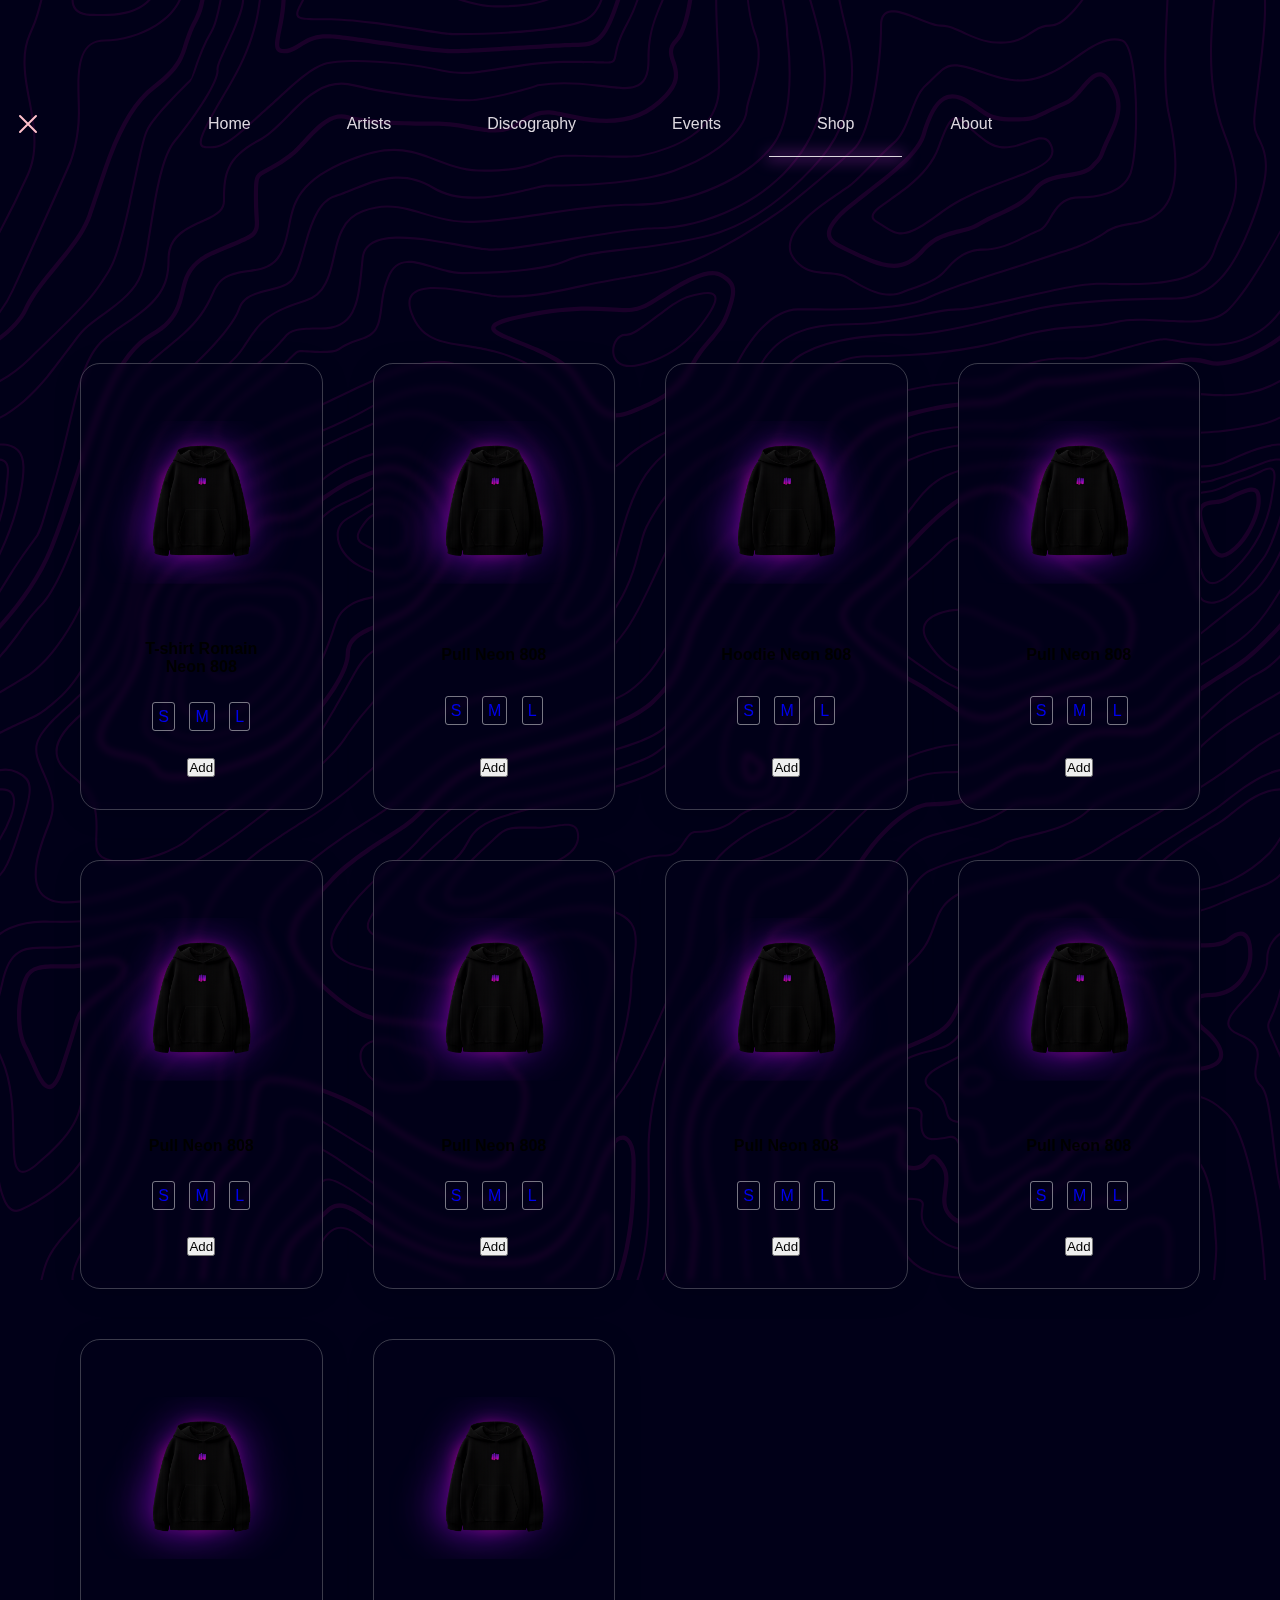
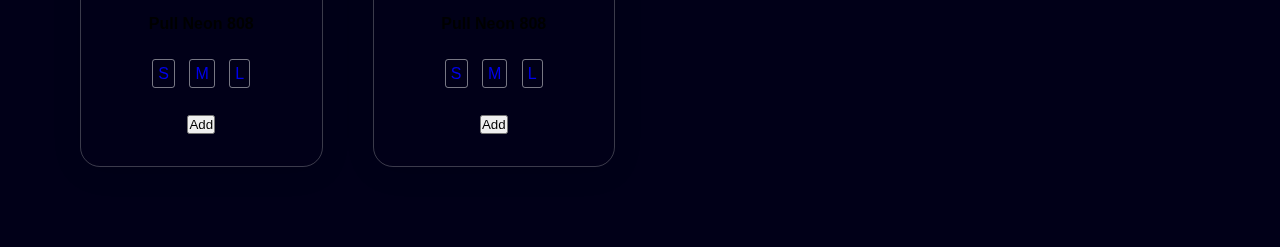
<file: shop.html>
<!DOCTYPE html>
<html lang="fr">
  <head>
    <meta charset="UTF-8" />
    <meta name="viewport" content="width=device-width, initial-scale=1.0" />
    <title>Shop Neon 808</title>
    <link rel="stylesheet" href="shop.css" />
    <link rel="stylesheet" href="styles/style.css"
  </head>

  <body>
    <svg
      xmlns="http://www.w3.org/2000/svg"
      viewBox="0 0 600 600"
      id="backgroundTopo"
    >
      <path
        d="M600 325.1v-1.17c-6.5 3.83-13.06 7.64-14.68 8.64-10.6 6.56-18.57 12.56-24.68 19.09-5.58 5.95-12.44 10.06-22.42 14.15-1.45.6-2.96 1.2-4.83 1.9l-4.75 1.82c-9.78 3.75-14.8 6.27-18.98 10.1-4.23 3.88-9.65 6.6-16.77 8.84-1.95.6-3.99 1.17-6.47 1.8l-6.14 1.53c-5.29 1.35-8.3 2.37-10.54 3.78-3.08 1.92-6.63 3.26-12.74 5.03a384.1 384.1 0 0 1-4.82 1.36c-2.04.58-3.6 1.04-5.17 1.52a110.03 110.03 0 0 0-11.2 4.05c-2.7 1.15-5.5 3.93-8.78 8.4a157.68 157.68 0 0 0-6.15 9.2c-5.75 9.07-7.58 11.74-10.24 14.51a50.97 50.97 0 0 1-4.6 4.22c-2.33 1.9-10.39 7.54-11.81 8.74a14.68 14.68 0 0 0-3.67 4.15c-1.24 2.3-1.9 4.57-2.78 8.87-2.17 10.61-3.52 14.81-8.2 22.1-4.07 6.33-6.8 9.88-9.83 12.99-.47.48-.95.96-1.5 1.48l-3.75 3.56c-1.67 1.6-3.18 3.12-4.86 4.9a42.44 42.44 0 0 0-9.89 16.94c-2.5 8.13-2.72 15.47-1.76 27.22.47 5.82.51 6.36.51 8.18 0 10.51.12 17.53.63 25.78.24 4.05.56 7.8.97 11.22h.9c-1.13-9.58-1.5-21.83-1.5-37 0-1.86-.04-2.4-.52-8.26-.94-11.63-.72-18.87 1.73-26.85a41.44 41.44 0 0 1 9.65-16.55c1.67-1.76 3.18-3.27 4.83-4.85.63-.6 3.13-2.96 3.75-3.57a71.6 71.6 0 0 0 1.52-1.5c3.09-3.16 5.86-6.76 9.96-13.15 4.77-7.42 6.15-11.71 8.34-22.44.86-4.21 1.5-6.4 2.68-8.6.68-1.25 1.79-2.48 3.43-3.86 1.38-1.15 9.43-6.8 11.8-8.72 1.71-1.4 3.26-2.81 4.7-4.3 2.72-2.85 4.56-5.54 10.36-14.67a156.9 156.9 0 0 1 6.1-9.15c3.2-4.33 5.9-7.01 8.37-8.07 3.5-1.5 7.06-2.77 11.1-4.02a233.84 233.84 0 0 1 7.6-2.2l2.38-.67c6.19-1.79 9.81-3.16 12.98-5.15 2.14-1.33 5.08-2.33 10.27-3.65l6.14-1.53c2.5-.63 4.55-1.2 6.52-1.82 7.24-2.27 12.79-5.06 17.15-9.05 4.05-3.72 9-6.2 18.66-9.9l4.75-1.82c1.87-.72 3.39-1.31 4.85-1.91 10.1-4.15 17.07-8.32 22.76-14.4 6.05-6.45 13.95-12.4 24.49-18.92 1.56-.96 7.82-4.6 14.15-8.33v-64.58c-4 8.15-8.52 14.85-12.7 17.9-2.51 1.82-5.38 4.02-9.04 6.92a1063.87 1063.87 0 0 0-6.23 4.98l-1.27 1.02a2309.25 2309.25 0 0 1-4.87 3.9c-7.55 6-12.9 10.05-17.61 13.19-3.1 2.06-3.86 2.78-8.06 7.13-5.84 6.07-11.72 8.62-29.15 10.95-11.3 1.5-20.04 4.91-30.75 11.07-1.65.94-7.27 4.27-6.97 4.1-2.7 1.58-4.69 2.69-6.64 3.66-5.63 2.8-10.47 4.17-15.71 4.17-17.13 0-41.44 11.51-51.63 22.83-12.05 13.4-31.42 27.7-45.25 31.16-7.4 1.85-11.85 7.05-14.04 14.69-1.26 4.4-1.58 8.28-1.58 13.82 0 .82.01.98.24 3.63.45 5.18.35 8.72-.77 13.26-1.53 6.2-4.89 12.6-10.59 19.43-13.87 16.65-22.88 46.58-22.88 71.68 0 2.39.02 4.26.06 8.75.12 10.8.1 15.8-.22 21.95-.56 11.18-2.09 20.73-5 29.3h-1.05c2.94-8.56 4.49-18.12 5.05-29.35.31-6.13.34-11.1.22-21.9-.04-4.48-.06-6.36-.06-8.75 0-25.32 9.07-55.47 23.12-72.32 5.6-6.72 8.88-12.99 10.38-19.03 1.09-4.4 1.18-7.85.74-12.93-.23-2.7-.24-2.86-.24-3.72 0-5.62.32-9.57 1.62-14.1 2.28-7.95 6.97-13.44 14.76-15.39 13.6-3.4 32.82-17.59 44.75-30.84C409 360.14 433.58 348.5 451 348.5c5.07 0 9.77-1.33 15.26-4.07 1.93-.96 3.9-2.05 6.58-3.62-.3.18 5.33-3.16 6.98-4.11 10.82-6.21 19.66-9.67 31.11-11.2 17.23-2.3 22.9-4.75 28.57-10.64 4.25-4.41 5.04-5.16 8.22-7.28 4.68-3.11 10.01-7.14 17.55-13.14a1113.33 1113.33 0 0 0 4.86-3.89l1.28-1.02a4668.54 4668.54 0 0 1 6.23-4.98c3.67-2.9 6.55-5.12 9.07-6.95 4.37-3.19 9.16-10.56 13.29-19.4v66.9zm0-116.23c-.62.01-1.27.06-1.95.13-6.13.63-13.83 3.45-21.83 7.45-3.64 1.82-8.46 2.67-14.17 2.71-4.7.04-9.72-.47-14.73-1.33-1.7-.3-3.26-.61-4.67-.93a31.55 31.55 0 0 0-3.55-.57 273.4 273.4 0 0 0-16.66-.88c-10.42-.16-17.2.74-17.97 2.73-.38.97.6 2.55 3.03 4.87 1.01.97 2.22 2.03 4.04 3.55a1746.07 1746.07 0 0 0 4.79 4.02c1.39 1.2 3.1 1.92 5.5 2.5.7.16.86.2 2.64.54 3.53.7 5.03 1.25 6.15 2.63 1.41 1.76 1.4 4.54-.15 8.88-2.44 6.83-5.72 10.05-10.19 10.33-3.63.23-7.6-1.29-14.52-5.06-4.53-2.47-6.82-7.3-8.32-15.26-.17-.87-.32-1.78-.5-2.86l-.43-2.76c-1.05-6.58-1.9-9.2-3.73-10.11-.81-.4-1.59-.74-2.36-1-2.27-.77-4.6-1.02-8.1-.92-2.29.07-14.7 1-13.77.93-20.55 1.37-28.8 5.05-37.09 14.99a133.07 133.07 0 0 0-4.25 5.44l-2.3 3.09-2.51 3.32c-4.1 5.36-7.06 8.48-10.39 11.12-.65.52-1.33 1.04-2.13 1.62l-4.11 2.94a106.8 106.8 0 0 0-5.16 3.99c-4.55 3.74-9.74 8.6-16.25 15.38-8.25 8.58-11.78 13.54-11.7 15.95.07 1.65 1.64 2.11 6.79 2.38 1.61.09 2.15.12 2.98.2 2.95.24 5.09.73 6.81 1.68 7.48 4.15 11.63 7.26 13.95 11.58 3.3 6.15.8 12.88-8.89 20.26-8.28 6.3-11.1 10.37-11.31 14.96-.06 1.17 0 1.93.26 4.43.69 6.47.25 10.65-2.8 17.42a44.23 44.23 0 0 1-4.16 7.53c-2.82 3.97-5.47 5.74-10.6 7.69-.43.16-3.34 1.23-4.27 1.59-1.8.68-3.38 1.36-5.01 2.14-4.18 2-8.4 4.6-13.1 8.24-8.44 6.51-13.23 14.56-15.98 25.06-1.1 4.2-1.55 6.81-2.8 15.21-1.26 8.6-2.17 12.64-4.08 16.55-2.1 4.28-11.93 26.59-12.97 28.88a382.7 382.7 0 0 1-6.37 13.41c-4.07 8.11-7.61 14.07-10.73 17.81-5.38 6.46-8.98 14.37-13.77 28.42a810.14 810.14 0 0 0-1.89 5.6c-1.8 5.35-2.96 8.6-4.26 11.85-6.13 15.32-25.43 26.31-46.46 26.31-11.2 0-20.58-2.74-31.02-8.55-5.6-3.13-4.55-2.42-22.26-14.54-14.33-9.8-17.7-10.73-20.47-6.9-.37.5-1.81 2.74-1.83 2.77a52.24 52.24 0 0 1-4.94 5.9c-.73.79-5.52 5.87-6.97 7.45-2.38 2.6-4.3 4.81-5.98 6.93a45.6 45.6 0 0 0-5.08 7.66c-1.29 2.57-1.9 5.25-2.66 10.6a997.6 997.6 0 0 1-.46 3.18h-1l.47-3.32c.77-5.45 1.4-8.2 2.75-10.9a46.54 46.54 0 0 1 5.2-7.84c1.7-2.14 3.63-4.38 6.03-6.98 1.45-1.59 6.24-6.68 6.96-7.46a51.58 51.58 0 0 0 4.84-5.78s1.47-2.26 1.86-2.8c3.25-4.5 7.08-3.44 21.84 6.67 17.67 12.08 16.62 11.38 22.19 14.48 10.3 5.73 19.5 8.43 30.53 8.43 20.65 0 39.57-10.77 45.54-25.69a219.7 219.7 0 0 0 4.24-11.8 6752.32 6752.32 0 0 0 1.88-5.6c4.83-14.16 8.47-22.14 13.96-28.73 3.05-3.66 6.56-9.57 10.6-17.61 1.97-3.93 4.04-8.31 6.35-13.38 1.03-2.28 10.88-24.61 12.98-28.91 1.85-3.79 2.75-7.76 4-16.25 1.24-8.44 1.7-11.07 2.81-15.32 2.8-10.7 7.71-18.94 16.33-25.6a73.18 73.18 0 0 1 13.29-8.35c1.66-.8 3.27-1.48 5.08-2.18.94-.36 3.86-1.43 4.28-1.59 4.95-1.88 7.44-3.55 10.14-7.33 1.35-1.9 2.68-4.3 4.06-7.37 2.97-6.58 3.39-10.59 2.72-16.9a27.13 27.13 0 0 1-.27-4.58c.22-4.94 3.21-9.24 11.7-15.7 9.33-7.11 11.66-13.34 8.62-19-2.2-4.09-6.25-7.12-13.55-11.17-1.57-.88-3.6-1.33-6.42-1.57-.8-.07-1.34-.1-2.95-.19-5.77-.3-7.63-.85-7.72-3.34-.1-2.81 3.5-7.87 11.97-16.69 6.53-6.8 11.75-11.69 16.33-15.45 1.79-1.47 3.42-2.72 5.2-4.03l4.12-2.94c.79-.58 1.46-1.08 2.1-1.59 3.26-2.6 6.16-5.65 10.21-10.94a383.2 383.2 0 0 0 2.5-3.32l2.31-3.09c1.8-2.39 3.04-4 4.29-5.48 8.47-10.17 16.98-13.96 37.27-15.3-.44.02 12-.9 14.32-.98 3.62-.1 6.05.16 8.46.98.8.27 1.62.62 2.47 1.04 2.27 1.14 3.17 3.87 4.27 10.85l.44 2.76c.17 1.07.33 1.97.5 2.83 1.44 7.69 3.62 12.29 7.8 14.57 6.76 3.68 10.6 5.15 13.99 4.94 4-.25 6.99-3.17 9.3-9.67 1.45-4.04 1.46-6.49.32-7.92-.9-1.12-2.28-1.62-5.57-2.27a55.8 55.8 0 0 1-2.67-.55c-2.54-.6-4.39-1.4-5.93-2.71a252.63 252.63 0 0 0-4.78-4.01 84.35 84.35 0 0 1-4.08-3.6c-2.73-2.6-3.86-4.43-3.28-5.95 1.02-2.64 7.82-3.54 18.93-3.37a230.56 230.56 0 0 1 16.73.88c2.76.39 3.2.49 3.68.6 1.4.3 2.95.62 4.62.91a82.9 82.9 0 0 0 14.56 1.32c5.56-.04 10.24-.86 13.73-2.6 8.1-4.05 15.89-6.9 22.17-7.56.7-.07 1.4-.11 2.05-.13v1zm0-100.94v1.5c-8.62 16.05-17.27 29.55-23.65 35.92-3.19 3.2-7.62 4.9-13.54 5.56-4.45.48-8.28.4-19.18-.2-9.91-.55-15.32-.44-20.52.78a84.05 84.05 0 0 1-15 2.11l-2.25.14c-12.49.75-19.37 1.78-32.72 5.74-4.5 1.33-9.27 2.49-14.3 3.48a246.27 246.27 0 0 1-32.6 3.97c-7.56.45-13.21.57-20.24.57-5.4 0-11.9 1.61-18 5.18-8.3 4.87-15.06 12.87-19.53 24.5a68.57 68.57 0 0 1-4.56 9.8c-3.6 6.2-6.92 8.99-13.38 12.18l-4.03 1.96a64.48 64.48 0 0 0-15.16 10.25c-8.2 7.33-13.72 16.63-22.54 35.6l-2.08 4.49c-7.3 15.7-11.5 23.3-17.35 29.87-7.7 8.66-20.25 14.42-40.31 20.08-4.37 1.23-19.04 5.08-19.24 5.13-6.92 1.87-11.68 3.34-15.63 4.92-10.55 4.22-18.71 10.52-36.38 26.52l-1.7 1.54c-8.58 7.76-13.41 11.9-18.81 15.88-3.95 2.9-8 5.67-12.97 8.91-2.06 1.34-10.3 6.6-12.33 7.94-11.52 7.5-18.53 13.04-24.62 20.08a62.01 62.01 0 0 0-6.44 8.85c-4.13 6.91-6.27 13.15-9.2 25.11l-1.54 6.26c-.6 2.45-1.15 4.54-1.72 6.58-2.97 10.7-6.9 17.36-14.78 26.91L69.6 491a148.51 148.51 0 0 0-4.19 5.3 23.9 23.9 0 0 0-3.44 6.28c-1.16 3.23-1.52 5.9-1.87 11.94-.58 10.05-1.42 15.04-4.63 22.67-1.57 3.72-5.66 14.02-6.41 15.8a73.46 73.46 0 0 1-3.57 7.4c-2.88 5.14-6.71 10.12-13.12 16.95-5.96 6.36-8.87 10.9-10.61 16a56.88 56.88 0 0 0-1.38 4.82l-.46 1.84h-1.03l.52-2.08c.52-2.09.92-3.49 1.4-4.9 1.8-5.25 4.78-9.9 10.84-16.36 6.35-6.78 10.13-11.7 12.97-16.77a72.5 72.5 0 0 0 3.52-7.29c.75-1.76 4.84-12.06 6.4-15.8 3.17-7.5 3.99-12.4 4.56-22.33.35-6.14.72-8.88 1.93-12.23a24.9 24.9 0 0 1 3.58-6.54c1.27-1.7 2.6-3.37 4.22-5.34l4.11-4.95c7.8-9.46 11.66-16 14.59-26.54.56-2.04 1.1-4.12 1.71-6.56l1.53-6.26c2.96-12.04 5.13-18.36 9.32-25.39 1.84-3.08 4-6.05 6.54-8.99 6.17-7.12 13.24-12.7 24.83-20.26 2.05-1.33 10.28-6.6 12.33-7.94 4.96-3.22 9-5.98 12.92-8.87 5.37-3.95 10.19-8.08 18.74-15.82l1.7-1.54c17.76-16.09 25.98-22.43 36.67-26.7 4-1.6 8.8-3.09 15.75-4.96.21-.06 14.87-3.9 19.22-5.13 19.9-5.61 32.32-11.31 39.85-19.78 5.76-6.48 9.93-14.02 17.18-29.64l2.09-4.5c8.87-19.07 14.44-28.46 22.77-35.9a65.48 65.48 0 0 1 15.38-10.4l4.04-1.97c6.3-3.1 9.47-5.77 12.96-11.77a67.6 67.6 0 0 0 4.48-9.67c4.56-11.84 11.47-20.02 19.97-25 6.25-3.66 12.93-5.32 18.5-5.32 7.01 0 12.65-.12 20.17-.57a245.3 245.3 0 0 0 32.47-3.96c5-.98 9.75-2.13 14.22-3.45 13.43-3.98 20.38-5.02 32.94-5.78l2.24-.14c5.76-.37 9.8-.9 14.85-2.09 5.31-1.25 10.79-1.35 22.6-.7 9.04.5 12.84.58 17.21.1 5.71-.62 9.94-2.26 12.95-5.26 6.44-6.45 15.3-20.37 24.35-36.72zm0 450.21c-1.28-4.6-2.2-10.55-3.33-20.25l-.24-2.04-.23-2.03c-1.82-15.7-3.07-21.98-5.55-24.47-2.46-2.46-3.04-5.03-2.52-8.64.1-.6.18-1.1.39-2.15.69-3.54.77-5.04.08-6.84-.91-2.38-3.31-4.41-7.79-6.26-5.08-2.09-6.52-4.84-4.89-8.44.66-1.45 1.79-3.02 3.52-5.01 1.04-1.2 5.48-5.96 5.08-5.53 6.15-6.7 8.98-11.34 8.98-16.48a15.2 15.2 0 0 1 6.5-12.89v1.26a14.17 14.17 0 0 0-5.5 11.63c0 5.47-2.93 10.29-9.24 17.16.38-.42-4.04 4.33-5.07 5.5-1.67 1.93-2.75 3.43-3.36 4.77-1.37 3.04-.23 5.22 4.36 7.1 4.71 1.95 7.32 4.16 8.34 6.83.78 2.04.7 3.67-.03 7.4-.2 1.03-.3 1.51-.38 2.09-.48 3.33.03 5.59 2.23 7.8 2.74 2.74 3.98 8.96 5.84 25.06l.24 2.03.23 2.04c.82 7.01 1.53 12.06 2.34 16.03v4.33zm0-62.16c-1.4-3.13-4.43-9.9-4.95-11.17-1.02-2.53-1.25-3.8-.91-5.18.2-.84 2.05-4.68 2.32-5.33a70.79 70.79 0 0 0 3.54-11.2v3.99a62.82 62.82 0 0 1-2.62 7.6c-.31.75-2.09 4.46-2.27 5.18-.28 1.12-.08 2.22.87 4.57.41 1.02 2.5 5.7 4.02 9.09v2.45zm0-85.09c-1.65 1.66-3.66 2.9-6.4 4.13-.25.1-13.97 5.47-20.4 8.43-9.35 4.32-16.7 5.9-23.03 5.25-5.08-.53-9.02-2.25-14.77-5.92l-3.2-2.07a77.4 77.4 0 0 0-5.44-3.27c-4.05-2.18-3.25-5.8 1.47-10.47 3.71-3.68 9.6-7.93 18.73-13.8l4.46-2.82c17.95-11.33 18.22-11.5 22.27-14.74 11.25-9 19.69-14.02 26.31-15.1v1.02c-6.37 1.1-14.62 6-25.69 14.86-4.1 3.28-4.34 3.44-22.36 14.8a652.4 652.4 0 0 0-4.45 2.83c-9.07 5.83-14.92 10.05-18.57 13.66-4.31 4.28-4.95 7.13-1.7 8.88 1.7.91 3.29 1.88 5.5 3.3l3.2 2.08c5.64 3.59 9.45 5.25 14.34 5.76 6.13.64 13.32-.9 22.52-5.15 6.46-2.98 20.18-8.35 20.4-8.44 3.04-1.37 5.1-2.71 6.81-4.69v1.47zm0-41.37v1c-6.56.26-12.11 3.13-19.71 9.08l-4.63 3.68a51.87 51.87 0 0 1-4.4 3.14c-.82.52-5.51 3.33-6.22 3.76-3.31 2-6.15 3.8-8.87 5.6a112.61 112.61 0 0 0-8.16 5.92c-4.61 3.72-7.4 6.9-7.97 9.35-.63 2.67 1.48 4.53 7.05 5.46 10.7 1.78 20.92-.05 30.45-4.65a61.96 61.96 0 0 0 17.1-12.2 41.8 41.8 0 0 0 5.36-7.42v1.92a38.94 38.94 0 0 1-4.64 6.19 62.95 62.95 0 0 1-17.39 12.41c-9.7 4.68-20.13 6.55-31.05 4.73-6.06-1-8.65-3.29-7.85-6.67.64-2.74 3.53-6.05 8.31-9.9 2.35-1.9 5.1-3.88 8.24-5.97 2.73-1.82 5.58-3.61 8.9-5.62.72-.44 5.4-3.24 6.22-3.75 1.26-.8 2.6-1.76 4.3-3.09.8-.62 3.9-3.1 4.63-3.67 7.77-6.1 13.49-9.04 20.33-9.3zm0-154.6v1c-1.75-.24-4.3.23-7.82 1.55-10.01 3.75-13.8 5.07-19.15 6.76-1.78.56-2.63.83-3.87 1.24-1.48.5-3.16.76-6.74 1.16a1550.34 1550.34 0 0 0-2.64.3c-7.8.94-11.28 2.47-11.28 6.07 0 4.45 2.89 13.18 7.96 25.81a57.34 57.34 0 0 1 2.33 7.6 258.32 258.32 0 0 1 .84 3.46c1.86 7.62 3.17 10.71 5.56 11.67 2.21.88 4.7.6 7.47-.72 3.48-1.69 7.22-4.94 11.2-9.47 1.52-1.7 2.97-3.49 4.59-5.57l3.16-4.1c2.59-3.23 6.07-12.21 8.39-20.23v3.45c-2.29 7.2-5.27 14.5-7.61 17.41-.44.55-2.67 3.46-3.15 4.09-1.63 2.1-3.1 3.9-4.62 5.62-4.08 4.61-7.9 7.94-11.53 9.7-2.99 1.44-5.77 1.75-8.28.74-2.84-1.13-4.2-4.34-6.15-12.35a2097.48 2097.48 0 0 1-.84-3.46c-.8-3.2-1.47-5.45-2.28-7.46-5.14-12.8-8.04-21.55-8.04-26.19 0-4.37 3.84-6.06 12.16-7.07a160.9 160.9 0 0 1 2.65-.3c3.5-.39 5.15-.64 6.53-1.1 1.26-.42 2.1-.7 3.88-1.26 5.34-1.68 9.11-3 19.1-6.74 3.53-1.32 6.22-1.84 8.18-1.61zM0 292c10.13-11.31 18.13-23.2 23.07-35.39 3.3-8.14 6.09-16.12 10.81-30.55l1.59-4.84c6.53-19.94 10.11-29.82 14.77-39.56 6.07-12.72 12.55-21.18 20.27-25.54 6.66-3.76 10.2-7.86 12.22-13.15a46.6 46.6 0 0 0 1.86-6.58c1.23-5.2 2.05-7.59 3.93-10.36 2.45-3.62 6.27-6.53 12.1-8.96 15.78-6.58 16.73-7.04 18.05-9.01.65-.98.83-2.15.74-4.51-.03-.73-.23-3.82-.24-4A93.8 93.8 0 0 1 119 94c0-10.04.18-11.37 2.37-13.15.52-.42 1.13-.8 2.07-1.3.27-.14 2.18-1.12 2.84-1.48a68.4 68.4 0 0 0 9.12-5.87c2.06-1.54 2.64-2.14 8.01-7.93 3.78-4.09 6.21-6.36 8.96-8.12 3.64-2.33 7.2-3.12 10.9-2.11 4.4 1.2 10.81 2 18.78 2.46 6.9.4 12.9.5 21.95.5 4.87 0 8.97.47 15.4 1.57 7.77 1.33 9.3 1.54 12.38 1.54 4.05 0 7.43-.88 10.68-2.95 5.06-3.22 8.11-4.67 11.2-5.2 3.62-.64 4.77-.46 16.55 2.06 17.26 3.7 30.85 1.36 41.06-9.7 5.1-5.53 5.48-8.9 3.48-14.8-.83-2.42-1.03-3.1-1.17-4.3-.29-2.52.5-4.71 2.71-6.93 2.65-2.65 4.72-9.17 6.22-18.29h2.03c-1.56 9.71-3.77 16.65-6.83 19.7-1.79 1.8-2.36 3.39-2.14 5.28.11 1 .3 1.63 1.07 3.9 2.22 6.53 1.76 10.66-3.9 16.8-10.77 11.66-25.07 14.13-42.95 10.3-11.42-2.45-12.55-2.62-15.78-2.06-2.77.48-5.62 1.84-10.47 4.92a20.93 20.93 0 0 1-11.76 3.27c-3.25 0-4.81-.22-12.73-1.57C212.74 59.46 208.73 59 204 59c-9.1 0-15.11-.1-22.07-.5-8.09-.47-14.62-1.29-19.2-2.54-5.62-1.53-10.17 1.38-17.85 9.66-5.5 5.94-6.08 6.53-8.28 8.18a70.38 70.38 0 0 1-9.38 6.03c-.68.37-2.58 1.35-2.84 1.49-.84.44-1.35.76-1.75 1.08-1.47 1.2-1.63 2.4-1.63 11.6 0 1.85.06 3.54.17 5.44 0 .17.2 3.28.24 4.03.1 2.75-.13 4.29-1.08 5.71-1.67 2.5-2.27 2.8-18.95 9.74-5.48 2.29-8.99 4.96-11.2 8.24-1.71 2.51-2.47 4.73-3.64 9.7-.83 3.5-1.21 4.92-1.94 6.83-2.18 5.73-6.05 10.19-13.1 14.18-7.3 4.12-13.55 12.28-19.46 24.66-4.6 9.64-8.17 19.46-14.67 39.32l-1.58 4.84c-4.75 14.47-7.54 22.48-10.86 30.69-5.28 13.01-13.95 25.65-24.93 37.6v-2.97zm0 78v-.5l1-.01c6.32 0 7.47 5.2 4.6 13.36a60.36 60.36 0 0 1-5.6 11.3v-1.92a57.76 57.76 0 0 0 4.65-9.72c2.69-7.6 1.71-12.02-3.65-12.02-.34 0-.67 0-1 .02v-46.59a340.96 340.96 0 0 0 13.71-8.34c13.66-9.46 29.79-37.6 29.79-53.59 0-18.1 21.57-72.64 32.23-79.42 12.71-8.09 32.24-27.96 35.8-37.75 1.93-5.3 5.5-7.27 14.42-9.37 6.15-1.44 8.64-2.42 10.67-4.79 1.5-1.74 2.72-4.79 4.33-10.3.23-.78 1.9-6.68 2.43-8.46 3.62-12.08 7.3-18.49 13.47-20.39 2.5-.76 3.03-.98 9.74-3.7 7.49-3.03 11.97-4.43 17.12-4.92 6.75-.65 13.13.75 19.55 4.67 5.43 3.32 12.19 4.72 20.17 4.56 6.03-.12 12.2-1.07 19.83-2.8 1.82-.4 7.38-1.74 8.26-1.94 2.69-.6 4.34-.89 5.48-.89 4.97 0 8.93-.05 14.2-.27 7.9-.32 15.56-.92 22.75-1.88 8.5-1.14 15.9-2.73 21.88-4.82 18.9-6.62 32.64-18.3 33.67-27.59.29-2.56.4-2.96 2.79-11.11 2.33-7.95 3.21-12.93 2.72-18.23-.2-2.24-.69-4.38-1.48-6.42-1.5-3.92-2.63-9.4-3.43-16.18h.9c.77 6.47 1.89 11.72 3.47 15.82a24.93 24.93 0 0 1 1.54 6.69c.5 5.46-.4 10.54-2.77 18.6-2.36 8.06-2.47 8.47-2.74 10.95-1.09 9.75-15.1 21.68-34.33 28.41-6.06 2.12-13.52 3.72-22.09 4.87-7.22.96-14.92 1.57-22.83 1.89-5.3.21-9.27.27-14.25.27-1.04 0-2.64.27-5.26.87-.87.2-6.43 1.53-8.26 1.94-7.68 1.73-13.92 2.7-20.03 2.82-8.15.17-15.1-1.27-20.71-4.7-6.23-3.81-12.4-5.16-18.93-4.54-5.04.48-9.44 1.86-16.84 4.86-6.75 2.74-7.29 2.95-9.82 3.73-5.73 1.76-9.28 7.96-12.81 19.72-.53 1.77-2.2 7.66-2.43 8.46-1.66 5.65-2.91 8.78-4.53 10.67-2.22 2.58-4.84 3.62-12.01 5.3-7.8 1.83-11.13 3.66-12.9 8.54-3.65 10.04-23.32 30.06-36.2 38.25C65.94 190 44.5 244.2 44.5 262c0 16.34-16.3 44.78-30.22 54.41-2.14 1.48-8.24 5.12-14.28 8.68v-1.16 46.09zm0-173.7v-1.11c7.42-3.82 14.55-10.23 21.84-18.98 3.8-4.56 14.21-18.78 15.79-20.55 1.8-2.04 4.06-3.96 7.42-6.45 1.08-.8 4.92-3.57 5.49-3.99 9.36-6.85 14-11.96 15.98-19.36.8-2.98 1.54-6.78 2.46-12.3.23-1.44 2-12.46 2.56-15.79 2.87-16.77 5.73-26.79 10.07-32.1C92.46 52.43 101.5 38.13 101.5 33c0-2.54.34-3.35 6.05-15.71.68-1.49 1.25-2.74 1.77-3.93 2.5-5.75 3.9-10.04 4.14-13.36h1c-.23 3.48-1.66 7.87-4.23 13.76-.52 1.2-1.09 2.45-1.78 3.95-5.54 12.01-5.95 12.99-5.95 15.29 0 5.47-9.09 19.84-20.11 33.31-4.2 5.12-7.03 15.06-9.86 31.64-.57 3.33-2.33 14.33-2.57 15.78-.92 5.56-1.67 9.38-2.48 12.4-2.05 7.68-6.82 12.93-16.35 19.91l-5.49 3.98c-3.3 2.45-5.51 4.34-7.27 6.31-1.53 1.73-11.94 15.93-15.76 20.53-7.52 9.02-14.88 15.6-22.61 19.46zm0 361.83v-4.33c.48 2.36 1 4.35 1.6 6.15 2 6.03 4.6 8.26 8.19 6.59C28.76 557.69 43.5 542.4 43.5 527c0-16.2 6.37-31.99 17.1-46.3 1.88-2.5 3.66-4.4 5.53-6 .73-.62 1.45-1.18 2.3-1.8l2-1.43c3.68-2.68 5.32-5.28 7.08-12.59.75-3.07 1.38-5.02 4.2-13.26l.63-1.88c3.24-9.58 4.56-14.97 4.17-18.65-.48-4.43-3.8-5.23-11.3-1.64a81.12 81.12 0 0 1-9.15 3.7c-13.89 4.67-26.96 5.8-42.66 5.42l-1.95-.05-1.45-.02a39.8 39.8 0 0 0-15.05 2.96A21.81 21.81 0 0 0 0 438.37v-1.26a23.55 23.55 0 0 1 4.55-2.57 40.77 40.77 0 0 1 16.92-3.02l1.95.05c15.6.38 28.57-.75 42.32-5.37a80.12 80.12 0 0 0 9.04-3.65c8.04-3.84 12.16-2.85 12.72 2.43.42 3.89-.92 9.34-4.21 19.08l-.64 1.88c-2.8 8.2-3.43 10.15-4.16 13.18-1.82 7.52-3.59 10.34-7.47 13.16l-2 1.43c-.84.6-1.54 1.15-2.25 1.75a35.45 35.45 0 0 0-5.37 5.84c-10.61 14.15-16.9 29.74-16.9 45.7 0 15.88-15 31.45-34.29 40.45-4.3 2.01-7.39-.66-9.56-7.18-.23-.68-.44-1.39-.65-2.13zm0-62.16v-2.45l1.46 3.27c2.1 4.8 3.46 10.33 4.26 16.77.66 5.3.84 9.3 1.04 18.5.2 9.32.5 12.75 1.63 15.05 1.28 2.6 3.67 2.35 8.29-1.5 17.14-14.3 21.82-22.9 21.82-38.62 0-7.17 1.1-12.39 3.7-17.68 2.27-4.67 3.65-6.62 13.4-19.62a69.8 69.8 0 0 1 7.6-8.79 44.76 44.76 0 0 1 3.54-3.06c.38-.3.64-.52.89-.74a10.47 10.47 0 0 0 2.63-3.32 35.78 35.78 0 0 0 2.26-5.94l.37-1.2.36-1.15c.29-.91.48-1.55.66-2.16.45-1.53.74-2.68.91-3.66.38-2.2.12-3.49-.85-4.15-2.35-1.61-9.28-.24-23.8 4.94-9.54 3.4-16.12 4.17-27.85 4.26-7.71.06-10.43.4-13.25 2.12-3.48 2.12-5.84 6.4-7.58 14.26-.5 2.2-.99 4.19-1.49 5.98v-3.98l.51-2.22c1.8-8.1 4.28-12.6 8.04-14.9 3.04-1.85 5.86-2.2 13.77-2.26 11.61-.09 18.1-.84 27.51-4.2 14.93-5.32 21.95-6.71 24.7-4.83 1.38.94 1.71 2.6 1.28 5.15a33.69 33.69 0 0 1-.94 3.78l-.66 2.17-.36 1.15-.37 1.2a36.64 36.64 0 0 1-2.33 6.1c-.8 1.53-1.61 2.52-2.86 3.61l-.92.77-1.02.83c-.9.74-1.65 1.4-2.47 2.18a68.84 68.84 0 0 0-7.48 8.66c-9.7 12.93-11.07 14.87-13.31 19.46-2.52 5.15-3.59 10.22-3.59 17.24 0 16.04-4.82 24.91-22.18 39.38-5.04 4.2-8.18 4.55-9.83 1.18-1.22-2.5-1.52-5.94-1.73-15.47-.2-9.16-.38-13.15-1.03-18.4-.79-6.34-2.12-11.8-4.19-16.49L0 495.98zM379.27 0h1.04l1.5 5.26c3.28 11.56 4.89 19.33 5.26 27.8.49 11.01-1.52 21.26-6.63 31.17-7.8 15.13-20.47 26.5-36.22 34.1-12.38 5.96-26.12 9.17-36.22 9.17-6.84 0-17.24 1.38-37.27 4.62l-2.27.37c-24.5 3.99-31.65 5-37.46 5-3.49 0-4.08-.08-19.54-2.8-3.56-.64-6.32-1.1-9-1.5-20.23-2.96-31-1.2-31.96 7.86-.1.85-.18 1.72-.29 2.81l-.27 2.73c-1.1 10.9-2.02 15.73-4.31 19.96-2.9 5.34-7.77 7.95-15.63 7.95-10.2 0-12.92.6-15.5 3.17.52-.51-5.03 5.85-8.16 8.7-2.75 2.5-14.32 12.55-15.77 13.83a341.27 341.27 0 0 0-6.54 5.92c-6.97 6.49-11.81 11.76-14.6 16.15-5.92 9.3-10.48 18.04-11.69 24.08-1.66 8.3 3.67 9.54 19.02 1.21a626.23 626.23 0 0 1 44.54-21.9c3.5-1.56 14.04-6.2 15.68-6.95 5.05-2.25 8.3-3.8 10.78-5.15l1.95-1.07 2.18-1.18c1.76-.94 3.38-1.76 5-2.55 18.1-8.72 34.48-10.46 50.33-1.2 22.89 13.34 38.28 37.02 38.28 56.44 0 19.12-.73 25.13-5.18 33.2a45.32 45.32 0 0 1-4.94 7.12c-6.47 7.77-11.81 16.2-12.76 21.27-1.2 6.34 4.69 7.03 20.17-.05 13.31-6.08 22.4-14.95 28.5-26.32a80.51 80.51 0 0 0 6.1-15.13c.9-2.98 3.17-11.65 3.41-12.48a29.02 29.02 0 0 1 1.75-4.83c7.47-14.93 21.09-30.5 36.25-37.24 7.61-3.38 13-9.65 19.4-20.79.84-1.48 4.26-7.64 5.14-9.17 3.52-6.1 6.22-9.7 9.37-11.98 10.15-7.4 28.7-11.1 50.29-11.1 7.52 0 16.54-1.24 27.51-3.58a420.1 420.1 0 0 0 14.96-3.52c-1.3.33 15.54-3.98 19.42-4.89 14.15-3.33 41.07-5.01 64.11-5.01 17.36 0 27.82-9.23 38.53-38.67 6.62-18.21 6.62-26.37 2.69-34.35l-1.18-2.37A13.36 13.36 0 0 1 587.5 58c0-4.03 0-4.01 2.5-24.56.46-3.73.8-6.74 1.12-9.64.9-8.45 1.38-15.2 1.38-20.8 0-.94-.02-1.94-.04-3h1c.03 1.06.04 2.06.04 3 0 5.65-.48 12.43-1.39 20.9-.3 2.91-.66 5.93-1.11 9.66-2.5 20.45-2.5 20.47-2.5 24.44 0 1.97.45 3.57 1.45 5.68.24.51 1.16 2.35 1.17 2.36 4.06 8.24 4.06 16.68-2.65 35.13-10.84 29.8-21.63 39.33-39.47 39.33-22.96 0-49.83 1.68-63.89 4.99-3.86.9-20.69 5.2-19.4 4.88a421.05 421.05 0 0 1-14.99 3.53c-11.04 2.35-20.11 3.6-27.72 3.6-21.4 0-39.76 3.67-49.7 10.9-3 2.19-5.64 5.7-9.1 11.68-.87 1.52-4.29 7.68-5.14 9.17-6.49 11.3-12 17.71-19.86 21.2-14.9 6.63-28.38 22.03-35.75 36.77a28.17 28.17 0 0 0-1.69 4.67c-.23.8-2.5 9.49-3.4 12.5a81.48 81.48 0 0 1-6.19 15.3c-6.2 11.56-15.44 20.58-28.96 26.76-16.1 7.36-23 6.55-21.58-1.04 1-5.29 6.4-13.83 12.99-21.73a44.33 44.33 0 0 0 4.82-6.96c4.35-7.88 5.06-13.77 5.06-32.72 0-19.04-15.19-42.4-37.72-55.55-15.57-9.08-31.62-7.38-49.45 1.21a132.9 132.9 0 0 0-7.14 3.71l-1.95 1.07a158.83 158.83 0 0 1-10.85 5.19c-1.65.74-12.18 5.38-15.69 6.95a625.25 625.25 0 0 0-44.46 21.86c-15.95 8.66-22.37 7.16-20.48-2.29 1.24-6.2 5.83-15.02 11.82-24.42 2.85-4.48 7.74-9.8 14.77-16.34 1.98-1.85 4.12-3.79 6.56-5.94 1.46-1.29 13.02-11.33 15.75-13.82 3.09-2.8 8.6-9.14 8.14-8.67 2.82-2.82 5.75-3.46 16.2-3.46 7.5 0 12.04-2.43 14.75-7.42 2.2-4.07 3.11-8.84 4.2-19.59l.26-2.73.3-2.81c.56-5.42 4.47-8.5 11.23-9.6 5.44-.88 12.51-.51 21.86.86 2.7.4 5.47.86 9.04 1.49 15.33 2.7 15.96 2.8 19.36 2.8 5.73 0 12.9-1.03 37.3-5l2.27-.36c20.1-3.26 30.52-4.64 37.43-4.64 9.95 0 23.54-3.18 35.78-9.08 15.57-7.5 28.09-18.73 35.78-33.65 5.02-9.75 7-19.82 6.51-30.67-.37-8.37-1.96-16.08-5.23-27.57L379.27 0zm13.68 0h1.02c.78 3.9 1.92 8.7 3.51 14.88 3.63 14.05 3.06 27.03-.75 38.77a61 61 0 0 1-11.35 20.68 138.36 138.36 0 0 1-19.32 18.77c-11.32 9.02-23.36 15.49-35.95 18.39a258.63 258.63 0 0 1-22.57 4.07c-3.17.44-6.36.85-10.3 1.32l-9.39 1.12c-11.53 1.41-17.45 2.55-21.64 4.46-9.28 4.21-28.35 6.04-49.21 6.04-1.37 0-2.8-.12-4.3-.35-2.62-.41-5-1.03-9.14-2.29-7.34-2.21-9.63-2.75-12.63-2.56-3.9.23-6.63 2.29-8.47 6.89-1.86 4.66-2.42 7.53-3.34 14.98-1.1 8.98-2.87 12.12-9.97 14.3a40.12 40.12 0 0 0-6.8 2.66c-.63.33-1.16.64-1.76 1.02l-1.34.86c-1.9 1.14-3.86 1.49-9.25 1.49-3.2 0-8.83-.55-9.51-.39-1.22.28-.75-.14-7.14 6.24-1.5 1.5-3.49 3.18-6.32 5.37-1.52 1.18-7.16 5.43-7.94 6.03-4.96 3.78-8.33 6.6-11.06 9.38-4.88 4.98-6.85 9.15-5.56 12.7 1.34 3.67 4.07 4.42 8.9 2.82a55.72 55.72 0 0 0 7.77-3.48c1.5-.77 7.78-4.13 9.37-4.96a116.8 116.8 0 0 1 12.31-5.68 162.2 162.2 0 0 0 11.04-4.84c2.04-.97 10.74-5.16 13-6.22 4.41-2.1 8.1-3.78 11.65-5.29 17.14-7.3 29.32-9.9 37.67-6.65l5.43 2.1c2.3.88 4.17 1.62 6.02 2.38a150.9 150.9 0 0 1 13.07 6c18.34 9.63 30.35 22.13 34.79 39.87 6.96 27.85 3.6 45.53-8.08 62.4-3.97 5.75-3.52 9.2.06 8.97 4.14-.28 10.21-4.95 15.11-12.52 3.1-4.8 5.1-10.45 8.05-21.53l1.69-6.35c.66-2.47 1.24-4.52 1.83-6.5 4.93-16.56 11-27.28 21.56-34.76 7.15-5.06 23.73-15.5 25.48-16.75 6.74-4.81 10.53-9.44 14.34-18 7.74-17.44 21.09-24.34 44.47-24.34 9.36 0 17.91-1.13 29.53-3.49a624.86 624.86 0 0 0 6.2-1.28c2.4-.5 4.07-.84 5.66-1.13 4.03-.74 7.04-1.1 9.61-1.1 4.44 0 9.39-1 31.39-5.99l2.95-.66c16.34-3.67 25.64-5.35 31.66-5.35 1.54 0 2.4.01 6.4.1 7.8.15 12.27.13 17.33-.2 16.41-1.06 26.73-5.36 29.8-14.56a87.1 87.1 0 0 1 3.55-8.83c-.15.31 2.29-4.96 2.9-6.38 5.38-12.3 5.57-21.92-1.44-39.44a86.4 86.4 0 0 1-5.26-20.72c-1.61-11.98-1.38-23.14.1-40.35l.2-2.12h1l-.2 2.2c-1.48 17.15-1.7 28.24-.11 40.14a85.4 85.4 0 0 0 5.2 20.47c7.1 17.78 6.91 27.67 1.43 40.22-.62 1.43-3.06 6.72-2.91 6.4a86.17 86.17 0 0 0-3.52 8.73c-3.23 9.72-13.9 14.15-30.68 15.24-5.1.33-9.58.35-17.42.2-3.98-.09-4.84-.1-6.37-.1-5.91 0-15.18 1.67-31.44 5.32l-2.95.67c-22.16 5.02-27.05 6.01-31.61 6.01-2.5 0-5.45.36-9.43 1.09-1.58.29-3.25.62-5.64 1.11a4894.21 4894.21 0 0 0-6.2 1.29c-11.68 2.37-20.3 3.51-29.73 3.51-23.02 0-36 6.71-43.53 23.66-3.9 8.8-7.82 13.58-14.7 18.5-1.78 1.27-18.36 11.7-25.48 16.75-10.34 7.32-16.3 17.87-21.19 34.23-.58 1.96-1.15 4-1.82 6.47l-1.69 6.35c-2.98 11.18-5 16.9-8.17 21.81-5.05 7.81-11.37 12.68-15.89 12.98-4.7.31-5.3-4.23-.94-10.53 11.52-16.64 14.82-34.03 7.92-61.6-4.35-17.42-16.16-29.72-34.27-39.22-4-2.1-8.2-4-12.99-5.97-1.84-.75-3.7-1.49-6-2.38l-5.43-2.08c-8.03-3.12-20.02-.58-36.92 6.63-3.52 1.5-7.21 3.19-11.61 5.27l-13 6.22c-4.71 2.22-8.16 3.75-11.11 4.88a115.87 115.87 0 0 0-12.21 5.63c-1.58.83-7.86 4.18-9.37 4.96a56.55 56.55 0 0 1-7.9 3.54c-5.3 1.75-8.62.85-10.17-3.43-1.46-4.02.66-8.5 5.8-13.74 2.75-2.82 6.16-5.66 11.15-9.48.79-.6 6.43-4.85 7.94-6.02a66.96 66.96 0 0 0 6.23-5.28c6.74-6.74 6.1-6.16 7.61-6.51.87-.2 6.69.36 9.74.36 5.22 0 7.03-.32 8.74-1.35l1.31-.84c.62-.4 1.18-.72 1.84-1.07a41.07 41.07 0 0 1 6.96-2.72c6.64-2.04 8.22-4.84 9.28-13.47.93-7.53 1.5-10.47 3.4-15.24 1.99-4.95 5.04-7.26 9.34-7.51 3.17-.2 5.5.35 12.97 2.6a63.54 63.54 0 0 0 9.02 2.26c1.45.22 2.83.34 4.14.34 20.71 0 39.7-1.82 48.8-5.96 4.32-1.96 10.29-3.1 21.93-4.53l9.4-1.12c3.92-.48 7.11-.88 10.27-1.32 8.16-1.14 15.4-2.43 22.49-4.06 12.42-2.86 24.33-9.26 35.55-18.2a137.4 137.4 0 0 0 19.18-18.64 60.02 60.02 0 0 0 11.15-20.32c3.76-11.57 4.32-24.36.75-38.23A284.86 284.86 0 0 1 392.95 0zM506.7 0h1.26c-.5.66-.9 1.18-1.17 1.51-3.95 4.96-6.9 7.92-9.82 9.57A10.02 10.02 0 0 1 492 12.5c-2.38 0-4.24.67-6.71 2.21l-2.65 1.71c-4.38 2.8-8.01 4.08-13.64 4.08-5.6 0-9.99-1.26-16.08-4.05a202.63 202.63 0 0 1-2.3-1.06l-2.18-.98c-1.6-.7-2.92-1.17-4.17-1.48a13.42 13.42 0 0 0-3.27-.43c-2.3 0-4.3-.68-11-3.37l-1.56-.62c-5-1.97-8.1-2.82-10.52-2.66-2.93.2-4.42 2.03-4.42 6.15 0 20.76-5.21 50.42-12.15 57.35-7.58 7.59-26.55 23.7-34.06 29.06-13.16 9.4-31.17 20.2-44.11 25.06a106.87 106.87 0 0 1-13.32 4.03c-3.28.78-6.6 1.43-11.25 2.24-.53.1-8.8 1.5-11.5 1.99-4.86.87-9.3 1.74-14 2.76-20.62 4.48-25.07 5.01-38.11 5.01-2.49 0-2.9-.07-14.05-2-2.42-.42-4.31-.73-6.15-1-8.11-1.19-13.83-1.36-17.64-.2-4.54 1.4-5.93 4.65-3.7 10.52 2.02 5.28 4.84 8.61 8.84 10.74 3.26 1.74 6.75 2.6 13.82 3.71 9.42 1.48 10.94 1.75 15.5 2.92a78.2 78.2 0 0 1 18.62 7.37c8.3 4.58 14.58 11.5 19.98 20.89 2.73 4.73 9.46 19.33 10.54 21.19 3.4 5.85 6.26 6.63 10.89 2 4.95-4.94 10.35-8.37 21.13-14.06.47-.25 2.06-1.1 2.12-1.12 7.98-4.21 11.92-6.51 15.87-9.54 5.11-3.9 8.66-8.1 10.77-13.11 8.52-20.24 20.75-33.31 32.46-33.31l5.5.03c10.53.08 17.35.02 24.9-.31 13.66-.62 23.78-2.09 29.39-4.67 5.85-2.7 13.42-5.49 24.18-9.02 3.46-1.14 6.29-2.05 12.7-4.1 7.7-2.45 11.08-3.54 15.17-4.9a1059.43 1059.43 0 0 1 11.33-3.72c3.67-1.2 5.96-2 8.03-2.78a59.88 59.88 0 0 0 6.66-2.94c1.87-.98 3.76-2.1 5.86-3.5 3.48-2.33 6.15-3.13 12.04-4.13l1.15-.2c5.71-1.01 9-2.3 12.76-5.63 7.82-6.96 8.58-23.18 3.84-44.52-1.7-7.67-2.1-19.28-1.57-35.47A837.22 837.22 0 0 1 546.76 0h1l-.15 3.06c-.32 6.42-.53 11.02-.68 15.62-.51 16.1-.12 27.65 1.56 35.21 4.82 21.68 4.04 38.2-4.16 45.48-3.91 3.48-7.37 4.84-13.24 5.87l-1.16.2c-5.76.99-8.32 1.75-11.65 3.98a63.73 63.73 0 0 1-5.96 3.56 60.86 60.86 0 0 1-6.77 2.99c-2.09.79-4.39 1.58-8.07 2.79a5398.31 5398.31 0 0 1-11.32 3.71c-4.1 1.37-7.48 2.46-15.18 4.92-6.42 2.04-9.24 2.95-12.7 4.08-10.73 3.53-18.27 6.3-24.07 8.98-5.76 2.66-15.97 4.14-29.77 4.77-7.56.33-14.4.39-24.95.31l-5.49-.03c-11.19 0-23.16 12.79-31.54 32.7-2.19 5.19-5.84 9.52-11.08 13.52-4.02 3.07-7.99 5.39-16.01 9.62l-2.12 1.12c-10.7 5.65-16.04 9.04-20.9 13.9-5.14 5.14-8.75 4.15-12.45-2.22-1.12-1.92-7.85-16.5-10.54-21.2-5.33-9.24-11.48-16.02-19.6-20.5a77.2 77.2 0 0 0-18.4-7.28c-4.5-1.17-6.02-1.43-15.4-2.9-7.17-1.12-10.74-2-14.13-3.81-4.22-2.25-7.2-5.77-9.3-11.27-2.43-6.39-.78-10.26 4.34-11.83 4-1.22 9.82-1.05 18.08.17 1.84.27 3.74.58 6.17 1 11.02 1.9 11.48 1.98 13.88 1.98 12.96 0 17.35-.52 37.9-4.99 4.71-1.02 9.16-1.9 14.03-2.77 2.71-.48 10.98-1.9 11.5-1.98 4.64-.81 7.95-1.46 11.2-2.23 4.55-1.07 8.76-2.34 13.2-4 12.83-4.81 30.79-15.59 43.88-24.94 7.47-5.33 26.4-21.4 33.94-28.94C407.3 61.98 412.5 32.49 412.5 12c0-4.61 1.86-6.9 5.35-7.15 2.63-.18 5.8.7 10.96 2.73l1.56.62c6.53 2.62 8.53 3.3 10.63 3.3 1.14 0 2.3.16 3.5.46 1.32.33 2.68.82 4.34 1.53a90.97 90.97 0 0 1 3.34 1.52l1.15.54c5.98 2.73 10.23 3.95 15.67 3.95 5.41 0 8.87-1.21 13.1-3.92.2-.13 2.1-1.38 2.66-1.72 2.62-1.63 4.64-2.36 7.24-2.36 1.47 0 2.94-.43 4.47-1.3 2.78-1.56 5.67-4.45 9.54-9.31l.7-.89zM324.54 600h-2.03c.49-2.96.91-6.2 1.28-9.66.44-4.1.76-8.25.98-12.21.08-1.39.14-2.65-.35-7.29-.47-1.94-.93-4.14-1.36-6.54-2.01-11.26-2.66-22.9-1.14-33.78a60.76 60.76 0 0 1 5.18-17.95 70.78 70.78 0 0 1 12.6-18.22c3.38-3.6 5.53-5.5 11.83-10.79 4.5-3.78 6.35-5.56 7.52-7.5.64-1.07.95-2.06.95-3.06 0-1.75 0-1.74-.75-9.23-.36-3.7-.57-6.3-.68-8.96-.5-12.1 1.62-19.6 8.11-21.76 15.9-5.3 25.89-12.1 33.45-25.54C409.6 390.65 425.85 376 436 376c12.36 0 20-1.96 29.41-8.8 6.76-4.92 9.5-6.6 12.47-7.46 2.22-.64 3.8-.74 9.12-.74 1.86 0 3.53-.83 5.57-2.62 1.08-.96 5.11-5.12 5.6-5.6 6.04-5.85 11.98-8.78 20.83-8.78 2.45 0 4.54.04 7.32.12 7.51.23 8.87.17 11.27-.7 3.03-1.1 5.53-3.03 14.75-11.17 8-7.06 10.72-8.92 22.87-16.47 1.44-.9 2.59-1.63 3.69-2.37a69.45 69.45 0 0 0 9.46-7.5c4.12-3.88 8.02-7.85 11.64-11.9v2.98a201.58 201.58 0 0 1-10.27 10.38c-3.18 3-6.2 5.35-9.72 7.7-1.12.76-2.28 1.5-3.75 2.4-12.05 7.5-14.71 9.32-22.6 16.28-9.46 8.35-12.01 10.32-15.39 11.55-2.74 1-4.19 1.06-12.01.82-2.76-.08-4.83-.12-7.26-.12-8.27 0-13.75 2.7-19.43 8.22-.44.43-4.52 4.64-5.68 5.66-2.37 2.09-4.46 3.12-6.89 3.12-5.1 0-6.6.1-8.56.66-2.67.78-5.29 2.37-11.85 7.15-9.8 7.13-17.85 9.19-30.59 9.19-9.22 0-24.96 14.2-34.13 30.49-7.84 13.94-18.24 21.02-34.55 26.46-5.31 1.77-7.21 8.51-6.75 19.78.1 2.6.31 5.19.68 8.84.75 7.62.75 7.58.75 9.43 0 1.38-.42 2.73-1.24 4.09-1.33 2.2-3.26 4.07-7.94 8-6.25 5.24-8.36 7.12-11.67 10.63a68.8 68.8 0 0 0-12.25 17.71 58.8 58.8 0 0 0-5 17.36c-1.49 10.66-.85 22.09 1.13 33.15.43 2.37.88 4.53 1.33 6.44.16.66.3 1.25.6 4.06a249.3 249.3 0 0 1-1.17 16.12c-.37 3.37-.78 6.53-1.25 9.44zm-13.4 0h-1.05l.12-.28c3.07-7.16 4.29-11.83 4.29-18.72 0-3.57-.07-4.93-.76-15.65-.77-12.04-1-19.64-.55-28.3.58-11.5 2.4-22.1 5.81-32.16 1.3-3.8 2.8-7.5 4.55-11.1 3.46-7.14 6.83-12.39 10.42-16.6a59.02 59.02 0 0 1 4.35-4.56c.43-.4 3-2.8 3.67-3.45 5.72-5.6 7.51-11.52 7.51-29.18 0-18.84 2.9-23.77 15.82-28.24 1.09-.37 1.92-.67 2.77-.98a51.3 51.3 0 0 0 6.1-2.7c4.95-2.6 9.64-6.22 14.44-11.42 25.5-27.63 37.15-35.16 56.37-35.16 8.28 0 14.54-1.95 22-6.3 1.78-1.03 13.82-8.82 18.16-11.27 2.83-1.59 5.66-3.03 8.63-4.39 7.92-3.6 13.97-4.45 26.6-4.8 7.53-.2 10.7-.49 14.26-1.58 4.55-1.4 8.06-4 10.93-8.43 2.2-3.41 6.85-7.08 14.66-12.06 1.61-1.03 3.27-2.05 5.65-3.5 9.53-5.85 11.56-7.13 14.81-9.57 5.34-4 9.3-8.37 13.68-14.77a204.2 204.2 0 0 0 5.62-8.75v1.9c-1.97 3.17-3.4 5.38-4.8 7.42-4.42 6.48-8.46 10.92-13.9 15-3.29 2.46-5.32 3.75-14.89 9.61a375.06 375.06 0 0 0-5.63 3.5c-7.7 4.9-12.26 8.52-14.36 11.76-3 4.63-6.7 7.39-11.48 8.85-3.68 1.12-6.9 1.42-14.53 1.63-12.5.34-18.44 1.18-26.2 4.7a111.08 111.08 0 0 0-8.56 4.35c-4.3 2.43-16.34 10.22-18.15 11.27-7.6 4.43-14.03 6.43-22.5 6.43-18.87 0-30.3 7.4-55.63 34.84-4.88 5.28-9.67 8.97-14.7 11.62-2 1.05-4 1.92-6.23 2.75-.86.32-1.7.62-5.37 1.87-5.08 1.76-7.44 3.25-9.28 6.37-2.23 3.78-3.29 9.94-3.29 20.05 0 17.9-1.87 24.07-7.8 29.89-.69.67-3.27 3.06-3.69 3.46a58.04 58.04 0 0 0-4.28 4.49c-3.53 4.14-6.86 9.32-10.28 16.38a95.19 95.19 0 0 0-4.5 10.99c-3.38 9.97-5.18 20.48-5.76 31.9-.44 8.6-.22 16.17.55 28.17.69 10.76.76 12.12.76 15.72 0 6.35-1.02 10.87-4.35 19zm25.08 0h-1c-.04-4.73.06-9.39.28-15.02.26-6.41-.4-11.79-2.53-24.37l-.31-1.86c-2.12-12.55-2.76-19.35-1.97-26.47 1.03-9.25 4.75-16.68 12-22.67 22.04-18.2 29.81-30.18 29.81-44.61 0-2.6-.3-4.81-.98-8.17-.97-4.79-1.1-5.68-.97-7.57.2-2.56 1.27-4.7 3.56-6.72 2.67-2.35 7.05-4.6 13.72-7.01 9.72-3.5 15.52-9.18 24.3-21.57l1.78-2.5c4.48-6.33 7.1-9.63 10.43-12.78 4.31-4.07 8.98-6.77 14.54-8.17 13.3-3.32 20.37-5.47 25.34-7.64a49.5 49.5 0 0 0 5.28-2.7c1.1-.65 1.75-1.04 4.24-2.6 2.7-1.68 5.22-2.08 11.38-2.28 5.44-.18 7.9-.43 10.97-1.41a21.47 21.47 0 0 0 9.54-6.22c4.87-5.3 10.03-7.61 17.79-8.9 1.07-.18 1.88-.3 3.86-.58 6.9-.97 9.94-1.69 13.48-3.62 4.5-2.45 6.79-4.44 23.46-19.68l3.14-2.85c9.65-8.71 16.12-13.83 21.42-16.48 4.25-2.12 7.6-4.69 11.22-8.6v1.45c-3.42 3.57-6.69 6-10.78 8.05-5.18 2.59-11.61 7.67-21.2 16.32l-3.12 2.85c-16.8 15.35-19.05 17.3-23.66 19.82-3.68 2-6.8 2.75-13.82 3.73-1.97.28-2.78.4-3.84.57-7.56 1.26-12.52 3.48-17.21 8.6a22.47 22.47 0 0 1-9.97 6.5c-3.2 1-5.72 1.27-11.25 1.45-5.98.2-8.39.57-10.89 2.13a144 144 0 0 1-4.25 2.61 50.48 50.48 0 0 1-5.39 2.75c-5.04 2.2-12.15 4.37-25.5 7.7-9.74 2.44-15.26 7.65-24.4 20.56l-1.77 2.5c-8.9 12.54-14.82 18.34-24.78 21.93-6.57 2.36-10.85 4.57-13.4 6.82-2.1 1.86-3.05 3.74-3.22 6.04-.13 1.76 0 2.63.95 7.3.7 3.42 1 5.7 1 8.37 0 14.79-7.93 27-30.18 45.39-7.03 5.8-10.64 13-11.64 22-.78 7-.14 13.73 1.96 26.2l.32 1.85c2.15 12.65 2.8 18.07 2.54 24.58-.22 5.57-.32 10.2-.28 14.98zM95.9 600h-2.04c.68-3.82 1.14-8.8 1.61-15.98.2-3.11.27-4.06.39-5.6 1.3-17.54 4.04-27.14 11.5-33.2 4.65-3.77 7.22-8.92 8.67-16 .51-2.52.7-3.87 1.33-9.17.66-5.5 1.16-8.06 2.24-10.36 1.45-3.09 3.82-4.69 7.39-4.69 14.28 0 38.48 9.12 53.6 20.2 8.66 6.35 21.26 13.32 31.74 17.11 13.03 4.71 21.89 4.41 24.75-1.73 1.7-3.64 1.92-4.11 2.65-5.77 2.93-6.67 4.69-12.2 5.25-17.5.23-2.17.24-4.23.02-6.2-.32-2.75-1.42-4.55-4.08-7.35l-1.32-1.37a30.59 30.59 0 0 1-2.41-2.79 30.37 30.37 0 0 1-2.5-4.07l-1.13-2.14c-1.62-3.1-2.68-4.6-4.12-5.56-5.26-3.5-14.8-5.5-28.55-6.83a272.42 272.42 0 0 0-9.04-.71l-2.18-.17c-9.57-.73-15.12-1.56-19.06-3.2C156.57 471.07 136 450.5 136 440c0-5.34 1.74-9.53 5.47-14.13 1.98-2.44 11.12-11.71 12.79-13.54 4.52-4.97 10.16-9.54 17.68-14.66 2.8-1.9 14.78-9.6 17.49-11.49a50.54 50.54 0 0 0 6.34-5.43c1.53-1.5 6.96-7.13 7.12-7.3 7.18-7.3 12.7-11.56 19.74-14.38 3.36-1.34 8.13-2.79 17.45-5.38a9577.18 9577.18 0 0 1 11.78-3.28 602.6 602.6 0 0 0 12.67-3.7c20.4-6.24 34-12.08 40.79-18.44 8.74-8.2 11.78-13.84 15.73-26.02 2.02-6.22 3.09-9.04 5.07-12.72 9.54-17.71 28.71-39.37 43.5-45.45C383.77 238.25 389 232.34 389 226c0-2.89 2.73-8.4 6.83-13.73 4.76-6.2 10.65-11.36 16.75-14.18 12.5-5.77 33.5-10.09 47.42-10.09 5.32 0 9.83-1.5 16.42-4.89 9.2-4.71 10.1-5.11 13.58-5.11 10.42 0 32.06-2.55 45.76-5.97l3.88-.98 3.47-.89c2.6-.66 4.33-1.08 5.93-1.43 3.9-.86 6.76-1.23 9.58-1.17 2.74.06 5.47.52 8.67 1.48 4.56 1.37 13.71-.9 22.87-5.68a68.07 68.07 0 0 0 9.84-6.2v2.4c-11.09 8.14-25.76 13.66-33.29 11.4a29.72 29.72 0 0 0-8.13-1.4c-2.63-.05-5.36.3-9.11 1.12a238 238 0 0 0-9.33 2.3l-3.9.99C522.38 177.43 500.58 180 490 180c-2.99 0-3.91.4-12.67 4.89-6.85 3.51-11.61 5.11-17.33 5.11-13.65 0-34.35 4.26-46.58 9.9-5.78 2.67-11.42 7.62-16 13.58-3.85 5.02-6.42 10.2-6.42 12.52 0 7.27-5.8 13.82-20.62 19.92-14.27 5.88-33.16 27.21-42.5 44.55-1.9 3.55-2.95 6.28-4.93 12.4-4.05 12.47-7.23 18.39-16.27 26.86-7.08 6.64-20.87 12.57-41.57 18.89a604.52 604.52 0 0 1-12.7 3.71 1495.1 1495.1 0 0 1-11.8 3.28c-9.24 2.58-13.97 4.01-17.24 5.32-6.73 2.69-12.05 6.8-19.05 13.92-.15.15-5.6 5.8-7.15 7.32a52.4 52.4 0 0 1-6.6 5.65c-2.74 1.92-14.75 9.63-17.5 11.5-7.4 5.04-12.94 9.52-17.33 14.35-1.72 1.9-10.8 11.11-12.71 13.46-3.47 4.26-5.03 8.03-5.03 12.87 0 9.5 20 29.5 33.38 35.08 3.67 1.53 9.1 2.34 18.45 3.05a586.23 586.23 0 0 0 4.34.32c3.24.23 5.07.37 6.93.55 14.08 1.37 23.82 3.4 29.45 7.17 1.82 1.2 3.02 2.91 4.8 6.29l1.11 2.13a28.55 28.55 0 0 0 2.34 3.81c.62.83 1.3 1.6 2.26 2.61.23.24 1.1 1.16 1.32 1.37 2.93 3.09 4.24 5.23 4.61 8.5.24 2.12.23 4.33-.01 6.64-.59 5.55-2.4 11.25-5.41 18.1-.74 1.67-.96 2.15-2.66 5.8-3.49 7.47-13.33 7.8-27.25 2.77-10.67-3.86-23.43-10.92-32.25-17.38C164.62 515.96 140.82 507 127 507c-5 0-6.4 3.02-7.64 13.29a99.03 99.03 0 0 1-1.36 9.33c-1.53 7.5-4.3 13.04-9.37 17.16-6.87 5.58-9.5 14.78-10.77 31.8-.11 1.52-.18 2.47-.38 5.57-.46 7.01-.91 11.99-1.57 15.85zm8.05 0h-1.02c.29-1.41.58-2.94.9-4.59l1.05-5.62c2.5-13.3 4.2-19.92 6.68-24.05 1.7-2.84 3.68-5.5 8.05-11.03 8.21-10.36 10.88-14.55 10.88-18.71l-.02-1.69c-.02-1.78-.02-2.7.02-3.77.21-5.05 1.47-8.2 4.64-9.4 3.92-1.5 10.39.44 20.12 6.43 9.56 5.88 17.53 10.7 25.91 15.66 1.31.78 14.27 8.41 17.67 10.45a714.21 714.21 0 0 1 6.42 3.9c13.82 8.5 38.94 5.05 46.3-7.83 3.6-6.28 4.54-8.52 7.78-17.32a82.3 82.3 0 0 1 1.18-3.07 42.27 42.27 0 0 1 4.06-7.64c9.33-13.98 14.92-26.1 14.92-36.72 0-3.66.75-6.62 3.36-14.85.52-1.64.83-2.66 1.15-3.73 3.64-12.23 3.04-19.12-4.29-24a23.1 23.1 0 0 0-9.98-3.78c-7.2-.93-14.49 1.17-23.91 5.88-1.55.78-6.64 3.44-7.6 3.93a62.6 62.6 0 0 0-4.14 2.3l-4.4 2.66c-11.62 6.92-20.4 9.18-32.81 6.08-3.32-.84-6.24-1.4-13.1-2.64-13.25-2.39-18.7-3.75-23.33-6.46-6.23-3.67-7.46-9.02-2.88-16.65A93.1 93.1 0 0 1 172 415.42a157 157 0 0 1 8.32-7.66c-.07.05 6.16-5.3 7.82-6.77a85.12 85.12 0 0 0 6.5-6.33c7.7-8.46 12.78-13.36 20.08-18.57 9.94-7.1 21.4-12.36 35.18-15.58 37.03-8.64 51-12.7 58.83-17.93 8.6-5.73 21.3-24.77 36.84-54.81 5.22-10.1 12.27-18.4 21.13-25.71 5.13-4.24 9.56-7.25 17.55-12.23 7.42-4.62 9.62-6.14 11.38-8.16a21.15 21.15 0 0 0 2.95-4.87c.61-1.3 2.87-6.47 3-6.77 1.36-3 2.56-5.4 3.95-7.73 6.53-10.97 16.03-18 31.4-20.8 12.73-2.3 19.85-2.7 29.68-2.3 3.25.13 4.13.16 5.6.14 5.15-.07 9.71-1.04 16.61-3.8 20.74-8.3 38.75-12.04 59.19-12.04 3.05 0 6.03.15 10.48.48l2.09.16c12.45.96 18.08.96 25.34-.63a49.65 49.65 0 0 0 14.09-5.45v1.15a50.52 50.52 0 0 1-13.88 5.28c-7.38 1.61-13.08 1.61-25.63.65l-2.08-.16c-4.43-.33-7.39-.48-10.41-.48-20.3 0-38.2 3.72-58.81 11.96-7.01 2.8-11.7 3.8-16.97 3.88-1.5.02-2.39-.01-5.66-.14-9.76-.4-16.8-.01-29.47 2.3-15.06 2.73-24.32 9.58-30.71 20.31a72.8 72.8 0 0 0-3.9 7.63c-.12.28-2.39 5.47-3.01 6.79a22 22 0 0 1-3.1 5.1c-1.86 2.13-4.07 3.66-11.6 8.35-7.95 4.96-12.35 7.95-17.44 12.15-8.76 7.23-15.73 15.43-20.89 25.4-15.61 30.2-28.36 49.32-37.16 55.19-7.98 5.32-21.97 9.39-59.17 18.07-13.65 3.18-24.98 8.39-34.82 15.42-7.22 5.16-12.27 10.01-19.92 18.43a86.07 86.07 0 0 1-6.57 6.4c-1.67 1.48-7.91 6.83-7.84 6.77-3.27 2.84-5.8 5.16-8.26 7.62a92.1 92.1 0 0 0-14.27 18.13c-4.3 7.16-3.22 11.89 2.53 15.26 4.47 2.63 9.88 3.99 23.24 6.39a185.7 185.7 0 0 1 12.92 2.6c12.11 3.03 20.64.84 32.06-5.96l4.4-2.65c1.66-1 2.96-1.73 4.2-2.35.95-.48 6.04-3.14 7.6-3.92 9.59-4.8 17.04-6.94 24.49-5.98a24.1 24.1 0 0 1 10.4 3.93c7.82 5.21 8.45 12.52 4.7 25.13-.32 1.07-.64 2.1-1.16 3.74-2.57 8.12-3.31 11.04-3.31 14.55 0 10.88-5.66 23.14-15.08 37.28a41.28 41.28 0 0 0-3.97 7.46c-.37.9-.73 1.82-1.18 3.04-3.25 8.85-4.21 11.13-7.84 17.47-7.67 13.42-33.43 16.95-47.7 8.18a578.4 578.4 0 0 0-6.4-3.89c-3.4-2.04-16.36-9.67-17.67-10.45-8.38-4.97-16.36-9.78-25.92-15.66-9.5-5.85-15.7-7.7-19.24-6.36-2.68 1.02-3.8 3.82-4 8.51a61.12 61.12 0 0 0-.02 3.72l.02 1.7c0 4.5-2.69 8.73-11.52 19.87-3.92 4.95-5.87 7.59-7.55 10.39-2.39 3.97-4.08 10.56-6.56 23.72l-1.05 5.62-.86 4.4zm10.5 0h-1c.03-.34.04-.68.04-1 0-12.39 8.48-33.57 19.16-43.37a26.18 26.18 0 0 0 3.67-4.17 35.8 35.8 0 0 0 2.88-4.9c.36-.72 1.75-3.66 2.1-4.36 3.22-6.29 6.84-6.54 16.97.39 1.34.9 6.07 4.16 6.4 4.38 2.62 1.8 4.67 3.2 6.7 4.56 5.03 3.39 9.37 6.2 13.51 8.7 14.33 8.67 25.49 13.27 34.11 13.27 16.86 0 32.71-5.95 39.6-14.8 1.59-2.04 3.2-5.17 5.06-9.63.8-1.92 1.64-4.06 2.67-6.8l2.74-7.33c4.66-12.44 7.76-19.06 11.56-23.27 7.9-8.79 14.87-36 14.87-52.67 0-1.9.17-3.11 1.02-8.27.37-2.2.58-3.6.74-5.07.63-5.51.21-9.46-1.68-12.39-4.6-7.1-19.7-9.23-38.46-4.78a100.57 100.57 0 0 0-18.94 6.3c-5.17 2.37-17.11 9.74-16.5 9.4-6.72 3.64-12.97 4.15-24.8 1.3-29.55-7.14-30.43-8.62-15.26-26.81 17.44-20.93 47.12-46.18 56.38-46.18 9.92 0 53.84-11.98 65.78-17.95 9.46-4.73 24.32-21.18 36.82-37.85.71-.95 13.5-21.6 19.2-29.6 9.35-13.13 18.22-22.55 26.95-27.53 7.29-4.17 13.16-10.28 18.8-18.73 1.93-2.9 10.52-17.65 12.73-20.41 1.54-1.93 3-3.21 4.52-3.89 14.07-6.25 24.22-9.04 39.2-9.04h29c4.05 0 7.36-.4 22.93-2.5l4.3-.57c9.92-1.3 16.57-1.93 21.77-1.93 1.66 0 2.95.01 6.03.04 18.61.19 28.55-.48 44.86-4.03 3.1-.67 6.13-1.78 9.11-3.31v1.12a37.96 37.96 0 0 1-8.9 3.17c-16.4 3.56-26.4 4.24-45.08 4.05-3.08-.03-4.36-.04-6.02-.04-5.15 0-11.76.63-21.64 1.92l-4.3.58c-15.64 2.11-18.94 2.5-23.06 2.5h-29c-14.81 0-24.84 2.75-38.8 8.96-1.34.6-2.69 1.78-4.14 3.6-2.16 2.68-10.72 17.39-12.68 20.33-5.72 8.57-11.7 14.8-19.13 19.04-8.57 4.9-17.36 14.23-26.63 27.24-5.68 7.97-18.47 28.64-19.22 29.63-12.6 16.8-27.52 33.32-37.18 38.15-12.06 6.03-56.14 18.05-66.22 18.05-8.82 0-38.39 25.15-55.62 45.82-14.6 17.52-14.19 18.21 14.74 25.2 11.6 2.8 17.6 2.3 24.09-1.2-.67.35 11.31-7.03 16.56-9.44 5.41-2.48 11.6-4.59 19.11-6.37 19.13-4.53 34.65-2.35 39.54 5.22 2.05 3.17 2.48 7.32 1.84 13.04a96.34 96.34 0 0 1-.75 5.13c-.84 5.08-1.01 6.29-1.01 8.1 0 16.9-7.03 44.33-15.13 53.33-3.68 4.09-6.76 10.65-11.37 22.96-.35.93-2.2 5.94-2.73 7.33-1.04 2.76-1.88 4.9-2.68 6.84-1.9 4.53-3.55 7.73-5.2 9.85-7.1 9.13-23.25 15.19-40.39 15.19-8.86 0-20.15-4.65-34.63-13.42-4.15-2.51-8.5-5.32-13.55-8.72a861.54 861.54 0 0 1-6.71-4.56l-6.4-4.39c-9.68-6.63-12.61-6.42-15.5-.75-.35.68-1.74 3.62-2.1 4.35a36.77 36.77 0 0 1-2.96 5.03c-1.12 1.57-2.37 3-3.81 4.33-10.47 9.6-18.84 30.51-18.84 42.63l-.03 1zm-29.65 0h-1.1c1.17-2.52 1.79-5.2 1.79-8 0-20 4.83-42.04 12.15-49.35 5.17-5.18 7.77-8.38 9.9-12.74 2.64-5.41 3.95-12 3.95-20.91 0-6.82 1.14-11.59 3.37-15.07 1.74-2.7 3.6-4.21 8.91-7.52a31.64 31.64 0 0 0 3.9-2.79c4.61-3.96 6.58-6.2 7.72-9.41 1.43-4.02.93-9.04-1.86-16.02a68.98 68.98 0 0 0-3.99-8.07l-.93-1.7a75.47 75.47 0 0 1-2.64-5c-5.16-10.71-3.77-18.9 7.68-29.78a204 204 0 0 1 26.81-21.55c3.96-2.69 16.8-10.8 19.24-12.5 1.99-1.4 4.33-3.3 7.77-6.3-.02 0 7.23-6.39 9.47-8.3 4.97-4.26 9.09-7.5 13.05-10.15 4.72-3.15 8.97-5.28 12.87-6.32 12.78-3.41 15.6-4.18 21.77-5.97 12.55-3.64 21.96-6.9 28.14-10a45.47 45.47 0 0 1 7.47-2.79c8.66-2.66 12.02-4.1 16.97-8.1 6.78-5.46 13.07-14.25 19.33-27.87 15.97-34.77 19.08-39.39 32.15-49.19 3.14-2.36 6.37-4.1 11.43-6.4l2.33-1.04c11.93-5.35 16.87-8.93 21.1-17.38 1.88-3.77 2.48-6.29 3.37-12.27.78-5.19 1.48-7.56 3.53-10.25 2.57-3.4 7.03-6.27 14.36-9.01 3.37-1.26 7.36-2.5 12.05-3.73 16.33-4.3 25.28-5.36 39.6-5.81 6.9-.22 9.5-.56 12.66-2 1.19-.54 2.36-1.23 3.58-2.11 3.7-2.7 8.14-4.54 13.24-5.67 5.71-1.27 10.69-1.54 18.7-1.45l2.35.02c2.82 0 6.8-1 19.7-4.69 10.83-3.08 15.95-4.31 19.3-4.31.82 0 1.9.13 3.55.41l5.01.9c9.82 1.68 17.44 1.89 25.15-.21 7.98-2.18 14.8-6.77 20.29-14.24V147c-5.47 7.04-12.21 11.42-20.03 13.55-7.88 2.15-15.63 1.94-25.58.23l-5-.9c-1.6-.26-2.64-.39-3.39-.39-3.2 0-8.32 1.22-19.74 4.48-12.35 3.53-16.3 4.52-19.26 4.52l-2.36-.02c-7.94-.1-12.85.17-18.47 1.42-4.97 1.11-9.3 2.9-12.88 5.5a21.4 21.4 0 0 1-3.75 2.22c-3.32 1.5-6 1.87-13.04 2.09-14.25.44-23.13 1.5-39.37 5.77a125.56 125.56 0 0 0-11.95 3.7c-7.17 2.7-11.49 5.46-13.93 8.68-1.9 2.52-2.58 4.76-3.33 9.8-.9 6.08-1.53 8.68-3.47 12.56a30.6 30.6 0 0 1-9.66 11.45c-3.12 2.26-5.95 3.73-11.93 6.4l-2.31 1.04c-5.01 2.27-8.18 3.99-11.25 6.29-12.9 9.68-15.93 14.17-31.85 48.8-6.31 13.76-12.7 22.68-19.6 28.25-5.08 4.1-8.53 5.57-17.3 8.27a44.64 44.64 0 0 0-7.33 2.73c-6.24 3.12-15.7 6.4-28.3 10.06a867.4 867.4 0 0 1-21.8 5.97c-3.77 1.01-7.93 3.1-12.56 6.19a137.35 137.35 0 0 0-12.95 10.07c-2.24 1.92-9.48 8.3-9.48 8.3a98.2 98.2 0 0 1-7.84 6.37c-2.46 1.72-15.32 9.83-19.26 12.5a203 203 0 0 0-26.69 21.45c-11.13 10.58-12.43 18.3-7.47 28.63a74.52 74.52 0 0 0 2.62 4.95l.94 1.7a69.84 69.84 0 0 1 4.03 8.17c2.88 7.2 3.4 12.46 1.89 16.73-1.22 3.43-3.28 5.77-8.02 9.84-1.14.97-2.32 1.8-5.3 3.67-3.92 2.45-5.69 3.89-7.31 6.42-2.13 3.3-3.22 7.89-3.22 14.53 0 9.05-1.34 15.79-4.05 21.34-2.19 4.49-4.85 7.77-10.1 13.01-7.07 7.07-11.85 28.9-11.85 48.65 0 2.8-.58 5.48-1.7 8zm282.54 0h-1.01l-1.1-5.8c-3.08-16.26-4.05-26.2-2.74-37.26.7-5.8.77-9.68.55-15.3-.18-4.45-.17-5.68.19-7.63.78-4.3 3.44-8.53 10.39-16.34 9.07-10.2 12.26-15.41 19.8-30.15 1.35-2.64 2.33-4.47 3.38-6.3.9-1.58 1.82-3.06 2.77-4.5 3.14-4.7 7.03-8.42 16.84-16.81 11.22-9.6 15.5-13.86 18.13-19.13.7-1.4 1.3-2.8 1.93-4.4a206 206 0 0 0 1.49-4.05c3.63-9.94 8.01-13.93 22.9-17.81 4.99-1.3 20.55-5.13 21.38-5.34 16.19-4.1 25.33-7.36 33.48-12.6 5.86-3.77 5.84-3.76 27.66-16.53l2.6-1.52c10.23-6 17.1-10.2 22.73-13.95a149.3 149.3 0 0 0 8.8-6.3 723.7 723.7 0 0 0 6.37-5.08A87.74 87.74 0 0 1 600 342.95v1.12a85.76 85.76 0 0 0-15.49 9.9c.18-.14-4.76 3.84-6.38 5.1a150.3 150.3 0 0 1-8.85 6.35c-5.65 3.76-12.53 7.96-22.78 13.97l-2.6 1.53c-21.8 12.75-21.78 12.74-27.63 16.5-8.27 5.32-17.49 8.61-33.78 12.73-.83.21-16.39 4.04-21.36 5.33-8.03 2.1-13.15 4.5-16.45 7.5-2.66 2.42-4 4.86-5.77 9.7l-1.5 4.07a51.12 51.12 0 0 1-1.96 4.47c-2.72 5.45-7.04 9.75-18.38 19.45-9.73 8.32-13.6 12.02-16.65 16.6a77.18 77.18 0 0 0-2.74 4.45c-1.05 1.81-2.01 3.63-3.35 6.25-7.58 14.81-10.82 20.08-19.96 30.36-6.83 7.7-9.4 11.78-10.15 15.86-.34 1.85-.34 3.04-.17 7.4.22 5.68.14 9.6-.55 15.47-1.3 10.92-.34 20.79 2.73 36.95l1.12 5.99zm-76.59 0h-2.1l1.39-4.3c1.04-3.3 1.93-6.78 2.68-10.4 2.65-12.73 3.27-23.63 3.27-41.3 0-5.71-1.86-9.75-4.13-9.75-2.94 0-6.96 5.61-10.93 17.08C271.14 579.68 258.3 593 238 593c-22.42 0-29.26-1.35-48.42-10.09a87.69 87.69 0 0 1-9.42-5.04c-2.95-1.8-12.78-8.57-14.84-9.72-4.2-2.36-7-2.71-9.72-.99-.63.4-1.26.91-1.9 1.55a57.69 57.69 0 0 1-4.31 3.86 147.88 147.88 0 0 1-3.06 2.44l-1 .8C137.01 582.43 134 587.18 134 597c0 1.02-.02 2.01-.07 3h-2c.05-.99.07-1.98.07-3 0-10.52 3.33-15.78 12.09-22.76a265.61 265.61 0 0 1 2-1.6c.83-.64 1.43-1.13 2.03-1.61a55.76 55.76 0 0 0 4.17-3.74c.74-.73 1.48-1.34 2.24-1.82 3.47-2.2 7-1.75 11.77.93 2.15 1.21 12.03 8 14.9 9.76a85.7 85.7 0 0 0 9.22 4.93C209.29 589.7 215.85 591 238 591c19.25 0 31.49-12.7 41.06-40.33 4.24-12.25 8.66-18.42 12.81-18.42 3.8 0 6.13 5.06 6.13 11.75 0 17.8-.63 28.8-3.3 41.7-.77 3.7-1.68 7.23-2.75 10.6-.4 1.3-.8 2.53-1.19 3.7zm-149.25 0 .5-.94a160.1 160.1 0 0 0 6.53-13.26c2.73-6.29 5.78-9.64 9.24-10.52 3.74-.95 7.15.74 12.56 5.13 5.43 4.4 6.07 4.86 7.73 5.1 1.6.22 4.28 1.14 8.86 2.95 1.3.5 10.78 4.35 13.85 5.55 3.07 1.2 5.85 2.25 8.49 3.18 3.1 1.1 5.98 2.04 8.65 2.81h-3.45c-1.76-.56-3.6-1.18-5.54-1.87a281.2 281.2 0 0 1-8.51-3.19c-3.08-1.2-12.57-5.04-13.86-5.55-4.5-1.78-7.15-2.68-8.63-2.9-1.94-.27-2.53-.7-8.22-5.3-5.17-4.2-8.36-5.78-11.69-4.94-3.1.78-5.94 3.92-8.56 9.95a161 161 0 0 1-6.82 13.8h-1.13zm112.89 0a30.34 30.34 0 0 0 11.27-6.27c1.55-1.36 3.32-3.46 5.34-6.29 1.05-1.46 2.15-3.1 3.41-5.04a349.73 349.73 0 0 0 2.5-3.9l.47-.75.93-1.47a89.17 89.17 0 0 1 3.25-4.86c1.05-1.43 1.82-2.23 2.44-2.46 1.02-.37 1.49.48 1.49 2.04l.01 2.11c.05 6.91-.08 11.32-.7 16.33a48.4 48.4 0 0 1-2.38 10.56h-1.07a46.47 46.47 0 0 0 2.45-10.68c.62-4.96.75-9.33.7-16.2l-.01-2.12c0-.97-.08-1.12-.15-1.1-.36.14-1.05.85-1.97 2.1a88.44 88.44 0 0 0-3.22 4.82l-.92 1.46-.48.75a1268.1 1268.1 0 0 1-2.5 3.92c-1.26 1.95-2.38 3.6-3.44 5.08-2.06 2.88-3.87 5.04-5.5 6.45a30.87 30.87 0 0 1-8.94 5.52h-2.98zm-183.72 0H69.3c3.37-3.43 5.19-8.33 5.19-15 0-18.6-.04-17.35 1.02-20.77.6-1.93 1.5-3.74 3.27-6.63.42-.7 4.92-7.8 6.78-10.86 3.04-4.97 11.04-16.5 12.21-18.56 3.48-6.08 4.72-12.06 4.72-24.18 0-7.85 2.5-14.2 8.1-23.44l2.84-4.63a72.67 72.67 0 0 0 2.49-4.4c1.62-3.15 2.48-5.78 2.62-8.28.2-3.78-1.3-7.29-4.9-10.9-5.13-5.12-8.6-5.43-11.2-1.85-2.12 2.92-3.48 7.74-5.06 16.47-.2 1.03-.82 4.6-.82 4.57-.83 4.67-1.4 7.33-2.1 9.6-1.35 4.42-3.7 7.61-8.36 12.26l-3.26 3.2c-6.38 6.39-9.68 11.51-11.36 19.5l-1.16 5.52c-.87 4.1-1.56 7.04-2.33 9.94-3.67 13.74-9.65 25.97-22.59 44.72-7.68 11.14-11.05 18.87-10.92 23.72h-1c-.12-5.16 3.35-13.05 11.1-24.28 12.87-18.67 18.8-30.8 22.44-44.42.77-2.88 1.45-5.8 2.32-9.89l1.16-5.51c1.73-8.22 5.13-13.5 11.64-20 .63-.64 2.84-2.8 3.25-3.21 4.57-4.54 6.82-7.62 8.12-11.84a81.58 81.58 0 0 0 2.07-9.48l.81-4.57c1.62-8.9 3-13.8 5.24-16.89 3-4.15 7.2-3.78 12.71 1.74 3.8 3.8 5.42 7.58 5.2 11.66-.15 2.66-1.05 5.41-2.73 8.68a73.6 73.6 0 0 1-2.52 4.46l-2.84 4.63c-5.52 9.1-7.96 15.3-7.96 22.92 0 12.28-1.28 18.43-4.85 24.68-1.2 2.1-9.21 13.65-12.22 18.58-1.87 3.06-6.37 10.18-6.78 10.86-1.73 2.82-2.6 4.57-3.17 6.4-1.02 3.28-.98 2.1-.98 20.48 0 6.52-1.7 11.44-4.82 15zM310.09 0h1.06c-.37.9-.77 1.83-1.2 2.82-3.9 9.06-5.45 15.15-5.45 25.18 0 7.64-2.1 11.6-6.64 13.05-3.46 1.1-5.72.98-17.57-.43-11.55-1.36-19.17-1.58-28.16-.14-6.24 2.49-25.91 7.02-32.13 7.02-11.15 0-36.76-2.88-54.12-7.01a22.08 22.08 0 0 0-16.95 2.48c-4.05 2.33-7.09 5.03-13.9 11.97-6.28 6.39-9.53 9.23-13.8 11.5-7.09 3.79-11.22 7.65-13.4 12.27-1.82 3.85-2.33 7.84-2.33 15.29 0 4.4-2.65 6.69-9.45 9.74.1-.05-2.97 1.31-3.84 1.71-8.78 4.06-12.71 8.29-12.71 16.55 0 12.52-4.86 19.22-17.34 27.96l-4.56 3.14c-1.9 1.3-3.3 2.3-4.67 3.3-.92.68-1.79 1.34-2.62 2-7.16 5.62-11 14.54-15.56 33.28-.63 2.57-3.3 14-4.07 17.14a350.44 350.44 0 0 1-5.2 19.33c-1.37 4.5-4.5 15.07-4.96 16.53-1.05 3.4-1.64 4.94-2.46 6.32-.82 1.4-6.85 9.08-12.64 18.27L0 277.98v-1.9l4.58-7.35a270.8 270.8 0 0 1 12.61-18.23c-.3.5 1.35-2.8 2.38-6.12.45-1.44 3.58-12.01 4.95-16.53 1.83-6.03 3.44-12.09 5.19-19.27.76-3.13 3.44-14.56 4.06-17.14 4.62-18.95 8.52-28.02 15.92-33.83.84-.67 1.72-1.33 2.65-2.01 1.38-1.02 2.8-2.01 4.7-3.32l4.54-3.14C73.83 140.57 78.5 134.13 78.5 122c0-8.74 4.2-13.26 13.29-17.45.88-.41 3.96-1.77 3.85-1.73 6.46-2.9 8.86-4.97 8.86-8.82 0-7.6.53-11.7 2.42-15.71 2.29-4.84 6.57-8.85 13.84-12.73 4.15-2.21 7.35-5 14.15-11.93 6.28-6.4 9.36-9.13 13.52-11.53a23.07 23.07 0 0 1 17.69-2.59c17.27 4.12 42.8 6.99 53.88 6.99 6.1 0 25.73-4.53 31.92-7 9.12-1.46 16.83-1.25 28.49.13 11.63 1.38 13.9 1.5 17.15.47 4.06-1.3 5.94-4.85 5.94-12.1 0-10.1 1.56-16.3 6.6-28zm25.12 0h1c.05 5.62.26 11.48.65 19.4.47 9.7.64 14.57.64 21.6 0 9.81-4.68 17.46-13.1 23.16-6.53 4.43-14.94 7.46-24.33 9.33-3.74.54-9.42.56-22.68.23-6.74-.17-9.35-.22-12.39-.22-2.77 0-4.97.43-7.63 1.36-.88.3-4.55 1.74-5.58 2.11-6.55 2.35-13.59 3.53-24.79 3.53-8.1 0-13.58-1.38-22.46-4.9l-3.18-1.25c-12.55-4.87-21.27-5.15-37.18 1.12-11.15 4.39-18.13 9.2-22.28 14.81-3.15 4.26-4.33 7.8-5.94 15.8-1.22 6.09-1.93 8.74-3.5 12.13-1.65 3.53-3.97 5.81-7.07 7.22-2.33 1.07-4.35 1.5-9.32 2.19-9.04 1.27-12.77 3.09-15.61 9.58-3.71 8.48-7.72 13.87-14.22 19.76-2.4 2.18-13.14 11.02-15.91 13.42-8.2 7.1-13.85 17.37-18.7 31.97a258.81 258.81 0 0 0-3.27 10.7c-.01.05-2.26 7.97-2.88 10.1-8.49 28.85-17.88 52.95-26.13 61.2-2.8 2.8-5.06 5.64-10.4 12.96-3.4 4.68-6.23 8.25-8.95 11.1v-1.55c2.74-2.98 5.73-6.82 9.48-11.97 4.03-5.52 6.32-8.4 9.17-11.24 8.07-8.08 17.44-32.14 25.87-60.8.62-2.1 2.86-10.03 2.88-10.08 1.21-4.24 2.21-7.53 3.28-10.74 4.9-14.75 10.63-25.16 19-32.4 2.78-2.42 13.5-11.25 15.89-13.4 6.4-5.8 10.32-11.09 13.97-19.43 1.68-3.83 4.05-6.31 7.2-7.86 2.4-1.17 4.64-1.67 9.53-2.36 4.54-.63 6.5-1.05 8.7-2.06 2.89-1.31 5.03-3.42 6.58-6.73 1.53-3.3 2.23-5.9 3.43-11.9 1.64-8.14 2.85-11.79 6.11-16.2 4.28-5.79 11.41-10.7 22.73-15.16 16.15-6.36 25.13-6.07 37.9-1.11l3.19 1.26c8.77 3.47 14.13 4.82 22.09 4.82 11.09 0 18.02-1.16 24.46-3.47 1-.36 4.68-1.8 5.58-2.11A22.5 22.5 0 0 1 265 72.5c3.05 0 5.67.05 14.07.26 11.53.29 17.2.27 20.83-.25 9.25-1.85 17.54-4.83 23.94-9.17C332 57.8 336.5 50.46 336.5 41c0-7-.17-11.86-.7-22.7-.35-7.26-.55-12.83-.59-18.3zM93.87 0h2.04c-.7 4-1.61 6.82-3.03 9.47-2.33 4.38-2.85 5.75-5.26 13.03a40.46 40.46 0 0 1-1.94 5.03c-2.24 4.66-5.92 8.8-13.07 14.26-8.01 6.13-14.27 16.55-20.03 31.55-2.4 6.23-8.75 25.63-9.64 28.01-2.69 7.16-6.56 12.7-15.63 23.68l-2.68 3.24c-6.02 7.34-9.35 12.07-11.72 17.15-2.3 4.94-7.12 9.9-12.91 14.15v-2.4c5.14-3.94 9.1-8.3 11.1-12.6 2.46-5.27 5.87-10.1 11.98-17.56l2.68-3.26c8.94-10.8 12.72-16.22 15.3-23.1.88-2.33 7.24-21.74 9.65-28.03 5.89-15.31 12.3-26 20.68-32.41 6.92-5.3 10.4-9.2 12.48-13.55.65-1.35 1.16-2.7 1.85-4.79 2.45-7.4 3-8.83 5.4-13.34A27.68 27.68 0 0 0 93.87 0zm9.07 0h1.02c-1.66 8.3-2.91 12.67-4.54 15.26a59.14 59.14 0 0 0-4.1 8.21c-1.27 3-2.44 6.2-3.5 9.4-.38 1.12-.7 2.16-2.41 5.39a251.48 251.48 0 0 0-12.81 13.3c-3.48 3.96-5.95 7.27-7.15 9.66-.95 1.9-2.06 5.99-3.61 12.97-.64 2.9-3.65 17.15-4.51 21.07-3.63 16.45-6.63 26.69-9.9 32-7.66 12.45-10.64 15.71-37.08 41.1A69.78 69.78 0 0 1 0 179.21v-1.15a69.39 69.39 0 0 0 13.65-10.42c26.4-25.33 29.32-28.55 36.92-40.9 3.2-5.18 6.18-15.37 9.78-31.7.86-3.91 3.87-18.16 4.51-21.06 1.57-7.09 2.7-11.2 3.7-13.2 1.24-2.5 3.76-5.86 7.29-9.89.9-1.03 1.86-2.1 2.86-3.18 2.4-2.6 4.96-5.22 7.53-7.76.9-.88 1.73-1.7 3.37-3.4a129.02 129.02 0 0 1 4.78-13.46 60.07 60.07 0 0 1 4.19-8.35c1.52-2.44 2.74-6.71 4.36-14.74zM83.71 0h1.1c-2.09 4.74-6.03 8.92-11.42 12.3-7.2 4.52-16.5 7.2-24.39 7.2-8.9 0-11.8 7-11.74 21.52 0 1.7.04 3.17.12 5.99.1 3.3.12 4.45.12 5.99 0 5.73-.76 11.3-2.01 16.5a66.67 66.67 0 0 1-2.15 6.97 2597.76 2597.76 0 0 1-7 15.86 4270.8 4270.8 0 0 1-19.9 43.87A54.64 54.64 0 0 1 0 147v-1.65a54.87 54.87 0 0 0 5.55-9.57A4269.82 4269.82 0 0 0 30.7 79.97c.53-1.2.99-2.23 2.44-5.9A69.23 69.23 0 0 0 36.5 53c0-1.52-.03-2.66-.12-5.95-.08-2.83-.12-4.31-.12-6.01-.03-6.79.53-11.62 2.07-15.34 1.94-4.68 5.39-7.19 10.67-7.19 7.7 0 16.81-2.63 23.86-7.05C77.93 8.27 81.66 4.38 83.7 0zm282.63 0h1.01c1.86 10.02 2.18 12.67 2.32 18.3a123.43 123.43 0 0 1 .37 27.83c-.96 8.78-3.1 16.01-6.63 21.15-11.34 16.5-39.8 29.22-66.41 29.22-5.09 0-10.47.28-16.31.83a413.8 413.8 0 0 0-24.37 3.16c-21.56 3.26-27.66 4.01-36.32 4.01-6.92 0-12.2-1.05-21.69-3.9l-2.78-.83c-1.39-.41-2.54-.74-3.65-1.02-8-2.05-14.22-2.04-21.7.72a16.32 16.32 0 0 0-9.17 8.18c-1.6 3.05-2.5 6.06-4.02 12.83-1.5 6.64-2.34 9.52-3.99 12.64a16.16 16.16 0 0 1-9.85 8.36 104.8 104.8 0 0 0-9.5 3.42c-6.55 2.8-10.1 5.57-13.8 10.47-1.33 1.75-1.03 1.3-5.43 7.9-1.98 2.97-4.66 5.8-8.48 9.14-2.01 1.76-10.71 8.83-12.88 10.7-7.37 6.35-12.58 12.14-16.63 19.14-4.22 7.3-7.8 18.3-11.28 33.26-.87 3.73-1.72 7.64-2.64 12.14l-1.18 5.8-1.09 5.45c-1.8 8.96-2.77 13.28-3.77 16.26-6.8 20.44-17.26 42.16-27.13 51.2-5.11 4.7-8.1 7.07-11.1 8.86-.9.54-1.84 1.04-2.92 1.57-.44.22-9.6 4.4-14.1 6.66l-1.22.62v-1.13l.78-.39c4.52-2.26 13.67-6.44 14.1-6.65a41.19 41.19 0 0 0 2.84-1.54c2.94-1.75 5.88-4.09 10.94-8.73 9.71-8.9 20.1-30.51 26.87-50.79.97-2.92 1.94-7.22 3.73-16.13l1.1-5.46a490.5 490.5 0 0 1 3.82-17.96c3.5-15.06 7.1-26.14 11.39-33.54 4.11-7.11 9.4-12.98 16.83-19.4 2.19-1.88 10.88-8.95 12.88-10.7 3.77-3.28 6.39-6.05 8.3-8.93 4.43-6.64 4.12-6.18 5.47-7.96 3.8-5.03 7.5-7.91 14.21-10.78 2.61-1.12 5.74-2.24 9.59-3.46a15.17 15.17 0 0 0 9.27-7.86c1.59-3.02 2.42-5.85 4.03-12.99 1.41-6.27 2.32-9.33 3.98-12.48a17.31 17.31 0 0 1 9.7-8.66c7.7-2.83 14.1-2.84 22.3-.75 1.12.29 2.28.61 3.68 1.03l3.73 1.11c8.47 2.54 13.66 3.58 20.46 3.58 8.59 0 14.67-.75 36.18-4a414.64 414.64 0 0 1 24.41-3.17c5.88-.54 11.29-.83 16.41-.83 26.3 0 54.45-12.58 65.59-28.78 3.42-4.98 5.5-12.06 6.46-20.7.84-7.74.73-16.02.02-23.9a136.2 136.2 0 0 0-.57-5.12c0-4.47-.3-6.94-2.16-17zM18.88 0h1.03C18 7.57 17.15 10.18 14.46 16.2c-1.95 4.37-2.67 9.19-2.42 14.89.2 4.33.71 7.7 2.28 16.13 1.09 5.88 1.57 8.77 1.94 12.2.96 8.9.24 16.08-2.8 22.79A463.4 463.4 0 0 1 0 109.43v-2.12a465 465 0 0 0 12.54-25.52c2.97-6.52 3.67-13.53 2.72-22.27-.36-3.4-.84-6.26-1.93-12.12-1.57-8.47-2.1-11.88-2.29-16.27-.26-5.84.48-10.81 2.5-15.33 2.64-5.9 3.48-8.47 5.34-15.8zm280.47 0a70.78 70.78 0 0 1-4.91 11.24c-2.56 4.7-4.01 8.45-4.86 11.98l-.4 1.8-.28 1.45a5.28 5.28 0 0 1-.74 2.07c-.74 1.03-1.93 1.28-5.13 1.25.92 0-9.85-.29-15.03-.29-10.2 0-18.45.82-29.46 2.56-16.87 2.66-17.73 2.77-23.66 2.52a42.57 42.57 0 0 1-8-1.09c-17.7-4.16-46.18-5.86-54.72-3.01-2.72.9-5.88 2.8-9.52 5.59a112.37 112.37 0 0 0-6.54 5.48c-1.4 1.25-9.17 8.5-10.78 9.84-1.45 1.2-8.18 7.42-8.85 8.02a114.65 114.65 0 0 1-4.55 3.9c-4.99 4.03-8.9 6.2-11.92 6.2-3.52.05-4.32 0-5.14-.4-1.13-.56-1.5-1.72-1.13-3.57.74-3.63 4.47-10.84 12.84-24.8 5.69-9.48 9.42-18 11.78-26.2 1.45-5.04 1.94-7.4 2.97-14.54h1.01c-1.05 7.3-1.54 9.7-3.01 14.82-2.39 8.28-6.16 16.89-11.9 26.44-8.3 13.84-12 21.01-12.7 24.48-.3 1.45-.08 2.14.59 2.47.6.3 1.35.35 3.48.3 3.92 0 7.69-2.1 12.5-5.98 1.4-1.13 2.87-2.39 4.51-3.86.66-.59 7.41-6.83 8.88-8.05 1.59-1.33 9.34-8.55 10.75-9.82 2.4-2.15 4.55-3.96 6.6-5.53 3.72-2.85 6.97-4.8 9.81-5.74 8.76-2.92 37.41-1.22 55.27 2.99 2.57.6 5.14.95 7.81 1.06 5.84.25 6.7.14 23.47-2.51 11.05-1.75 19.36-2.57 29.6-2.57 5.2 0 15.99.3 15.05.29 2.87.03 3.84-.17 4.3-.83.23-.32.4-.8.58-1.7l.28-1.43.4-1.85c.88-3.6 2.36-7.44 4.96-12.22 1.87-3.43 3.44-7 4.73-10.76h1.06zm-8.59 0c-5.91 17.94-9.55 22-19.76 22-4.5 0-10.22.32-28.69 1.5l-1.53.1c-15.6.99-23.47 1.4-28.78 1.4-5.35 0-13.24-.96-28.86-3.28l-1.54-.23C163.18 18.75 157.47 18 153 18c-4.45 0-7.3 1.01-10.96 3.34-.1.06-1.8 1.17-2.3 1.47-2.43 1.5-4.32 2.19-6.74 2.19-2.8 0-4.11-1.46-4.11-4.22 0-1.04.16-2.29.5-4.1.16-.82.9-4.4 1.07-5.32.8-4.11 1.3-7.68 1.47-11.36h2c-.17 3.82-.68 7.5-1.5 11.75-.19.94-.92 4.5-1.07 5.31a21.04 21.04 0 0 0-.47 3.72c0 1.7.46 2.22 2.11 2.22 1.99 0 3.55-.57 5.7-1.9.47-.28 2.15-1.37 2.26-1.44C144.92 17.14 148.12 16 153 16c4.62 0 10.3.74 28.9 3.51l1.53.23C198.93 22.04 206.8 23 212 23c5.25 0 13.11-.41 28.65-1.4l1.54-.1C260.73 20.32 266.43 20 271 20c8.95 0 12.15-3.4 17.66-20h2.1zM141.51 0h1.13c-2.06 3.86-2.63 5.1-2.77 6.19-.15 1.12.42 1.64 2.32 1.96 1.8.3 3.85.35 10.81.35 6.02 0 13 .56 21.35 1.62 3.95.5 8.03 1.1 13.13 1.89 24 3.7 22.5 3.49 26.83 3.49 24.02 0 51.83-2.24 60.45-6.94 2.88-1.57 5.05-4.49 6.6-8.56h1.07c-1.64 4.47-3.98 7.69-7.2 9.44-8.83 4.82-36.67 7.06-60.92 7.06-4.41 0-2.84.22-26.98-3.5-5.1-.8-9.17-1.38-13.1-1.88-8.31-1.06-15.26-1.62-21.23-1.62-7.04 0-9.1-.05-10.97-.37-2.38-.4-3.38-1.32-3.15-3.07.16-1.22.69-2.41 2.63-6.06zm76.4 0c5.69 1.64 10.37 2.5 14.09 2.5 9.59 0 16.7-.71 22.4-2.5h2.98C251.12 2.53 243.2 3.5 232 3.5c-4.5 0-10.32-1.21-17.53-3.5h3.45zM70.69 0c-2.87 3.27-6.95 5.39-12.02 6.53-3.98.89-7.5 1.08-12.92 1A97.24 97.24 0 0 0 44 7.5c-5.37 0-8.86-1.24-10.1-4.97A8.6 8.6 0 0 1 33.5 0h.99c.02.82.14 1.56.36 2.22C35.91 5.39 39.02 6.5 44 6.5l1.76.02c5.35.09 8.8-.1 12.69-.97C62.95 4.54 66.63 2.74 69.3 0h1.37zM0 207.87c7.31-.16 11.5 3.33 11.5 11.13 0 11.41-5.05 28.35-11.5 41.5v-2.3c5.93-12.72 10.5-28.47 10.5-39.2 0-7.18-3.7-10.3-10.5-10.13v-1zm0 7.05c1.23.14 2.18.58 2.87 1.31 1.4 1.48 1.6 3.72 1.16 7.58l-.16 1.3A28.93 28.93 0 0 0 3.5 229c0 3.2-1.48 9.52-3.5 15.9v-3.45c1.49-5.13 2.5-9.87 2.5-12.45 0-.98.08-1.75.37-4.02l.16-1.29c.42-3.56.24-5.59-.88-6.77-.5-.53-1.21-.87-2.15-1v-1zM0 410.9v-1.47a21.67 21.67 0 0 0 2.97-4.7c1.32-2.7 2.68-6.28 4.56-11.89 7.85-23.55 7.83-26.6.25-30.4-2.25-1.12-4.8-1.43-7.78-.91v-1.02a13.1 13.1 0 0 1 8.22 1.04c8.24 4.12 8.26 7.6.25 31.6-1.88 5.66-3.25 9.27-4.6 12.02A20.82 20.82 0 0 1 0 410.9zM33.64 452c1.68 0 3.04-.23 8.34-1.31l2.38-.47c8.26-1.57 12.72-1.3 14.53 2.33 1.38 2.75-.47 5.86-4.75 9.68a75.6 75.6 0 0 1-5.08 4.07c-.94.7-4.89 3.59-5.79 4.27-1.86 1.4-2.97 2.37-3.47 3.03a19.08 19.08 0 0 0-2.89 5.5c.07-.2-4.02 13.65-6.96 22.22-2.7 7.85-5.56 10.72-8.82 8.59-2.11-1.4-3.66-4.24-6.6-11.03-1.98-4.62-2.5-5.76-3.4-7.4-4.55-8.18-3.9-23.9-.05-32.87a9.6 9.6 0 0 1 6.98-5.96c2.59-.66 4.86-.75 11.78-.67l3.8.02zm0 2c-1.13 0-2.09 0-3.82-.02-12.07-.13-14.83.57-16.9 5.41-3.63 8.47-4.26 23.55-.05 31.12.96 1.73 1.48 2.88 3.5 7.58 2.72 6.3 4.24 9.08 5.86 10.14 1.64 1.08 3.5-.8 5.82-7.55a682.9 682.9 0 0 0 6.97-22.24 21.03 21.03 0 0 1 3.18-6.04c.65-.87 1.85-1.9 3.86-3.43.92-.7 4.87-3.57 5.8-4.27 2.02-1.5 3.6-2.77 4.95-3.97 3.63-3.23 5.09-5.7 4.3-7.28-1.21-2.42-5.07-2.65-12.38-1.27l-2.35.47c-5.49 1.11-6.86 1.35-8.74 1.35zm345.63 146c-3.45-12.26-3.77-14.13-3.77-19 0-3.33-.13-6.27-.43-11.34-.63-10.33-.65-13.5.26-17.07 1.21-4.74 4.21-7.1 9.67-7.1h26c4.08 0 5.19 1.85 5.93 7.11.1.79.13.97.19 1.32.84 5.35 2.8 7.58 8.88 7.58 3.64 0 5.54.4 6.43 1.37.76.83.76 1.44.36 3.93-.85 5.26.5 8.85 7.5 13.8 6.32 4.45 11.63 5.36 16.55 3.37 3.8-1.54 6.73-4.16 11.92-10l1.1-1.23 1.09-1.23a75.6 75.6 0 0 1 2.7-2.86 35.81 35.81 0 0 1 9.57-6.73c1.52-.76 1.72-.86 5.66-2.63 6.1-2.73 9.01-4.5 11.74-7.62 2.63-3 4.67-4.85 6.7-6.04 3.18-1.85 5.46-2.13 13.68-2.13 5.98 0 10.56-4.32 18-14.99l2.82-4.03c1.06-1.5 1.94-2.7 2.79-3.79 7.87-10.12 19.38-10.4 30.74.96 5.54 5.53 10.17 19.43 13.64 38.51 2.5 13.75 4.18 29.46 4.47 39.84h-1c-.3-10.32-1.96-25.97-4.45-39.66-3.43-18.87-8.02-32.65-13.36-37.99-10.95-10.95-21.76-10.68-29.26-1.04-.83 1.07-1.7 2.26-2.75 3.75l-2.81 4.02c-7.65 10.95-12.38 15.42-18.83 15.42-8.04 0-10.21.26-13.17 2-1.92 1.12-3.9 2.9-6.45 5.83-2.86 3.26-5.87 5.09-12.09 7.88a103.35 103.35 0 0 0-5.62 2.6 34.84 34.84 0 0 0-9.32 6.54 74.67 74.67 0 0 0-3.75 4.05l-1.1 1.24c-5.28 5.95-8.29 8.64-12.28 10.25-5.26 2.13-10.92 1.17-17.5-3.48-7.33-5.17-8.82-9.15-7.92-14.77.34-2.12.34-2.6-.1-3.1-.64-.69-2.34-1.04-5.7-1.04-6.63 0-8.96-2.63-9.87-8.42l-.2-1.34c-.67-4.82-1.53-6.24-4.93-6.24h-26c-5 0-7.6 2.04-8.7 6.34-.88 3.43-.85 6.57-.23 16.76a177 177 0 0 1 .43 11.4c0 4.78.32 6.63 3.81 19h-1.04zm13.68 0c-1.31-6.58-1.61-10.71-1.36-14.84.04-.7.1-1.44.18-2.38l.23-2.56c.34-3.81.5-6.97.5-11.22 0-4.94 1.46-7.76 4.21-8.42 2.38-.58 5.56.54 9.2 3 6.64 4.52 13.99 13.07 16.55 19.23 4.77 11.44 14.12 15.69 33.54 15.69 8.6 0 14.32-2.35 20.67-7.88 1.45-1.26 15.06-15 21-20 7.21-6.07 11.77-7.59 20.62-8.32 5.52-.45 7.98-.9 11.44-2.36 4.58-1.95 9.36-5.48 14.9-11.29 7.43-7.76 13.25-8.92 17.47-4.3 3.32 3.63 5.46 10.58 6.82 20.24.73 5.17.94 7.74 1.58 17.38.25 3.75.17 5.32-.92 18.03h-1c1.09-12.7 1.17-14.28.92-17.97-.64-9.6-.85-12.16-1.57-17.3-1.33-9.47-3.43-16.27-6.56-19.7-3.76-4.11-8.93-3.08-16 4.32-5.65 5.9-10.54 9.5-15.25 11.5-3.58 1.53-6.13 1.99-11.6 2.44-8.8.72-13.17 2.18-20.2 8.1-5.9 4.96-19.5 18.7-21 19.99-6.52 5.68-12.47 8.12-21.32 8.12-19.78 0-29.5-4.42-34.46-16.3-2.49-5.97-9.71-14.38-16.2-18.79-3.42-2.32-6.36-3.35-8.4-2.86-2.2.53-3.44 2.92-3.44 7.45 0 4.28-.16 7.47-.5 11.31l-.23 2.56c-.09.93-.14 1.65-.19 2.35-.24 4.08.06 8.18 1.39 14.78h-1.02zm113.75 0c2.52-3.26 8.93-11.79 10.9-14.3 5.48-6.98 13.05-12.38 19.4-13.94 7.01-1.71 11.5 1.45 11.5 9.24 0 4.02-.04 5.16-.74 19h-1c.7-13.85.74-15 .74-19 0-7.12-3.86-9.83-10.26-8.26-6.11 1.5-13.5 6.77-18.85 13.57-1.86 2.36-7.65 10.07-10.43 13.69h-1.26zm-9.86-338.96c3.44 2.71 7 5.1 11.44 7.75 1.06.64 8.42 4.9 10.35 6.1 11.27 7 15 13.35 12.35 25.33-1.45 6.52-4.53 11.1-9.39 14.44-3.83 2.63-8.07 4.26-16.08 6.56-11.97 3.45-13.68 3.99-18.82 6.28a60.18 60.18 0 0 0-7.81 4.18c-11.11 7.07-19.1 7.7-27.96 3.28-3.56-1.77-17.2-11-17.2-11.01a101.77 101.77 0 0 0-5.2-3.07c-16.04-8.83-34.27-24.16-34.52-31.85-.11-3.46 1.99-6.57 6.28-10.26 1.03-.9 2.18-1.81 3.68-2.95.72-.55 3.38-2.56 3.94-3 4.47-3.4 7.18-5.79 9.32-8.45 11.12-13.82 26.55-28.68 34.36-32.28 12.06-5.54 19.84-5.77 27.37.12 3.25 2.54 5.65 6.54 8.58 13.35.29.65 2.3 5.45 2.88 6.74 1.62 3.65 2.9 5.8 4.24 6.94.72.6 1.45 1.2 2.2 1.8zm-3.49-.28c-1.63-1.39-3.03-3.74-4.77-7.65-.58-1.3-2.6-6.12-2.88-6.76-2.81-6.5-5.08-10.3-7.98-12.56-6.83-5.35-13.85-5.15-25.3.12-7.45 3.42-22.7 18.12-33.64 31.72-2.27 2.82-5.08 5.3-9.67 8.79l-3.94 2.98a79.98 79.98 0 0 0-3.59 2.88c-3.87 3.33-5.67 6-5.58 8.69.21 6.64 18.14 21.72 33.48 30.15 1.76.97 3.5 2 5.3 3.13.12.08 13.61 9.22 17.03 10.92 8.22 4.1 15.46 3.52 26-3.18a62.17 62.17 0 0 1 8.07-4.31c5.25-2.35 7-2.9 19.08-6.38 7.8-2.24 11.9-3.82 15.5-6.3 4.44-3.04 7.23-7.18 8.56-13.22 2.44-11.02-.83-16.6-11.45-23.2-1.9-1.18-9.23-5.42-10.32-6.08-4.5-2.69-8.13-5.12-11.64-7.9-.77-.6-1.52-1.21-2.26-1.84zM87.72 241.6c4.3-2.98 7.88-5 12.14-6.95.84-.4 1.73-.78 2.78-1.24l4.37-1.88a164.3 164.3 0 0 0 17.74-8.96 320.67 320.67 0 0 1 27.87-14.5c4.22-1.95 21.89-9.84 21.17-9.52 19.17-8.62 28.1-6.93 49.5 8.05 7.91 5.54 13.24 13.25 16.45 22.66 3.02 8.83 3.76 16.51 3.76 27.75 0 8.32-.66 12.95-3.68 18.97-4.18 8.36-12.3 16.14-25.58 23.47-24.45 13.49-38.83 27.55-52.83 47.84-8.83 12.8-47.76 44.21-65.16 54.15C75.04 413.55 48.89 423.5 31 423.5c-10.05 0-14.67-4.78-14.76-13.37-.07-6.32 2.06-13.73 6.3-24.32 2.95-7.37 2.02-12.9-2.16-22.29-3.19-7.17-3.88-9.14-3.88-12.52 0-3.35 1.87-6.9 5.52-11.07 2.61-3 3.5-3.83 11.9-11.5 5.09-4.66 8.08-7.6 10.7-10.75 9.46-11.36 12.62-19.47 17.9-44.78 3.12-15.05 6.63-20.28 15.12-25.25.8-.47 3.95-2.25 4.7-2.68a76.66 76.66 0 0 0 5.38-3.38zm.56.82a77.63 77.63 0 0 1-5.44 3.43l-4.7 2.67c-8.23 4.82-11.57 9.81-14.65 24.6-5.3 25.45-8.51 33.7-18.1 45.21-2.66 3.19-5.68 6.16-10.8 10.84-8.36 7.64-9.24 8.48-11.82 11.42-3.5 4.01-5.27 7.36-5.27 10.42 0 3.18.68 5.1 3.8 12.12 4.27 9.6 5.24 15.37 2.16 23.07-4.18 10.47-6.29 17.78-6.22 23.93.08 8.06 4.26 12.38 13.76 12.38 17.67 0 43.68-9.9 64.75-21.93 17.28-9.88 56.1-41.2 64.84-53.85 14.08-20.42 28.57-34.59 53.17-48.16 13.12-7.23 21.09-14.87 25.17-23.03 2.92-5.86 3.57-10.35 3.57-18.53 0-11.13-.74-18.73-3.7-27.43-3.15-9.22-8.36-16.75-16.09-22.16-21.13-14.8-29.7-16.42-48.5-7.95.7-.32-16.96 7.56-21.17 9.5-1.7.8-3.3 1.55-4.86 2.3a319.68 319.68 0 0 0-22.93 12.17 165.3 165.3 0 0 1-17.85 9.01l-4.37 1.88c-1.04.45-1.92.84-2.76 1.23a74.56 74.56 0 0 0-11.99 6.86zm-7.6 12.2c7.7-6.25 12.3-8.17 23.68-11.27 6.12-1.67 9.12-2.95 12.31-5.72 3.8-3.3 7.47-4.52 15.86-6.1 2.75-.52 3.67-.7 5.06-1.02 5.48-1.24 9.48-2.93 13.1-5.89 10.42-8.53 25.4-14.11 36.31-14.11 5.33 0 16.77 7.58 25.74 17.16 10.73 11.46 15.96 23.27 12.73 32.5-3.18 9.1-11.39 18.57-23.03 27.86-8.44 6.73-18.36 13-25.22 16.43-3.72 1.86-6.59 4.88-9.77 9.99-.69 1.1-11.1 20.25-16.03 27.83-5.62 8.65-15.4 17.36-30.23 27.96a552.58 552.58 0 0 1-9.2 6.42c-.13.09-6.81 4.65-8.6 5.89-6.47 4.46-10.35 7.35-13.05 9.83-11.64 10.67-37.14 15.54-43.7 8.98-1.96-1.96-2.2-4.06-1.95-10.52.37-9.42-.5-14.5-4.95-20.51a34.09 34.09 0 0 0-7.04-6.92c-3.93-2.95-6.07-6.11-6.56-9.49-.97-6.61 3.87-13.06 14.17-21.69 1.58-1.32 6.67-5.44 7.09-5.78a48.03 48.03 0 0 0 5.23-4.77c4.1-4.63 5.85-9.55 7.8-20.07a501.52 501.52 0 0 0 .8-4.37c.33-1.87.6-3.3.88-4.73.74-3.78 1.5-7.18 2.4-10.63 1-3.78 1.38-5.5 2.36-10.37.6-3.02.93-4.21 1.56-5.47 1.22-2.45 1.27-2.5 12.25-11.42zm.64.78c-10.77 8.74-10.88 8.84-12 11.08-.58 1.16-.88 2.3-1.47 5.22-.98 4.89-1.36 6.63-2.37 10.44-.9 3.43-1.65 6.8-2.39 10.56a339.79 339.79 0 0 0-1.29 6.95l-.39 2.15c-1.98 10.68-3.77 15.74-8.04 20.54a48.77 48.77 0 0 1-5.34 4.88c-.42.34-5.5 4.47-7.07 5.78-10.04 8.4-14.72 14.65-13.83 20.78.45 3.1 2.44 6.03 6.17 8.83 3 2.25 5.39 4.62 7.24 7.12 4.63 6.24 5.52 11.52 5.15 21.15-.25 6.14-.01 8.1 1.66 9.78 6.1 6.1 31.02 1.33 42.31-9.02 2.75-2.52 6.66-5.43 13.16-9.92l8.6-5.89c3.63-2.48 6.45-4.44 9.19-6.4 14.73-10.54 24.44-19.18 29.97-27.7 4.9-7.54 15.31-26.68 16.02-27.8 3.27-5.26 6.26-8.41 10.18-10.37 6.79-3.4 16.65-9.63 25.03-16.32 11.52-9.18 19.61-18.53 22.72-27.4 3.07-8.78-2.02-20.27-12.52-31.49-8.8-9.4-20.04-16.84-25.01-16.84-10.67 0-25.43 5.5-35.68 13.89-3.76 3.07-7.9 4.81-13.5 6.09-1.41.32-2.35.5-5.11 1.02-8.21 1.55-11.76 2.73-15.38 5.88-3.34 2.9-6.45 4.22-12.7 5.92-11.26 3.07-15.75 4.94-23.31 11.09zM212 251.85c0 7.56-.6 10.92-2.6 14.3-1.1 1.84-7.66 10.05-8.6 11.3-5.96 7.94-9.33 10.28-17.26 13.76-1.34.58-2.2 1-3.03 1.5-.55.33-1.2.66-2 1.02-.71.33-4.46 1.9-5.52 2.39-6.05 2.78-8.99 5.8-8.99 10.73 0 10.97-18.95 36.12-34.51 44.87-8.18 4.6-21.3 9.36-32.78 11.86-13.33 2.9-22.49 2.48-24.62-2.32-1.32-2.97-4.4-4.26-11.98-5.81l-.6-.12c-4.84-.99-6.94-1.55-9.03-2.64-2.92-1.5-4.48-3.7-4.48-6.84 0-2.74 1.08-5.77 3.25-9.67.85-1.53 1.82-3.13 3.23-5.35-.16.25 2.83-4.4 3.67-5.76 6.69-10.7 9.85-18.5 9.85-27.22 0-18.41 11.22-33.37 27.5-42.86 5.22-3.05 9.23-3.31 15.2-2.12 5.04 1 6.05.9 7.43-1.52 4.5-7.85 7.04-9.5 15.87-9.5 3.93 0 6.97-.98 10.47-3.16 1.56-.97 8.67-6.17 10.99-7.68 9.2-5.98 11.34-7 25.2-11.95 6.95-2.48 15.18 1.28 22.33 9.12 6.55 7.19 11.01 16.61 11.01 23.67zm-2 0c0-6.5-4.25-15.48-10.49-22.32-6.67-7.32-14.16-10.74-20.17-8.59-13.73 4.9-15.73 5.85-24.8 11.75-2.24 1.46-9.37 6.68-11.01 7.7-3.8 2.36-7.2 3.46-11.53 3.46-8.08 0-9.98 1.23-14.13 8.5-1.1 1.91-2.51 2.88-4.35 3.09-1.3.14-1.9.05-5.22-.61-5.53-1.1-9.07-.88-13.8 1.88-15.72 9.17-26.5 23.55-26.5 41.14 0 9.2-3.28 17.29-10.15 28.28l-3.68 5.77c-1.39 2.19-2.35 3.77-3.17 5.25-2.02 3.63-3 6.38-3 8.7 0 4.19 2.87 5.67 11.9 7.52l.61.12c8.27 1.7 11.7 3.13 13.4 6.95 3.17 7.14 36 0 54.6-10.46 14.98-8.43 33.49-32.99 33.49-43.13 0-5.9 3.47-9.48 10.16-12.55 1.1-.5 4.85-2.08 5.52-2.38.74-.34 1.32-.64 1.8-.93.92-.55 1.85-1 3.25-1.62 7.65-3.35 10.75-5.5 16.47-13.12 1.02-1.36 7.47-9.42 8.47-11.11 1.79-3.01 2.33-6.06 2.33-13.3zm-37.18-22.4c.15-.1 2.4-1.51 2.95-1.84.96-.57 1.7-.94 2.43-1.17 2.57-.83 5.06-.1 11.04 3.12 14.86 8 19.43 22.87 9.18 38.71-4.04 6.24-9.37 9-18.72 11.11-.85.2-1.2.27-3.13.68-6.04 1.29-8.78 2.08-11.6 3.65-3.63 2.02-6.09 4.98-7.5 9.44-7.87 24.93-19.72 43.34-36.28 50.31-16.45 6.93-21.13 8.53-27.98 8.89-4.94.25-9.8-.65-15.4-2.89a44.45 44.45 0 0 1-5.64-2.6c-4.02-2.33-5.14-4.74-4.5-9.31.3-2.13 3.77-15.53 4.84-20.65.63-3.05 1.19-6.14 1.75-9.69a464.04 464.04 0 0 0 1.35-8.9c1.42-9.41 2.5-14.27 4.49-18.65 2.46-5.43 6.13-9.03 11.72-11.13 6.59-2.47 10.54-3.1 18.03-3.53 4.75-.27 6.68-.64 9-2.05.61-.37 1.22-.81 1.82-1.33a30.61 30.61 0 0 0 3.37-3.4c.59-.69 2.38-2.9 2.63-3.19 3.36-4 6.3-5.53 12.33-5.53 3.94 0 5.9-.92 8.18-3.36-.17.18 2.75-3.14 3.85-4.22a30.95 30.95 0 0 1 6.79-5c1.5-.83 3.15-1.62 4.99-2.38a64.92 64.92 0 0 0 10.01-5.1zm-14.52 8.34a29.95 29.95 0 0 0-6.57 4.84 116.68 116.68 0 0 0-3.82 4.2c-2.46 2.63-4.68 3.67-8.91 3.67-5.72 0-8.39 1.39-11.57 5.17-.23.28-2.03 2.5-2.63 3.2a31.6 31.6 0 0 1-3.47 3.51c-.65.55-1.3 1.03-1.96 1.43-2.5 1.51-4.55 1.9-9.47 2.19-7.39.42-11.25 1.04-17.72 3.47-5.34 2-8.82 5.4-11.17 10.6-1.93 4.27-3 9.07-4.41 18.39l-.65 4.34-.7 4.57c-.57 3.56-1.12 6.67-1.76 9.73-1.08 5.18-4.54 18.53-4.83 20.59-.59 4.17.35 6.18 4.01 8.3 1.35.77 3.1 1.58 5.52 2.55 5.46 2.18 10.18 3.05 14.97 2.8 6.69-.34 11.32-1.93 27.65-8.8 16.21-6.83 27.92-25.01 35.71-49.7 1.49-4.7 4.12-7.86 7.97-10 2.93-1.63 5.74-2.45 11.87-3.76 1.92-.4 2.28-.49 3.12-.68 9.12-2.06 14.24-4.7 18.1-10.67 9.92-15.34 5.55-29.55-8.82-37.29-5.75-3.1-8.03-3.76-10.25-3.05-.65.2-1.33.54-2.23 1.08-.55.32-2.77 1.72-2.93 1.82a65.91 65.91 0 0 1-10.16 5.17c-1.8.75-3.42 1.52-4.89 2.33zm-42.39 32.72c16.15-2.87 26.36-.97 32.47 6.16 5.08 5.93 1.13 21.42-5.93 35.55-4.79 9.58-10.6 16.21-23.16 25.19-14.15 10.1-35.5 12.2-40.71 3.85-1.86-2.97-2.1-8.14-1.06-15.73.78-5.68 1.86-10.71 4.73-22.98l.12-.51c1.59-6.8 2.37-10.31 3.14-14.14 1.45-7.25 3.74-11.47 7.26-13.74 2.81-1.8 5.53-2.28 12.33-2.62 5.33-.27 7.56-.46 10.81-1.03zm.18.98c-3.3.59-5.56.78-10.94 1.05-6.62.33-9.23.78-11.84 2.46-3.25 2.1-5.42 6.09-6.82 13.1-.77 3.84-1.56 7.35-3.15 14.17l-.12.5c-2.86 12.24-3.93 17.26-4.7 22.9-1.03 7.36-.79 12.36.9 15.07 4.82 7.7 25.54 5.67 39.29-4.15 12.43-8.88 18.13-15.39 22.84-24.81 6.86-13.72 10.75-29 6.07-34.45-5.84-6.81-15.7-8.65-31.53-5.84zM132 276.5c7.12 0 10.66 3.08 11.25 8.7.42 4.02-.43 8.14-2.77 15.94-2.56 8.52-18.36 25.38-27.2 31.28-7.01 4.67-20.02 5.67-26.57.99-3.99-2.85-3.53-12.08.02-26.46.68-2.75 1.47-5.65 2.37-8.76a412.6 412.6 0 0 1 3.05-10.14l.37-1.2c1.48-4.8 5.1-7.75 10.73-9.27 4.4-1.2 9.54-1.5 17.48-1.33l3.89.1c3.87.11 5.42.15 7.38.15zm0 1c-1.97 0-3.53-.04-7.41-.15l-3.88-.1c-7.85-.17-12.92.13-17.2 1.3-5.32 1.43-8.67 4.16-10.03 8.6a1277.83 1277.83 0 0 1-1.6 5.21c-.68 2.2-1.27 4.17-1.82 6.1-.9 3.1-1.68 5.99-2.36 8.73-3.43 13.88-3.87 22.93-.4 25.4 6.17 4.42 18.73 3.45 25.42-1 8.66-5.78 24.33-22.49 26.8-30.73 2.3-7.67 3.14-11.71 2.73-15.56-.53-5.1-3.64-7.8-10.25-7.8zm-17.79 7a31.3 31.3 0 0 1 8.57 1.4c5.42 1.78 8.72 5.03 8.72 10.1 0 9.59-9.51 17.2-22.34 21.47-9.82 3.28-13.62-1.79-11.66-16.54.84-6.28 3.82-10.67 8.24-13.46a20.38 20.38 0 0 1 8.47-2.97zm-.6 1.08a19.39 19.39 0 0 0-7.34 2.73c-4.18 2.64-6.98 6.78-7.77 12.76-1.89 14.11 1.36 18.45 10.34 15.46C121.3 312.37 130.5 305 130.5 296c0-4.56-2.98-7.5-8.03-9.15a28.05 28.05 0 0 0-8.2-1.35c-.13 0-.35.03-.66.08zm80.87-23.45c-2.72 9.8-14.93 9.86-26.72 3.3-10.17-5.64-13.8-17.98-5-22.87a66.53 66.53 0 0 0 4.48-2.7l2.03-1.3a50.15 50.15 0 0 1 3.92-2.3c4.73-2.43 8.82-2.8 14-.72 9.16 3.66 10.98 13.33 7.3 26.6zm-20.83-24.98a49.26 49.26 0 0 0-3.84 2.25l-2.03 1.3c-.84.53-1.5.95-2.16 1.35-.82.5-1.6.96-2.38 1.39-7.94 4.4-4.59 15.8 5 21.12 11.31 6.29 22.8 6.23 25.28-2.7 3.57-12.83 1.85-21.97-6.7-25.4-4.9-1.95-8.69-1.62-13.17.7zm17.85 12.15c0 5.7-2.44 9-6.64 9.96-3.3.76-7.56-.05-11.08-1.81l-1.89-.94c-.67-.34-1.18-.62-1.63-.88-4.07-2.38-4.13-4.97.34-10.93 6.8-9.06 20.9-7.16 20.9 4.6zm-1 0c0-5.3-2.87-8.55-7.32-9.16-4.23-.57-8.99 1.44-11.78 5.16-4.15 5.54-4.1 7.44-.64 9.47.44.25.93.51 1.59.85l1.87.93c3.34 1.67 7.36 2.44 10.42 1.74 3.73-.86 5.86-3.74 5.86-9zm196.5 281c0-12.8 2.44-16.74 18.48-29.77a56.8 56.8 0 0 1 7.61-5.2c2.6-1.5 5.33-2.82 8.5-4.18 1.24-.53 2.48-1.05 4.1-1.7l3.92-1.57c9.4-3.83 13.74-6.7 16.62-12.05 1.2-2.22 2.21-4.4 3.23-6.83a148.57 148.57 0 0 0 1.54-3.84l.3-.74.56-1.44c3.2-8.02 6.05-12.08 12.7-16.5a35.26 35.26 0 0 0 4.96-4 46.36 46.36 0 0 0 3.88-4.29c.27-.34 2.55-3.2 3.2-3.98 3.48-4.15 6.51-5.9 11.51-5.9 3.08 0 5.62-.63 9.57-2.1 5.42-2.02 6.53-2.34 8.96-2.2 2.53.13 4.85 1.26 7.18 3.59 1.3 1.3 5.55 5.83 6.52 6.78 5.06 5 9.44 6.92 17.77 6.92a197.5 197.5 0 0 1 12.08.45c15.93.87 21.94.57 25.28-2.21 6.91-5.77 11.64-2.73 11.64 7.76 0 10.73-8.6 20-19 20-4.8 0-8.32 1.43-9.34 3.67-1.12 2.48.68 6.15 5.98 10.57 13.6 11.33 11.24 20.76-7.64 20.76a21.91 21.91 0 0 0-14.6 5.24c-3.28 2.71-5.8 5.86-9.85 11.82l-1.52 2.25c-3.1 4.57-5.01 7.1-7.32 9.4-6.21 6.21-9.3 7.64-13.05 6.89l-1-.23a10.82 10.82 0 0 0-2.66-.37c-1.6 0-2.41.67-8.18 6.22-4.85 4.67-8.07 6.78-11.82 6.78-1.33 0-3.46 1.15-6.45 3.45-1.27.98-2.68 2.14-4.5 3.7l-4.92 4.29a181.11 181.11 0 0 1-4.54 3.82c-9.33 7.56-15.63 10.2-20.21 6.52-2.7-2.15-4.14-4.51-4.63-7.26-.37-2.04-.26-3.63.29-7.3.87-5.85.65-8.42-1.83-11.6-2.32-2.98-2.96-3.22-3.77-2.39-.25.26-1.35 1.63-1.61 1.94-2.21 2.5-4.85 3.57-9 2.82-4.6-.84-5.57-4.11-4.72-10.09l.24-1.56c.6-3.66.68-4.93.25-5.8-.44-.86-1.9-.94-5.23.4l-.74.29c-13.78 5.54-15.26 6.09-19.43 6.67-6.03.84-9.31-1.6-9.31-7.9zm2 0c0 5 2.14 6.6 7.04 5.92 3.91-.55 5.43-1.1 18.95-6.55l.75-.3c4.17-1.66 6.7-1.54 7.76.58.71 1.43.62 2.76-.06 7l-.24 1.53c-.72 5.04-.06 7.27 3.09 7.84 3.43.62 5.38-.17 7.15-2.18.2-.23 1.34-1.66 1.68-2 1.9-1.96 3.82-1.25 6.78 2.55 2.9 3.74 3.17 6.77 2.22 13.12-1 6.75-.52 9.4 3.62 12.71 3.49 2.8 9.1.45 17.7-6.51 1.35-1.1 2.75-2.28 4.49-3.78l4.93-4.3c1.84-1.58 3.27-2.76 4.58-3.77 3.34-2.56 5.74-3.86 7.67-3.86 3.04 0 5.95-1.9 10.43-6.22l2.46-2.39c.94-.89 1.67-1.56 2.37-2.13 1.81-1.49 3.3-2.26 4.74-2.26 1.03 0 1.81.13 3.1.42.7.16.71.17.96.21 2.96.6 5.45-.55 11.23-6.33 2.2-2.2 4.06-4.65 7.09-9.11l1.52-2.25c4.15-6.11 6.76-9.37 10.22-12.24a23.9 23.9 0 0 1 15.88-5.7c16.87 0 18.62-7.01 6.36-17.23-5.9-4.92-8.12-9.41-6.52-12.93 1.42-3.12 5.67-4.84 11.16-4.84 9.25 0 17-8.34 17-18 0-8.94-2.88-10.79-8.36-6.23-3.94 3.28-9.98 3.59-26.67 2.68l-1.02-.06c-5.09-.27-7.99-.39-10.95-.39-8.88 0-13.76-2.14-19.18-7.5-1-.98-5.26-5.53-6.53-6.79-1.99-1.99-3.86-2.9-5.87-3-2.03-.12-3.06.18-8.15 2.07-4.15 1.55-6.9 2.22-10.27 2.22-4.33 0-6.84 1.46-9.98 5.2-.63.74-2.89 3.6-3.18 3.95a48.29 48.29 0 0 1-4.04 4.46 37.26 37.26 0 0 1-5.24 4.23c-6.26 4.17-8.9 7.91-11.95 15.58l-.57 1.43-.28.74a531.5 531.5 0 0 1-1.56 3.88 77.49 77.49 0 0 1-3.32 7c-3.16 5.88-7.82 8.97-17.63 12.96l-3.92 1.58c-1.6.64-2.84 1.15-4.05 1.67a79.2 79.2 0 0 0-8.3 4.08 54.8 54.8 0 0 0-7.35 5.02c-15.62 12.7-17.74 16.13-17.74 28.23zm133.22-79.76c3.06 1.53 6.54 2.02 10.68 1.7 2.53-.2 4.91-.62 8.8-1.49 5.36-1.19 6.33-1.38 8.33-1.54 2.78-.23 4.82.17 6.29 1.4 1.58 1.31 1.96 2.72 1.26 4.22-.66 1.38-1.05 1.74-5.05 5.07-3.53 2.93-5.03 4.83-5.03 7.09 0 7.3 1.29 10.02 7.83 15.62 3.86 3.3 5.93 6.84 5.28 9.62-.75 3.25-4.96 5.02-12.61 5.02-7.18 0-12.7 4.61-20.03 14.68-.5.7-3.96 5.57-4.94 6.87a38.89 38.89 0 0 1-4.72 5.5c-1.06.98-2.09 1.7-3.1 2.15-2.85 1.26-5.05 1.57-9.83 1.74-7.66.27-10.87 1.45-14.98 7.1-1.58 2.17-3.11 4-4.68 5.6a42.87 42.87 0 0 1-8.65 6.69c-.15.08-10.69 6.19-14.8 8.83-3.76 2.42-6.45 2.04-8.22-.77-1.28-2.03-1.9-4.54-2.87-10.35-.84-5.08-1.27-7.08-2.06-8.93-.97-2.3-2.21-3.24-4.02-2.88-6.2 1.24-8.95 1.39-10.98.2-2.37-1.4-3.13-4.62-2.62-10.73.16-1.96-1.04-2.87-3.76-3.04-2.24-.13-4.9.2-9.94 1.12l-.69.12c-7.97 1.45-10.72 1.72-12.72.73-2.91-1.43-1.6-5.27 4.23-12.21 5.48-6.53 10.6-10.81 15.76-13.53 3.74-1.97 5.94-2.65 12.16-4.1 7.29-1.72 10.4-3.51 14.04-9.31 2.96-4.75 10.74-18.62 12.14-20.84 3.59-5.67 6.8-9.1 11.05-11.34 2.6-1.38 4.72-2.82 9.17-6.07l1.38-1.01c7.85-5.72 12.3-7.98 17.68-7.98 4.22 0 6.49 1.36 9.13 4.77.34.43 1.67 2.22 2 2.67.85 1.09 1.6 1.98 2.45 2.83a24.29 24.29 0 0 0 6.64 4.78zm-.44.9c-2.8-1.4-5-3.03-6.92-4.97-.87-.9-1.65-1.81-2.51-2.93-.35-.46-1.68-2.25-2.01-2.67-2.47-3.18-4.46-4.38-8.34-4.38-5.09 0-9.4 2.2-17.09 7.78l-1.38 1.01c-4.49 3.29-6.63 4.74-9.3 6.15-4.06 2.15-7.16 5.45-10.66 11-1.39 2.19-9.16 16.05-12.15 20.82-3.79 6.07-7.13 7.98-14.66 9.75-6.13 1.45-8.27 2.1-11.92 4.02-5.04 2.66-10.05 6.86-15.46 13.3-5.43 6.46-6.53 9.69-4.55 10.66 1.7.84 4.48.57 12.1-.81l.7-.13c5.12-.93 7.82-1.27 10.17-1.12 3.21.2 4.92 1.48 4.7 4.11-.48 5.76.2 8.64 2.13 9.78 1.73 1.02 4.34.88 10.27-.31 2.35-.47 4 .78 5.14 3.47.83 1.95 1.27 4 2.07 8.8l.06.36c.94 5.65 1.55 8.11 2.72 9.98 1.46 2.3 3.52 2.6 6.84.46 4.14-2.66 14.69-8.77 14.81-8.85a41.9 41.9 0 0 0 8.46-6.54 47.89 47.89 0 0 0 4.6-5.48c4.32-5.95 7.81-7.23 15.74-7.5 4.66-.17 6.76-.47 9.46-1.67.9-.4 1.85-1.06 2.84-1.96a38.03 38.03 0 0 0 4.6-5.36c.96-1.3 4.4-6.16 4.93-6.87 7.5-10.31 13.22-15.09 20.83-15.09 7.24 0 11.02-1.6 11.64-4.24.54-2.32-1.36-5.55-4.97-8.64-6.75-5.79-8.17-8.79-8.17-16.38 0-2.67 1.64-4.74 5.39-7.86 3.8-3.17 4.23-3.56 4.78-4.73.5-1.06.25-1.99-.99-3.03-2.23-1.85-4.72-1.65-13.76.36-3.93.87-6.35 1.3-8.94 1.5-4.3.34-7.97-.18-11.2-1.8zm-28-3.9c5.65-2.82 8.96-2.2 12.9 1.37.56.5 2.6 2.47 3.02 2.87 4.2 3.89 8.07 5.71 14.3 5.71 11.37 0 14 1.41 16.1 8.09.26.83 1.35 4.6 1.66 5.62.8 2.63 1.64 5.03 2.7 7.6 2.13 5.17 2.64 8.32 1.72 10.24-.77 1.61-2.1 2.18-5.37 2.79-2.32.43-2.8.53-3.85.85-1.85.58-3.35 1.4-4.6 2.66-1 1-2.02 2.13-3.31 3.66-.6.71-2.91 3.5-3.46 4.14-7.2 8.54-12.43 12.35-19.59 12.35-3.76 0-6.95 1.28-10.59 4-1.84 1.37-11.62 10.31-15.22 13.06a73.09 73.09 0 0 1-8.95 5.88c-4.58 2.54-7.35 3.22-8.98 2.23-1.32-.8-1.65-2.07-1.94-5.5a52.53 52.53 0 0 0-.16-1.81c-.54-4.73-2.24-6.86-7.16-6.86-7.11 0-8.85-1.23-9.73-5.41-.96-4.61-2.1-6.7-6.55-9.67-3.97-2.65-4.31-5.42-1.52-8.22 2-2 4.63-3.5 11.35-6.87 6.61-3.3 9.2-4.8 11.1-6.68a39.09 39.09 0 0 0 5.3-6.48c.98-1.5 1.83-3.04 2.88-5.13l2.12-4.3c.91-1.83 1.72-3.37 2.61-4.98 5.74-10.32 10.37-14.78 23.22-21.2zm-22.34 21.7c-.89 1.59-1.69 3.12-2.6 4.94l-2.11 4.3a52.9 52.9 0 0 1-2.94 5.23 40.08 40.08 0 0 1-5.44 6.63c-2 2-4.62 3.51-11.35 6.87-6.6 3.3-9.2 4.8-11.1 6.69-2.33 2.34-2.08 4.37 1.38 6.67 4.7 3.14 5.96 5.46 6.97 10.3.78 3.7 2.09 4.62 8.75 4.62 5.5 0 7.57 2.57 8.15 7.75.06.5.09.82.17 1.84.25 3.06.55 4.17 1.46 4.72 1.2.74 3.69.13 7.98-2.25a72.09 72.09 0 0 0 8.82-5.8c3.55-2.7 13.34-11.65 15.24-13.07 3.79-2.83 7.18-4.19 11.18-4.19 6.77 0 11.8-3.67 18.83-12l3.45-4.13a60.07 60.07 0 0 1 3.37-3.72 11.72 11.72 0 0 1 5.01-2.91c1.1-.34 1.6-.45 3.97-.89 2.95-.55 4.07-1.02 4.65-2.23.76-1.59.28-4.5-1.74-9.43a84.46 84.46 0 0 1-2.74-7.69c-.31-1.03-1.4-4.8-1.66-5.61-1.95-6.2-4.16-7.39-15.14-7.39-6.5 0-10.61-1.93-14.98-5.98-.44-.4-2.46-2.37-3.01-2.86-3.65-3.3-6.52-3.85-11.79-1.21-12.67 6.33-17.15 10.65-22.78 20.8zm55.86 11.93c-2.98 6.45-16.78 15.26-26.74 15.26-5.33 0-7.56-2.98-7.11-7.86.32-3.48 2.1-7.91 3.93-10.61l1.52-2.32a44.95 44.95 0 0 1 1.88-2.7c3.66-4.8 7.85-7.45 13.62-7.45 9.06 0 15.75 9.52 12.9 15.68zm-.9-.42c2.52-5.47-3.65-14.26-12-14.26-5.4 0-9.33 2.48-12.82 7.06-.6.8-1.17 1.6-1.85 2.64 0 0-1.2 1.87-1.52 2.33-1.74 2.57-3.46 6.85-3.77 10.14-.4 4.33 1.43 6.77 6.12 6.77 9.57 0 23.02-8.58 25.83-14.68zm-69.67 20.74c2.08.18 4.44.81 5.88 1.8 2.12 1.47 2.2 3.6-.26 6.05-5.14 5.15-12.85 4.34-12.85-1.35 0-4.66 3.14-6.84 7.23-6.5zm-.09 1c-3.56-.3-6.14 1.5-6.14 5.5 0 4.58 6.53 5.26 11.15.65 2.03-2.04 1.98-3.43.4-4.52-1.27-.88-3.48-1.47-5.4-1.63zm29.59-225.95c4.64 2.35 17.27 8.24 19.39 9.43a24.14 24.14 0 0 1 7.05 5.64 45.03 45.03 0 0 1 3.75 5.2c2.4 3.78.04 7.66-6.2 11.63-4.97 3.16-12.18 6.3-21.95 9.82-4.84 1.74-19.63 6.68-21.1 7.2-6.59 2.33-14.85.1-25.14-5.86-3.93-2.27-8-5-12.94-8.54-2.23-1.61-9.5-6.99-10.7-7.85a81.21 81.21 0 0 0-8.63-5.7c-4.82-2.6-4.45-6.64.17-12.13 3.27-3.88 4.17-4.67 18.1-16.33a230.2 230.2 0 0 0 8.89-7.74 95.2 95.2 0 0 0 4.72-4.66c5.08-5.43 9.8-6.49 14.97-3.92 2.24 1.1 4.53 2.85 7.43 5.52 1.48 1.37 6.94 6.72 7.98 7.7 5.2 4.91 9.46 8.2 14.2 10.6zm-.46.9c-4.85-2.45-9.18-5.79-14.44-10.76-1.05-1-6.5-6.34-7.97-7.69-2.83-2.61-5.06-4.3-7.2-5.37-4.75-2.36-9-1.4-13.8 3.71a96.18 96.18 0 0 1-4.76 4.71c-2.48 2.3-5.16 4.62-8.92 7.77-13.86 11.6-14.77 12.4-17.98 16.21-4.28 5.08-4.58 8.4-.46 10.61 2.23 1.2 4.9 2.99 8.74 5.77 1.2.87 8.47 6.24 10.7 7.85a154.8 154.8 0 0 0 12.85 8.49c10.06 5.82 18.07 7.98 24.3 5.78 1.48-.52 16.27-5.47 21.1-7.2 9.7-3.5 16.86-6.61 21.75-9.72 5.84-3.71 7.9-7.1 5.9-10.26a44.09 44.09 0 0 0-3.67-5.08 23.16 23.16 0 0 0-6.78-5.42c-2.08-1.16-14.68-7.05-19.36-9.4zm-38.83 8.05c3.11-.37 5.7-.13 8.4.7 2.15.66 2.74.93 8.64 3.77 4.75 2.29 8.39 3.86 13.19 5.56 8.38 2.97 11.32 6.23 8.83 9.76-2.08 2.94-8.04 5.92-17.84 9.18-8.45 2.82-15.48 2.35-21.43-.9-4.65-2.55-8.33-6.5-12.15-12.3-2.9-4.41-2.73-8.2.16-11.06 2.48-2.45 6.87-4.07 12.2-4.7zm.12 1c-5.13.6-9.33 2.16-11.62 4.42-2.53 2.5-2.68 5.77-.02 9.8 3.73 5.68 7.3 9.51 11.8 11.97 5.7 3.11 12.43 3.57 20.62.84 9.59-3.2 15.44-6.12 17.34-8.82 1.94-2.75-.5-5.45-8.35-8.24-4.84-1.72-8.5-3.3-13.28-5.6-5.84-2.81-6.42-3.07-8.5-3.71a18.42 18.42 0 0 0-8-.66zM202.5 500.38c0 4.78-1.45 7.56-4.43 8.93-2.29 1.05-4.55 1.23-10.79 1.2l-1.78-.01c-9.19 0-17-7.65-17-15.5 0-7.59 10.6-10.51 19.74-5.44 2.78 1.55 4.21 1.94 8.57 2.75 4.44.83 5.69 2.27 5.69 8.07zm-1 0c0-5.3-.9-6.34-4.88-7.08-4.45-.83-5.96-1.25-8.86-2.86-8.57-4.76-18.26-2.1-18.26 4.56 0 7.3 7.36 14.5 16 14.5h1.79c6.06.04 8.26-.14 10.36-1.1 2.6-1.2 3.85-3.6 3.85-8.02zm33.33-117.85c3.71-1.31 8.7-2.7 16.1-4.55 2.58-.65 16.53-4.04 20.56-5.05 19.59-4.93 31.55-8.9 38.23-13.35 14.93-9.95 36.87-33.88 43.83-47.8 2.25-4.5 4.65-6.38 7.68-6.25 1.26.06 2.61.45 4.32 1.2a50.81 50.81 0 0 1 3.54 1.7l1.26.63c4.78 2.34 8.38 3.44 12.65 3.44 7.2 0 10.01 3.07 8.35 7.91-1.4 4.06-5.92 8.91-11.1 12.02-8.3 4.98-11.75 17.3-11.75 33.57 0 3.59-1.37 6.28-3.98 8.36-1.98 1.58-4.2 2.6-8.47 4.16l-1.02.37c-4.85 1.75-6.98 2.77-8.68 4.46-5.09 5.1-12.54 7.15-20.35 7.15-1.38 0-2.47.92-3.99 3.1-.29.41-1.32 1.95-1.47 2.18-2.68 3.92-4.93 5.72-8.54 5.72-7.84 0-10.74.93-21.76 6.94-5.18 2.82-8.8 3.58-14.66 3.68-.26 0-.47 0-.92.02-4.82.06-7.12.3-10.51 1.34a73.43 73.43 0 0 0-8.89 3.56c-2.17 1-10.53 5.01-10.23 4.87-7.79 3.7-13.32 5.98-18.9 7.57-12.41 3.55-18.58 2.24-27.42-4.07-2.58-1.85-2.72-4.43-.83-7.62 1.45-2.45 3.9-5.09 8.08-8.97l1.78-1.64c3.92-3.6 4.48-4.11 5.9-5.53 2.32-2.32 3.12-3.5 5.48-7.63 1.93-3.36 3.37-5.11 6.27-7.06 2.3-1.54 5.34-2.98 9.44-4.43zm.34.94c-4.03 1.42-7 2.83-9.22 4.32-2.75 1.85-4.1 3.49-5.96 6.73-2.4 4.2-3.24 5.44-5.64 7.83-1.43 1.44-2 1.96-5.94 5.57l-1.77 1.63c-4.1 3.82-6.52 6.41-7.9 8.75-1.65 2.79-1.54 4.8.55 6.3 8.6 6.14 14.46 7.38 26.57 3.92 5.5-1.57 11-3.84 18.74-7.51-.3.14 8.06-3.88 10.24-4.88a74.3 74.3 0 0 1 9.01-3.6c3.51-1.09 5.89-1.33 10.8-1.4h.91c5.72-.1 9.18-.83 14.2-3.57 11.16-6.08 14.2-7.06 22.24-7.06 3.19 0 5.2-1.6 7.71-5.28l1.48-2.2c1.7-2.43 3-3.52 4.81-3.52 7.57 0 14.78-2 19.65-6.85 1.83-1.84 4.04-2.9 9.04-4.7l1.02-.37c8.6-3.13 11.79-5.67 11.79-11.58 0-16.6 3.53-29.2 12.24-34.43 5-3 9.35-7.67 10.66-11.48 1.42-4.13-.83-6.59-7.4-6.59-4.45 0-8.19-1.14-13.09-3.54-7.52-3.67-6.78-3.34-8.72-3.43-2.58-.1-4.65 1.52-6.74 5.7-7.04 14.07-29.1 38.14-44.17 48.19-6.81 4.54-18.84 8.52-38.55 13.48-4.03 1.02-17.98 4.4-20.56 5.05-7.37 1.84-12.33 3.23-16 4.52zM252 387.5c2.08 0 4-.2 7.25-.69 5.22-.77 6.64-.9 8.46-.5 2.52.56 3.79 2.35 3.79 5.69 0 4.05-2.27 7.29-6.62 10.11-3.24 2.1-6.53 3.53-14.15 6.4l-.27.1-2.28.86c-3.04 1.16-5.27 2.52-9.33 5.43l-.8.57c-8.19 5.88-13.35 8.03-23.05 8.03-4.98 0-6.88-2.03-5.75-5.62.87-2.81 3.58-6.56 7.8-11.13 1.26-1.37 2.64-2.8 4.15-4.3 3.17-3.14 11.25-10.61 11.45-10.8.46-.47.93-.89 1.4-1.26 3.38-2.71 5.77-3.08 14.18-2.93 1.65.03 2.63.04 3.77.04zm0 1c-1.15 0-2.13-.01-3.79-.04-8.18-.14-10.4.2-13.54 2.71-.44.35-.88.74-1.32 1.18-.2.21-8.3 7.69-11.45 10.82a134.6 134.6 0 0 0-4.12 4.26c-4.12 4.47-6.76 8.12-7.58 10.75-.9 2.88.45 4.32 4.8 4.32 9.46 0 14.44-2.07 22.46-7.84l.8-.57c4.13-2.96 6.42-4.36 9.56-5.56l2.3-.86.25-.1c7.55-2.84 10.8-4.25 13.97-6.3 4.08-2.65 6.16-5.6 6.16-9.27 0-2.89-.97-4.26-3-4.7-1.65-.37-3.05-.25-8.1.5-3.3.5-5.26.7-7.4.7zm112.47-45.34c-1.88 5.44-1.98 6.76-.98 12.76 1.18 7.06-1.38 16.58-5.49 16.58a16.89 16.89 0 0 0-1.51.07l-.64.04c-2.86.18-4.83.17-6.94-.17-6.55-1.06-10.41-5.14-10.41-13.44 0-13.9 2.14-19.69 8.13-26.33a21.9 21.9 0 0 0 2.52-3.75c.59-1.03 2.78-5.13 2.72-5.01 4.44-8.14 7.71-11.53 12.25-10.4 1.17.3 2.2.77 3.58 1.59l1.39.84a20 20 0 0 0 3.1 1.6c.7.27 1.8.32 4.75.26l.72-.01c3.16-.05 4.78.08 5.83.66 1.61.89 1.2 2.56-1.14 4.9a215.9 215.9 0 0 1-3.86 3.76c-10.6 10.1-12.75 12.4-14.02 16.05zm-.94-.32c1.34-3.9 3.46-6.17 14.27-16.46 1.55-1.47 2.73-2.62 3.85-3.73 1.94-1.95 2.17-2.88 1.35-3.33-.82-.45-2.37-.58-5.32-.53l-.72.01c-3.14.06-4.26.02-5.14-.34-1.06-.41-1.97-.9-3.25-1.67l-1.38-.83a12.1 12.1 0 0 0-3.31-1.47c-3.88-.97-6.92 2.17-11.13 9.9.07-.13-2.14 3.98-2.73 5.02a22.71 22.71 0 0 1-2.65 3.92c-5.81 6.47-7.87 12-7.87 25.67 0 7.79 3.48 11.47 9.57 12.45 2.01.33 3.92.34 6.71.16a371.33 371.33 0 0 0 1.23-.07c.42-.03.73-.04.99-.04 3.2 0 5.6-8.9 4.5-15.42-1.02-6.16-.91-7.64 1.03-13.24zm-9.26 12.42c.58.52 2.5 1.9 2.55 1.93 1.96 1.57 2.04 3.31.01 6.36-3.74 5.64-8.83 3.09-8.83-4.55 0-3.81.51-5.67 2.07-6.02 1.18-.26 2 .3 4.2 2.28zm-1.34 1.48c-1.5-1.35-2.23-1.85-2.43-1.8-.17.03-.5 1.23-.5 4.06 0 5.87 2.67 7.21 5.17 3.45 1.5-2.26 1.47-2.84.4-3.7.03.03-1.95-1.4-2.64-2zm222.9-130.19c2.2-1.1 3.67-1.66 5.88-2.36l.28-.09a48.92 48.92 0 0 0 8.79-3.55c4.17-2.08 6.35-1.88 6.96.84.44 2 .2 4.01-1.25 12.7-2.27 13.62-9.16 26.14-21.17 36.3-4.3 3.63-7.41 4.39-9.75 2.44-1.88-1.57-3.1-4.57-4.61-10.48-.3-1.15-1.43-5.83-1.72-6.96a114.18 114.18 0 0 0-2.71-9.22c-2.4-6.82-3.03-10.78-2.1-12.94.77-1.83 2.08-2.24 5.6-2.45 1.49-.09 2.09-.14 2.97-.28l1.95-.33c.72-.12 1.22-.2 1.68-.29 1.1-.2 1.92-.38 2.71-.6 1.7-.49 3.42-1.2 6.49-2.73zm.44.9c-3.11 1.54-4.88 2.29-6.65 2.79-.84.23-1.69.42-2.81.63a108.77 108.77 0 0 1-3.81.63c-.77.13-1.39.19-2.92.28-3.13.18-4.17.51-4.74 1.85-.78 1.84-.2 5.62 2.13 12.2a115.12 115.12 0 0 1 2.74 9.31l1.72 6.96c1.46 5.7 2.62 8.58 4.28 9.96 1.87 1.56 4.49.93 8.47-2.44 11.82-10 18.6-22.3 20.83-35.7 1.4-8.45 1.65-10.51 1.25-12.31-.41-1.87-1.86-2-5.54-.16a49.87 49.87 0 0 1-8.93 3.6l-.28.1a35.4 35.4 0 0 0-5.74 2.3zm-4.5 6.58c1.37-.32 2.5-.75 3.9-1.42.35-.18 2.57-1.31 3.32-1.67 1.5-.71 2.97-1.31 4.7-1.89 2.7-.9 4.64-.77 5.88.4.98.94 1.34 2.26 1.41 4.18.02.4.02.7.02 1.37 0 5.63-4.63 16.88-11.34 22.75-4.34 3.8-7.31 4.67-9.92 2.52-2.06-1.7-3.5-4.65-6.67-12.91-1.86-4.83-2.05-8.1-.68-10.2 1.12-1.7 2.9-2.36 5.83-2.7l1.26-.12c1.19-.12 1.75-.19 2.3-.31zm-2.1 2.3-1.22.12c-2.4.27-3.7.76-4.39 1.81-.93 1.43-.78 4.1.87 8.38 3.02 7.84 4.41 10.71 6.08 12.09 1.63 1.34 3.64.75 7.33-2.48C584.6 250.77 589 240.08 589 235c0-.64 0-.93-.02-1.29-.05-1.44-.3-2.33-.79-2.8-.6-.57-1.8-.65-3.87.04a37.95 37.95 0 0 0-4.47 1.8c-.72.34-2.93 1.47-3.32 1.66a19.54 19.54 0 0 1-4.3 1.56c-.66.16-1.28.24-2.56.36zm-227.73-88.98c-1.59 4.3-3.54 7.25-7.14 11.4l-2.6 2.97a67.02 67.02 0 0 0-2.63 3.23 46.4 46.4 0 0 0-4.68 7.5c-2.85 5.7-7.14 10.18-12.85 13.89-4.25 2.76-8.25 4.62-15.67 7.59-11.01 4.4-16.43 1.26-27.22-16.4-2.86-4.69-8.8-8.63-17.98-12.66-3-1.33-12.88-5.24-14.43-5.92-4.96-2.18-7.04-3.72-6.42-5.85.67-2.32 5.3-4.05 15.48-6.08 16.63-3.32 26.93-3.82 39.93-3.02 7.9.49 9.67.5 12.74-.26 1.99-.48 3.92-1.3 6-2.6l2.79-1.71c9.86-6.14 12.94-7.96 17.3-9.9 6.03-2.71 10.57-3.32 13.94-1.4 7.2 4.12 7.68 7.7 3.44 19.22zm-1.88-.7c3.95-10.7 3.6-13.26-2.56-16.78-2.66-1.52-6.62-.99-12.12 1.48-4.24 1.9-7.3 3.7-17.07 9.77l-2.79 1.73a22.6 22.6 0 0 1-6.57 2.84c-3.36.81-5.22.8-13.34.3-12.84-.78-22.97-.29-39.41 3-4.9.97-8.45 1.88-10.79 2.75-2.03.76-3.04 1.45-3.17 1.91-.16.57 1.48 1.79 5.3 3.46 1.5.67 11.39 4.58 14.44 5.93 9.52 4.19 15.74 8.3 18.87 13.44 10.35 16.93 14.87 19.56 24.78 15.6 7.3-2.93 11.21-4.75 15.33-7.42 5.42-3.53 9.47-7.75 12.15-13.1 1.44-2.9 3.02-5.4 4.86-7.82a68.95 68.95 0 0 1 2.72-3.33l2.6-2.97c3.46-3.99 5.28-6.75 6.77-10.79zm-6.64-.39c-7.94 12.8-18.53 21.75-33.3 25.23-7.82 1.83-12.47-.79-13.12-5.93-.55-4.45 2.29-9.06 6-9.06 3.02 0 5.6-1.68 15.38-9.16 1.47-1.12 2.57-1.96 3.66-2.74 4.4-3.2 7.77-5.17 10.82-6.08 5.57-1.67 9.33-2.15 11.35-1.22 2.5 1.14 2.22 4.13-.79 8.96zm-.84-.52c2.72-4.4 2.94-6.74 1.21-7.53-1.71-.79-5.32-.33-10.65 1.27-2.9.87-6.2 2.79-10.51 5.92-1.08.79-2.18 1.62-3.65 2.74-10.08 7.72-12.62 9.36-15.98 9.36-3.02 0-5.5 4.02-5 7.94.56 4.5 4.62 6.78 11.89 5.07 14.48-3.4 24.86-12.18 32.69-24.77zM461.17 33.53c13.88 4.96 20.75 4.96 31.62.01 3.02-1.37 5.47-2.94 11-6.82 5.57-3.92 8.05-5.51 11.14-6.92 4.14-1.88 7.78-2.38 11.22-1.28 3.92 1.26 6.2 12.3 6.78 28.45.5 14.2-.52 28.93-2.46 34.2-1.82 4.93-5.86 8.17-11.51 10.02A41.7 41.7 0 0 1 506 93.01c-5.79 0-9 2.4-12.2 7.64-.37.59-1.55 2.6-1.71 2.87-1.75 2.9-3.05 4.33-4.93 4.95-.94.32-2.07.83-3.87 1.74l-2.43 1.23c-1.03.53-1.87.94-2.7 1.34-6.43 3.1-11.73 4.72-17.16 4.72-5.71 0-10.04 2.09-14.02 5.92-1.16 1.11-4.2 4.53-4.63 4.94-2.54 2.44-5.93 4.24-10.85 6.1-1.4.52-5.98 2.13-6.25 2.22l-2.06.78c-.89.36-1.78.63-2.7.81-5.55 1.14-11.14-.54-17.98-4.42-1.27-.73-5.13-3.06-5.76-3.42-2.05-1.16-4.12-1.53-9.09-1.9l-1.73-.15c-4.78-.4-7.68-1.14-10.22-2.97-5-3.61-6.77-7.76-5.65-12.33 1.33-5.42 6.5-11.02 14.85-17.28a169.2 169.2 0 0 1 6.5-4.61c-.33.23 4.33-2.92 5.3-3.6 2.73-1.91 4.8-3.9 12.75-12.04l1.09-1.1c3.49-3.56 5.89-5.89 8.12-7.83 2.9-2.5 4.72-5.95 7.5-13.05l.63-1.61c2.7-6.92 4.28-10 6.87-12.33 1.42-1.28 6.68-6.54 7.93-7.5 3.98-3 8.01-2.73 19.57 1.4zm-.34.94c-11.26-4.02-15-4.28-18.62-1.53-1.19.9-6.4 6.11-7.88 7.43-2.42 2.18-3.96 5.19-6.6 11.95l-.63 1.61c-2.83 7.26-4.72 10.8-7.77 13.45a141.85 141.85 0 0 0-9.16 8.87c-8.02 8.2-10.08 10.2-12.88 12.16-.99.69-5.65 3.84-5.31 3.6-2.5 1.71-4.52 3.13-6.47 4.59-8.17 6.13-13.23 11.6-14.48 16.72-1.02 4.15.58 7.9 5.26 11.27 2.36 1.7 5.11 2.4 9.72 2.8l1.73.13c5.12.4 7.28.78 9.5 2.05.65.36 4.5 2.7 5.76 3.4 6.66 3.78 12.04 5.4 17.29 4.32.86-.17 1.7-.42 2.52-.75a67 67 0 0 1 2.1-.8c.28-.1 4.86-1.7 6.24-2.22 4.8-1.8 8.08-3.56 10.5-5.88.4-.38 3.44-3.8 4.63-4.94 4.16-4 8.72-6.2 14.72-6.2 5.25 0 10.42-1.59 16.73-4.62.82-.4 1.65-.8 2.68-1.33.12-.06 1.93-.99 2.43-1.23 1.84-.93 3-1.46 4-1.8 1.6-.52 2.76-1.82 4.39-4.52l1.7-2.88c3.39-5.5 6.87-8.11 13.07-8.11 4.45 0 8.73-.49 12.64-1.77 5.4-1.76 9.2-4.8 10.9-9.41 1.87-5.11 2.9-19.75 2.39-33.83-.56-15.53-2.81-26.48-6.08-27.52-3.18-1.02-6.57-.55-10.5 1.23-3.02 1.37-5.47 2.94-11 6.83-5.57 3.92-8.05 5.5-11.14 6.92-11.13 5.05-18.26 5.05-32.38.01zM475 55c5.38 0 7.55-.21 9.72-.96 1.26-.43 9.95-4.8 14.88-6.96 1.9-.82 3.56-2.44 6.6-6.04 2.56-3.04 3.19-3.75 4.4-4.84 3.7-3.35 7.07-3.28 10.22 1.23 6.23 8.9 5.61 15.94.07 27.02a71.26 71.26 0 0 0-2.5 5.48c-.32.8-1 2.7-1.09 2.9-.17.45-.34.81-.54 1.17-.63 1.14-1.56 2.21-4.05 4.7-2.4 2.4-5.16 3.27-11.68 4.33-1.81.3-2.2.36-3 .51-6.02 1.1-9.6 2.69-12.24 6.07-3.57 4.59-7.9 7.48-14.98 10.74-.55.24-1.1.5-1.8.8l-1.78.8a60.08 60.08 0 0 0-7.7 3.9c-2.57 1.6-4.79 2.35-9.42 3.46-8.58 2.06-12.28 3.76-17.37 9.36-5.12 5.64-10.17 7.64-16.63 6.7-5.36-.79-10.63-3.01-23.56-9.48-6.3-3.15-6.43-7.78-1.5-13.56 3.38-3.94 3.52-4.06 19.4-16.44 8.12-6.33 12.97-10.57 16.63-14.88 2.53-2.98 4.2-5.73 4.96-8.3 5.5-18.3 12.5-21.98 22.78-15.56 1.95 1.22 6.61 4.55 7.18 4.9 3.36 2.15 6.52 2.95 13 2.95zm0 2c-6.84 0-10.37-.89-14.08-3.26-.63-.4-5.27-3.71-7.16-4.9-9.05-5.65-14.66-2.7-19.8 14.45-.86 2.87-2.67 5.85-5.35 9.01-3.78 4.45-8.7 8.75-16.94 15.17-15.66 12.21-15.86 12.38-19.1 16.16-4.17 4.9-4.09 8 .88 10.48 12.71 6.35 17.89 8.54 22.94 9.28 5.78.84 10.18-.9 14.87-6.06 5.42-5.96 9.45-7.82 18.38-9.96 4.43-1.07 6.5-1.76 8.83-3.22a61.7 61.7 0 0 1 7.94-4.02l1.78-.8 1.78-.8c6.82-3.13 10.91-5.87 14.24-10.14 3-3.87 7-5.64 13.46-6.82.83-.15 1.21-.21 3.04-.51 6.1-1 8.6-1.78 10.58-3.77 2.36-2.36 3.21-3.34 3.72-4.26.15-.27.29-.56.44-.94.06-.15.75-2.06 1.09-2.9.64-1.6 1.45-3.4 2.57-5.64 5.24-10.49 5.8-16.8.07-24.98-2.4-3.44-4.37-3.48-7.24-.89-1.11 1-1.73 1.7-4.22 4.65-3.24 3.85-5.04 5.59-7.32 6.59-4.82 2.1-13.62 6.53-15.03 7.01-2.44.84-4.79 1.07-10.37 1.07zm-12.7 8.6c5.47 3.9 10.34 3.72 18.23.88 5.39-1.94 5.92-2.1 7.7-2.1 2.5-.01 4.21 1.36 5.24 4.46 1.66 4.98-2.32 8.52-12.3 12.68-2.7 1.13-16.25 6.18-20 7.73-7.86 3.24-13.93 6.42-18.87 10.15-13.02 9.84-18.36 11.93-23.71 9.68a24.67 24.67 0 0 1-3.62-1.98l-1.99-1.28a90.4 90.4 0 0 0-2.24-1.4c-3.33-2-2.82-4.28.85-7.34 1.35-1.13 10.66-7.61 13.53-9.91 7.1-5.69 11.91-11.47 14.41-18.34 3.07-8.45 4.89-12.1 6.8-13.39 1.73-1.16 3.36-.53 6.18 1.9.63.56 3.4 3.08 4.11 3.7 1.93 1.7 3.71 3.15 5.67 4.55zm-.6.8c-1.98-1.42-3.79-2.88-5.74-4.6-.73-.64-3.48-3.16-4.1-3.7-2.5-2.16-3.75-2.65-4.97-1.83-1.66 1.11-3.44 4.7-6.42 12.9-2.57 7.07-7.5 12.99-14.72 18.78-2.91 2.33-12.21 8.8-13.52 9.9-3.22 2.68-3.56 4.17-.97 5.72l2.26 1.4 1.99 1.28c1.47.93 2.48 1.5 3.47 1.91 4.9 2.07 9.96.07 22.72-9.56 5.02-3.79 11.15-7 19.1-10.28 3.76-1.55 17.3-6.6 20-7.72 9.5-3.97 13.14-7.2 11.73-11.44-.9-2.71-2.25-3.8-4.3-3.79-1.6 0-2.15.17-7.36 2.05-8.17 2.94-13.34 3.14-19.16-1.01z"
        class="draw"
      />
    </svg>
    <nav>
      <img src="assets/icons/placeholder.svg" />
      <!-- Change ".underline" class according to the page we are on. -->
      <a href="">Home</a>
      <a href="">Artists</a>
      <a href="">Discography</a>
      <a href="">Events</a>
      <a class="underline" href="">Shop</a>
      <a href="">About</a>
      <svg
        xmlns="http://www.w3.org/2000/svg"
        width="200"
        height="200"
        viewBox="0 0 24 24"
      >
        <g fill="none" stroke-width="1">
          <path
            d="M3.555 14.257c-.718-3.353-1.078-5.03-.177-6.143C4.278 7 5.993 7 9.422 7h5.156c3.43 0 5.143 0 6.044 1.114c.9 1.114.541 2.79-.177 6.143l-.429 2c-.487 2.273-.73 3.409-1.555 4.076c-.825.667-1.987.667-4.311.667h-4.3c-2.324 0-3.486 0-4.31-.667c-.826-.667-1.07-1.803-1.556-4.076l-.429-2Z"
          />
          <path
            stroke-linecap="round"
            stroke-linejoin="round"
            d="M3 11h18m-11 3h4m4-5l-3-6M6 9l3-6"
            opacity=".6"
          />
        </g>
      </svg>
    </nav>

    <main class="shop">
      <section class="Products">
        <div class="ProductsCard">
          <img src="Merch-img/sweater-glow.png" alt="t-shirt Romain 808" />
          <p class="Description">
            T-shirt Romain <br />
            Neon 808
          </p>
          <div class="button-choice">
            <a class="shop-size" href="#">S</a>
            <a class="shop-size" href="#">M</a>
            <a class="shop-size" href="#">L</a>
          </div>
          <div>
            <button class="button">Add</button>
          </div>
        </div>

        <div class="ProductsCard">
          <img src="Merch-img/sweater-glow.png" alt="Produit 2" />
          <p class="Description">Pull Neon 808</p>
           <div class="button-choice">
            <a class="shop-size" href="#">S</a>
            <a class="shop-size" href="#">M</a>
            <a class="shop-size" href="#">L</a>
          </div>
          <div>
            <button class="button">Add</button>
          </div>
        </div>

        <div class="ProductsCard">
          <img src="Merch-img/sweater-glow.png" alt="Produit 3" />
          <p class="Description">Hoodie Neon 808</p>
           <div class="button-choice">
            <a class="shop-size" href="#">S</a>
            <a class="shop-size" href="#">M</a>
            <a class="shop-size" href="#">L</a>
          </div>
          <div>
            <button class="button">Add</button>
          </div>
        </div>

        <div class="ProductsCard">
          <img src="Merch-img/sweater-glow.png" alt="Produit 2" />
          <p class="Description">Pull Neon 808</p>
           <div class="button-choice">
            <a class="shop-size" href="#">S</a>
            <a class="shop-size" href="#">M</a>
            <a class="shop-size" href="#">L</a>
          </div>
          <div>
            <button class="button">Add</button>
          </div>
        </div>

        <div class="ProductsCard">
          <img src="Merch-img/sweater-glow.png" alt="Produit 2" />
          <p class="Description">Pull Neon 808</p>
           <div class="button-choice">
            <a class="shop-size" href="#">S</a>
            <a class="shop-size" href="#">M</a>
            <a class="shop-size" href="#">L</a>
          </div>
          <div>
            <button class="button">Add</button>
          </div>
        </div>
        <div class="ProductsCard">
          <img src="Merch-img/sweater-glow.png" alt="Produit 2" />
          <p class="Description">Pull Neon 808</p>
           <div class="button-choice">
            <a class="shop-size" href="#">S</a>
            <a class="shop-size" href="#">M</a>
            <a class="shop-size" href="#">L</a>
          </div>
          <div>
            <button class="button">Add</button>
          </div>
        </div>
        <div class="ProductsCard">
          <img src="Merch-img/sweater-glow.png" alt="Produit 2" />
          <p class="Description">Pull Neon 808</p>
           <div class="button-choice">
            <a class="shop-size" href="#">S</a>
            <a class="shop-size" href="#">M</a>
            <a class="shop-size" href="#">L</a>
          </div>
          <div>
            <button class="button">Add</button>
          </div>
        </div>
        <div class="ProductsCard">
          <img src="Merch-img/sweater-glow.png" alt="Produit 2" />
          <p class="Description">Pull Neon 808</p>
           <div class="button-choice">
            <a class="shop-size" href="#">S</a>
            <a class="shop-size" href="#">M</a>
            <a class="shop-size" href="#">L</a>
          </div>
          <div>
            <button class="button">Add</button>
          </div>
        </div>
        <div class="ProductsCard">
          <img src="Merch-img/sweater-glow.png" alt="Produit 2" />
          <p class="Description">Pull Neon 808</p>
           <div class="button-choice">
            <a class="shop-size" href="#">S</a>
            <a class="shop-size" href="#">M</a>
            <a class="shop-size" href="#">L</a>
          </div>
          <div>
            <button class="button">Add</button>
          </div>
        </div>
        <div class="ProductsCard">
          <img src="Merch-img/sweater-glow.png" alt="Produit 2" />
          <p class="Description">Pull Neon 808</p>
           <div class="button-choice">
            <a class="shop-size" href="#">S</a>
            <a class="shop-size" href="#">M</a>
            <a class="shop-size" href="#">L</a>
          </div>
          <div>
            <button class="button">Add</button>
          </div>
        </div>
      </section>
    </main>
  </body>
</html>
</file>
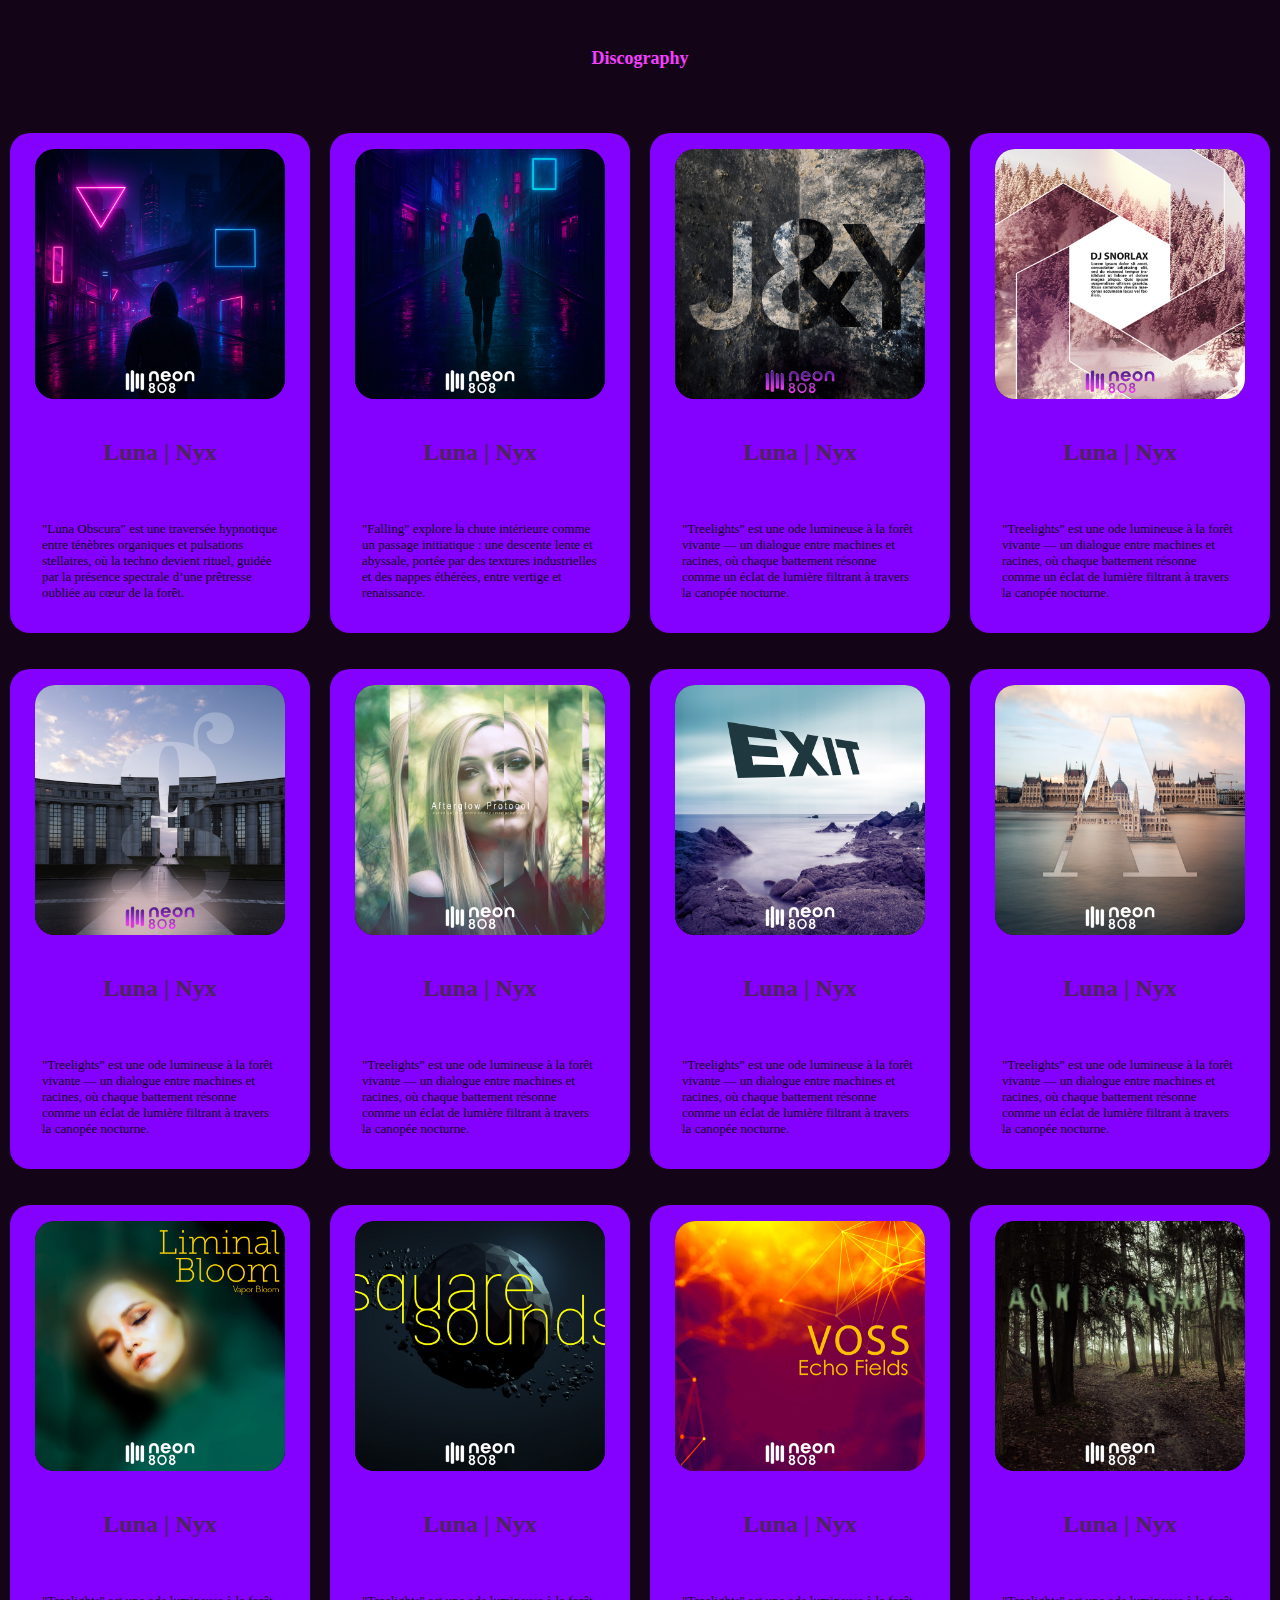
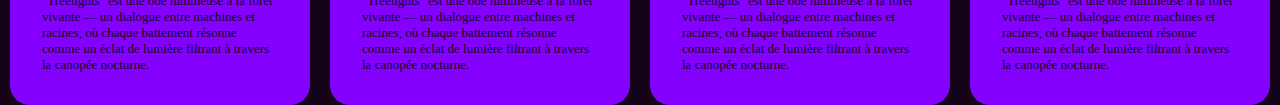
<file: discography/discography.html>
<!DOCTYPE html>
<html lang="en">

<head>
  <meta charset="UTF-8">
  <meta name="viewport" content="width=device-width, initial-scale=1.0">
  <link rel="stylesheet" href="discography.css">
  <link href="https://fonts.googleapis.com/css2?family=Montserrat:ital,wght@0,100..900;1,100..900&display=swap">
  <title>
    Discography</title>
</head>

<!-- LOGO + NAVBAR -->
<!-- FIN LOGO + NAVBAR -->

<!-- TITRE PAGE -->
<header class="header">
  <h1 class="titre">Discography</h1>
</header>
<!-- FIN TITRE PAGE -->

<!-- CARD CONTAINER -->
<section class="card-container">
  <!-- DISKS -->
  <div class="disk">
    <img class="disk-cover" src="images/disk1.jpg"
      alt="woman sitting in a chair in a forest, wearing a long black dress and a moon headdress" />
    <h2 class="disk-title">Luna | Nyx</h2>
    <div class="disk-description">"Luna Obscura" est une traversée hypnotique entre ténèbres organiques et pulsations
      stellaires, où la techno devient rituel, guidée par la présence spectrale d’une prêtresse oubliée au cœur de la
      forêt. </div>
  </div>
  <div class="disk">
    <img class="disk-cover" src="images/disk2.jpg"
      alt="woman woman in a long reddress lying on the ground seeing from the top of a staircase" />
    <h2 class="disk-title">Luna | Nyx</h2>
    <div class="disk-description">"Falling" explore la chute intérieure comme un passage initiatique : une descente
      lente et abyssale, portée par des textures industrielles et des nappes éthérées, entre vertige et renaissance.
    </div>
  </div>
  <div class="disk">
    <img class="disk-cover" src="images/disk3.jpg"
      alt="woman woman in a long reddress lying on the ground seeing from the top of a staircase" />
    <h2 class="disk-title">Luna | Nyx</h2>
    <div class="disk-description">"Treelights" est une ode lumineuse à la forêt vivante — un dialogue entre machines
      et racines, où chaque battement résonne comme un éclat de lumière filtrant à travers la canopée nocturne.
    </div>
  </div>
  </div>
  <div class="disk">
    <img class="disk-cover" src="images/disk4.jpg"
      alt="woman woman in a long reddress lying on the ground seeing from the top of a staircase" />
    <h2 class="disk-title">Luna | Nyx</h2>
    <div class="disk-description">"Treelights" est une ode lumineuse à la forêt vivante — un dialogue entre machines
      et racines, où chaque battement résonne comme un éclat de lumière filtrant à travers la canopée nocturne.
    </div>
  </div>
  </div>
  <div class="disk">
    <img class="disk-cover" src="images/disk5.jpg"
      alt="woman woman in a long reddress lying on the ground seeing from the top of a staircase" />
    <h2 class="disk-title">Luna | Nyx</h2>
    <div class="disk-description">"Treelights" est une ode lumineuse à la forêt vivante — un dialogue entre machines
      et racines, où chaque battement résonne comme un éclat de lumière filtrant à travers la canopée nocturne.
    </div>
  </div>
  </div>
  <div class="disk">
    <img class="disk-cover" src="images/disk6.jpg"
      alt="woman woman in a long reddress lying on the ground seeing from the top of a staircase" />
    <h2 class="disk-title">Luna | Nyx</h2>
    <div class="disk-description">"Treelights" est une ode lumineuse à la forêt vivante — un dialogue entre machines
      et racines, où chaque battement résonne comme un éclat de lumière filtrant à travers la canopée nocturne.
    </div>
  </div>
  </div>
  <div class="disk">
    <img class="disk-cover" src="images/disk7.jpg"
      alt="woman woman in a long reddress lying on the ground seeing from the top of a staircase" />
    <h2 class="disk-title">Luna | Nyx</h2>
    <div class="disk-description">"Treelights" est une ode lumineuse à la forêt vivante — un dialogue entre machines
      et racines, où chaque battement résonne comme un éclat de lumière filtrant à travers la canopée nocturne.
    </div>
  </div>
  </div>
  <div class="disk">
    <img class="disk-cover" src="images/disk8.jpg"
      alt="woman woman in a long reddress lying on the ground seeing from the top of a staircase" />
    <h2 class="disk-title">Luna | Nyx</h2>
    <div class="disk-description">"Treelights" est une ode lumineuse à la forêt vivante — un dialogue entre machines
      et racines, où chaque battement résonne comme un éclat de lumière filtrant à travers la canopée nocturne.
    </div>
  </div>
  <div class="disk">
    <img class="disk-cover" src="images/disk9.jpg"
      alt="woman woman in a long reddress lying on the ground seeing from the top of a staircase" />
    <h2 class="disk-title">Luna | Nyx</h2>
    <div class="disk-description">"Treelights" est une ode lumineuse à la forêt vivante — un dialogue entre machines
      et racines, où chaque battement résonne comme un éclat de lumière filtrant à travers la canopée nocturne.
    </div>
  </div>
  </div>
  <div class="disk">
    <img class="disk-cover" src="images/disk10.jpg"
      alt="woman woman in a long reddress lying on the ground seeing from the top of a staircase" />
    <h2 class="disk-title">Luna | Nyx</h2>
    <div class="disk-description">"Treelights" est une ode lumineuse à la forêt vivante — un dialogue entre machines
      et racines, où chaque battement résonne comme un éclat de lumière filtrant à travers la canopée nocturne.
    </div>
  </div>
  </div>
  <div class="disk">
    <img class="disk-cover" src="images/disk11.jpg"
      alt="woman woman in a long reddress lying on the ground seeing from the top of a staircase" />
    <h2 class="disk-title">Luna | Nyx</h2>
    <div class="disk-description">"Treelights" est une ode lumineuse à la forêt vivante — un dialogue entre machines
      et racines, où chaque battement résonne comme un éclat de lumière filtrant à travers la canopée nocturne.
    </div>
  </div>
  </div>
  <div class="disk">
    <img class="disk-cover" src="images/disk12.jpg"
      alt="woman woman in a long reddress lying on the ground seeing from the top of a staircase" />
    <h2 class="disk-title">Luna | Nyx</h2>
    <div class="disk-description">"Treelights" est une ode lumineuse à la forêt vivante — un dialogue entre machines
      et racines, où chaque battement résonne comme un éclat de lumière filtrant à travers la canopée nocturne.
    </div>
  </div>
</section>

<body>

</body>

</html>
</file>
<file: styles/style.css>
@import url('main-page.css');

:root {
  --pink: #f63fff;
  --pink-lighter: #f53fff83;
  --blue: #8400ff;
  --purple: #4d245b;
  --dark: #010018;
  --offwhite: #dcd7df;
  --title-font: "Zalando Sans Expanded", sans-serif;
  --content-font: "Montserrat", sans-serif;
}

body {
  background: var(--dark);
}

* {
  margin: 0;
  padding: 0;
}

a,
button,
h1,
h2,
h3 {
  font-family: var(--title-font);
}

span,
p,
div {
  font-family: var(--content-font)
}

/* NAV BAR */

nav {
  display: flex;
  flex-direction: row;
  align-items: center;
  justify-content: space-between;
  padding: 1.5rem 10rem;
  position: relative;

  img {
    position: absolute;
    left: 1rem;
  }

  a {
    color: var(--offwhite);
    text-decoration: none;
    cursor: pointer;
    position: relative;
    padding: 1.5rem 3rem;

    &:after {
      bottom: 0;
      content: "";
      display: block;
      height: 1px;
      left: 50%;
      position: absolute;
      transition: 0.3s ease;
      width: 0;
      background: var(--offwhite);
    }

    &:hover:after {
      width: 100%;
      left: 0;
      box-shadow: 0 0 15px 2px var(--pink-lighter);
    }

    &:active:after {
      width: 300%;
      left: -100%;
      opacity: 0.8;
      box-shadow: 0 0 5px 1px var(--pink-lighter);
    }


  }

  .underline {
    &:after {
      bottom: 0;
      content: "";
      display: block;
      height: 1px;
      left: 0;
      position: absolute;
      transition: 0.3s ease;
      width: 100%;
      background: var(--offwhite);
      box-shadow: 0 0 15px 2px var(--pink-lighter);
    }
  }
}
</file>
<file: about.css>
/* --Base-- */

:root{
    --pink:#f63fff;
--blue:#8400ff;
--purple:#4d245b;
--dark:#130418;
}
*{
    margin: 0;
    padding: 0;
    box-sizing: border-box;
}

#backgroundTopo {
    background-color: #130418;
  width: 100%;
  z-index: -1;
  position: fixed;
  fill: rgba(254, 2, 198, 0.25);
  stroke: rgba(254, 2, 198, 0.4);
  stroke-width: 0.5;
  stroke-linecap: round;
  stroke-linejoin: round;
  stroke-dasharray: 4000;
  stroke-dashoffset: 4000;
  animation: draw 6s ease-in-out infinite alternate;
}

@keyframes draw {
    to {
      stroke-dashoffset: 0;
    }
  }
/*--Navbar--*/

/*--Main--*/
main {
    display: flex;
    justify-content: center;
    align-items:center;
    gap: 10rem;
    flex-wrap: wrap;
    font-family: "Zalando Sans Expanded", sans-serif;
    color: var(--blue);
}

section {
    background-color: var(--dark);
 text-align: center;
 font-size: x-large;
 border-style: unset;
 box-shadow: 0 0 10px var(--dark);
 border-radius: 10px;
}
section h2 {
    font-size: 50px;
    text-shadow: 0 0 60px var(--pink);
    margin: 50px;
}
section h3 {
    font-size: larger;
}
section p{
    font-size: medium;
    margin-bottom: 5rem;
}

/*--About--*/
.about {
    font-size: larger;
    margin: 20px;
}

.social {
    width: 3rem;
    margin: 1rem;
    cursor: pointer;
}

/*--Contact--*/
form {
    display: flex;
    flex-direction: column;
gap: 1rem;
border: 20px;
font-size: medium;
}
label {
    font-weight: 500;
}
input textarea {
    border: 5px solid var(--pink);
    font-size: 2rem;
}
textarea {
    width: 50rem;
}
button {
    background-color: var(--purple);
    color: var(--pink);
    border-color: var(--blue);
    padding: 0.5rem;
    font-size: 1rem;
    cursor: pointer;
}
button :hover{
    background: var(--dark);
}

/*--Quotes--*/

.quotes-container {
    background-color: #130418;
    max-width: 1500px;
    margin: 0px;
    display: grid;
    grid-template-columns: repeat(3, 1fr);
    gap: 50px;
    padding: px;
}

.quote-box {
    border-radius: 10px;
    padding: 25px;
    box-shadow: 0 0 10px var(--pink);
    position:relative;
    margin-bottom: 10px;
}

/*--Footer--*/
</file>
<file: shop.css>
* {
    margin: 0;
    padding: 0;
    box-sizing: border-box;
}

body {
    background-color: #130418;
    
}

#backgroundTopo{
    top: 0;
    width: 100%;
    z-index: -1;
    position: fixed;
    fill: rgba(254, 2, 198, 0.1);
    stroke: rgba(254, 2, 198, 0.2);
    stroke-width: 0.5;
    stroke-linecap: round;
    stroke-linejoin: round;
    stroke-dasharray: 4000;
    stroke-dashoffset: 4000;
    animation: draw 6s ease-in-out infinite alternate;
}

.Navbar {
    position: fixed;
    top: 0;
    left: 0;
    width: 100%;
    z-index: 10;
}

.NavContainer {
    display: flex;
    align-items: center;
    justify-content: space-between;
    max-width: 78%;
    padding: 15px 20px;
}

.Logo {
    font-weight: bold;
    font-size: 1.2rem;
}

.NavLinks {
    display: flex;
    gap: 150px;
}

.NavLinks a {
    text-decoration: none;
    color: rgba(255, 255, 255, 0.795);
    font-weight: 500;
}

.shop {
    padding: 5rem 5rem;
}

.Products {
    display: grid;
    grid-template-columns: repeat(4, 1fr);
    gap: 50px;
    max-width: 1200px;
    margin: 0 auto;
    margin-top: 35px;
}
.ProductsCard {
    padding: 1.2rem;
    text-align: center;
    transition: transform 0.2s ease;
    background-color: none;
    display: flex;
    flex-direction: column;
    justify-content: space-between;
    align-items: center;
    border-radius: 20px;
    padding: 2rem;
    box-shadow: 0 4px 30px rgba(0, 0, 0, 0.1);
    backdrop-filter: blur(3px);
    -webkit-backdrop-filter: blur(3px);
    border: 1px solid rgba(195, 195, 195, 0.3);
}

.ProductsCard:hover {
    transform: scale(1.02);
}

.ProductsCard img {
    width: 120%;
    height: auto;
    border-radius: 4px;
}


.Description {
    margin: 2rem 0;
    font-size: 1rem;
    font-weight: bold;
}


.button-choice {
margin-bottom: 2rem;
}

.shop-size {
    padding: 5px;
    margin: 5px;
    border: 1px solid #ffffff77;
    background: none;
    border-radius: 3px;
    text-decoration: none;
}

.button-choice:hover {
    color: #ffffff;
    cursor: pointer;
}


@media (max-width: 900px) {
    .products {
        grid-template-columns: repeat(2, 1fr);
    }
}

@media (max-width: 600px) {
    .products {
        grid-template-columns: 1fr;
    }
}
</file>
<file: discography/discography.css>
/* classes à contruire en css */
* {
  margin: 0px;
  box-sizing: border-box;
  font-family: 'Montserrat';
  background-color: #130418;
}

.header {
  background-color: #130418;
  display: flex;
  justify-content: space-around;
  align-items: center;
  padding: 3rem;
  flex-wrap: wrap;
}

.titre {
  /* copier css du titre pour les autres pages */
  font-family: 'Montserrat';
  font-size: large;
  color: #f63fff;
  justify-content: center;
}

.card-container {
  display: flex;
  flex-wrap: wrap;
  justify-content: center;
  gap: 20px;
}

.disk {
  margin-top: 1rem;
  background-color: #8400ff;
  display: flex;
  flex-direction: column;
  justify-content: space-between;
  align-items: center;
  border-radius: 20px;
  height: 500px;
  width: 300px;
  padding: 1rem;
}

.disk-cover {
  width: 250px;
  object-fit: contain;
  border-radius: 20px;
}

.disk-title {
  justify-content: center;
  font-family: 'Montserrat';
  font-weight: bold;
  color: #4d245b;
  background-color: #8400ff;
  padding: 1rem;
}

.disk-description {
  justify-content: center;
  font-family: 'Montserrat';
  font-size: small;
  color: #130418;
  background-color: #8400ff;
  padding: 1rem;
}
</file>
